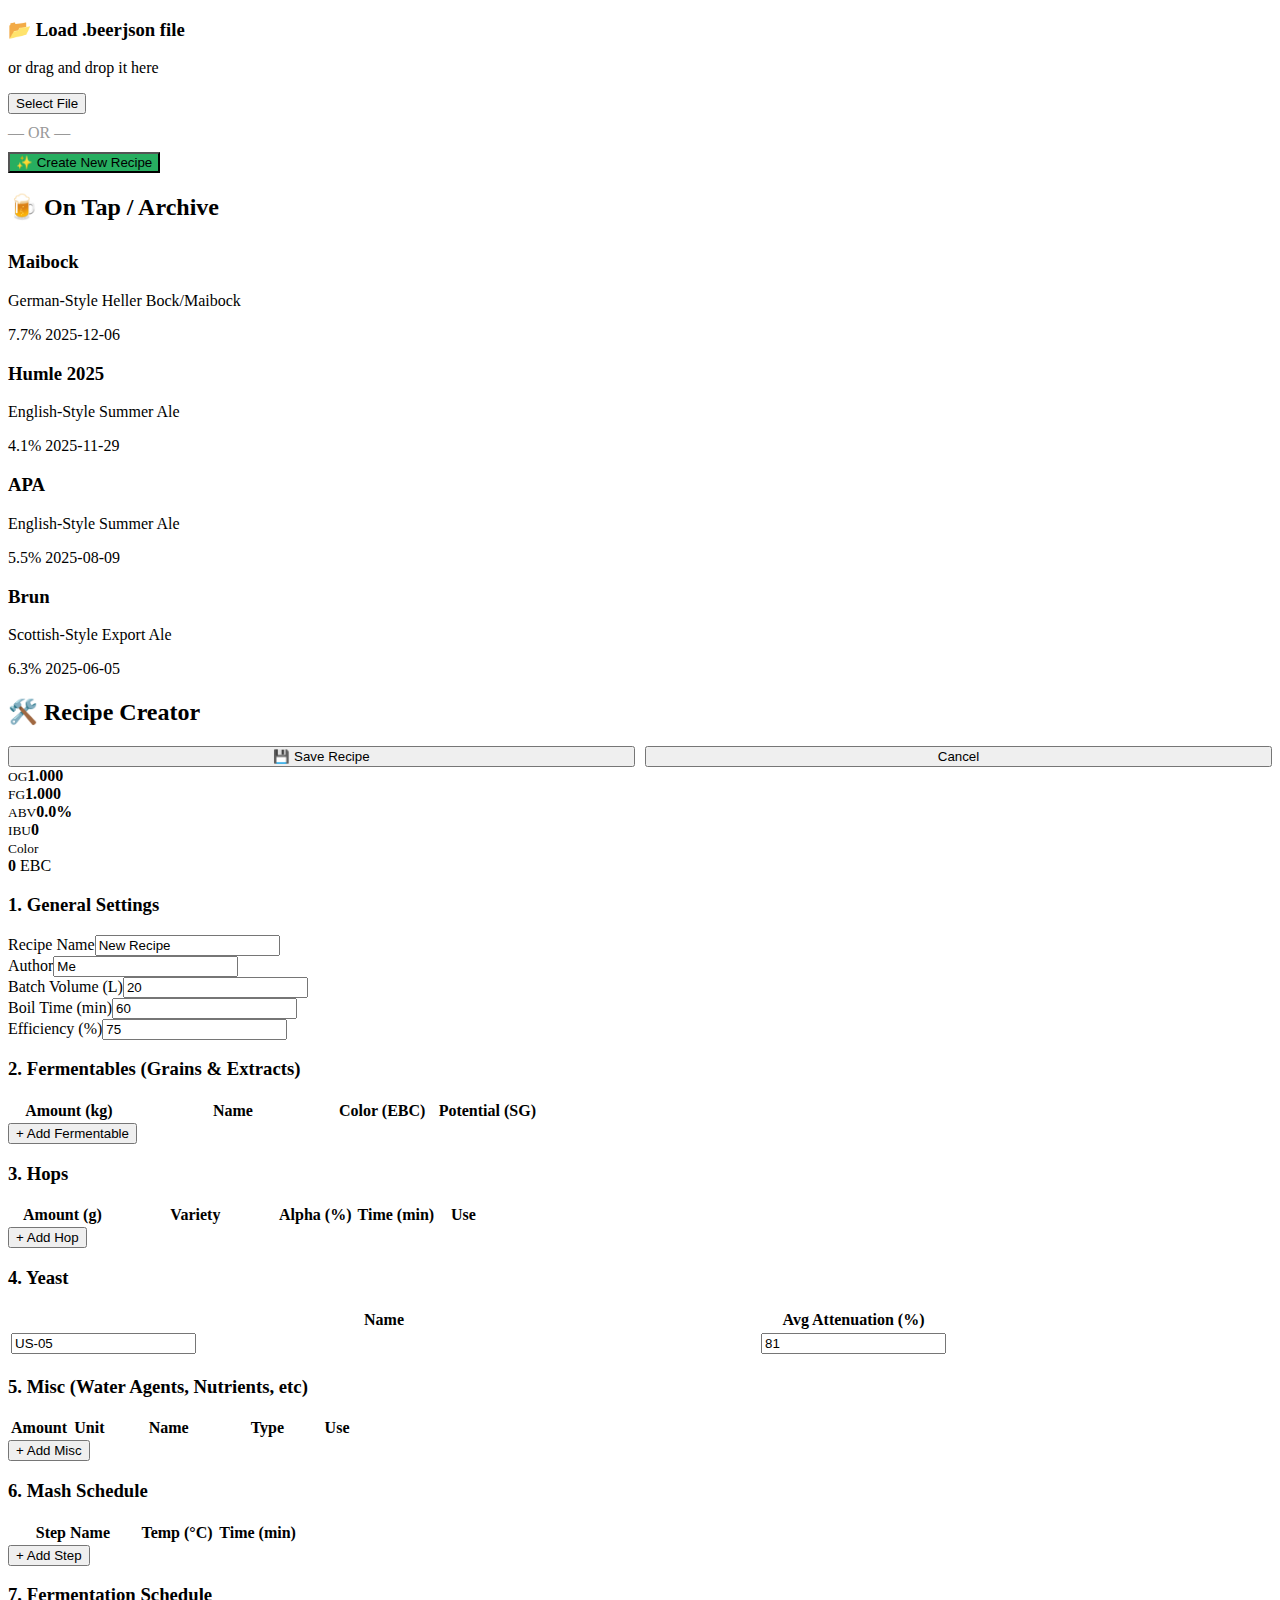
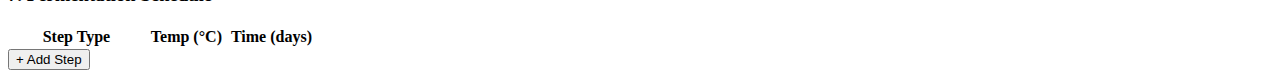
<file: index.html>
<!DOCTYPE html>
<html lang="en">
<head>
    <meta charset="UTF-8">
    <meta name="viewport" content="width=device-width, initial-scale=1.0">
    <title>My Home Brewery</title>
    <link rel="stylesheet" href="style.css">
</head>
<body>

<div class="container">
        
    <div class="upload-area">
        <h3>📂 Load .beerjson file</h3>
        <p>or drag and drop it here</p>
        <input type="file" id="fileInput" accept=".json,.beerjson" style="display:none">
        <button class="btn-primary" onclick="document.getElementById('fileInput').click()">Select File</button>
        <p style="margin: 10px 0; color: #999;">— OR —</p>
        <button class="btn-primary" style="background-color: #27ae60;" onclick="initRecipeBuilder()">✨ Create New Recipe</button>
    </div>
    
    <div id="beerLibrary">
        <h2 style="border-bottom: 2px solid var(--primary); padding-bottom:10px;">🍺 On Tap / Archive</h2>
        <div id="beerListContainer" class="beer-list">
            <p style="color:#777;">Loading library...</p>
        </div>
    </div>


    <div id="dashboard" style="display:none;">
        <button class="back-button" onclick="showLibrary()">← Back to Beer Menu</button>
        <header>
            <div>
                <h1 id="recipeName">Batch Name</h1>
                <div class="batch-meta">
                    <span id="batchNo"></span> | <span id="brewerName"></span>
                </div>
            </div>
            <div style="text-align: right;">
                <div id="brewDate" style="font-weight: bold;"></div>
                <div id="statusBadge"></div>
                <div class="header-actions">
                    <button id="btnStartBatch" class="btn-primary" onclick="toggleBatchMode()">Start Brew Day</button>
                </div>
            </div>
        </header>

        <div class="stats-grid">
            <div class="stat-card">
                <div class="stat-value" id="val-abv">--</div>
                <div class="stat-label">ABV %</div>
            </div>
            <div class="stat-card">
                <div class="stat-value" id="val-og">--</div>
                <div class="stat-label">OG</div>
            </div>
            <div class="stat-card">
                <div class="stat-value" id="val-fg">--</div>
                <div class="stat-label">FG</div>
            </div>
            <div class="stat-card">
                <div class="stat-value" id="val-ibu">--</div>
                <div class="stat-label">IBU</div>
            </div>
            
            <div class="stat-card">
                <div class="stat-value">
                    <span id="val-color-dot" style="display:inline-block; width:18px; height:18px; border-radius:50%; border:1px solid #ddd; vertical-align:middle; margin-right:5px;"></span>
                    <span id="val-color">--</span>
                </div>
                <div class="stat-label">Color (EBC)</div>
            </div>

            <div class="stat-card">
                <div class="stat-value" id="val-vol">--</div>
                <div class="stat-label">Batch Size (L)</div>
            </div>
             <div class="stat-card">
                <div class="stat-value" id="val-eff">--</div>
                <div class="stat-label">Efficiency</div>
            </div>
        </div>

        <div class="section-card" id="mashSection" style="display:none;">
            <h2>🌡️ Mash Schedule</h2>
            <table>
                <thead>
                    <tr>
                        <th>Step Name</th>
                        <th>Temperature</th>
                        <th>Time</th>
                    </tr>
                </thead>
                <tbody id="mashList"></tbody>
            </table>
        </div>

        <div class="section-card">
            <h2>🌾 Fermentables</h2>
            <table>
                <thead>
                    <tr>
                        <th>Amount</th>
                        <th>Name</th>
                        <th>Type</th>
                        <th>Color</th>
                    </tr>
                </thead>
                <tbody id="fermentablesList"></tbody>
            </table>
        </div>

        <div class="section-card">
            <h2>🌿 Hops</h2>
            <table>
                <thead>
                    <tr>
                        <th>Amount</th>
                        <th>Variety</th>
                        <th>Time</th>
                        <th>Use</th>
                        <th>IBU</th>
                    </tr>
                </thead>
                <tbody id="hopsList"></tbody>
            </table>
        </div>

        <div class="section-card">
            <h2>🧫 Yeast & Misc</h2>
            <table>
                <thead>
                    <tr>
                        <th>Amount</th>
                        <th>Name</th>
                        <th>Type</th>
                    </tr>
                </thead>
                <tbody id="yeastList"></tbody>
            </table>
        </div>

        <div class="section-card" id="fermSection" style="display:none;">
            <h2>🦠 Fermentation Schedule</h2>
            <table>
                <thead>
                    <tr>
                        <th>Step Type</th>
                        <th>Temperature</th>
                        <th>Time</th>
                    </tr>
                </thead>
                <tbody id="fermList"></tbody>
            </table>
        </div>

        <div class="section-card">
            <h2>📝 Notes</h2>
            <div id="notesContent"></div>
        </div>

        <div id="batchForm" class="batch-form">
                <h2>📝 Brew Day Log</h2>
                
                <div class="form-section">
                    <h3>1. Preparation</h3>
                    <div class="form-grid">
                        <div class="form-group">
                            <label>Batch Number</label>
                            <input type="number" id="inputBatchNo">
                        </div>
                        <div class="form-group">
                            <label>Brew Date</label>
                            <input type="date" id="inputDate">
                        </div>
                        <div class="form-group">
                            <label>Brewer</label>
                            <input type="text" id="inputBrewer">
                        </div>
                        <div class="form-group">
                            <label>Status</label>
                            <select id="inputStatus" style="padding: 8px; border-radius: 4px; border: 1px solid #ccc;">
                                <option value="Planning">Planning</option>
                                <option value="Brewing">Brewing</option>
                                <option value="Fermenting">Fermenting</option>
                                <option value="Conditioning">Conditioning</option>
                                <option value="Completed">Completed</option>
                                <option value="Archived">Archived</option>
                            </select>
                        </div>
                    </div>
                </div>

                <div class="form-section">
                    <h3>2. Mash & Boil</h3>
                    <div class="form-grid">
                        <div class="form-group">
                            <label>Pre-Boil Volume (L)</label>
                            <input type="number" step="0.1" id="inputPreBoilVol" oninput="calculateMashEfficiency()">
                            <span class="helper-text" id="targetPreBoilVol">Target: --</span>
                        </div>
                        <div class="form-group">
                            <label>Pre-Boil Gravity (SG)</label>
                            <input type="number" step="0.001" id="inputPreBoilG" placeholder="e.g. 1.045" oninput="calculateMashEfficiency()">
                            <span class="helper-text" id="targetPreBoilG">Target: --</span>
                        </div>
                        
                        <div class="form-group">
                            <label>Calculated Mash Efficiency (%)</label>
                            <input type="number" step="0.1" id="inputMashEff" style="background-color: #f0f4c3; font-weight: bold;">
                            <span class="helper-text" id="targetMashEff">Target: --</span>
                        </div>

                        <div class="form-group">
                            <label>Post-Boil Volume (L)</label>
                            <input type="number" step="0.1" id="inputPostBoilVol">
                            <span class="helper-text" id="targetPostBoilVol">Target: --</span>
                        </div>
                    </div>
                </div>

                <div class="form-section">
                    <h3>3. Into Fermenter</h3>
                    <div class="form-grid">
                        <div class="form-group">
                            <label>Original Gravity (OG)</label>
                            <input type="number" step="0.001" id="inputOG" oninput="calculateStats()">
                            <span class="helper-text" id="targetOG">Target: --</span>
                        </div>
                        <div class="form-group">
                            <label>Volume into Fermenter (L)</label>
                            <input type="number" step="0.1" id="inputVol">
                            <span class="helper-text" id="targetVol">Target: --</span>
                        </div>
                    </div>
                </div>

                <div class="form-section">
                    <h3>4. Results (Post-Fermentation)</h3>
                    <div class="form-grid">
                        <div class="form-group">
                            <label>Final Gravity (FG)</label>
                            <input type="number" step="0.001" id="inputFG" oninput="calculateStats()">
                            <span class="helper-text" id="targetFG">Target: --</span>
                        </div>
                        <div class="form-group">
                            <label>Packaged Volume (L)</label>
                            <input type="number" step="0.1" id="inputPkgVol">
                            <span class="helper-text" id="targetPkgVol">Target: --</span>
                        </div>

                        <div class="form-group">
                            <label>Calculated ABV (%)</label>
                            <input type="text" id="inputABV" readonly style="background-color: #f9f9f9; font-weight:bold;">
                        </div>
                        <div class="form-group">
                            <label>Measured Attenuation (%)</label>
                            <input type="text" id="inputAtt" readonly style="background-color: #f9f9f9;">
                        </div>
                    </div>
                </div>

                <div class="form-section">
                    <div class="form-group">
                        <label>Day Notes</label>
                        <textarea id="inputNotes" rows="4" placeholder="How did the brew day go?"></textarea>
                    </div>
                </div>

                <div style="text-align: center; margin-top: 20px;">
                    <button class="btn-primary" onclick="saveBatchFile()" style="width: 100%; padding: 15px; font-size: 1.2em; background-color: #27ae60;">
                        💾 Save Batch (.beerjson)
                    </button>
                </div>

            </div>
        </div>

    </div>
    <div id="recipeBuilder">
        <div class="builder-header">
            <h2>🛠️ Recipe Creator</h2>
            <div>
                <button class="btn-primary" onclick="saveBuiltRecipe()">💾 Save Recipe</button>
                <button class="btn-remove" onclick="cancelBuilder()">Cancel</button>
            </div>
        </div>

        <div class="builder-stats-bar">
            <div class="builder-stat-box"><small>OG</small><strong id="liveOG">1.000</strong></div>
            <div class="builder-stat-box"><small>FG</small><strong id="liveFG">1.000</strong></div>
            <div class="builder-stat-box"><small>ABV</small><strong id="liveABV">0.0%</strong></div>
            <div class="builder-stat-box"><small>IBU</small><strong id="liveIBU">0</strong></div>
            <div class="builder-stat-box">
                <small>Color</small>
                <div>
                    <span id="liveColorPreview" class="color-preview"></span>
                    <strong id="liveColor">0</strong> EBC
                </div>
            </div>
        </div>

        <div class="form-section">
            <h3>1. General Settings</h3>
            <div class="form-grid">
                <div class="form-group"><label>Recipe Name</label><input type="text" id="buildName" value="New Recipe"></div>
                <div class="form-group"><label>Author</label><input type="text" id="buildAuthor" value="Me"></div>
                <div class="form-group"><label>Batch Volume (L)</label><input type="number" id="buildBatchSize" value="20" oninput="recalc()"></div>
                <div class="form-group"><label>Boil Time (min)</label><input type="number" id="buildBoilTime" value="60" oninput="recalc()"></div>
                <div class="form-group"><label>Efficiency (%)</label><input type="number" id="buildEff" value="75" oninput="recalc()"></div>
            </div>
        </div>

        <div class="form-section">
            <h3>2. Fermentables (Grains & Extracts)</h3>
            <table class="ingredient-table">
                <thead>
                    <tr>
                        <th width="20%">Amount (kg)</th>
                        <th width="35%">Name</th>
                        <th width="15%">Color (EBC)</th>
                        <th width="20%">Potential (SG)</th>
                        <th width="10%"></th>
                    </tr>
                </thead>
                <tbody id="buildGrainList"></tbody>
            </table>
            <button class="btn-add" onclick="addGrainRow()">+ Add Fermentable</button>
        </div>

        <div class="form-section">
            <h3>3. Hops</h3>
            <table class="ingredient-table">
                <thead>
                    <tr>
                        <th width="20%">Amount (g)</th>
                        <th width="30%">Variety</th>
                        <th width="15%">Alpha (%)</th>
                        <th width="15%">Time (min)</th>
                        <th width="10%">Use</th>
                        <th width="10%"></th>
                    </tr>
                </thead>
                <tbody id="buildHopList"></tbody>
            </table>
            <button class="btn-add" onclick="addHopRow()">+ Add Hop</button>
        </div>

        <div class="form-section">
            <h3>4. Yeast</h3>
            <table class="ingredient-table">
                <thead>
                    <tr>
                        <th>Name</th>
                        <th width="20%">Avg Attenuation (%)</th>
                    </tr>
                </thead>
                <tbody>
                    <tr>
                        <td><input type="text" id="buildYeastName" value="US-05"></td>
                        <td><input type="number" id="buildYeastAtt" value="81" oninput="recalc()"></td>
                    </tr>
                </tbody>
            </table>
        </div>

        <div class="form-section">
            <h3>5. Misc (Water Agents, Nutrients, etc)</h3>
            <table class="ingredient-table">
                <thead>
                    <tr>
                        <th width="15%">Amount</th>
                        <th width="10%">Unit</th>
                        <th width="30%">Name</th>
                        <th width="20%">Type</th>
                        <th width="15%">Use</th>
                        <th width="10%"></th>
                    </tr>
                </thead>
                <tbody id="buildMiscList"></tbody>
            </table>
            <button class="btn-add" onclick="addMiscRow()">+ Add Misc</button>
        </div>

        <div class="form-section">
            <h3>6. Mash Schedule</h3>
            <table class="ingredient-table">
                <thead>
                    <tr>
                        <th width="40%">Step Name</th>
                        <th width="25%">Temp (°C)</th>
                        <th width="25%">Time (min)</th>
                        <th width="10%"></th>
                    </tr>
                </thead>
                <tbody id="buildMashList"></tbody>
            </table>
            <button class="btn-add" onclick="addMashStepRow()">+ Add Step</button>
        </div>

        <div class="form-section">
            <h3>7. Fermentation Schedule</h3>
            <table class="ingredient-table">
                <thead>
                    <tr>
                        <th width="40%">Step Type</th>
                        <th width="25%">Temp (°C)</th>
                        <th width="25%">Time (days)</th>
                        <th width="10%"></th>
                    </tr>
                </thead>
                <tbody id="buildFermStepList"></tbody>
            </table>
            <button class="btn-add" onclick="addFermStepRow()">+ Add Step</button>
        </div>
    </div>
</div>

<script src="script.js"></script>

</body>
</html>
</file>
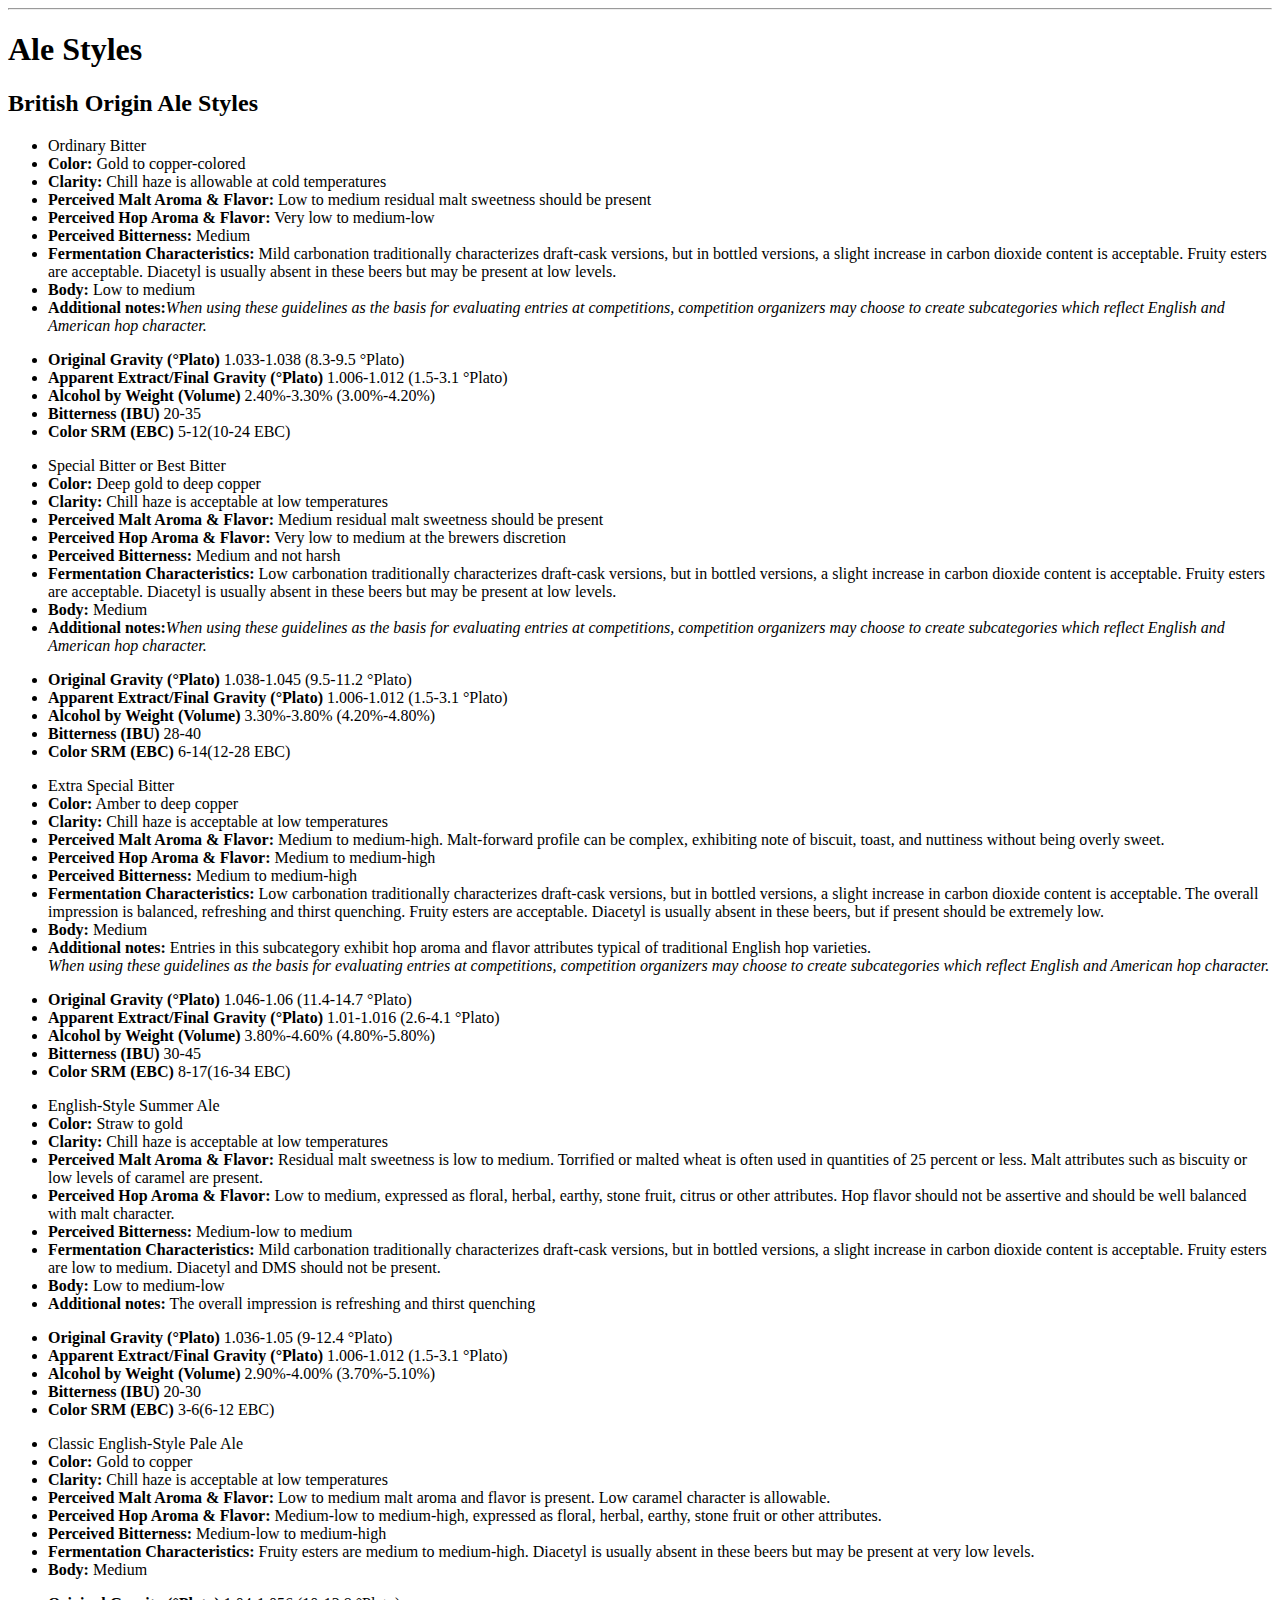
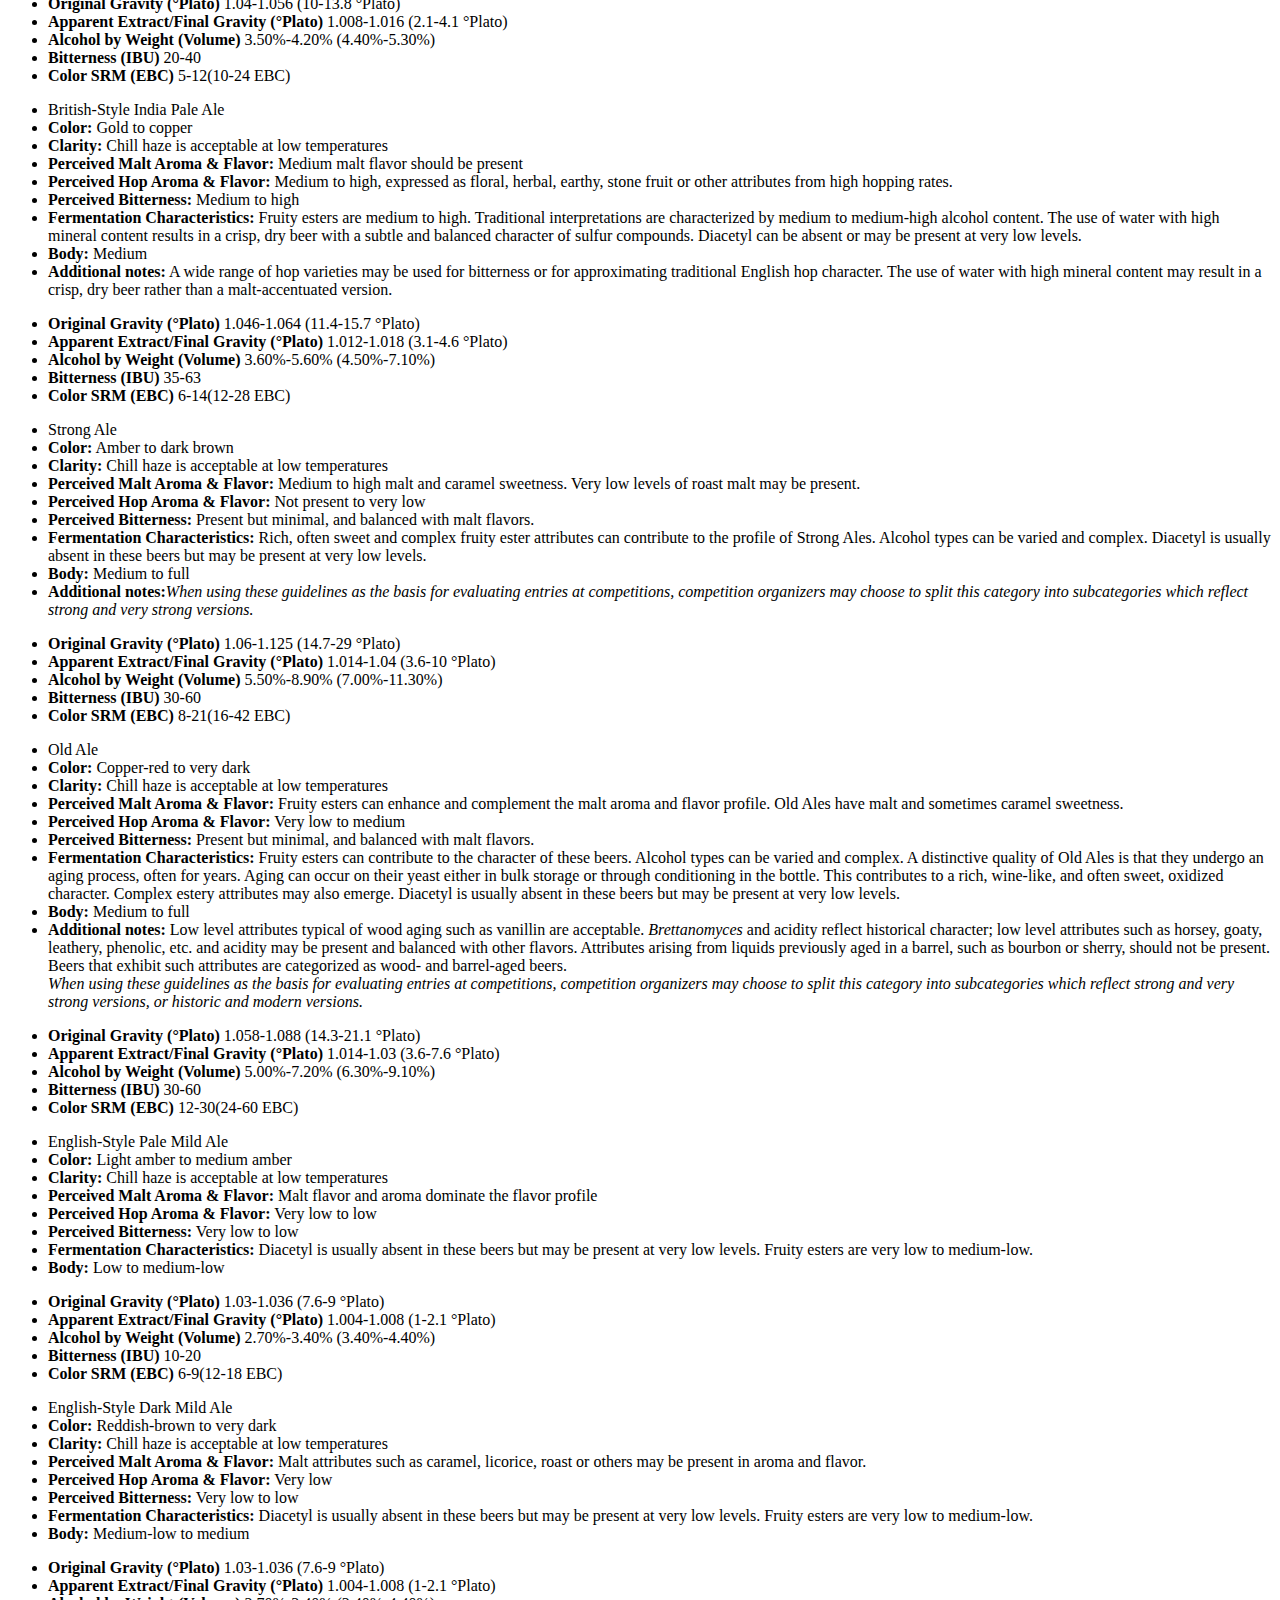
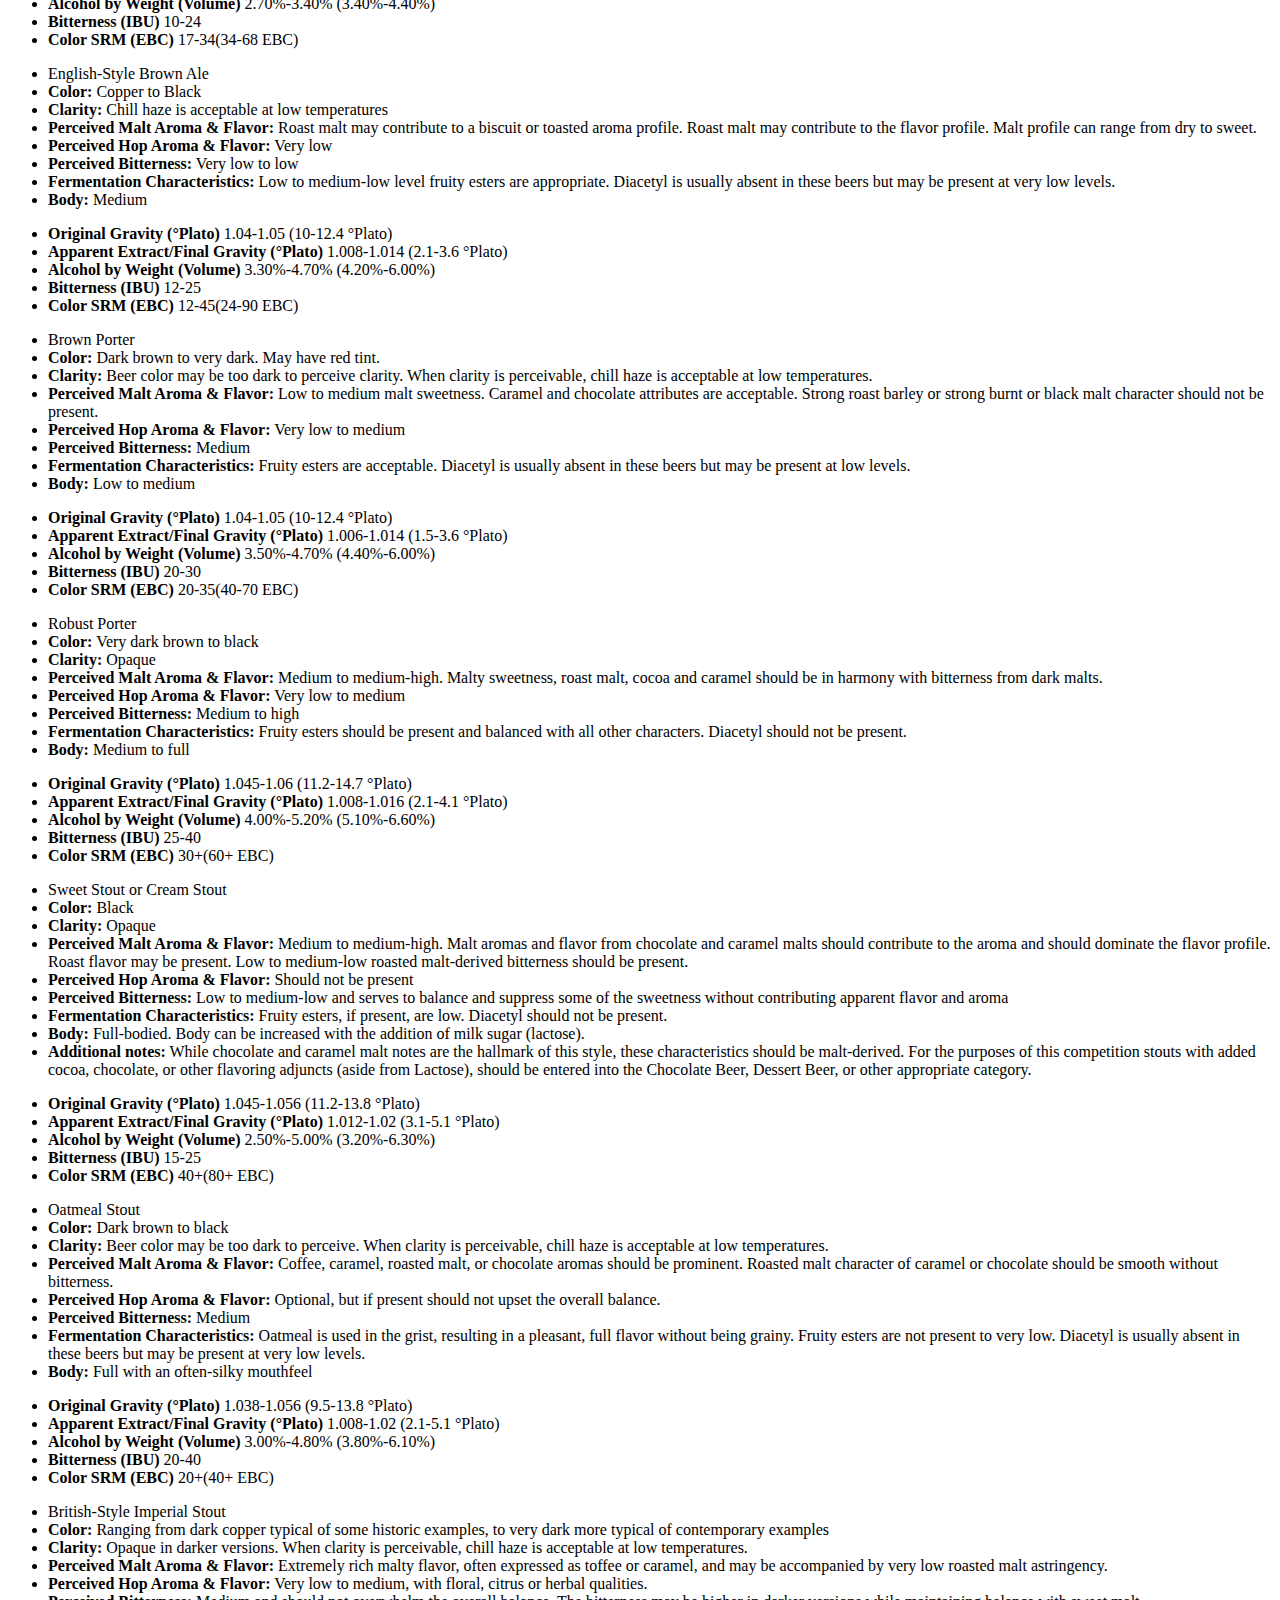
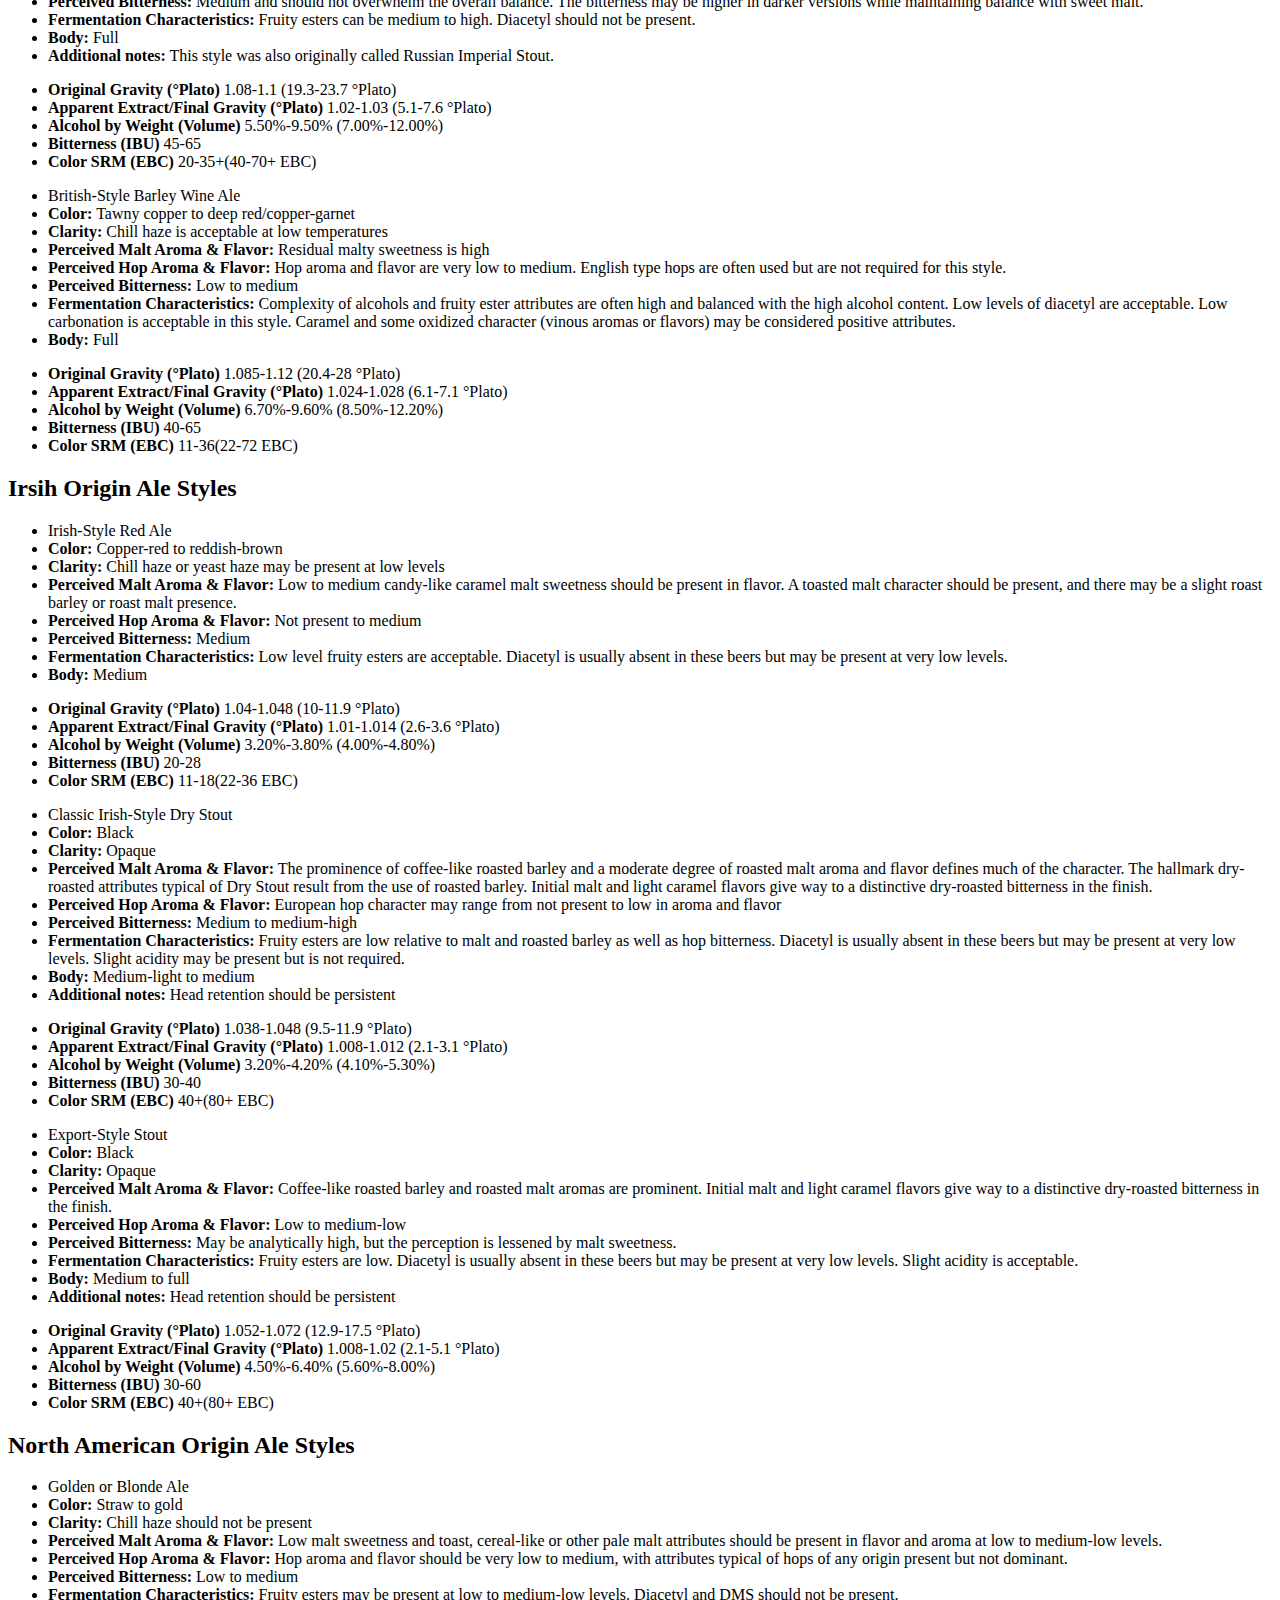
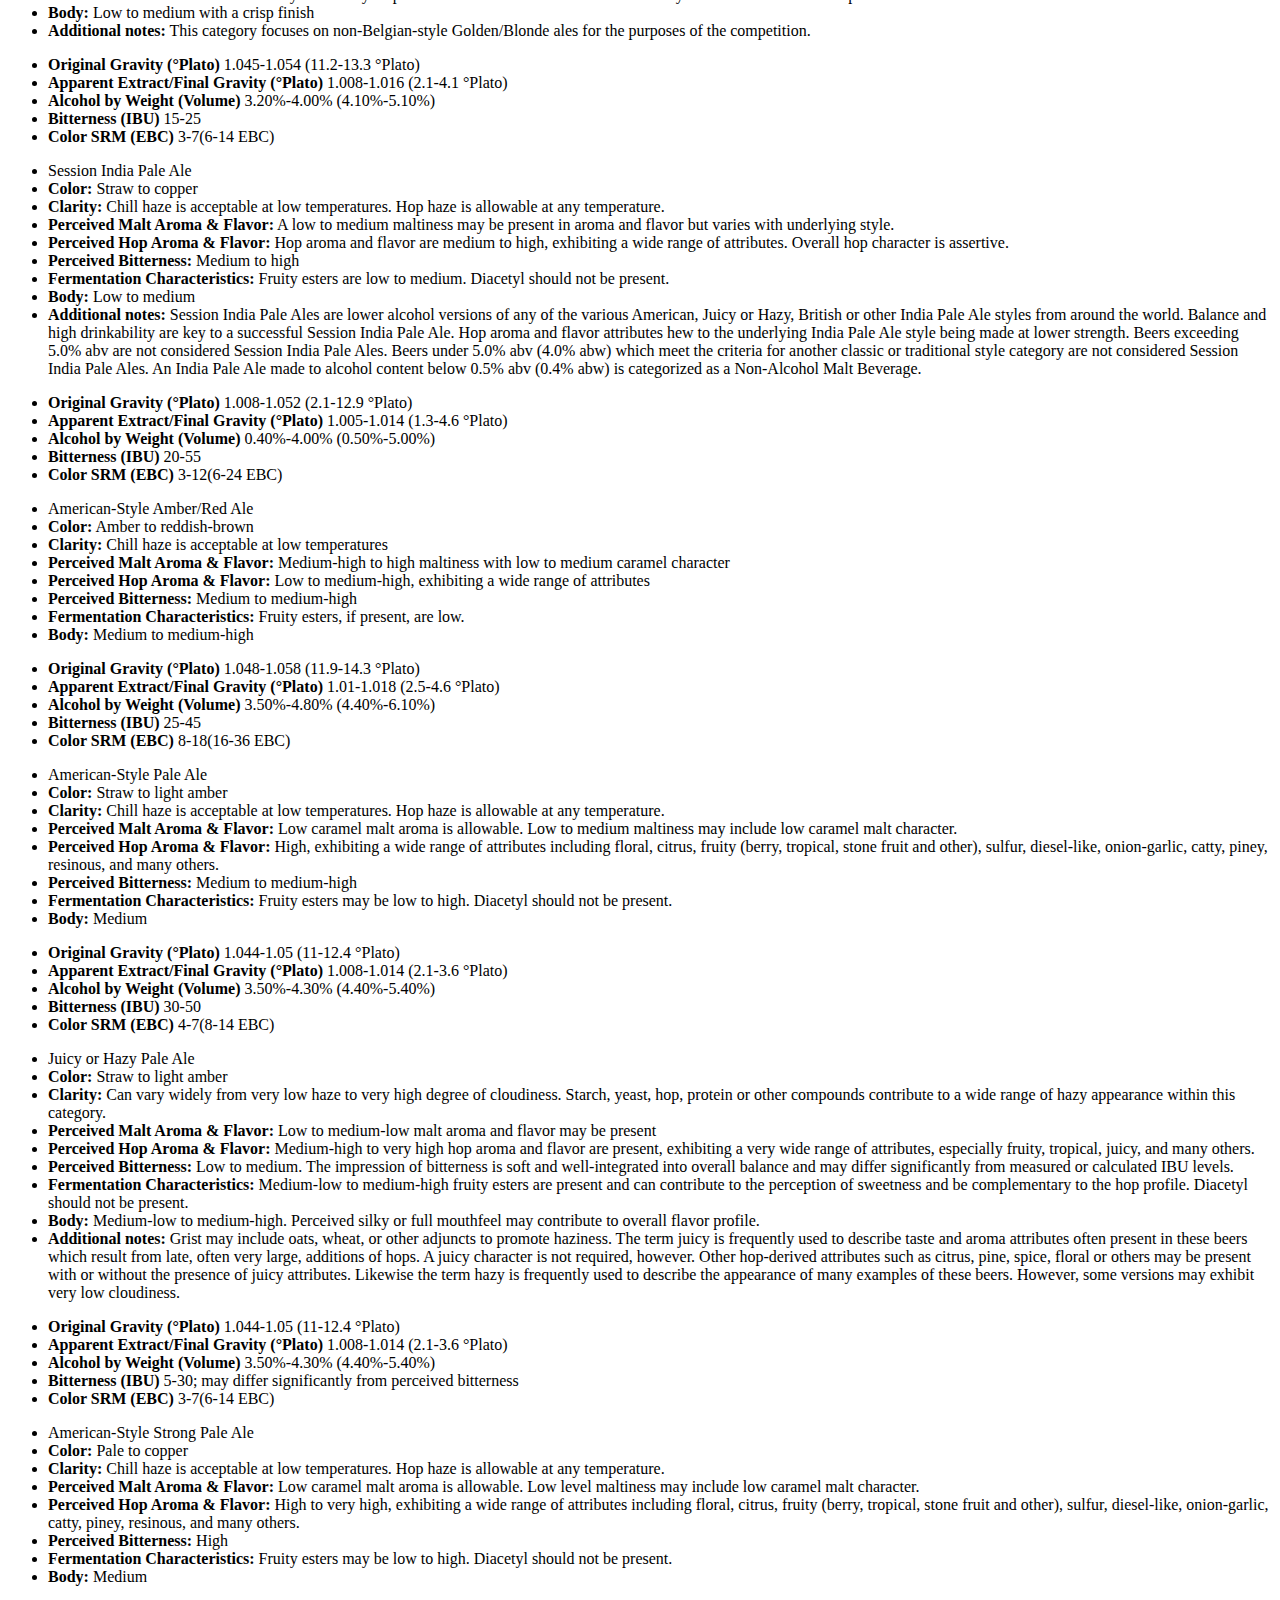
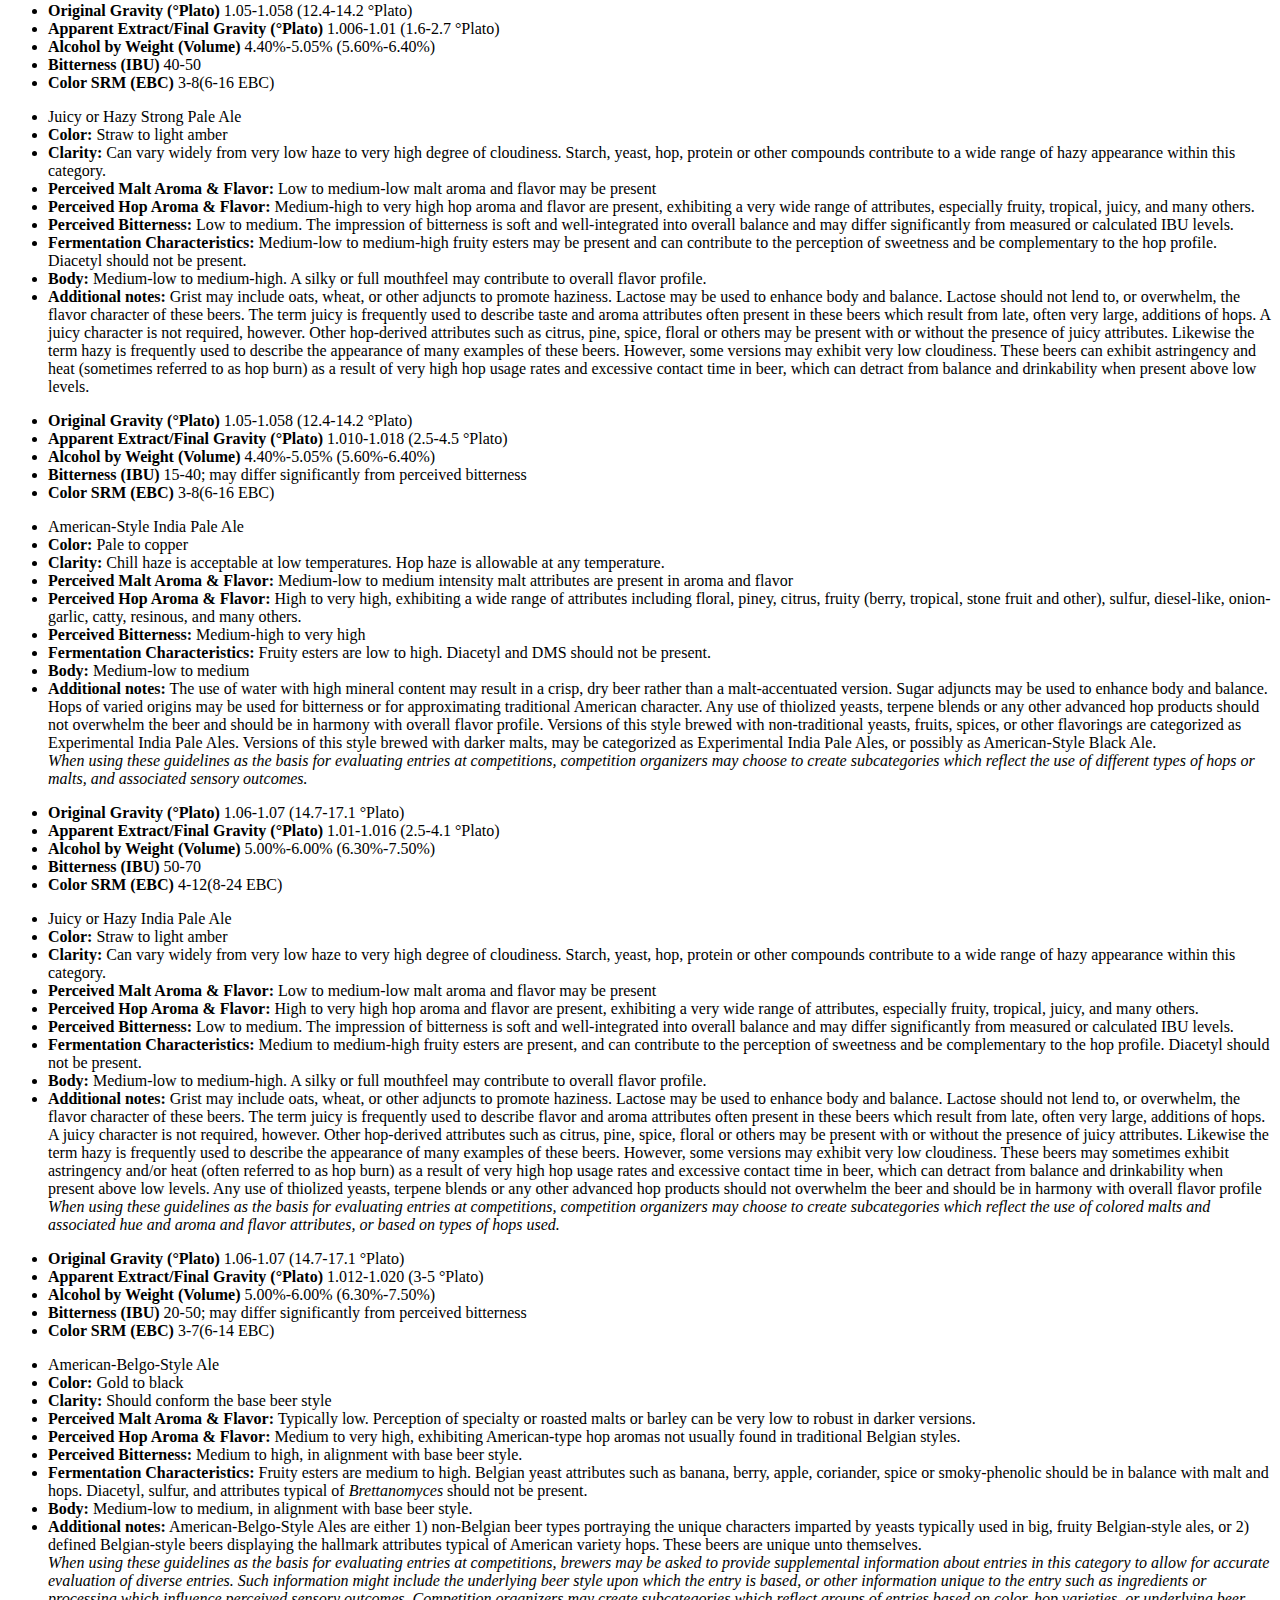
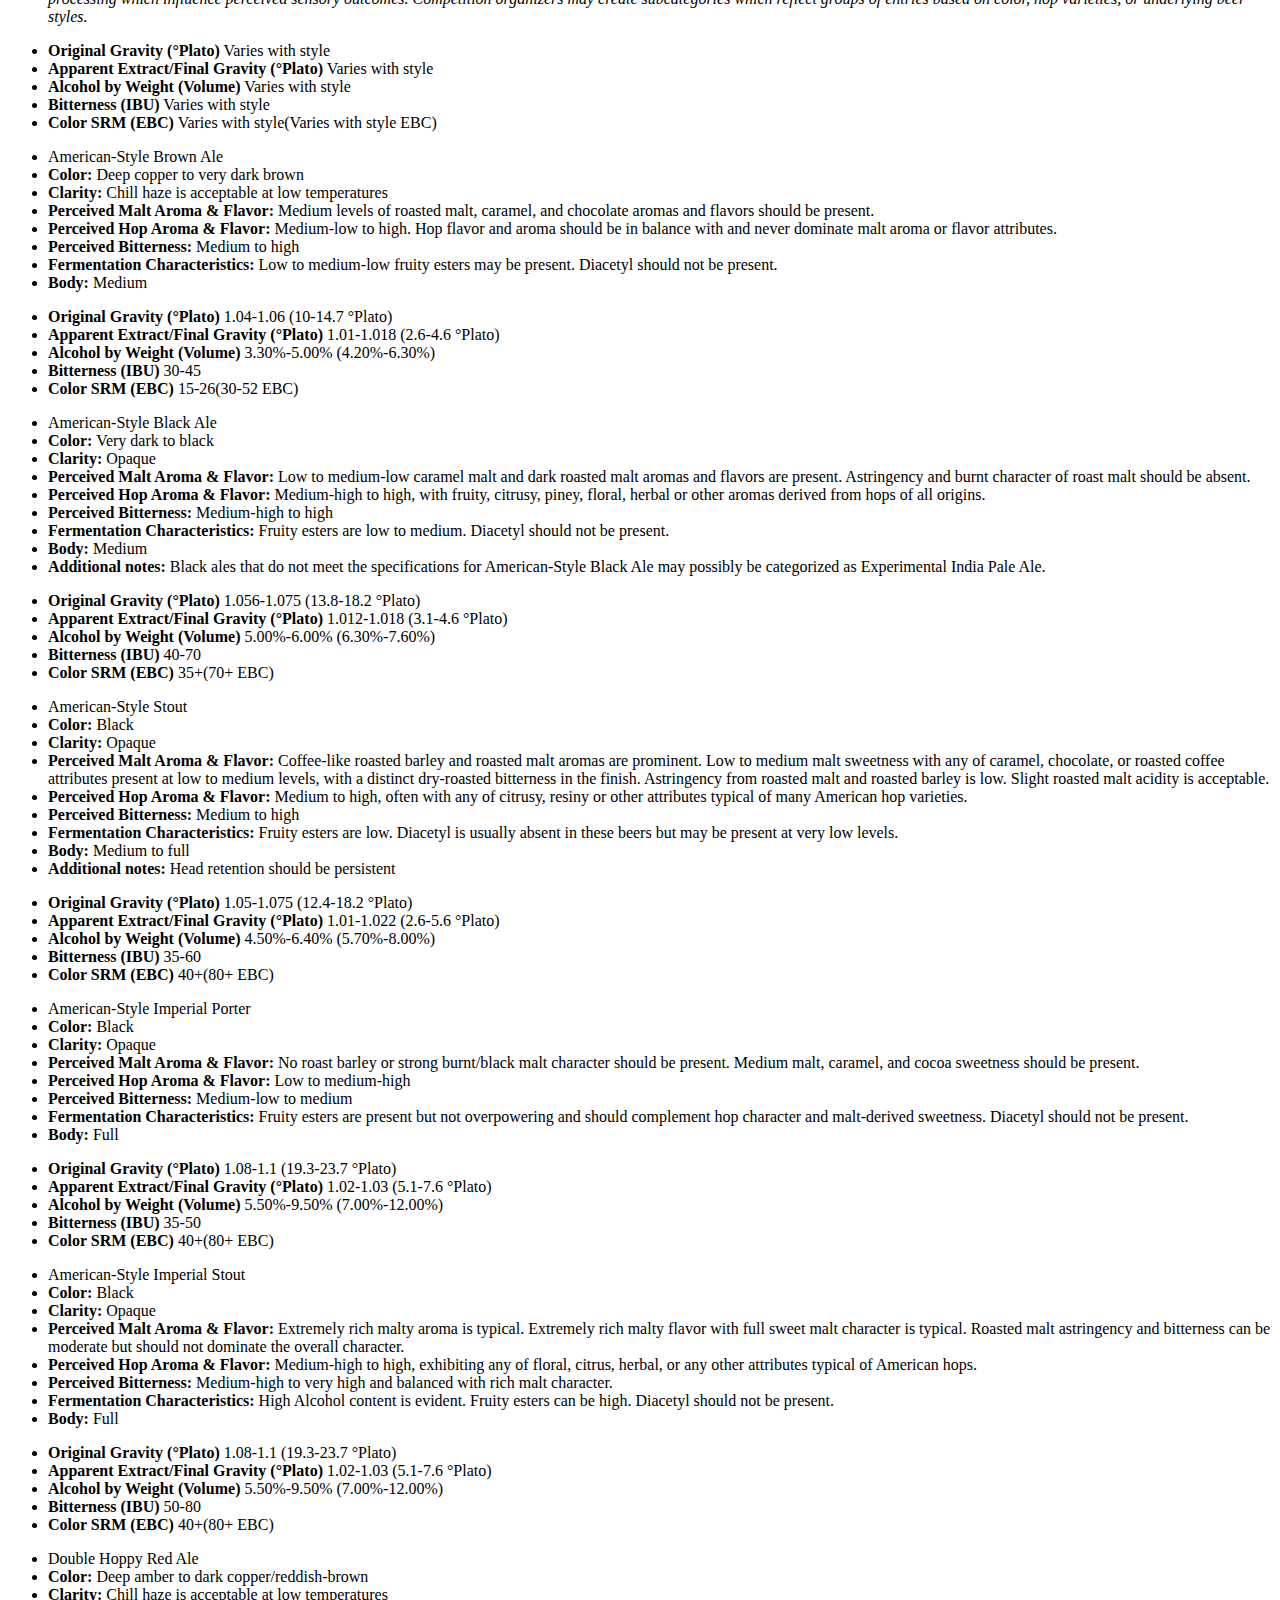
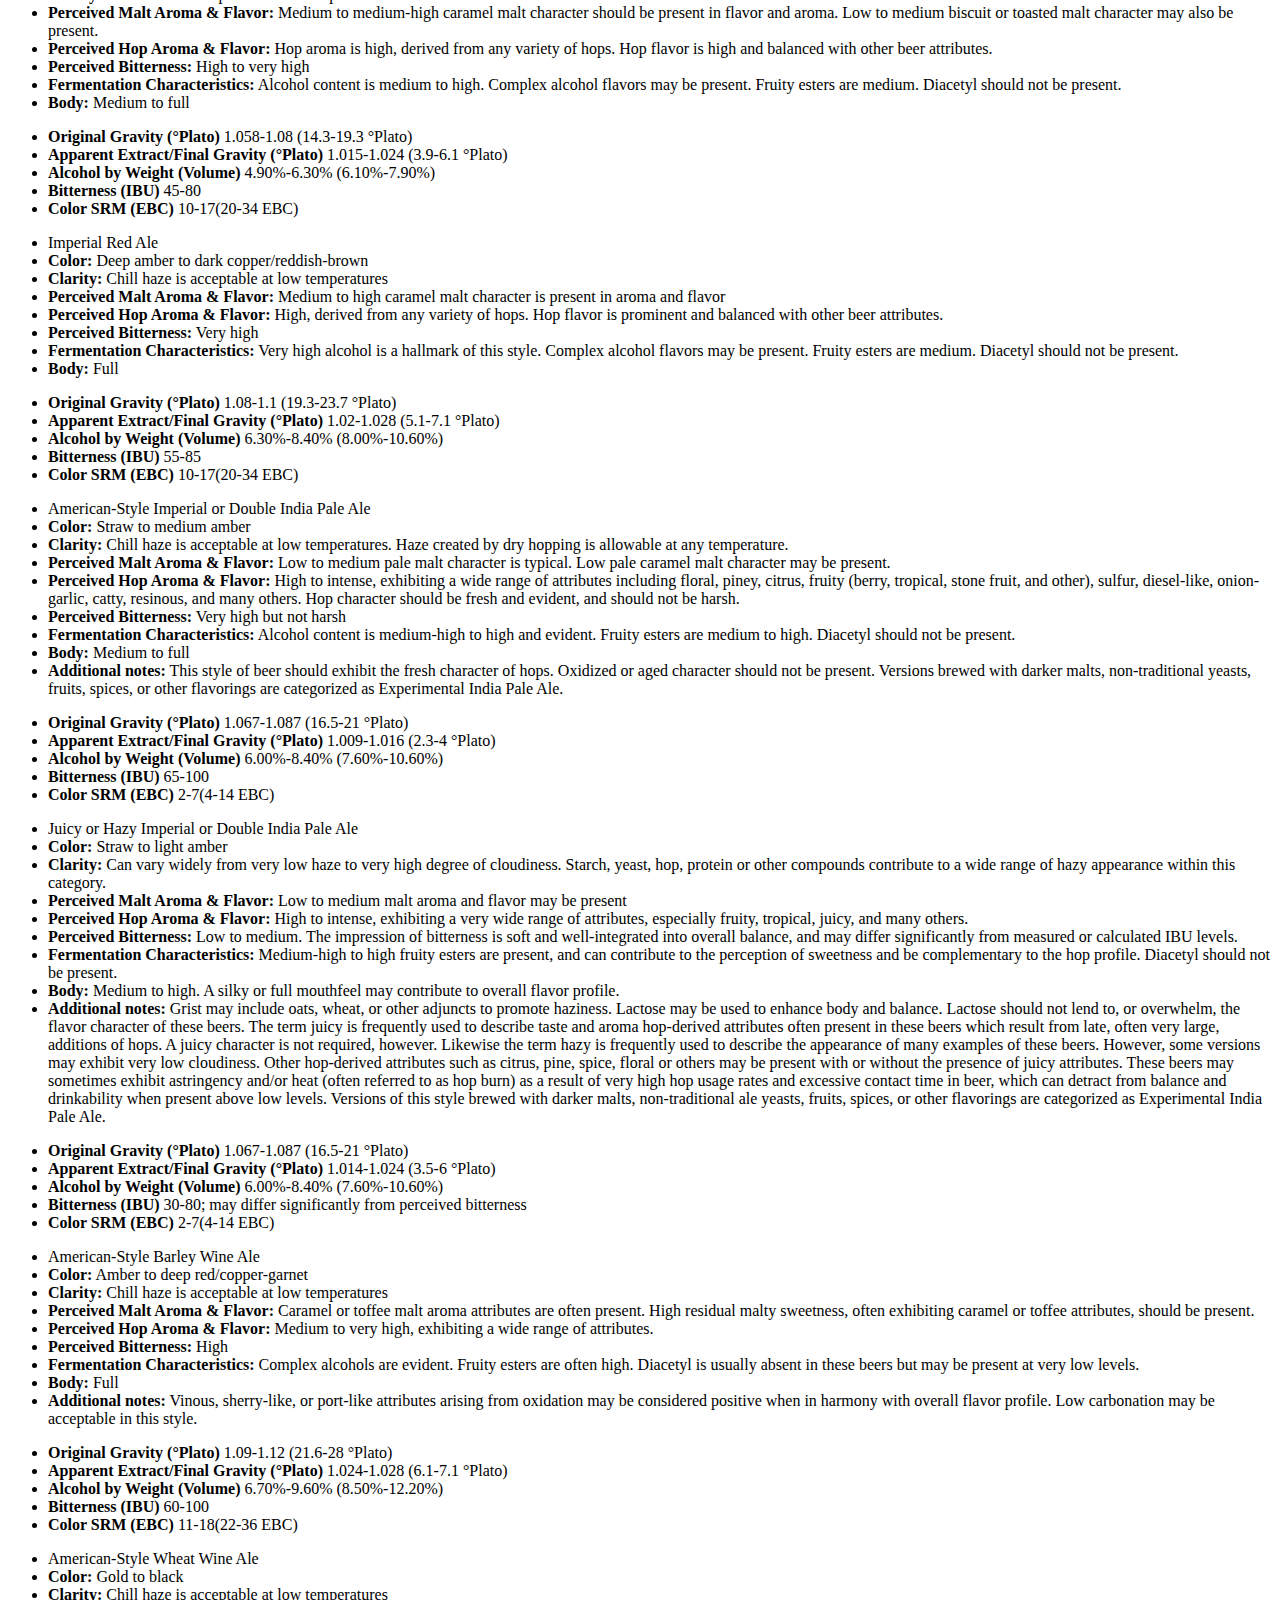
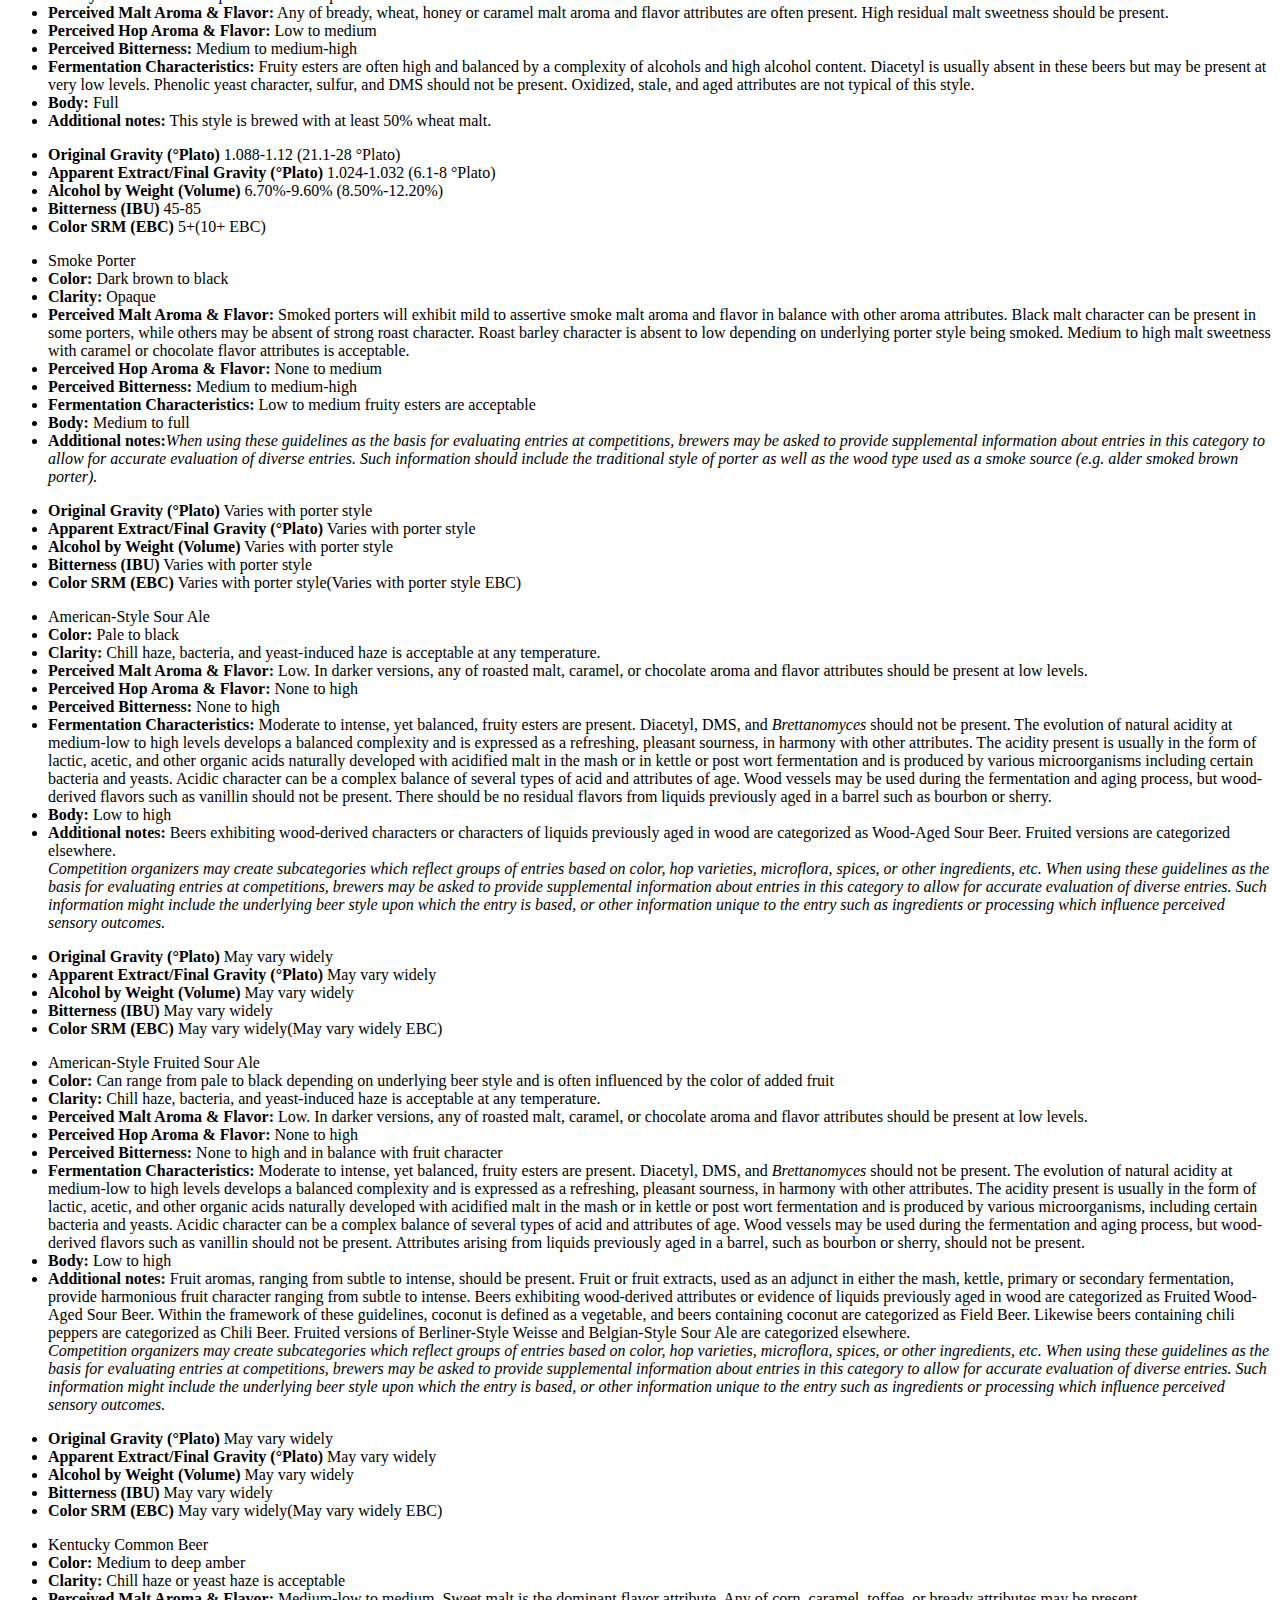
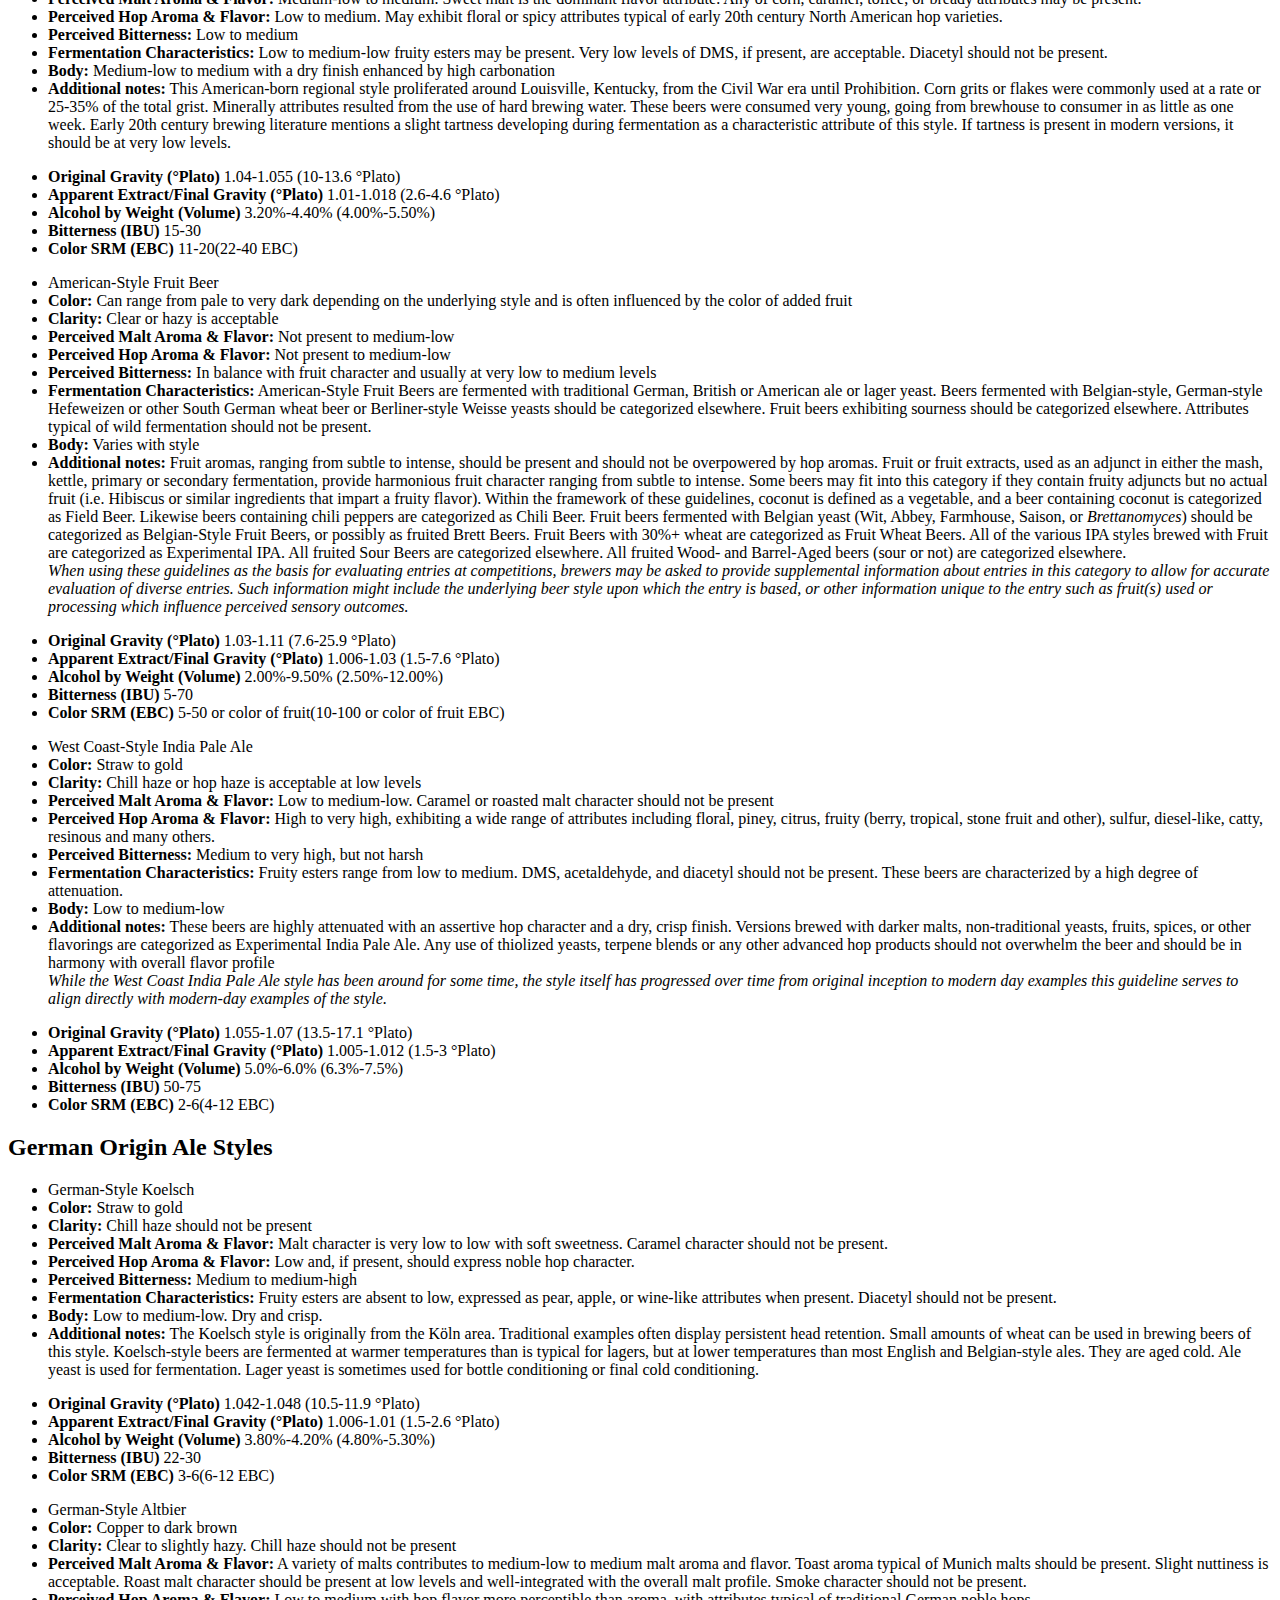
<file: ba_styles.html>
<!DOCTYPE html>
<html lang="en">
<head>
    <meta charset="UTF-8">
    <meta name="viewport" content="width=device-width, initial-scale=1.0">
    <link rel="stylesheet" href="style.css">
</head>
<body>
<div class="container">
    <hr class="wider">
    <h1 class="center-content">Ale Styles</h1>
    <div class="beer-style-group">
    <h2 class="origin block-heading">British Origin Ale Styles</h2>
    <div class="beer-style">
        <ul class="list-with-heading" id="941">
                <li>Ordinary Bitter</li>
                <li><strong>Color:</strong> Gold to copper-colored</li>
                <li><strong>Clarity:</strong> Chill haze is allowable at cold temperatures</li>
                <li><strong>Perceived Malt Aroma &amp; Flavor:</strong> Low to medium residual malt sweetness should be present		</li>
                <li><strong>Perceived Hop Aroma &amp; Flavor:</strong> Very low to medium-low		</li>
                <li><strong>Perceived Bitterness:</strong> Medium</li>
                <li><strong>Fermentation Characteristics:</strong> Mild carbonation traditionally characterizes draft-cask versions, but in bottled versions, a slight increase in carbon dioxide content is acceptable. Fruity esters are acceptable. Diacetyl is usually absent in these beers but may be present at low levels.</li>
                <li><strong>Body:</strong> Low to medium</li>
                <li><strong>Additional notes:</strong><em>When using these guidelines as the basis for evaluating entries at competitions, competition organizers may choose to create subcategories which reflect English and American hop character.</em></li>
        </ul>
        <ul class="horizontal wider">
                <li><strong>Original Gravity (°Plato)</strong> 1.033-1.038 (8.3-9.5 °Plato)</li>
                <li><strong>Apparent Extract/Final Gravity (°Plato)</strong> 1.006-1.012 (1.5-3.1 °Plato)</li>
                <li><strong>Alcohol by Weight (Volume)</strong> 2.40%-3.30% (3.00%-4.20%)</li>
                <li><strong>Bitterness (IBU)</strong> 20-35</li>
                <li><strong>Color SRM (EBC)</strong> 5-12(10-24 EBC)</li>
        </ul>
    </div>

    <div class="beer-style">
        <ul class="list-with-heading" id="972">
                <li>Special Bitter or Best Bitter</li>
                <li><strong>Color:</strong> Deep gold to deep copper</li>
                <li><strong>Clarity:</strong> Chill haze is acceptable at low temperatures</li>
                <li><strong>Perceived Malt Aroma &amp; Flavor:</strong> Medium residual malt sweetness should be present		</li>
                <li><strong>Perceived Hop Aroma &amp; Flavor:</strong> Very low to medium at the brewers discretion		</li>
                <li><strong>Perceived Bitterness:</strong> Medium and not harsh</li>
                <li><strong>Fermentation Characteristics:</strong> Low carbonation traditionally characterizes draft-cask versions, but in bottled versions, a slight increase in carbon dioxide content is acceptable. Fruity esters are acceptable. Diacetyl is usually absent in these beers but may be present at low levels.</li>
                <li><strong>Body:</strong> Medium</li>
                <li><strong>Additional notes:</strong><em>When using these guidelines as the basis for evaluating entries at competitions, competition organizers may choose to create subcategories which reflect English and American hop character.</em></li>
        </ul>
        <ul class="horizontal wider">
                <li><strong>Original Gravity (°Plato)</strong> 1.038-1.045 (9.5-11.2 °Plato)</li>
                <li><strong>Apparent Extract/Final Gravity (°Plato)</strong> 1.006-1.012 (1.5-3.1 °Plato)</li>
                <li><strong>Alcohol by Weight (Volume)</strong> 3.30%-3.80% (4.20%-4.80%)</li>
                <li><strong>Bitterness (IBU)</strong> 28-40</li>
                <li><strong>Color SRM (EBC)</strong> 6-14(12-28 EBC)</li>
        </ul>
    </div>

    <div class="beer-style">
        <ul class="list-with-heading" id="892">
                <li>Extra Special Bitter</li>
                <li><strong>Color:</strong> Amber to deep copper</li>
                <li><strong>Clarity:</strong> Chill haze is acceptable at low temperatures</li>
                <li><strong>Perceived Malt Aroma &amp; Flavor:</strong> Medium to medium-high. Malt-forward profile can be complex, exhibiting note of biscuit, toast, and nuttiness without being overly sweet.	</li>
                <li><strong>Perceived Hop Aroma &amp; Flavor:</strong> Medium to medium-high			</li>
                <li><strong>Perceived Bitterness:</strong> Medium to medium-high</li>
                <li><strong>Fermentation Characteristics:</strong> Low carbonation traditionally characterizes draft-cask versions, but in bottled versions, a slight increase in carbon dioxide content is acceptable. The overall impression is balanced, refreshing and thirst quenching. Fruity esters are acceptable. Diacetyl is usually absent in these beers, but if present should be extremely low. </li>
                <li><strong>Body:</strong> Medium</li>
                <li>    <strong>Additional notes:</strong>    Entries in this subcategory exhibit hop aroma and flavor attributes typical of traditional English hop varieties.<br>	<em>When using these guidelines as the basis for evaluating entries at competitions, competition organizers may choose to create subcategories which reflect English and American hop character.</em></li>
        </ul>
        <ul class="horizontal wider">
                <li><strong>Original Gravity (°Plato)</strong> 1.046-1.06 (11.4-14.7 °Plato)</li>
                <li><strong>Apparent Extract/Final Gravity (°Plato)</strong> 1.01-1.016 (2.6-4.1 °Plato)</li>
                <li><strong>Alcohol by Weight (Volume)</strong> 3.80%-4.60% (4.80%-5.80%)</li>
                <li><strong>Bitterness (IBU)</strong> 30-45</li>
                <li><strong>Color SRM (EBC)</strong> 8-17(16-34 EBC)</li>
        </ul>
    </div>

    <div class="beer-style">
        <ul class="list-with-heading" id="886">
                <li>English-Style Summer Ale</li>
                <li><strong>Color:</strong> Straw to gold</li>
                <li><strong>Clarity:</strong> Chill haze is acceptable at low temperatures</li>
                <li><strong>Perceived Malt Aroma &amp; Flavor:</strong> Residual malt sweetness is low to medium. Torrified or malted wheat is often used in quantities of 25 percent or less. Malt attributes such as biscuity or low levels of caramel are present.		</li>
                <li><strong>Perceived Hop Aroma &amp; Flavor:</strong> Low to medium, expressed as floral, herbal, earthy, stone fruit, citrus or other attributes. Hop flavor should not be assertive and should be well balanced with malt character.		</li>
                <li><strong>Perceived Bitterness:</strong> Medium-low to medium</li>
                <li><strong>Fermentation Characteristics:</strong> Mild carbonation traditionally characterizes draft-cask versions, but in bottled versions, a slight increase in carbon dioxide content is acceptable. Fruity esters are low to medium. Diacetyl and DMS should not be present.</li>
                <li><strong>Body:</strong> Low to medium-low</li>
                <li>    <strong>Additional notes:</strong>    The overall impression is refreshing and thirst quenching	</li>
        </ul>
        <ul class="horizontal wider">
                <li><strong>Original Gravity (°Plato)</strong> 1.036-1.05 (9-12.4 °Plato)</li>
                <li><strong>Apparent Extract/Final Gravity (°Plato)</strong> 1.006-1.012 (1.5-3.1 °Plato)</li>
                <li><strong>Alcohol by Weight (Volume)</strong> 2.90%-4.00% (3.70%-5.10%)</li>
                <li><strong>Bitterness (IBU)</strong> 20-30</li>
                <li><strong>Color SRM (EBC)</strong> 3-6(6-12 EBC)</li>
        </ul>
    </div>

    <div class="beer-style">
        <ul class="list-with-heading" id="805">
                <li>Classic English-Style Pale Ale</li>
                <li><strong>Color:</strong> Gold to copper</li>
                <li><strong>Clarity:</strong> Chill haze is acceptable at low temperatures</li>
                <li><strong>Perceived Malt Aroma &amp; Flavor:</strong> Low to medium malt aroma and flavor is present. Low caramel character is allowable.	</li>
                <li><strong>Perceived Hop Aroma &amp; Flavor:</strong> Medium-low to medium-high, expressed as floral, herbal, earthy, stone fruit or other attributes.	</li>
                <li><strong>Perceived Bitterness:</strong> Medium-low to medium-high</li>
                <li><strong>Fermentation Characteristics:</strong> Fruity esters are medium to medium-high. Diacetyl is usually absent in these beers but may be present at very low levels.</li>
                <li><strong>Body:</strong> Medium</li>
        </ul>
        <ul class="horizontal wider">
                <li><strong>Original Gravity (°Plato)</strong> 1.04-1.056 (10-13.8 °Plato)</li>
                <li><strong>Apparent Extract/Final Gravity (°Plato)</strong> 1.008-1.016 (2.1-4.1 °Plato)</li>
                <li><strong>Alcohol by Weight (Volume)</strong> 3.50%-4.20% (4.40%-5.30%)</li>
                <li><strong>Bitterness (IBU)</strong> 20-40</li>
                <li><strong>Color SRM (EBC)</strong> 5-12(10-24 EBC)</li>
        </ul>
    </div>

    <div class="beer-style">
        <ul class="list-with-heading" id="863">
                <li>British-Style India Pale Ale</li>
                <li><strong>Color:</strong> Gold to copper</li>
                <li><strong>Clarity:</strong> Chill haze is acceptable at low temperatures</li>
                <li><strong>Perceived Malt Aroma &amp; Flavor:</strong> Medium malt flavor should be present		</li>
                <li><strong>Perceived Hop Aroma &amp; Flavor:</strong> Medium to high, expressed as floral, herbal, earthy, stone fruit or other attributes from high hopping rates.				</li>
                <li><strong>Perceived Bitterness:</strong> Medium to high</li>
                <li><strong>Fermentation Characteristics:</strong> Fruity esters are medium to high. Traditional interpretations are characterized by medium to medium-high alcohol content. The use of water with high mineral content results in a crisp, dry beer with a subtle and balanced character of sulfur compounds. Diacetyl can be absent or may be present at very low levels.</li>
                <li><strong>Body:</strong> Medium</li>
                <li>    <strong>Additional notes:</strong>    A wide range of hop varieties may be used for bitterness or for approximating traditional English hop character. The use of water with high mineral content may result in a crisp, dry beer rather than a malt-accentuated version.	</li>
        </ul>
        <ul class="horizontal wider">
                <li><strong>Original Gravity (°Plato)</strong> 1.046-1.064 (11.4-15.7 °Plato)</li>
                <li><strong>Apparent Extract/Final Gravity (°Plato)</strong> 1.012-1.018 (3.1-4.6 °Plato)</li>
                <li><strong>Alcohol by Weight (Volume)</strong> 3.60%-5.60% (4.50%-7.10%)</li>
                <li><strong>Bitterness (IBU)</strong> 35-63</li>
                <li><strong>Color SRM (EBC)</strong> 6-14(12-28 EBC)</li>
        </ul>
    </div>

    <div class="beer-style">
        <ul class="list-with-heading" id="976">
                <li>Strong Ale</li>
                <li><strong>Color:</strong> Amber to dark brown</li>
                <li><strong>Clarity:</strong> Chill haze is acceptable at low temperatures</li>
                <li><strong>Perceived Malt Aroma &amp; Flavor:</strong> Medium to high malt and caramel sweetness. Very low levels of roast malt may be present.</li>
                <li><strong>Perceived Hop Aroma &amp; Flavor:</strong> Not present to very low</li>
                <li><strong>Perceived Bitterness:</strong> Present but minimal, and balanced with malt flavors.</li>
                <li><strong>Fermentation Characteristics:</strong> Rich, often sweet and complex fruity ester attributes can contribute to the profile of Strong Ales. Alcohol types can be varied and complex. Diacetyl is usually absent in these beers but may be present at very low levels.</li>
                <li><strong>Body:</strong> Medium to full</li>
                <li>    <strong>Additional notes:</strong><em>When using these guidelines as the basis for evaluating entries at competitions, competition organizers may choose to split this category into subcategories which reflect strong and very strong versions.</em></li>
        </ul>
        <ul class="horizontal wider">
                <li><strong>Original Gravity (°Plato)</strong> 1.06-1.125 (14.7-29 °Plato)</li>
                <li><strong>Apparent Extract/Final Gravity (°Plato)</strong> 1.014-1.04 (3.6-10 °Plato)</li>
                <li><strong>Alcohol by Weight (Volume)</strong> 5.50%-8.90% (7.00%-11.30%)</li>
                <li><strong>Bitterness (IBU)</strong> 30-60</li>
                <li><strong>Color SRM (EBC)</strong> 8-21(16-42 EBC)</li>
        </ul>
    </div>

    <div class="beer-style">
        <ul class="list-with-heading" id="940">
                <li>Old Ale</li>
                <li><strong>Color:</strong> Copper-red to very dark</li>
                <li><strong>Clarity:</strong> Chill haze is acceptable at low temperatures</li>
                <li><strong>Perceived Malt Aroma &amp; Flavor:</strong> Fruity esters can enhance and complement the malt aroma and flavor profile. Old Ales have malt and sometimes caramel sweetness.				</li>
                <li><strong>Perceived Hop Aroma &amp; Flavor:</strong> Very low to medium				</li>
                <li><strong>Perceived Bitterness:</strong> Present but minimal, and balanced with malt flavors.</li>
                <li><strong>Fermentation Characteristics:</strong> Fruity esters can contribute to the character of these beers. Alcohol types can be varied and complex. A distinctive quality of Old Ales is that they undergo an aging process, often for years. Aging can occur on their yeast either in bulk storage or through conditioning in the bottle. This contributes to a rich, wine-like, and often sweet, oxidized character. Complex estery attributes may also emerge. Diacetyl is usually absent in these beers but may be present at very low levels.</li>
                <li><strong>Body:</strong> Medium to full</li>
                <li>    <strong>Additional notes:</strong>    Low level attributes typical of wood aging such as vanillin are acceptable. <i>Brettanomyces</i> and acidity reflect historical character; low level attributes such as horsey, goaty, leathery, phenolic, etc. and acidity may be present and balanced with other flavors. Attributes arising from liquids previously aged in a barrel, such as bourbon or sherry, should not be present. Beers that exhibit such attributes are categorized as wood- and barrel-aged beers.<br>	<em>When using these guidelines as the basis for evaluating entries at competitions, competition organizers may choose to split this category into subcategories which reflect strong and very strong versions, or historic and modern versions.</em></li>
        </ul>
        <ul class="horizontal wider">
                <li><strong>Original Gravity (°Plato)</strong> 1.058-1.088 (14.3-21.1 °Plato)</li>
                <li><strong>Apparent Extract/Final Gravity (°Plato)</strong> 1.014-1.03 (3.6-7.6 °Plato)</li>
                <li><strong>Alcohol by Weight (Volume)</strong> 5.00%-7.20% (6.30%-9.10%)</li>
                <li><strong>Bitterness (IBU)</strong> 30-60</li>
                <li><strong>Color SRM (EBC)</strong> 12-30(24-60 EBC)</li>
        </ul>
    </div>

    <div class="beer-style">
        <ul class="list-with-heading" id="885">
                <li>English-Style Pale Mild Ale</li>
                <li><strong>Color:</strong> Light amber to medium amber</li>
                <li><strong>Clarity:</strong> Chill haze is acceptable at low temperatures</li>
                <li><strong>Perceived Malt Aroma &amp; Flavor:</strong> Malt flavor and aroma dominate the flavor profile			</li>
                <li><strong>Perceived Hop Aroma &amp; Flavor:</strong> Very low to low			</li>
                <li><strong>Perceived Bitterness:</strong> Very low to low</li>
                <li><strong>Fermentation Characteristics:</strong> Diacetyl is usually absent in these beers but may be present at very low levels. Fruity esters are very low to medium-low.</li>
                <li><strong>Body:</strong> Low to medium-low</li>
        </ul>
        <ul class="horizontal wider">
                <li><strong>Original Gravity (°Plato)</strong> 1.03-1.036 (7.6-9 °Plato)</li>
                <li><strong>Apparent Extract/Final Gravity (°Plato)</strong> 1.004-1.008 (1-2.1 °Plato)</li>
                <li><strong>Alcohol by Weight (Volume)</strong> 2.70%-3.40% (3.40%-4.40%)</li>
                <li><strong>Bitterness (IBU)</strong> 10-20</li>
                <li><strong>Color SRM (EBC)</strong> 6-9(12-18 EBC)</li>
        </ul>
    </div>

    <div class="beer-style">
        <ul class="list-with-heading" id="884">
                <li>English-Style Dark Mild Ale</li>
                <li><strong>Color:</strong> Reddish-brown to very dark</li>
                <li><strong>Clarity:</strong> Chill haze is acceptable at low temperatures</li>
                <li><strong>Perceived Malt Aroma &amp; Flavor:</strong> Malt attributes such as caramel, licorice, roast or others may be present in aroma and flavor.			</li>
                <li><strong>Perceived Hop Aroma &amp; Flavor:</strong> Very low</li>
                <li><strong>Perceived Bitterness:</strong> Very low to low</li>
                <li><strong>Fermentation Characteristics:</strong> Diacetyl is usually absent in these beers but may be present at very low levels. Fruity esters are very low to medium-low.</li>
                <li><strong>Body:</strong> Medium-low to medium</li>
        </ul>
        <ul class="horizontal wider">
                <li><strong>Original Gravity (°Plato)</strong> 1.03-1.036 (7.6-9 °Plato)</li>
                <li><strong>Apparent Extract/Final Gravity (°Plato)</strong> 1.004-1.008 (1-2.1 °Plato)</li>
                <li><strong>Alcohol by Weight (Volume)</strong> 2.70%-3.40% (3.40%-4.40%)</li>
                <li><strong>Bitterness (IBU)</strong> 10-24</li>
                <li><strong>Color SRM (EBC)</strong> 17-34(34-68 EBC)</li>
        </ul>
    </div>

    <div class="beer-style">
        <ul class="list-with-heading" id="883">
                <li>English-Style Brown Ale</li>
                <li><strong>Color:</strong> Copper to Black</li>
                <li><strong>Clarity:</strong> Chill haze is acceptable at low temperatures</li>
                <li><strong>Perceived Malt Aroma &amp; Flavor:</strong> Roast malt may contribute to a biscuit or toasted aroma profile. Roast malt may contribute to the flavor profile. Malt profile can range from dry to sweet.			</li>
                <li><strong>Perceived Hop Aroma &amp; Flavor:</strong> Very low			</li>
                <li><strong>Perceived Bitterness:</strong> Very low to low</li>
                <li><strong>Fermentation Characteristics:</strong> Low to medium-low level fruity esters are appropriate. Diacetyl is usually absent in these beers but may be present at very low levels.</li>
                <li><strong>Body:</strong> Medium</li>
        </ul>
        <ul class="horizontal wider">
                <li><strong>Original Gravity (°Plato)</strong> 1.04-1.05 (10-12.4 °Plato)</li>
                <li><strong>Apparent Extract/Final Gravity (°Plato)</strong> 1.008-1.014 (2.1-3.6 °Plato)</li>
                <li><strong>Alcohol by Weight (Volume)</strong> 3.30%-4.70% (4.20%-6.00%)</li>
                <li><strong>Bitterness (IBU)</strong> 12-25</li>
                <li><strong>Color SRM (EBC)</strong> 12-45(24-90 EBC)</li>
        </ul>
    </div>

    <div class="beer-style">
        <ul class="list-with-heading" id="864">
                <li>Brown Porter</li>
                <li><strong>Color:</strong> Dark brown to very dark. May have red tint.</li>
                <li><strong>Clarity:</strong> Beer color may be too dark to perceive clarity. When clarity is perceivable, chill haze is acceptable at low temperatures.</li>
                <li><strong>Perceived Malt Aroma &amp; Flavor:</strong> Low to medium malt sweetness. Caramel and chocolate attributes are acceptable. Strong roast barley or strong burnt or black malt character should not be present.</li>
                <li><strong>Perceived Hop Aroma &amp; Flavor:</strong> Very low to medium</li>
                <li><strong>Perceived Bitterness:</strong> Medium</li>
                <li><strong>Fermentation Characteristics:</strong> Fruity esters are acceptable. Diacetyl is usually absent in these beers but may be present at low levels.</li>
                <li><strong>Body:</strong> Low to medium</li>
        </ul>
        <ul class="horizontal wider">
                <li><strong>Original Gravity (°Plato)</strong> 1.04-1.05 (10-12.4 °Plato)</li>
                <li><strong>Apparent Extract/Final Gravity (°Plato)</strong> 1.006-1.014 (1.5-3.6 °Plato)</li>
                <li><strong>Alcohol by Weight (Volume)</strong> 3.50%-4.70% (4.40%-6.00%)</li>
                <li><strong>Bitterness (IBU)</strong> 20-30</li>
                <li><strong>Color SRM (EBC)</strong> 20-35(40-70 EBC)</li>
        </ul>
    </div>

    <div class="beer-style">
        <ul class="list-with-heading" id="957">
                <li>Robust Porter</li>
                <li><strong>Color:</strong> Very dark brown to black</li>
                <li><strong>Clarity:</strong> Opaque</li>
                <li><strong>Perceived Malt Aroma &amp; Flavor:</strong> Medium to medium-high. Malty sweetness, roast malt, cocoa and caramel should be in harmony with bitterness from dark malts.</li>
                <li><strong>Perceived Hop Aroma &amp; Flavor:</strong> Very low to medium</li>
                <li><strong>Perceived Bitterness:</strong> Medium to high</li>
                <li><strong>Fermentation Characteristics:</strong> Fruity esters should be present and balanced with all other characters. Diacetyl should not be present.</li>
                <li><strong>Body:</strong> Medium to full</li>
        </ul>
        <ul class="horizontal wider">
                <li><strong>Original Gravity (°Plato)</strong> 1.045-1.06 (11.2-14.7 °Plato)</li>
                <li><strong>Apparent Extract/Final Gravity (°Plato)</strong> 1.008-1.016 (2.1-4.1 °Plato)</li>
                <li><strong>Alcohol by Weight (Volume)</strong> 4.00%-5.20% (5.10%-6.60%)</li>
                <li><strong>Bitterness (IBU)</strong> 25-40</li>
                <li><strong>Color SRM (EBC)</strong> 30+(60+ EBC)</li>
        </ul>
    </div>

    <div class="beer-style">
        <ul class="list-with-heading" id="978">
                <li>Sweet Stout or Cream Stout</li>
                <li><strong>Color:</strong> Black</li>
                <li><strong>Clarity:</strong> Opaque</li>
                <li><strong>Perceived Malt Aroma &amp; Flavor:</strong> Medium to medium-high. Malt aromas and flavor from chocolate and caramel malts should contribute to the aroma and should dominate the flavor profile. Roast flavor may be present. Low to medium-low roasted malt-derived bitterness should be present.				</li>
                <li><strong>Perceived Hop Aroma &amp; Flavor:</strong> Should not be present				</li>
                <li><strong>Perceived Bitterness:</strong> Low to medium-low and serves to balance and suppress some of the sweetness without contributing apparent flavor and aroma</li>
                <li><strong>Fermentation Characteristics:</strong> Fruity esters, if present, are low. Diacetyl should not be present.</li>
                <li><strong>Body:</strong> Full-bodied. Body can be increased with the addition of milk sugar (lactose).</li>
                <li>    <strong>Additional notes:</strong>    While chocolate and caramel malt notes are the hallmark of this style, these characteristics should be malt-derived. For the purposes of this competition stouts with added cocoa, chocolate, or other flavoring adjuncts (aside from Lactose), should be entered into the Chocolate Beer, Dessert Beer, or other appropriate category. 	</li>
        </ul>
        <ul class="horizontal wider">
                <li><strong>Original Gravity (°Plato)</strong> 1.045-1.056 (11.2-13.8 °Plato)</li>
                <li><strong>Apparent Extract/Final Gravity (°Plato)</strong> 1.012-1.02 (3.1-5.1 °Plato)</li>
                <li><strong>Alcohol by Weight (Volume)</strong> 2.50%-5.00% (3.20%-6.30%)</li>
                <li><strong>Bitterness (IBU)</strong> 15-25</li>
                <li><strong>Color SRM (EBC)</strong> 40+(80+ EBC)</li>
        </ul>
    </div>

    <div class="beer-style">
        <ul class="list-with-heading" id="939">
                <li>Oatmeal Stout</li>
                <li><strong>Color:</strong> Dark brown to black</li>
                <li><strong>Clarity:</strong> Beer color may be too dark to perceive. When clarity is perceivable, chill haze is acceptable at low temperatures.</li>
                <li><strong>Perceived Malt Aroma &amp; Flavor:</strong> Coffee, caramel, roasted malt, or chocolate aromas should be prominent. Roasted malt character of caramel or chocolate should be smooth without bitterness.			</li>
                <li><strong>Perceived Hop Aroma &amp; Flavor:</strong> Optional, but if present should not upset the overall balance.			</li>
                <li><strong>Perceived Bitterness:</strong> Medium</li>
                <li><strong>Fermentation Characteristics:</strong> Oatmeal is used in the grist, resulting in a pleasant, full flavor without being grainy. Fruity esters are not present to very low. Diacetyl is usually absent in these beers but may be present at very low levels.</li>
                <li><strong>Body:</strong> Full with an often-silky mouthfeel</li>
        </ul>
        <ul class="horizontal wider">
                <li><strong>Original Gravity (°Plato)</strong> 1.038-1.056 (9.5-13.8 °Plato)</li>
                <li><strong>Apparent Extract/Final Gravity (°Plato)</strong> 1.008-1.02 (2.1-5.1 °Plato)</li>
                <li><strong>Alcohol by Weight (Volume)</strong> 3.00%-4.80% (3.80%-6.10%)</li>
                <li><strong>Bitterness (IBU)</strong> 20-40</li>
                <li><strong>Color SRM (EBC)</strong> 20+(40+ EBC)</li>
        </ul>
    </div>

    <div class="beer-style">
        <ul class="list-with-heading" id="862">
                <li>British-Style Imperial Stout</li>
                <li><strong>Color:</strong> Ranging from dark copper typical of some historic examples, to very dark more typical of contemporary examples</li>
                <li><strong>Clarity:</strong> Opaque in darker versions. When clarity is perceivable, chill haze is acceptable at low temperatures.</li>
                <li><strong>Perceived Malt Aroma &amp; Flavor:</strong> Extremely rich malty flavor, often expressed as toffee or caramel, and may be accompanied by very low roasted malt astringency.</li>
                <li><strong>Perceived Hop Aroma &amp; Flavor:</strong> Very low to medium, with floral, citrus or herbal qualities.</li>
                <li><strong>Perceived Bitterness:</strong> Medium and should not overwhelm the overall balance. The bitterness may be higher in darker versions while maintaining balance with sweet malt.</li>
                <li><strong>Fermentation Characteristics:</strong> Fruity esters can be medium to high. Diacetyl should not be present.</li>
                <li><strong>Body:</strong> Full</li>
                <li>    <strong>Additional notes:</strong>    This style was also originally called Russian Imperial Stout.	</li>
        </ul>
        <ul class="horizontal wider">
                <li><strong>Original Gravity (°Plato)</strong> 1.08-1.1 (19.3-23.7 °Plato)</li>
                <li><strong>Apparent Extract/Final Gravity (°Plato)</strong> 1.02-1.03 (5.1-7.6 °Plato)</li>
                <li><strong>Alcohol by Weight (Volume)</strong> 5.50%-9.50% (7.00%-12.00%)</li>
                <li><strong>Bitterness (IBU)</strong> 45-65</li>
                <li><strong>Color SRM (EBC)</strong> 20-35+(40-70+ EBC)</li>
        </ul>
    </div>

    <div class="beer-style">
        <ul class="list-with-heading" id="861">
                <li>British-Style Barley Wine Ale</li>
                <li><strong>Color:</strong> Tawny copper to deep red/copper-garnet</li>
                <li><strong>Clarity:</strong> Chill haze is acceptable at low temperatures</li>
                <li><strong>Perceived Malt Aroma &amp; Flavor:</strong> Residual malty sweetness is high	</li>
                <li><strong>Perceived Hop Aroma &amp; Flavor:</strong> Hop aroma and flavor are very low to medium. English type hops are often used but are not required for this style.	</li>
                <li><strong>Perceived Bitterness:</strong> Low to medium</li>
                <li><strong>Fermentation Characteristics:</strong> Complexity of alcohols and fruity ester attributes are often high and balanced with the high alcohol content. Low levels of diacetyl are acceptable. Low carbonation is acceptable in this style.  Caramel and some oxidized character (vinous aromas or flavors) may be considered positive attributes.</li>
                <li><strong>Body:</strong> Full</li>
        </ul>
        <ul class="horizontal wider">
                <li><strong>Original Gravity (°Plato)</strong> 1.085-1.12 (20.4-28 °Plato)</li>
                <li><strong>Apparent Extract/Final Gravity (°Plato)</strong> 1.024-1.028 (6.1-7.1 °Plato)</li>
                <li><strong>Alcohol by Weight (Volume)</strong> 6.70%-9.60% (8.50%-12.20%)</li>
                <li><strong>Bitterness (IBU)</strong> 40-65</li>
                <li><strong>Color SRM (EBC)</strong> 11-36(22-72 EBC)</li>
        </ul>
    </div>


    <h2 class="origin block-heading">Irsih Origin Ale Styles</h2>
    <div class="beer-style">
        <ul class="list-with-heading" id="921">
                <li>Irish-Style Red Ale</li>
                <li><strong>Color:</strong> Copper-red to reddish-brown</li>
                <li><strong>Clarity:</strong> Chill haze or yeast haze may be present at low levels</li>
                <li><strong>Perceived Malt Aroma &amp; Flavor:</strong> Low to medium candy-like caramel malt sweetness should be present in flavor. A toasted malt character should be present, and there may be a slight roast barley or roast malt presence.			</li>
                <li><strong>Perceived Hop Aroma &amp; Flavor:</strong> Not present to medium			</li>
                <li><strong>Perceived Bitterness:</strong> Medium</li>
                <li><strong>Fermentation Characteristics:</strong> Low level fruity esters are acceptable. Diacetyl is usually absent in these beers but may be present at very low levels.</li>
                <li><strong>Body:</strong> Medium</li>
        </ul>
        <ul class="horizontal wider">
                <li><strong>Original Gravity (°Plato)</strong> 1.04-1.048 (10-11.9 °Plato)</li>
                <li><strong>Apparent Extract/Final Gravity (°Plato)</strong> 1.01-1.014 (2.6-3.6 °Plato)</li>
                <li><strong>Alcohol by Weight (Volume)</strong> 3.20%-3.80% (4.00%-4.80%)</li>
                <li><strong>Bitterness (IBU)</strong> 20-28</li>
                <li><strong>Color SRM (EBC)</strong> 11-18(22-36 EBC)</li>
        </ul>
    </div>

    <div class="beer-style">
        <ul class="list-with-heading" id="870">
                <li>Classic Irish-Style Dry Stout</li>
                <li><strong>Color:</strong> Black</li>
                <li><strong>Clarity:</strong> Opaque</li>
                <li><strong>Perceived Malt Aroma &amp; Flavor:</strong> The prominence of coffee-like roasted barley and a moderate degree of roasted malt aroma and flavor defines much of the character. The hallmark dry-roasted attributes typical of Dry Stout result from the use of roasted barley. Initial malt and light caramel flavors give way to a distinctive dry-roasted bitterness in the finish.</li>
                <li><strong>Perceived Hop Aroma &amp; Flavor:</strong> European hop character may range from not present to low in aroma and flavor</li>
                <li><strong>Perceived Bitterness:</strong> Medium to medium-high</li>
                <li><strong>Fermentation Characteristics:</strong> Fruity esters are low relative to malt and roasted barley as well as hop bitterness. Diacetyl is usually absent in these beers but may be present at very low levels. Slight acidity may be present but is not required.</li>
                <li><strong>Body:</strong> Medium-light to medium</li>
                <li>    <strong>Additional notes:</strong>    Head retention should be persistent	</li>
        </ul>
        <ul class="horizontal wider">
                <li><strong>Original Gravity (°Plato)</strong> 1.038-1.048 (9.5-11.9 °Plato)</li>
                <li><strong>Apparent Extract/Final Gravity (°Plato)</strong> 1.008-1.012 (2.1-3.1 °Plato)</li>
                <li><strong>Alcohol by Weight (Volume)</strong> 3.20%-4.20% (4.10%-5.30%)</li>
                <li><strong>Bitterness (IBU)</strong> 30-40</li>
                <li><strong>Color SRM (EBC)</strong> 40+(80+ EBC)</li>
        </ul>
    </div>

    <div class="beer-style">
        <ul class="list-with-heading" id="891">
                <li>Export-Style Stout</li>
                <li><strong>Color:</strong> Black</li>
                <li><strong>Clarity:</strong> Opaque</li>
                <li><strong>Perceived Malt Aroma &amp; Flavor:</strong> Coffee-like roasted barley and roasted malt aromas are prominent. Initial malt and light caramel flavors give way to a distinctive dry-roasted bitterness in the finish.			</li>
                <li><strong>Perceived Hop Aroma &amp; Flavor:</strong> Low to medium-low			</li>
                <li><strong>Perceived Bitterness:</strong> May be analytically high, but the perception is lessened by malt sweetness.</li>
                <li><strong>Fermentation Characteristics:</strong> Fruity esters are low. Diacetyl is usually absent in these beers but may be present at very low levels. Slight acidity is acceptable.</li>
                <li><strong>Body:</strong> Medium to full</li>
                <li>    <strong>Additional notes:</strong>    Head retention should be persistent	</li>
        </ul>
        <ul class="horizontal wider">
                <li><strong>Original Gravity (°Plato)</strong> 1.052-1.072 (12.9-17.5 °Plato)</li>
                <li><strong>Apparent Extract/Final Gravity (°Plato)</strong> 1.008-1.02 (2.1-5.1 °Plato)</li>
                <li><strong>Alcohol by Weight (Volume)</strong> 4.50%-6.40% (5.60%-8.00%)</li>
                <li><strong>Bitterness (IBU)</strong> 30-60</li>
                <li><strong>Color SRM (EBC)</strong> 40+(80+ EBC)</li>
        </ul>
    </div>


    <h2 class="origin block-heading">North American Origin Ale Styles</h2>
    <div class="beer-style">
        <ul class="list-with-heading" id="914">
                <li>Golden or Blonde Ale</li>
                <li><strong>Color:</strong> Straw to gold</li>
                <li><strong>Clarity:</strong> Chill haze should not be present</li>
                <li><strong>Perceived Malt Aroma &amp; Flavor:</strong> Low malt sweetness and toast, cereal-like or other pale malt attributes should be present in flavor and aroma at low to medium-low levels.			</li>
                <li><strong>Perceived Hop Aroma &amp; Flavor:</strong> Hop aroma and flavor should be very low to medium, with attributes typical of hops of any origin present but not dominant.			</li>
                <li><strong>Perceived Bitterness:</strong> Low to medium</li>
                <li><strong>Fermentation Characteristics:</strong> Fruity esters may be present at low to medium-low levels. Diacetyl and DMS should not be present.</li>
                <li><strong>Body:</strong> Low to medium with a crisp finish</li>
                <li>    <strong>Additional notes:</strong>    This category focuses on non-Belgian-style Golden/Blonde ales for the purposes of the competition. 	</li>
        </ul>
        <ul class="horizontal wider">
                <li><strong>Original Gravity (°Plato)</strong> 1.045-1.054 (11.2-13.3 °Plato)</li>
                <li><strong>Apparent Extract/Final Gravity (°Plato)</strong> 1.008-1.016 (2.1-4.1 °Plato)</li>
                <li><strong>Alcohol by Weight (Volume)</strong> 3.20%-4.00% (4.10%-5.10%)</li>
                <li><strong>Bitterness (IBU)</strong> 15-25</li>
                <li><strong>Color SRM (EBC)</strong> 3-7(6-14 EBC)</li>
        </ul>
    </div>

    <div class="beer-style">
        <ul class="list-with-heading" id="964">
                <li>Session India Pale Ale</li>
                <li><strong>Color:</strong> Straw to copper</li>
                <li><strong>Clarity:</strong> Chill haze is acceptable at low temperatures. Hop haze is allowable at any temperature.</li>
                <li><strong>Perceived Malt Aroma &amp; Flavor:</strong> A low to medium maltiness may be present in aroma and flavor but varies with underlying style.	</li>
                <li><strong>Perceived Hop Aroma &amp; Flavor:</strong> Hop aroma and flavor are medium to high, exhibiting a wide range of attributes. Overall hop character is assertive.	</li>
                <li><strong>Perceived Bitterness:</strong> Medium to high</li>
                <li><strong>Fermentation Characteristics:</strong> Fruity esters are low to medium. Diacetyl should not be present.</li>
                <li><strong>Body:</strong> Low to medium</li>
                <li>    <strong>Additional notes:</strong>    Session India Pale Ales are lower alcohol versions of any of the various American, Juicy or Hazy, British or other India Pale Ale styles from around the world. Balance and high drinkability are key to a successful Session India Pale Ale. Hop aroma and flavor attributes hew to the underlying India Pale Ale style being made at lower strength. Beers exceeding 5.0% abv are not considered Session India Pale Ales. Beers under 5.0% abv (4.0% abw) which meet the criteria for another classic or traditional style category are not considered Session India Pale Ales. An India Pale Ale made to alcohol content below 0.5% abv (0.4% abw) is categorized as a Non-Alcohol Malt Beverage.	</li>
        </ul>
        <ul class="horizontal wider">
                <li><strong>Original Gravity (°Plato)</strong> 1.008-1.052 (2.1-12.9 °Plato)</li>
                <li><strong>Apparent Extract/Final Gravity (°Plato)</strong> 1.005-1.014 (1.3-4.6 °Plato)</li>
                <li><strong>Alcohol by Weight (Volume)</strong> 0.40%-4.00% (0.50%-5.00%)</li>
                <li><strong>Bitterness (IBU)</strong> 20-55</li>
                <li><strong>Color SRM (EBC)</strong> 3-12(6-24 EBC)</li>
        </ul>
    </div>

    <div class="beer-style">
        <ul class="list-with-heading" id="812">
                <li>American-Style Amber/Red Ale</li>
                <li><strong>Color:</strong> Amber to reddish-brown</li>
                <li><strong>Clarity:</strong> Chill haze is acceptable at low temperatures</li>
                <li><strong>Perceived Malt Aroma &amp; Flavor:</strong> Medium-high to high maltiness with low to medium caramel character</li>
                <li><strong>Perceived Hop Aroma &amp; Flavor:</strong> Low to medium-high, exhibiting a wide range of attributes</li>
                <li><strong>Perceived Bitterness:</strong> Medium to medium-high</li>
                <li><strong>Fermentation Characteristics:</strong> Fruity esters, if present, are low. </li>
                <li><strong>Body:</strong> Medium to medium-high</li>
        </ul>
        <ul class="horizontal wider">
                <li><strong>Original Gravity (°Plato)</strong> 1.048-1.058 (11.9-14.3 °Plato)</li>
                <li><strong>Apparent Extract/Final Gravity (°Plato)</strong> 1.01-1.018 (2.5-4.6 °Plato)</li>
                <li><strong>Alcohol by Weight (Volume)</strong> 3.50%-4.80% (4.40%-6.10%)</li>
                <li><strong>Bitterness (IBU)</strong> 25-45</li>
                <li><strong>Color SRM (EBC)</strong> 8-18(16-36 EBC)</li>
        </ul>
    </div>

    <div class="beer-style">
        <ul class="list-with-heading" id="830">
                <li>American-Style Pale Ale</li>
                <li><strong>Color:</strong> Straw to light amber</li>
                <li><strong>Clarity:</strong> Chill haze is acceptable at low temperatures. Hop haze is allowable at any temperature.</li>
                <li><strong>Perceived Malt Aroma &amp; Flavor:</strong> Low caramel malt aroma is allowable. Low to medium maltiness may include low caramel malt character.	</li>
                <li><strong>Perceived Hop Aroma &amp; Flavor:</strong> High, exhibiting a wide range of attributes including floral, citrus, fruity (berry, tropical, stone fruit and other), sulfur, diesel-like, onion-garlic, catty, piney, resinous, and many others.	</li>
                <li><strong>Perceived Bitterness:</strong> Medium to medium-high</li>
                <li><strong>Fermentation Characteristics:</strong> Fruity esters may be low to high. Diacetyl should not be present.</li>
                <li><strong>Body:</strong> Medium</li>
        </ul>
        <ul class="horizontal wider">
                <li><strong>Original Gravity (°Plato)</strong> 1.044-1.05 (11-12.4 °Plato)</li>
                <li><strong>Apparent Extract/Final Gravity (°Plato)</strong> 1.008-1.014 (2.1-3.6 °Plato)</li>
                <li><strong>Alcohol by Weight (Volume)</strong> 3.50%-4.30% (4.40%-5.40%)</li>
                <li><strong>Bitterness (IBU)</strong> 30-50</li>
                <li><strong>Color SRM (EBC)</strong> 4-7(8-14 EBC)</li>
        </ul>
    </div>

    <div class="beer-style">
        <ul class="list-with-heading" id="925">
                <li>Juicy or Hazy Pale Ale</li>
                <li><strong>Color:</strong> Straw to light amber</li>
                <li><strong>Clarity:</strong> Can vary widely from very low haze to very high degree of cloudiness. Starch, yeast, hop, protein or other compounds contribute to a wide range of hazy appearance within this category.</li>
                <li><strong>Perceived Malt Aroma &amp; Flavor:</strong> Low to medium-low malt aroma and flavor may be present	</li>
                <li><strong>Perceived Hop Aroma &amp; Flavor:</strong> Medium-high to very high hop aroma and flavor are present, exhibiting a very wide range of attributes, especially fruity, tropical, juicy, and many others.				</li>
                <li><strong>Perceived Bitterness:</strong> Low to medium. The impression of bitterness is soft and well-integrated into overall balance and may differ significantly from measured or calculated IBU levels.</li>
                <li><strong>Fermentation Characteristics:</strong> Medium-low to medium-high fruity esters are present and can contribute to the perception of sweetness and be complementary to the hop profile. Diacetyl should not be present.</li>
                <li><strong>Body:</strong> Medium-low to medium-high. Perceived silky or full mouthfeel may contribute to overall flavor profile.</li>
                <li>    <strong>Additional notes:</strong>    Grist may include oats, wheat, or other adjuncts to promote haziness. The term juicy is frequently used to describe taste and aroma attributes often present in these beers which result from late, often very large, additions of hops. A juicy character is not required, however. Other hop-derived attributes such as citrus, pine, spice, floral or others may be present with or without the presence of juicy attributes. Likewise the term hazy is frequently used to describe the appearance of many examples of these beers. However, some versions may exhibit very low cloudiness.	</li>
        </ul>
        <ul class="horizontal wider">
                <li><strong>Original Gravity (°Plato)</strong> 1.044-1.05 (11-12.4 °Plato)</li>
                <li><strong>Apparent Extract/Final Gravity (°Plato)</strong> 1.008-1.014 (2.1-3.6 °Plato)</li>
                <li><strong>Alcohol by Weight (Volume)</strong> 3.50%-4.30% (4.40%-5.40%)</li>
                <li><strong>Bitterness (IBU)</strong> 5-30; may differ significantly from perceived bitterness</li>
                <li><strong>Color SRM (EBC)</strong> 3-7(6-14 EBC)</li>
        </ul>
    </div>

    <div class="beer-style">
        <ul class="list-with-heading" id="834">
                <li>American-Style Strong Pale Ale</li>
                <li><strong>Color:</strong> Pale to copper</li>
                <li><strong>Clarity:</strong> Chill haze is acceptable at low temperatures. Hop haze is allowable at any temperature.</li>
                <li><strong>Perceived Malt Aroma &amp; Flavor:</strong> Low caramel malt aroma is allowable. Low level maltiness may include low caramel malt character.		</li>
                <li><strong>Perceived Hop Aroma &amp; Flavor:</strong> High to very high, exhibiting a wide range of attributes including floral, citrus, fruity (berry, tropical, stone fruit and other), sulfur, diesel-like, onion-garlic, catty, piney, resinous, and many others.				</li>
                <li><strong>Perceived Bitterness:</strong> High</li>
                <li><strong>Fermentation Characteristics:</strong> Fruity esters may be low to high. Diacetyl should not be present.</li>
                <li><strong>Body:</strong> Medium</li>
        </ul>
        <ul class="horizontal wider">
                <li><strong>Original Gravity (°Plato)</strong> 1.05-1.058 (12.4-14.2 °Plato)</li>
                <li><strong>Apparent Extract/Final Gravity (°Plato)</strong> 1.006-1.01 (1.6-2.7 °Plato)</li>
                <li><strong>Alcohol by Weight (Volume)</strong> 4.40%-5.05% (5.60%-6.40%)</li>
                <li><strong>Bitterness (IBU)</strong> 40-50</li>
                <li><strong>Color SRM (EBC)</strong> 3-8(6-16 EBC)</li>
        </ul>
    </div>

    <div class="beer-style">
        <ul class="list-with-heading" id="926">
                <li>Juicy or Hazy Strong Pale Ale</li>
                <li><strong>Color:</strong> Straw to light amber</li>
                <li><strong>Clarity:</strong> Can vary widely from very low haze to very high degree of cloudiness. Starch, yeast, hop, protein or other compounds contribute to a wide range of hazy appearance within this category.</li>
                <li><strong>Perceived Malt Aroma &amp; Flavor:</strong> Low to medium-low malt aroma and flavor may be present		</li>
                <li><strong>Perceived Hop Aroma &amp; Flavor:</strong> Medium-high to very high hop aroma and flavor are present, exhibiting a very wide range of attributes, especially fruity, tropical, juicy, and many others.				</li>
                <li><strong>Perceived Bitterness:</strong> Low to medium. The impression of bitterness is soft and well-integrated into overall balance and may differ significantly from measured or calculated IBU levels.</li>
                <li><strong>Fermentation Characteristics:</strong> Medium-low to medium-high fruity esters may be present and can contribute to the perception of sweetness and be complementary to the hop profile. Diacetyl should not be present.</li>
                <li><strong>Body:</strong> Medium-low to medium-high. A silky or full mouthfeel may contribute to overall flavor profile.</li>
                <li>    <strong>Additional notes:</strong>    Grist may include oats, wheat, or other adjuncts to promote haziness. Lactose may be used to enhance body and balance. Lactose should not lend to, or overwhelm, the flavor character of these beers. The term juicy is frequently used to describe taste and aroma attributes often present in these beers which result from late, often very large, additions of hops. A juicy character is not required, however. Other hop-derived attributes such as citrus, pine, spice, floral or others may be present with or without the presence of juicy attributes. Likewise the term hazy is frequently used to describe the appearance of many examples of these beers. However, some versions may exhibit very low cloudiness. These beers can exhibit astringency and heat (sometimes referred to as hop burn) as a result of very high hop usage rates and excessive contact time in beer, which can detract from balance and drinkability when present above low levels.	</li>
        </ul>
        <ul class="horizontal wider">
                <li><strong>Original Gravity (°Plato)</strong> 1.05-1.058 (12.4-14.2 °Plato)</li>
                <li><strong>Apparent Extract/Final Gravity (°Plato)</strong> 1.010-1.018 (2.5-4.5 °Plato)</li>
                <li><strong>Alcohol by Weight (Volume)</strong> 4.40%-5.05% (5.60%-6.40%)</li>
                <li><strong>Bitterness (IBU)</strong> 15-40; may differ significantly from perceived bitterness</li>
                <li><strong>Color SRM (EBC)</strong> 3-8(6-16 EBC)</li>
        </ul>
    </div>

    <div class="beer-style">
        <ul class="list-with-heading" id="824">
                <li>American-Style India Pale Ale</li>
                <li><strong>Color:</strong> Pale to copper</li>
                <li><strong>Clarity:</strong> Chill haze is acceptable at low temperatures. Hop haze is allowable at any temperature.</li>
                <li><strong>Perceived Malt Aroma &amp; Flavor:</strong> Medium-low to medium intensity malt attributes are present in aroma and flavor			</li>
                <li><strong>Perceived Hop Aroma &amp; Flavor:</strong> High to very high, exhibiting a wide range of attributes including floral, piney, citrus, fruity (berry, tropical, stone fruit and other), sulfur, diesel-like, onion-garlic, catty, resinous, and many others.			</li>
                <li><strong>Perceived Bitterness:</strong> Medium-high to very high</li>
                <li><strong>Fermentation Characteristics:</strong> Fruity esters are low to high. Diacetyl and DMS should not be present.</li>
                <li><strong>Body:</strong> Medium-low to medium</li>
                <li>    <strong>Additional notes:</strong>    The use of water with high mineral content may result in a crisp, dry beer rather than a malt-accentuated version. Sugar adjuncts may be used to enhance body and balance. Hops of varied origins may be used for bitterness or for approximating traditional American character. Any use of thiolized yeasts, terpene blends or any other advanced hop products should not overwhelm the beer and should be in harmony with overall flavor profile. Versions of this style brewed with non-traditional yeasts, fruits, spices, or other flavorings are categorized as Experimental India Pale Ales. Versions of this style brewed with darker malts, may be categorized as Experimental India Pale Ales, or possibly as American-Style Black Ale.<br>	<em>When using these guidelines as the basis for evaluating entries at competitions, competition organizers may choose to create subcategories which reflect the use of different types of hops or malts, and associated sensory outcomes.</em></li>
        </ul>
        <ul class="horizontal wider">
                <li><strong>Original Gravity (°Plato)</strong> 1.06-1.07 (14.7-17.1 °Plato)</li>
                <li><strong>Apparent Extract/Final Gravity (°Plato)</strong> 1.01-1.016 (2.5-4.1 °Plato)</li>
                <li><strong>Alcohol by Weight (Volume)</strong> 5.00%-6.00% (6.30%-7.50%)</li>
                <li><strong>Bitterness (IBU)</strong> 50-70</li>
                <li><strong>Color SRM (EBC)</strong> 4-12(8-24 EBC)</li>
        </ul>
    </div>

    <div class="beer-style">
        <ul class="list-with-heading" id="924">
                <li>Juicy or Hazy India Pale Ale</li>
                <li><strong>Color:</strong> Straw to light amber</li>
                <li><strong>Clarity:</strong> Can vary widely from very low haze to very high degree of cloudiness. Starch, yeast, hop, protein or other compounds contribute to a wide range of hazy appearance within this category.</li>
                <li><strong>Perceived Malt Aroma &amp; Flavor:</strong> Low to medium-low malt aroma and flavor may be present				</li>
                <li><strong>Perceived Hop Aroma &amp; Flavor:</strong> High to very high hop aroma and flavor are present, exhibiting a very wide range of attributes, especially fruity, tropical, juicy, and many others.				</li>
                <li><strong>Perceived Bitterness:</strong> Low to medium. The impression of bitterness is soft and well-integrated into overall balance and may differ significantly from measured or calculated IBU levels.</li>
                <li><strong>Fermentation Characteristics:</strong> Medium to medium-high fruity esters are present, and can contribute to the perception of sweetness and be complementary to the hop profile. Diacetyl should not be present.</li>
                <li><strong>Body:</strong> Medium-low to medium-high. A silky or full mouthfeel may contribute to overall flavor profile.</li>
                <li>    <strong>Additional notes:</strong>    Grist may include oats, wheat, or other adjuncts to promote haziness. Lactose may be used to enhance body and balance. Lactose should not lend to, or overwhelm, the flavor character of these beers. The term juicy is frequently used to describe flavor and aroma attributes often present in these beers which result from late, often very large, additions of hops. A juicy character is not required, however. Other hop-derived attributes such as citrus, pine, spice, floral or others may be present with or without the presence of juicy attributes. Likewise the term hazy is frequently used to describe the appearance of many examples of these beers. However, some versions may exhibit very low cloudiness. These beers may sometimes exhibit astringency and/or heat (often referred to as hop burn) as a result of very high hop usage rates and excessive contact time in beer, which can detract from balance and drinkability when present above low levels. Any use of thiolized yeasts, terpene blends or any other advanced hop products should not overwhelm the beer and should be in harmony with overall flavor profile<br>	<em>When using these guidelines as the basis for evaluating entries at competitions, competition organizers may choose to create subcategories which reflect the use of colored malts and associated hue and aroma and flavor attributes, or based on types of hops used.</em></li>
        </ul>
        <ul class="horizontal wider">
                <li><strong>Original Gravity (°Plato)</strong> 1.06-1.07 (14.7-17.1 °Plato)</li>
                <li><strong>Apparent Extract/Final Gravity (°Plato)</strong> 1.012-1.020 (3-5 °Plato)</li>
                <li><strong>Alcohol by Weight (Volume)</strong> 5.00%-6.00% (6.30%-7.50%)</li>
                <li><strong>Bitterness (IBU)</strong> 20-50; may differ significantly from perceived bitterness</li>
                <li><strong>Color SRM (EBC)</strong> 3-7(6-14 EBC)</li>
        </ul>
    </div>

    <div class="beer-style">
        <ul class="list-with-heading" id="810">
                <li>American-Belgo-Style Ale</li>
                <li><strong>Color:</strong> Gold to black</li>
                <li><strong>Clarity:</strong> Should conform the base beer style</li>
                <li><strong>Perceived Malt Aroma &amp; Flavor:</strong> Typically low. Perception of specialty or roasted malts or barley can be very low to robust in darker versions.		</li>
                <li><strong>Perceived Hop Aroma &amp; Flavor:</strong> Medium to very high, exhibiting American-type hop aromas not usually found in traditional Belgian styles.		</li>
                <li><strong>Perceived Bitterness:</strong> Medium to high, in alignment with base beer style.</li>
                <li><strong>Fermentation Characteristics:</strong> Fruity esters are medium to high. Belgian yeast attributes such as banana, berry, apple, coriander, spice or smoky-phenolic should be in balance with malt and hops. Diacetyl, sulfur, and attributes typical of <i>Brettanomyces</i> should not be present.</li>
                <li><strong>Body:</strong> Medium-low to medium, in alignment with base beer style.</li>
                <li>    <strong>Additional notes:</strong>    American-Belgo-Style Ales are either 1) non-Belgian beer types portraying the unique characters imparted by yeasts typically used in big, fruity Belgian-style ales, or 2) defined Belgian-style beers displaying the hallmark attributes typical of American variety hops. These beers are unique unto themselves.<br>	<em>When using these guidelines as the basis for evaluating entries at competitions, brewers may be asked to provide supplemental information about entries in this category to allow for accurate evaluation of diverse entries. Such information might include the underlying beer style upon which the entry is based, or other information unique to the entry such as ingredients or processing which influence perceived sensory outcomes. Competition organizers may create subcategories which reflect groups of entries based on color, hop varieties, or underlying beer styles.</em></li>
        </ul>
        <ul class="horizontal wider">
                <li><strong>Original Gravity (°Plato)</strong> Varies with style </li>
                <li><strong>Apparent Extract/Final Gravity (°Plato)</strong> Varies with style </li>
                <li><strong>Alcohol by Weight (Volume)</strong> Varies with style </li>
                <li><strong>Bitterness (IBU)</strong> Varies with style</li>
                <li><strong>Color SRM (EBC)</strong> Varies with style(Varies with style EBC)</li>
        </ul>
    </div>

    <div class="beer-style">
        <ul class="list-with-heading" id="815">
                <li>American-Style Brown Ale</li>
                <li><strong>Color:</strong> Deep copper to very dark brown</li>
                <li><strong>Clarity:</strong> Chill haze is acceptable at low temperatures</li>
                <li><strong>Perceived Malt Aroma &amp; Flavor:</strong> Medium levels of roasted malt, caramel, and chocolate aromas and flavors should be present.	</li>
                <li><strong>Perceived Hop Aroma &amp; Flavor:</strong> Medium-low to high. Hop flavor and aroma should be in balance with and never dominate malt aroma or flavor attributes.			</li>
                <li><strong>Perceived Bitterness:</strong> Medium to high</li>
                <li><strong>Fermentation Characteristics:</strong> Low to medium-low fruity esters may be present. Diacetyl should not be present.</li>
                <li><strong>Body:</strong> Medium</li>
        </ul>
        <ul class="horizontal wider">
                <li><strong>Original Gravity (°Plato)</strong> 1.04-1.06 (10-14.7 °Plato)</li>
                <li><strong>Apparent Extract/Final Gravity (°Plato)</strong> 1.01-1.018 (2.6-4.6 °Plato)</li>
                <li><strong>Alcohol by Weight (Volume)</strong> 3.30%-5.00% (4.20%-6.30%)</li>
                <li><strong>Bitterness (IBU)</strong> 30-45</li>
                <li><strong>Color SRM (EBC)</strong> 15-26(30-52 EBC)</li>
        </ul>
    </div>

    <div class="beer-style">
        <ul class="list-with-heading" id="814">
                <li>American-Style Black Ale</li>
                <li><strong>Color:</strong> Very dark to black</li>
                <li><strong>Clarity:</strong> Opaque</li>
                <li><strong>Perceived Malt Aroma &amp; Flavor:</strong> Low to medium-low caramel malt and dark roasted malt aromas and flavors are present. Astringency and burnt character of roast malt should be absent.</li>
                <li><strong>Perceived Hop Aroma &amp; Flavor:</strong> Medium-high to high, with fruity, citrusy, piney, floral, herbal or other aromas derived from hops of all origins.</li>
                <li><strong>Perceived Bitterness:</strong> Medium-high to high</li>
                <li><strong>Fermentation Characteristics:</strong> Fruity esters are low to medium. Diacetyl should not be present.</li>
                <li><strong>Body:</strong> Medium</li>
                <li>    <strong>Additional notes:</strong>    Black ales that do not meet the specifications for American-Style Black Ale may possibly be categorized as Experimental India Pale Ale.	</li>
        </ul>
        <ul class="horizontal wider">
                <li><strong>Original Gravity (°Plato)</strong> 1.056-1.075 (13.8-18.2 °Plato)</li>
                <li><strong>Apparent Extract/Final Gravity (°Plato)</strong> 1.012-1.018 (3.1-4.6 °Plato)</li>
                <li><strong>Alcohol by Weight (Volume)</strong> 5.00%-6.00% (6.30%-7.60%)</li>
                <li><strong>Bitterness (IBU)</strong> 40-70</li>
                <li><strong>Color SRM (EBC)</strong> 35+(70+ EBC)</li>
        </ul>
    </div>

    <div class="beer-style">
        <ul class="list-with-heading" id="833">
                <li>American-Style Stout</li>
                <li><strong>Color:</strong> Black</li>
                <li><strong>Clarity:</strong> Opaque</li>
                <li><strong>Perceived Malt Aroma &amp; Flavor:</strong> Coffee-like roasted barley and roasted malt aromas are prominent. Low to medium malt sweetness with any of caramel, chocolate, or roasted coffee attributes present at low to medium levels, with a distinct dry-roasted bitterness in the finish. Astringency from roasted malt and roasted barley is low. Slight roasted malt acidity is acceptable.	</li>
                <li><strong>Perceived Hop Aroma &amp; Flavor:</strong> Medium to high, often with any of citrusy, resiny or other attributes typical of many American hop varieties.			</li>
                <li><strong>Perceived Bitterness:</strong> Medium to high</li>
                <li><strong>Fermentation Characteristics:</strong> Fruity esters are low. Diacetyl is usually absent in these beers but may be present at very low levels.</li>
                <li><strong>Body:</strong> Medium to full</li>
                <li>    <strong>Additional notes:</strong>    Head retention should be persistent	</li>
        </ul>
        <ul class="horizontal wider">
                <li><strong>Original Gravity (°Plato)</strong> 1.05-1.075 (12.4-18.2 °Plato)</li>
                <li><strong>Apparent Extract/Final Gravity (°Plato)</strong> 1.01-1.022 (2.6-5.6 °Plato)</li>
                <li><strong>Alcohol by Weight (Volume)</strong> 4.50%-6.40% (5.70%-8.00%)</li>
                <li><strong>Bitterness (IBU)</strong> 35-60</li>
                <li><strong>Color SRM (EBC)</strong> 40+(80+ EBC)</li>
        </ul>
    </div>

    <div class="beer-style">
        <ul class="list-with-heading" id="822">
                <li>American-Style Imperial Porter</li>
                <li><strong>Color:</strong> Black</li>
                <li><strong>Clarity:</strong> Opaque</li>
                <li><strong>Perceived Malt Aroma &amp; Flavor:</strong> No roast barley or strong burnt/black malt character should be present. Medium malt, caramel, and cocoa sweetness should be present.		</li>
                <li><strong>Perceived Hop Aroma &amp; Flavor:</strong> Low to medium-high			</li>
                <li><strong>Perceived Bitterness:</strong> Medium-low to medium</li>
                <li><strong>Fermentation Characteristics:</strong> Fruity esters are present but not overpowering and should complement hop character and malt-derived sweetness. Diacetyl should not be present.</li>
                <li><strong>Body:</strong> Full</li>
        </ul>
        <ul class="horizontal wider">
                <li><strong>Original Gravity (°Plato)</strong> 1.08-1.1 (19.3-23.7 °Plato)</li>
                <li><strong>Apparent Extract/Final Gravity (°Plato)</strong> 1.02-1.03 (5.1-7.6 °Plato)</li>
                <li><strong>Alcohol by Weight (Volume)</strong> 5.50%-9.50% (7.00%-12.00%)</li>
                <li><strong>Bitterness (IBU)</strong> 35-50</li>
                <li><strong>Color SRM (EBC)</strong> 40+(80+ EBC)</li>
        </ul>
    </div>

    <div class="beer-style">
        <ul class="list-with-heading" id="823">
                <li>American-Style Imperial Stout</li>
                <li><strong>Color:</strong> Black</li>
                <li><strong>Clarity:</strong> Opaque</li>
                <li><strong>Perceived Malt Aroma &amp; Flavor:</strong> Extremely rich malty aroma is typical. Extremely rich malty flavor with full sweet malt character is typical. Roasted malt astringency and bitterness can be moderate but should not dominate the overall character.	</li>
                <li><strong>Perceived Hop Aroma &amp; Flavor:</strong> Medium-high to high, exhibiting any of floral, citrus, herbal, or any other attributes typical of American hops.</li>
                <li><strong>Perceived Bitterness:</strong> Medium-high to very high and balanced with rich malt character.</li>
                <li><strong>Fermentation Characteristics:</strong> High Alcohol content is evident. Fruity esters can be high. Diacetyl should not be present.</li>
                <li><strong>Body:</strong> Full</li>
        </ul>
        <ul class="horizontal wider">
                <li><strong>Original Gravity (°Plato)</strong> 1.08-1.1 (19.3-23.7 °Plato)</li>
                <li><strong>Apparent Extract/Final Gravity (°Plato)</strong> 1.02-1.03 (5.1-7.6 °Plato)</li>
                <li><strong>Alcohol by Weight (Volume)</strong> 5.50%-9.50% (7.00%-12.00%)</li>
                <li><strong>Bitterness (IBU)</strong> 50-80</li>
                <li><strong>Color SRM (EBC)</strong> 40+(80+ EBC)</li>
        </ul>
    </div>

    <div class="beer-style">
        <ul class="list-with-heading" id="881">
                <li>Double Hoppy Red Ale</li>
                <li><strong>Color:</strong> Deep amber to dark copper/reddish-brown</li>
                <li><strong>Clarity:</strong> Chill haze is acceptable at low temperatures</li>
                <li><strong>Perceived Malt Aroma &amp; Flavor:</strong> Medium to medium-high caramel malt character should be present in flavor and aroma. Low to medium biscuit or toasted malt character may also be present.			</li>
                <li><strong>Perceived Hop Aroma &amp; Flavor:</strong> Hop aroma is high, derived from any variety of hops. Hop flavor is high and balanced with other beer attributes.			</li>
                <li><strong>Perceived Bitterness:</strong> High to very high</li>
                <li><strong>Fermentation Characteristics:</strong> Alcohol content is medium to high. Complex alcohol flavors may be present. Fruity esters are medium. Diacetyl should not be present.</li>
                <li><strong>Body:</strong> Medium to full</li>
        </ul>
        <ul class="horizontal wider">
                <li><strong>Original Gravity (°Plato)</strong> 1.058-1.08 (14.3-19.3 °Plato)</li>
                <li><strong>Apparent Extract/Final Gravity (°Plato)</strong> 1.015-1.024 (3.9-6.1 °Plato)</li>
                <li><strong>Alcohol by Weight (Volume)</strong> 4.90%-6.30% (6.10%-7.90%)</li>
                <li><strong>Bitterness (IBU)</strong> 45-80</li>
                <li><strong>Color SRM (EBC)</strong> 10-17(20-34 EBC)</li>
        </ul>
    </div>

    <div class="beer-style">
        <ul class="list-with-heading" id="918">
                <li>Imperial Red Ale</li>
                <li><strong>Color:</strong> Deep amber to dark copper/reddish-brown</li>
                <li><strong>Clarity:</strong> Chill haze is acceptable at low temperatures</li>
                <li><strong>Perceived Malt Aroma &amp; Flavor:</strong> Medium to high caramel malt character is present in aroma and flavor	</li>
                <li><strong>Perceived Hop Aroma &amp; Flavor:</strong> High, derived from any variety of hops. Hop flavor is prominent and balanced with other beer attributes.	</li>
                <li><strong>Perceived Bitterness:</strong> Very high</li>
                <li><strong>Fermentation Characteristics:</strong> Very high alcohol is a hallmark of this style. Complex alcohol flavors may be present. Fruity esters are medium. Diacetyl should not be present.</li>
                <li><strong>Body:</strong> Full</li>
        </ul>
        <ul class="horizontal wider">
                <li><strong>Original Gravity (°Plato)</strong> 1.08-1.1 (19.3-23.7 °Plato)</li>
                <li><strong>Apparent Extract/Final Gravity (°Plato)</strong> 1.02-1.028 (5.1-7.1 °Plato)</li>
                <li><strong>Alcohol by Weight (Volume)</strong> 6.30%-8.40% (8.00%-10.60%)</li>
                <li><strong>Bitterness (IBU)</strong> 55-85</li>
                <li><strong>Color SRM (EBC)</strong> 10-17(20-34 EBC)</li>
        </ul>
    </div>

    <div class="beer-style">
        <ul class="list-with-heading" id="821">
                <li>American-Style Imperial or Double India Pale Ale</li>
                <li><strong>Color:</strong> Straw to medium amber</li>
                <li><strong>Clarity:</strong> Chill haze is acceptable at low temperatures. Haze created by dry hopping is allowable at any temperature.</li>
                <li><strong>Perceived Malt Aroma &amp; Flavor:</strong> Low to medium pale malt character is typical. Low pale caramel malt character may be present.			</li>
                <li><strong>Perceived Hop Aroma &amp; Flavor:</strong> High to intense, exhibiting a wide range of attributes including floral, piney, citrus, fruity (berry, tropical, stone fruit, and other), sulfur, diesel-like, onion-garlic, catty, resinous, and many others. Hop character should be fresh and evident, and should not be harsh.			</li>
                <li><strong>Perceived Bitterness:</strong> Very high but not harsh</li>
                <li><strong>Fermentation Characteristics:</strong> Alcohol content is medium-high to high and evident. Fruity esters are medium to high. Diacetyl should not be present.</li>
                <li><strong>Body:</strong> Medium to full</li>
                <li>    <strong>Additional notes:</strong>    This style of beer should exhibit the fresh character of hops. Oxidized or aged character should not be present. Versions brewed with darker malts, non-traditional yeasts, fruits, spices, or other flavorings are categorized as Experimental India Pale Ale.	</li>
        </ul>
        <ul class="horizontal wider">
                <li><strong>Original Gravity (°Plato)</strong> 1.067-1.087 (16.5-21 °Plato)</li>
                <li><strong>Apparent Extract/Final Gravity (°Plato)</strong> 1.009-1.016 (2.3-4 °Plato)</li>
                <li><strong>Alcohol by Weight (Volume)</strong> 6.00%-8.40% (7.60%-10.60%)</li>
                <li><strong>Bitterness (IBU)</strong> 65-100</li>
                <li><strong>Color SRM (EBC)</strong> 2-7(4-14 EBC)</li>
        </ul>
    </div>

    <div class="beer-style">
        <ul class="list-with-heading" id="923">
                <li>Juicy or Hazy Imperial or Double India Pale Ale</li>
                <li><strong>Color:</strong> Straw to light amber</li>
                <li><strong>Clarity:</strong> Can vary widely from very low haze to very high degree of cloudiness. Starch, yeast, hop, protein or other compounds contribute to a wide range of hazy appearance within this category.</li>
                <li><strong>Perceived Malt Aroma &amp; Flavor:</strong> Low to medium malt aroma and flavor may be present</li>
                <li><strong>Perceived Hop Aroma &amp; Flavor:</strong> High to intense, exhibiting a very wide range of attributes, especially fruity, tropical, juicy, and many others.	</li>
                <li><strong>Perceived Bitterness:</strong> Low to medium. The impression of bitterness is soft and well-integrated into overall balance, and may differ significantly from measured or calculated IBU levels.</li>
                <li><strong>Fermentation Characteristics:</strong> Medium-high to high fruity esters are present, and can contribute to the perception of sweetness and be complementary to the hop profile. Diacetyl should not be present.</li>
                <li><strong>Body:</strong> Medium to high. A silky or full mouthfeel may contribute to overall flavor profile.</li>
                <li>    <strong>Additional notes:</strong>    Grist may include oats, wheat, or other adjuncts to promote haziness. Lactose may be used to enhance body and balance. Lactose should not lend to, or overwhelm, the flavor character of these beers. The term juicy is frequently used to describe taste and aroma hop-derived attributes often present in these beers which result from late, often very large, additions of hops. A juicy character is not required, however. Likewise the term hazy is frequently used to describe the appearance of many examples of these beers. However, some versions may exhibit very low cloudiness. Other hop-derived attributes such as citrus, pine, spice, floral or others may be present with or without the presence of juicy attributes. These beers may sometimes exhibit astringency and/or heat (often referred to as hop burn) as a result of very high hop usage rates and excessive contact time in beer, which can detract from balance and drinkability when present above low levels. Versions of this style brewed with darker malts, non-traditional ale yeasts, fruits, spices, or other flavorings are categorized as Experimental India Pale Ale.	</li>
        </ul>
        <ul class="horizontal wider">
                <li><strong>Original Gravity (°Plato)</strong> 1.067-1.087 (16.5-21 °Plato)</li>
                <li><strong>Apparent Extract/Final Gravity (°Plato)</strong> 1.014-1.024 (3.5-6 °Plato)</li>
                <li><strong>Alcohol by Weight (Volume)</strong> 6.00%-8.40% (7.60%-10.60%)</li>
                <li><strong>Bitterness (IBU)</strong> 30-80; may differ significantly from perceived bitterness</li>
                <li><strong>Color SRM (EBC)</strong> 2-7(4-14 EBC)</li>
        </ul>
    </div>

    <div class="beer-style">
        <ul class="list-with-heading" id="813">
                <li>American-Style Barley Wine Ale</li>
                <li><strong>Color:</strong> Amber to deep red/copper-garnet</li>
                <li><strong>Clarity:</strong> Chill haze is acceptable at low temperatures</li>
                <li><strong>Perceived Malt Aroma &amp; Flavor:</strong> Caramel or toffee malt aroma attributes are often present. High residual malty sweetness, often exhibiting caramel or toffee attributes, should be present.	</li>
                <li><strong>Perceived Hop Aroma &amp; Flavor:</strong> Medium to very high, exhibiting a wide range of attributes.			</li>
                <li><strong>Perceived Bitterness:</strong> High</li>
                <li><strong>Fermentation Characteristics:</strong> Complex alcohols are evident. Fruity esters are often high. Diacetyl is usually absent in these beers but may be present at very low levels.</li>
                <li><strong>Body:</strong> Full</li>
                <li>    <strong>Additional notes:</strong>    Vinous, sherry-like, or port-like attributes arising from oxidation may be considered positive when in harmony with overall flavor profile. Low carbonation may be acceptable in this style. 	</li>
        </ul>
        <ul class="horizontal wider">
                <li><strong>Original Gravity (°Plato)</strong> 1.09-1.12 (21.6-28 °Plato)</li>
                <li><strong>Apparent Extract/Final Gravity (°Plato)</strong> 1.024-1.028 (6.1-7.1 °Plato)</li>
                <li><strong>Alcohol by Weight (Volume)</strong> 6.70%-9.60% (8.50%-12.20%)</li>
                <li><strong>Bitterness (IBU)</strong> 60-100</li>
                <li><strong>Color SRM (EBC)</strong> 11-18(22-36 EBC)</li>
        </ul>
    </div>

    <div class="beer-style">
        <ul class="list-with-heading" id="835">
                <li>American-Style Wheat Wine Ale</li>
                <li><strong>Color:</strong> Gold to black</li>
                <li><strong>Clarity:</strong> Chill haze is acceptable at low temperatures</li>
                <li><strong>Perceived Malt Aroma &amp; Flavor:</strong> Any of bready, wheat, honey or caramel malt aroma and flavor attributes are often present. High residual malt sweetness should be present.	</li>
                <li><strong>Perceived Hop Aroma &amp; Flavor:</strong> Low to medium	</li>
                <li><strong>Perceived Bitterness:</strong> Medium to medium-high</li>
                <li><strong>Fermentation Characteristics:</strong> Fruity esters are often high and balanced by a complexity of alcohols and high alcohol content. Diacetyl is usually absent in these beers but may be present at very low levels. Phenolic yeast character, sulfur, and DMS should not be present. Oxidized, stale, and aged attributes are not typical of this style.</li>
                <li><strong>Body:</strong> Full</li>
                <li>    <strong>Additional notes:</strong>    This style is brewed with at least 50% wheat malt.	</li>
        </ul>
        <ul class="horizontal wider">
                <li><strong>Original Gravity (°Plato)</strong> 1.088-1.12 (21.1-28 °Plato)</li>
                <li><strong>Apparent Extract/Final Gravity (°Plato)</strong> 1.024-1.032 (6.1-8 °Plato)</li>
                <li><strong>Alcohol by Weight (Volume)</strong> 6.70%-9.60% (8.50%-12.20%)</li>
                <li><strong>Bitterness (IBU)</strong> 45-85</li>
                <li><strong>Color SRM (EBC)</strong> 5+(10+ EBC)</li>
        </ul>
    </div>

    <div class="beer-style">
        <ul class="list-with-heading" id="966">
                <li>Smoke Porter</li>
                <li><strong>Color:</strong> Dark brown to black</li>
                <li><strong>Clarity:</strong> Opaque</li>
                <li><strong>Perceived Malt Aroma &amp; Flavor:</strong> Smoked porters will exhibit mild to assertive smoke malt aroma and flavor in balance with other aroma attributes. Black malt character can be present in some porters, while others may be absent of strong roast character. Roast barley character is absent to low depending on underlying porter style being smoked. Medium to high malt sweetness with caramel or chocolate flavor attributes is acceptable.</li>
                <li><strong>Perceived Hop Aroma &amp; Flavor:</strong> None to medium		</li>
                <li><strong>Perceived Bitterness:</strong> Medium to medium-high</li>
                <li><strong>Fermentation Characteristics:</strong> Low to medium fruity esters are acceptable</li>
                <li><strong>Body:</strong> Medium to full</li>
                <li>    <strong>Additional notes:</strong><em>When using these guidelines as the basis for evaluating entries at competitions, brewers may be asked to provide supplemental information about entries in this category to allow for accurate evaluation of diverse entries. Such information should include the traditional style of porter as well as the wood type used as a smoke source (e.g. alder smoked brown porter).</em></li>
        </ul>
        <ul class="horizontal wider">
                <li><strong>Original Gravity (°Plato)</strong> Varies with porter style </li>
                <li><strong>Apparent Extract/Final Gravity (°Plato)</strong> Varies with porter style </li>
                <li><strong>Alcohol by Weight (Volume)</strong> Varies with porter style </li>
                <li><strong>Bitterness (IBU)</strong> Varies with porter style</li>
                <li><strong>Color SRM (EBC)</strong> Varies with porter style(Varies with porter style EBC)</li>
        </ul>
    </div>

    <div class="beer-style">
        <ul class="list-with-heading" id="832">
                <li>American-Style Sour Ale</li>
                <li><strong>Color:</strong> Pale to black</li>
                <li><strong>Clarity:</strong> Chill haze, bacteria, and yeast-induced haze is acceptable at any temperature.</li>
                <li><strong>Perceived Malt Aroma &amp; Flavor:</strong> Low. In darker versions, any of roasted malt, caramel, or chocolate aroma and flavor attributes should be present at low levels.</li>
                <li><strong>Perceived Hop Aroma &amp; Flavor:</strong> None to high	</li>
                <li><strong>Perceived Bitterness:</strong> None to high</li>
                <li><strong>Fermentation Characteristics:</strong> Moderate to intense, yet balanced, fruity esters are present. Diacetyl, DMS, and <i>Brettanomyces</i> should not be present. The evolution of natural acidity at medium-low to high levels develops a balanced complexity and is expressed as a refreshing, pleasant sourness, in harmony with other attributes. The acidity present is usually in the form of lactic, acetic, and other organic acids naturally developed with acidified malt in the mash or in kettle or post wort fermentation and is produced by various microorganisms including certain bacteria and yeasts. Acidic character can be a complex balance of several types of acid and attributes of age. Wood vessels may be used during the fermentation and aging process, but wood-derived flavors such as vanillin should not be present. There should be no residual flavors from liquids previously aged in a barrel such as bourbon or sherry.</li>
                <li><strong>Body:</strong> Low to high</li>
                <li>    <strong>Additional notes:</strong>    Beers exhibiting wood-derived characters or characters of liquids previously aged in wood are categorized as Wood-Aged Sour Beer. Fruited versions are categorized elsewhere.<br>	<em>Competition organizers may create subcategories which reflect groups of entries based on color, hop varieties, microflora, spices, or other ingredients, etc. When using these guidelines as the basis for evaluating entries at competitions, brewers may be asked to provide supplemental information about entries in this category to allow for accurate evaluation of diverse entries. Such information might include the underlying beer style upon which the entry is based, or other information unique to the entry such as ingredients or processing which influence perceived sensory outcomes.</em></li>
        </ul>
        <ul class="horizontal wider">
                <li><strong>Original Gravity (°Plato)</strong> May vary widely </li>
                <li><strong>Apparent Extract/Final Gravity (°Plato)</strong> May vary widely </li>
                <li><strong>Alcohol by Weight (Volume)</strong> May vary widely </li>
                <li><strong>Bitterness (IBU)</strong> May vary widely</li>
                <li><strong>Color SRM (EBC)</strong> May vary widely(May vary widely EBC)</li>
        </ul>
    </div>

    <div class="beer-style">
        <ul class="list-with-heading" id="820">
                <li>American-Style Fruited Sour Ale</li>
                <li><strong>Color:</strong> Can range from pale to black depending on underlying beer style and is often influenced by the color of added fruit</li>
                <li><strong>Clarity:</strong> Chill haze, bacteria, and yeast-induced haze is acceptable at any temperature.</li>
                <li><strong>Perceived Malt Aroma &amp; Flavor:</strong> Low. In darker versions, any of roasted malt, caramel, or chocolate aroma and flavor attributes should be present at low levels.</li>
                <li><strong>Perceived Hop Aroma &amp; Flavor:</strong> None to high	</li>
                <li><strong>Perceived Bitterness:</strong> None to high and in balance with fruit character</li>
                <li><strong>Fermentation Characteristics:</strong> Moderate to intense, yet balanced, fruity esters are present. Diacetyl, DMS, and <i>Brettanomyces</i> should not be present. The evolution of natural acidity at medium-low to high levels develops a balanced complexity and is expressed as a refreshing, pleasant sourness, in harmony with other attributes. The acidity present is usually in the form of lactic, acetic, and other organic acids naturally developed with acidified malt in the mash or in kettle or post wort fermentation and is produced by various microorganisms, including certain bacteria and yeasts. Acidic character can be a complex balance of several types of acid and attributes of age. Wood vessels may be used during the fermentation and aging process, but wood-derived flavors such as vanillin should not be present. Attributes arising from liquids previously aged in a barrel, such as bourbon or sherry, should not be present.</li>
                <li><strong>Body:</strong> Low to high</li>
                <li>    <strong>Additional notes:</strong>    Fruit aromas, ranging from subtle to intense, should be present. Fruit or fruit extracts, used as an adjunct in either the mash, kettle, primary or secondary fermentation, provide harmonious fruit character ranging from subtle to intense. Beers exhibiting wood-derived attributes or evidence of liquids previously aged in wood are categorized as Fruited Wood-Aged Sour Beer. Within the framework of these guidelines, coconut is defined as a vegetable, and beers containing coconut are categorized as Field Beer. Likewise beers containing chili peppers are categorized as Chili Beer. Fruited versions of Berliner-Style Weisse and Belgian-Style Sour Ale are categorized elsewhere.<br>	<em>Competition organizers may create subcategories which reflect groups of entries based on color, hop varieties, microflora, spices, or other ingredients, etc. When using these guidelines as the basis for evaluating entries at competitions, brewers may be asked to provide supplemental information about entries in this category to allow for accurate evaluation of diverse entries. Such information might include the underlying beer style upon which the entry is based, or other information unique to the entry such as ingredients or processing which influence perceived sensory outcomes.</em></li>
        </ul>
        <ul class="horizontal wider">
                <li><strong>Original Gravity (°Plato)</strong> May vary widely </li>
                <li><strong>Apparent Extract/Final Gravity (°Plato)</strong> May vary widely </li>
                <li><strong>Alcohol by Weight (Volume)</strong> May vary widely </li>
                <li><strong>Bitterness (IBU)</strong> May vary widely</li>
                <li><strong>Color SRM (EBC)</strong> May vary widely(May vary widely EBC)</li>
        </ul>
    </div>

    <div class="beer-style">
        <ul class="list-with-heading" id="929">
                <li>Kentucky Common Beer</li>
                <li><strong>Color:</strong> Medium to deep amber</li>
                <li><strong>Clarity:</strong> Chill haze or yeast haze is acceptable</li>
                <li><strong>Perceived Malt Aroma &amp; Flavor:</strong> Medium-low to medium. Sweet malt is the dominant flavor attribute. Any of corn, caramel, toffee, or bready attributes may be present.			</li>
                <li><strong>Perceived Hop Aroma &amp; Flavor:</strong> Low to medium. May exhibit floral or spicy attributes typical of early 20th century North American hop varieties.			</li>
                <li><strong>Perceived Bitterness:</strong> Low to medium</li>
                <li><strong>Fermentation Characteristics:</strong> Low to medium-low fruity esters may be present. Very low levels of DMS, if present, are acceptable. Diacetyl should not be present.</li>
                <li><strong>Body:</strong> Medium-low to medium with a dry finish enhanced by high carbonation</li>
                <li>    <strong>Additional notes:</strong>    This American-born regional style proliferated around Louisville, Kentucky, from the Civil War era until Prohibition. Corn grits or flakes were commonly used at a rate or 25-35% of the total grist. Minerally attributes resulted from the use of hard brewing water. These beers were consumed very young, going from brewhouse to consumer in as little as one week. Early 20th century brewing literature mentions a slight tartness developing during fermentation as a characteristic attribute of this style. If tartness is present in modern versions, it should be at very low levels.	</li>
        </ul>
        <ul class="horizontal wider">
                <li><strong>Original Gravity (°Plato)</strong> 1.04-1.055 (10-13.6 °Plato)</li>
                <li><strong>Apparent Extract/Final Gravity (°Plato)</strong> 1.01-1.018 (2.6-4.6 °Plato)</li>
                <li><strong>Alcohol by Weight (Volume)</strong> 3.20%-4.40% (4.00%-5.50%)</li>
                <li><strong>Bitterness (IBU)</strong> 15-30</li>
                <li><strong>Color SRM (EBC)</strong> 11-20(22-40 EBC)</li>
        </ul>
    </div>

    <div class="beer-style">
        <ul class="list-with-heading" id="819">
                <li>American-Style Fruit Beer</li>
                <li><strong>Color:</strong> Can range from pale to very dark depending on the underlying style and is often influenced by the color of added fruit</li>
                <li><strong>Clarity:</strong> Clear or hazy is acceptable</li>
                <li><strong>Perceived Malt Aroma &amp; Flavor:</strong> Not present to medium-low		</li>
                <li><strong>Perceived Hop Aroma &amp; Flavor:</strong> Not present to medium-low		</li>
                <li><strong>Perceived Bitterness:</strong> In balance with fruit character and usually at very low to medium levels</li>
                <li><strong>Fermentation Characteristics:</strong> American-Style Fruit Beers are fermented with traditional German, British or American ale or lager yeast. Beers fermented with Belgian-style, German-style Hefeweizen or other South German wheat beer or Berliner-style Weisse yeasts should be categorized elsewhere. Fruit beers exhibiting sourness should be categorized elsewhere. Attributes typical of wild fermentation should not be present.</li>
                <li><strong>Body:</strong> Varies with style</li>
                <li>    <strong>Additional notes:</strong>    Fruit aromas, ranging from subtle to intense, should be present and should not be overpowered by hop aromas. Fruit or fruit extracts, used as an adjunct in either the mash, kettle, primary or secondary fermentation, provide harmonious fruit character ranging from subtle to intense. Some beers may fit into this category if they contain fruity adjuncts but no actual fruit (i.e. Hibiscus or similar ingredients that impart a fruity flavor). Within the framework of these guidelines, coconut is defined as a vegetable, and a beer containing coconut is categorized as Field Beer. Likewise beers containing chili peppers are categorized as Chili Beer. Fruit beers fermented with Belgian yeast (Wit, Abbey, Farmhouse, Saison, or <i>Brettanomyces</i>) should be categorized as Belgian-Style Fruit Beers, or possibly as fruited Brett Beers. Fruit Beers with 30%+ wheat are categorized as Fruit Wheat Beers. All of the various IPA styles brewed with Fruit are categorized as Experimental IPA. All fruited Sour Beers are categorized elsewhere. All fruited Wood- and Barrel-Aged beers (sour or not) are categorized elsewhere. <br>	<em>When using these guidelines as the basis for evaluating entries at competitions, brewers may be asked to provide supplemental information about entries in this category to allow for accurate evaluation of diverse entries. Such information might include the underlying beer style upon which the entry is based, or other information unique to the entry such as fruit(s) used or processing which influence perceived sensory outcomes.</em></li>
        </ul>
        <ul class="horizontal wider">
                <li><strong>Original Gravity (°Plato)</strong> 1.03-1.11 (7.6-25.9 °Plato)</li>
                <li><strong>Apparent Extract/Final Gravity (°Plato)</strong> 1.006-1.03 (1.5-7.6 °Plato)</li>
                <li><strong>Alcohol by Weight (Volume)</strong> 2.00%-9.50% (2.50%-12.00%)</li>
                <li><strong>Bitterness (IBU)</strong> 5-70</li>
                <li><strong>Color SRM (EBC)</strong> 5-50 or color of fruit(10-100 or color of fruit EBC)</li>
        </ul>
    </div>

    <div class="beer-style">
        <ul class="list-with-heading" id="982">
                <li>West Coast-Style India Pale Ale</li>
                <li><strong>Color:</strong> Straw to gold</li>
                <li><strong>Clarity:</strong> Chill haze or hop haze is acceptable at low levels</li>
                <li><strong>Perceived Malt Aroma &amp; Flavor:</strong> Low to medium-low. Caramel or roasted malt character should not be present	</li>
                <li><strong>Perceived Hop Aroma &amp; Flavor:</strong> High to very high, exhibiting a wide range of attributes including floral, piney, citrus, fruity (berry, tropical, stone fruit and other), sulfur, diesel-like, catty, resinous and many others.	</li>
                <li><strong>Perceived Bitterness:</strong> Medium to very high, but not harsh</li>
                <li><strong>Fermentation Characteristics:</strong> Fruity esters range from low to medium. DMS, acetaldehyde, and diacetyl should not be present. These beers are characterized by a high degree of attenuation.</li>
                <li><strong>Body:</strong> Low to medium-low</li>
                <li>    <strong>Additional notes:</strong>    These beers are highly attenuated with an assertive hop character and a dry, crisp finish. Versions brewed with darker malts, non-traditional yeasts, fruits, spices, or other flavorings are categorized as Experimental India Pale Ale. Any use of thiolized yeasts, terpene blends or any other advanced hop products should not overwhelm the beer and should be in harmony with overall flavor profile<br>	<em>While the West Coast India Pale Ale style has been around for some time, the style itself has progressed over time from original inception to modern day examples  this guideline serves to align directly with modern-day examples of the style.</em></li>
        </ul>
        <ul class="horizontal wider">
                <li><strong>Original Gravity (°Plato)</strong> 1.055-1.07 (13.5-17.1 °Plato)</li>
                <li><strong>Apparent Extract/Final Gravity (°Plato)</strong> 1.005-1.012 (1.5-3 °Plato)</li>
                <li><strong>Alcohol by Weight (Volume)</strong> 5.0%-6.0% (6.3%-7.5%)</li>
                <li><strong>Bitterness (IBU)</strong> 50-75</li>
                <li><strong>Color SRM (EBC)</strong> 2-6(4-12 EBC)</li>
        </ul>
    </div>


    <h2 class="origin block-heading">German Origin Ale Styles</h2>
    <div class="beer-style">
        <ul class="list-with-heading" id="904">
                <li>German-Style Koelsch</li>
                <li><strong>Color:</strong> Straw to gold</li>
                <li><strong>Clarity:</strong> Chill haze should not be present</li>
                <li><strong>Perceived Malt Aroma &amp; Flavor:</strong> Malt character is very low to low with soft sweetness. Caramel character should not be present.				</li>
                <li><strong>Perceived Hop Aroma &amp; Flavor:</strong> Low and, if present, should express noble hop character.</li>
                <li><strong>Perceived Bitterness:</strong> Medium to medium-high</li>
                <li><strong>Fermentation Characteristics:</strong> Fruity esters are absent to low, expressed as pear, apple, or wine-like attributes when present. Diacetyl should not be present.</li>
                <li><strong>Body:</strong> Low to medium-low. Dry and crisp.</li>
                <li>    <strong>Additional notes:</strong>    The Koelsch style is originally from the Köln area. Traditional examples often display persistent head retention. Small amounts of wheat can be used in brewing beers of this style. Koelsch-style beers are fermented at warmer temperatures than is typical for lagers, but at lower temperatures than most English and Belgian-style ales. They are aged cold. Ale yeast is used for fermentation. Lager yeast is sometimes used for bottle conditioning or final cold conditioning.	</li>
        </ul>
        <ul class="horizontal wider">
                <li><strong>Original Gravity (°Plato)</strong> 1.042-1.048 (10.5-11.9 °Plato)</li>
                <li><strong>Apparent Extract/Final Gravity (°Plato)</strong> 1.006-1.01 (1.5-2.6 °Plato)</li>
                <li><strong>Alcohol by Weight (Volume)</strong> 3.80%-4.20% (4.80%-5.30%)</li>
                <li><strong>Bitterness (IBU)</strong> 22-30</li>
                <li><strong>Color SRM (EBC)</strong> 3-6(6-12 EBC)</li>
        </ul>
    </div>

    <div class="beer-style">
        <ul class="list-with-heading" id="900">
                <li>German-Style Altbier</li>
                <li><strong>Color:</strong> Copper to dark brown</li>
                <li><strong>Clarity:</strong> Clear to slightly hazy. Chill haze should not be present</li>
                <li><strong>Perceived Malt Aroma &amp; Flavor:</strong> A variety of malts contributes to medium-low to medium malt aroma and flavor. Toast aroma typical of Munich malts should be present. Slight nuttiness is acceptable. Roast malt character should be present at low levels and well-integrated with the overall malt profile. Smoke character should not be present.		</li>
                <li><strong>Perceived Hop Aroma &amp; Flavor:</strong> Low to medium with hop flavor more perceptible than aroma, with attributes typical of traditional German noble hops.		</li>
                <li><strong>Perceived Bitterness:</strong> Medium to high, producing a clean dry finish.</li>
                <li><strong>Fermentation Characteristics:</strong> Fruity esters are absent to low, with attributes expressed subtly as citrus, pear, dark cherry or plum. A slight sulfur aroma is acceptable. Diacetyl should not be present.</li>
                <li><strong>Body:</strong> Medium-low to medium.</li>
                <li>    <strong>Additional notes:</strong>    The Altbier style is originally from the Dusseldorf area. The overall impression is clean, crisp and flavorful with a dry finish.	</li>
        </ul>
        <ul class="horizontal wider">
                <li><strong>Original Gravity (°Plato)</strong> 1.044-1.052 (11-12.9 °Plato)</li>
                <li><strong>Apparent Extract/Final Gravity (°Plato)</strong> 1.008-1.014 (2.1-3.6 °Plato)</li>
                <li><strong>Alcohol by Weight (Volume)</strong> 3.60%-4.40% (4.60%-5.60%)</li>
                <li><strong>Bitterness (IBU)</strong> 25-52</li>
                <li><strong>Color SRM (EBC)</strong> 11-19(22-38 EBC)</li>
        </ul>
    </div>

    <div class="beer-style">
        <ul class="list-with-heading" id="857">
                <li>Berliner-Style Weisse</li>
                <li><strong>Color:</strong> Straw to pale. These are the lightest of all the German wheat beers.</li>
                <li><strong>Clarity:</strong> May appear hazy or cloudy from yeast or chill haze</li>
                <li><strong>Perceived Malt Aroma &amp; Flavor:</strong> Malt sweetness is absent</li>
                <li><strong>Perceived Hop Aroma &amp; Flavor:</strong> Not present</li>
                <li><strong>Perceived Bitterness:</strong> Not present to very low</li>
                <li><strong>Fermentation Characteristics:</strong> Fruity esters are low to medium. Diacetyl should not be present. <i>Brettanomyces</i> character may be absent or present at low to medium levels and, if present, may be expressed as any of horsey, goaty, leathery, phenolic, fruity, or acidic aroma and flavor attributes. The unique combination of yeast and lactic acid bacteria fermentation yields a beer that is acidic and highly attenuated.</li>
                <li><strong>Body:</strong> Very low</li>
                <li>    <strong>Additional notes:</strong>    Carbonation is high. Traditionally, some Berliners were brewed or served with fruit, spices, or syrups. Some more contemporary versions have been brewed with other ingredients such as darker malts. Any such versions will take on corresponding hues, and may exhibit flavor and aroma attributes typical of such ingredients.<br>	<em>When using these guidelines as the basis for evaluating entries at competitions, brewers may be asked to provide supplemental information about entries in this category to allow for accurate evaluation of diverse entries. Competition organizers may create subcategories which reflect groups of entries based on the addition of fruit, spice or specialty malt, or other ingredients or processes. Fruited or flavored entries would be accompanied by a very brief description of the fruit/flavor used by the brewer. </em></li>
        </ul>
        <ul class="horizontal wider">
                <li><strong>Original Gravity (°Plato)</strong> 1.028-1.044 (7.1-11 °Plato)</li>
                <li><strong>Apparent Extract/Final Gravity (°Plato)</strong> 1.004-1.006 (1-1.5 °Plato)</li>
                <li><strong>Alcohol by Weight (Volume)</strong> 2.20%-4.00% (2.80%-5.00%)</li>
                <li><strong>Bitterness (IBU)</strong> 3-6</li>
                <li><strong>Color SRM (EBC)</strong> 2-4(4-8 EBC)</li>
        </ul>
    </div>

    <div class="beer-style">
        <ul class="list-with-heading" id="930">
                <li>Leipzig-Style Gose</li>
                <li><strong>Color:</strong> Straw to light amber</li>
                <li><strong>Clarity:</strong> Clear to hazy. Haze may or may not be from yeast.</li>
                <li><strong>Perceived Malt Aroma &amp; Flavor:</strong> Malt sweetness and attributes are not present to very low</li>
                <li><strong>Perceived Hop Aroma &amp; Flavor:</strong> Not present</li>
                <li><strong>Perceived Bitterness:</strong> Not present to low</li>
                <li><strong>Fermentation Characteristics:</strong> Medium to high lactic acid character should be present and expressed as a sharp, refreshing sourness. These beers are not excessively aged.</li>
                <li><strong>Body:</strong> Low to medium-low</li>
                <li>    <strong>Additional notes:</strong>    These beers typically contain malted barley and unmalted wheat, with some versions also containing oats. Salt (table salt) and coriander may be present in low amounts. A Gose brewed with fruit(s), spices (other than salt or coriander), darker malts or other ingredients is categorized as Contemporary-Style Gose. Carbonation is high to very high. Effervescent.<br>	<em>When using these guidelines as the basis for evaluating entries at competitions, brewers may be asked to provide supplemental information about entries in this category to allow for accurate evaluation of diverse entries. Such information might include whether coriander, salt, or <i>Brettanomyces</i> is used, and other information about the brewing process.</em></li>
        </ul>
        <ul class="horizontal wider">
                <li><strong>Original Gravity (°Plato)</strong> 1.036-1.056 (9-13.8 °Plato)</li>
                <li><strong>Apparent Extract/Final Gravity (°Plato)</strong> 1.008-1.012 (2.1-3.1 °Plato)</li>
                <li><strong>Alcohol by Weight (Volume)</strong> 3.50%-4.30% (4.40%-5.40%)</li>
                <li><strong>Bitterness (IBU)</strong> 5-15</li>
                <li><strong>Color SRM (EBC)</strong> 2-7(4-14 EBC)</li>
        </ul>
    </div>

    <div class="beer-style">
        <ul class="list-with-heading" id="877">
                <li>Contemporary-Style Gose</li>
                <li><strong>Color:</strong> Usually straw to medium amber and can take on the color of added fruits or other ingredients such as darker malts.</li>
                <li><strong>Clarity:</strong> Clear to hazy. Haze may or may not result from yeast</li>
                <li><strong>Perceived Malt Aroma &amp; Flavor:</strong> Malt aroma and flavor is not present to very low			</li>
                <li><strong>Perceived Hop Aroma &amp; Flavor:</strong> Very low to low			</li>
                <li><strong>Perceived Bitterness:</strong> Not present to medium</li>
                <li><strong>Fermentation Characteristics:</strong> Horsey, leathery, or earthy aromas contributed by <i>Brettanomyces</i> yeasts may be present but at low levels as these beers do not undergo prolonged aging. Contemporary Gose may be fermented with pure beer yeast strains, or with yeast mixed with bacteria. Alternatively, they may be spontaneously fermented. Low to medium lactic acid character is present in all examples expressed as a sharp, refreshing sourness.</li>
                <li><strong>Body:</strong> Low to medium-low</li>
                <li>    <strong>Additional notes:</strong>    Contemporary-Style Gose may be brewed with malted or unmalted barley, wheat, and oats. Contemporary examples may also contain other grains. As in traditional examples, low level salt (table salt) and coriander additions may or may not be present in Contemporary Gose. Attributes from the use of a wide variety of herbs, spices, flowers, fruits, or other ingredients not found in traditional Leipzig-Style Gose may also be present and in harmony with overall flavor profile.<br>	<em>When using these guidelines as the basis for evaluating entries at competitions, brewers may be asked to provide supplemental information about entries in this category to allow for accurate evaluation of diverse entries. Such information might include any herbs, spices, fruit, or other added ingredients, and information about the brewing process.</em></li>
        </ul>
        <ul class="horizontal wider">
                <li><strong>Original Gravity (°Plato)</strong> 1.036-1.056 (9-13.8 °Plato)</li>
                <li><strong>Apparent Extract/Final Gravity (°Plato)</strong> 1.008-1.012 (2.1-3.1 °Plato)</li>
                <li><strong>Alcohol by Weight (Volume)</strong> 3.50%-4.30% (4.40%-5.40%)</li>
                <li><strong>Bitterness (IBU)</strong> 5-30</li>
                <li><strong>Color SRM (EBC)</strong> 3-9(6-18 EBC)</li>
        </ul>
    </div>

    <div class="beer-style">
        <ul class="list-with-heading" id="969">
                <li>South German-Style Hefeweizen</li>
                <li><strong>Color:</strong> Straw to amber</li>
                <li><strong>Clarity:</strong> If served with yeast, appearance may be very cloudy.</li>
                <li><strong>Perceived Malt Aroma &amp; Flavor:</strong> Very low to medium-low		</li>
                <li><strong>Perceived Hop Aroma &amp; Flavor:</strong> Not present to very low		</li>
                <li><strong>Perceived Bitterness:</strong> Very low</li>
                <li><strong>Fermentation Characteristics:</strong> Medium-low to medium-high fruity and phenolic attributes are hallmarks of this style. Phenolic attributes such as clove, nutmeg, smoke, and vanilla are present. Banana ester aroma and flavor should be present at low to medium-high levels. Diacetyl should not be present.</li>
                <li><strong>Body:</strong> Medium to full</li>
                <li>    <strong>Additional notes:</strong>    Beers in this style are made with at least 50 percent malted wheat, and are very highly carbonated. These beers are typically (though not always) roused during pouring, and when yeast is present, they will have a yeasty flavor and a characteristically fuller, creamier mouthfeel.	</li>
        </ul>
        <ul class="horizontal wider">
                <li><strong>Original Gravity (°Plato)</strong> 1.047-1.056 (11.7-13.8 °Plato)</li>
                <li><strong>Apparent Extract/Final Gravity (°Plato)</strong> 1.008-1.016 (2.1-4.1 °Plato)</li>
                <li><strong>Alcohol by Weight (Volume)</strong> 3.90%-4.40% (4.90%-5.60%)</li>
                <li><strong>Bitterness (IBU)</strong> 10-15</li>
                <li><strong>Color SRM (EBC)</strong> 3-9(6-18 EBC)</li>
        </ul>
    </div>

    <div class="beer-style">
        <ul class="list-with-heading" id="970">
                <li>South German-Style Kristal Weizen</li>
                <li><strong>Color:</strong> Straw to amber</li>
                <li><strong>Clarity:</strong> Clear with no chill haze present. Because the beer is filtered, no yeast should be present.</li>
                <li><strong>Perceived Malt Aroma &amp; Flavor:</strong> Malt sweetness is very low to medium-low			</li>
                <li><strong>Perceived Hop Aroma &amp; Flavor:</strong> Not present to very low			</li>
                <li><strong>Perceived Bitterness:</strong> Very low</li>
                <li><strong>Fermentation Characteristics:</strong> The aroma and flavor are very similar to Hefeweizen with the caveat that fruity and phenolic characters are not combined with the yeasty flavor and fuller-bodied mouthfeel of yeast. The phenolic characteristics are often described as clove-like or nutmeg-like and can be smoky or even vanilla-like. A Banana-like ester aroma and flavor is often present. Diacetyl should not be present. Kristal Weizen is well attenuated and very highly carbonated.</li>
                <li><strong>Body:</strong> Medium to full</li>
                <li>    <strong>Additional notes:</strong>    Beers in this style are made with at least 50 percent malted wheat. They have no yeast flavor, and exhibit a cleaner, drier mouthfeel than counterparts served with yeast.	</li>
        </ul>
        <ul class="horizontal wider">
                <li><strong>Original Gravity (°Plato)</strong> 1.047-1.056 (11.7-13.8 °Plato)</li>
                <li><strong>Apparent Extract/Final Gravity (°Plato)</strong> 1.008-1.016 (2.1-4.1 °Plato)</li>
                <li><strong>Alcohol by Weight (Volume)</strong> 3.90%-4.40% (4.90%-5.60%)</li>
                <li><strong>Bitterness (IBU)</strong> 10-15</li>
                <li><strong>Color SRM (EBC)</strong> 3-9(6-18 EBC)</li>
        </ul>
    </div>

    <div class="beer-style">
        <ul class="list-with-heading" id="906">
                <li>German-Style Leichtes Weizen</li>
                <li><strong>Color:</strong> Straw to copper-amber</li>
                <li><strong>Clarity:</strong> If served with yeast, appearance may be very cloudy.</li>
                <li><strong>Perceived Malt Aroma &amp; Flavor:</strong> Very low to medium-low				</li>
                <li><strong>Perceived Hop Aroma &amp; Flavor:</strong> Not present to very low				</li>
                <li><strong>Perceived Bitterness:</strong> Very low</li>
                <li><strong>Fermentation Characteristics:</strong> The phenolic and estery aromas typical of Weissbiers should be present but less pronounced in this style. The overall flavor profile is less complex than Hefeweizen due to a lower alcohol content and there is less yeasty flavor. Diacetyl should not be present.</li>
                <li><strong>Body:</strong> Low with a lighter mouthfeel than Hefeweizen. The German word leicht means light, and as such these beers are light versions of Hefeweizen.</li>
                <li>    <strong>Additional notes:</strong>    Beers in this style are made with at least 50 percent wheat malt. They are often roused during pouring, and, when yeast is present, will have a yeasty flavor and a fuller mouthfeel.	</li>
        </ul>
        <ul class="horizontal wider">
                <li><strong>Original Gravity (°Plato)</strong> 1.028-1.044 (7.1-11 °Plato)</li>
                <li><strong>Apparent Extract/Final Gravity (°Plato)</strong> 1.004-1.008 (1-2.1 °Plato)</li>
                <li><strong>Alcohol by Weight (Volume)</strong> 2.00%-2.80% (2.50%-3.50%)</li>
                <li><strong>Bitterness (IBU)</strong> 10-15</li>
                <li><strong>Color SRM (EBC)</strong> 3.5-15(7-30 EBC)</li>
        </ul>
    </div>

    <div class="beer-style">
        <ul class="list-with-heading" id="967">
                <li>South German-Style Bernsteinfarbenes Weizen</li>
                <li><strong>Color:</strong> Amber to light brown. The German word Bernsteinfarben means amber colored.</li>
                <li><strong>Clarity:</strong> If served with yeast, appearance may be very cloudy.</li>
                <li><strong>Perceived Malt Aroma &amp; Flavor:</strong> Distinct sweet maltiness and caramel or bread-like character arises from the use of medium-colored malts.				</li>
                <li><strong>Perceived Hop Aroma &amp; Flavor:</strong> Not present				</li>
                <li><strong>Perceived Bitterness:</strong> Low</li>
                <li><strong>Fermentation Characteristics:</strong> The phenolic and estery aromas and flavors typical of Weissbiers are present but less pronounced in Bernsteinfarbenes Weissbiers. These beers should be well attenuated and very highly carbonated. Diacetyl should not be present.</li>
                <li><strong>Body:</strong> Medium to full</li>
                <li>    <strong>Additional notes:</strong>    Beers in this style are made with at least 50 percent wheat malt. It is often roused during pouring, and, when yeast is present, will have a yeasty flavor and a fuller mouthfeel.	</li>
        </ul>
        <ul class="horizontal wider">
                <li><strong>Original Gravity (°Plato)</strong> 1.048-1.056 (11.9-13.8 °Plato)</li>
                <li><strong>Apparent Extract/Final Gravity (°Plato)</strong> 1.008-1.016 (2.1-4.1 °Plato)</li>
                <li><strong>Alcohol by Weight (Volume)</strong> 3.80%-4.30% (4.80%-5.40%)</li>
                <li><strong>Bitterness (IBU)</strong> 10-15</li>
                <li><strong>Color SRM (EBC)</strong> 9-13(18-26 EBC)</li>
        </ul>
    </div>

    <div class="beer-style">
        <ul class="list-with-heading" id="968">
                <li>South German-Style Dunkel Weizen</li>
                <li><strong>Color:</strong> Copper-brown to very dark</li>
                <li><strong>Clarity:</strong> If served with yeast, appearance may be very cloudy</li>
                <li><strong>Perceived Malt Aroma &amp; Flavor:</strong> Distinct sweet maltiness and a chocolate-like character from dark or roasted malts exemplify beer in this style. Dark barley malts are frequently used along with dark Cara or color malts.	</li>
                <li><strong>Perceived Hop Aroma &amp; Flavor:</strong> Not present				</li>
                <li><strong>Perceived Bitterness:</strong> Low</li>
                <li><strong>Fermentation Characteristics:</strong> The phenolic and estery aromas and flavors typical of Weissbiers are present but less pronounced in Dunkel Weissbiers. Dunkel Weissbiers should be well attenuated and very highly carbonated. Diacetyl should not be present</li>
                <li><strong>Body:</strong> Medium to full</li>
                <li>    <strong>Additional notes:</strong>    Beers in this style are made with at least 50 percent wheat malt. They are often roused during pouring, and, when yeast is present, will have a yeasty flavor and a characteristically fuller mouthfeel.	</li>
        </ul>
        <ul class="horizontal wider">
                <li><strong>Original Gravity (°Plato)</strong> 1.048-1.056 (11.9-13.8 °Plato)</li>
                <li><strong>Apparent Extract/Final Gravity (°Plato)</strong> 1.008-1.016 (2.1-4.1 °Plato)</li>
                <li><strong>Alcohol by Weight (Volume)</strong> 3.80%-4.30% (4.80%-5.40%)</li>
                <li><strong>Bitterness (IBU)</strong> 10-15</li>
                <li><strong>Color SRM (EBC)</strong> 10-25(20-50 EBC)</li>
        </ul>
    </div>

    <div class="beer-style">
        <ul class="list-with-heading" id="971">
                <li>South German-Style Weizenbock</li>
                <li><strong>Color:</strong> Gold to very dark</li>
                <li><strong>Clarity:</strong> If served with yeast, appearance may be very cloudy.</li>
                <li><strong>Perceived Malt Aroma &amp; Flavor:</strong> Medium malty sweetness should be present. If dark, a mild roast malt character should emerge in the flavor and, to a lesser degree, in the aroma.</li>
                <li><strong>Perceived Hop Aroma &amp; Flavor:</strong> Not present</li>
                <li><strong>Perceived Bitterness:</strong> Low</li>
                <li><strong>Fermentation Characteristics:</strong> Balanced, clove-like phenolic and fruity ester banana notes produce a well-rounded flavor and aroma. Diacetyl should not be present. Carbonation should be high.</li>
                <li><strong>Body:</strong> Medium to full</li>
                <li>    <strong>Additional notes:</strong>    Beers in this style are made with at least 50 percent wheat malt. They are often roused during pouring, and, when yeast is present, will have a yeasty flavor and a fuller mouthfeel.	</li>
        </ul>
        <ul class="horizontal wider">
                <li><strong>Original Gravity (°Plato)</strong> 1.066-1.08 (16.1-19.3 °Plato)</li>
                <li><strong>Apparent Extract/Final Gravity (°Plato)</strong> 1.016-1.028 (4.1-7.1 °Plato)</li>
                <li><strong>Alcohol by Weight (Volume)</strong> 5.50%-7.50% (7.00%-9.50%)</li>
                <li><strong>Bitterness (IBU)</strong> 15-35</li>
                <li><strong>Color SRM (EBC)</strong> 4.5-30(9-60 EBC)</li>
        </ul>
    </div>

    <div class="beer-style">
        <ul class="list-with-heading" id="910">
                <li>German-Style Rye Ale</li>
                <li><strong>Color:</strong> Pale to very dark, with darker versions ranging from dark amber to dark brown.</li>
                <li><strong>Clarity:</strong> Chill haze is acceptable in versions packaged and served without yeast. In versions served with yeast, appearance may range from hazy to very cloudy.</li>
                <li><strong>Perceived Malt Aroma &amp; Flavor:</strong> In darker versions, malt aromas and flavors can optionally include low level roasted malt characters expressed as cocoa-chocolate, caramel, toffee, or biscuit attributes. Malt sweetness can vary from low to medium. Low level of roast malt astringency is acceptable when balanced with low to medium malt sweetness.</li>
                <li><strong>Perceived Hop Aroma &amp; Flavor:</strong> Not present	</li>
                <li><strong>Perceived Bitterness:</strong> Very low to low</li>
                <li><strong>Fermentation Characteristics:</strong> Low to medium bananalike or other fruity ester aromas and flavors are typical. Clove-like or other phenolic aromas and flavors should also be present. No yeast aroma should be present in versions without yeast. Versions packaged and served without yeast will not have yeast flavor or full mouthfeel typical of beers with yeast. Versions with yeast will have low to medium yeast aroma and flavor and a full mouthfeel, but the yeast character should not overpower the balance of rye and barley malts, esters, and phenolics.</li>
                <li><strong>Body:</strong> Low to medium</li>
                <li>    <strong>Additional notes:</strong>    Grist should include at least 50 percent rye malt. Versions with yeast are often roused during pouring. When yeast is present, the beer should have a yeasty flavor and a fuller mouthfeel.	</li>
        </ul>
        <ul class="horizontal wider">
                <li><strong>Original Gravity (°Plato)</strong> 1.047-1.056 (11.7-13.8 °Plato)</li>
                <li><strong>Apparent Extract/Final Gravity (°Plato)</strong> 1.008-1.016 (2.1-4.1 °Plato)</li>
                <li><strong>Alcohol by Weight (Volume)</strong> 3.90%-4.40% (4.90%-5.60%)</li>
                <li><strong>Bitterness (IBU)</strong> 10-15</li>
                <li><strong>Color SRM (EBC)</strong> 4-25(8-50 EBC)</li>
        </ul>
    </div>

    <div class="beer-style">
        <ul class="list-with-heading" id="842">
                <li>Bamberg-Style Weiss Rauchbier</li>
                <li><strong>Color:</strong> Pale to chestnut brown</li>
                <li><strong>Clarity:</strong> If served with yeast, appearance may be very cloudy.</li>
                <li><strong>Perceived Malt Aroma &amp; Flavor:</strong> In darker versions, a detectable degree of roast malt may be present without being aggressive. Smoky malt aroma and flavor, ranging from low to high, should be present. Smoke character should be smooth, not harshly phenolic, suggesting a mild sweetness.	</li>
                <li><strong>Perceived Hop Aroma &amp; Flavor:</strong> Not present				</li>
                <li><strong>Perceived Bitterness:</strong> Low</li>
                <li><strong>Fermentation Characteristics:</strong> The aroma and flavor of a Weiss Rauchbier with yeast should be fruity and phenolic. The phenolic characteristics are often described as clove, nutmeg, vanilla, and smoke. Banana esters are often present at low to medium-high levels. No diacetyl should be perceived. Weissbiers are well attenuated and very highly carbonated.</li>
                <li><strong>Body:</strong> Medium to full</li>
                <li>    <strong>Additional notes:</strong>    Beers in this style are made with at least 50 percent wheat malt. They are often roused during pouring, and, when yeast is present, will have a yeasty flavor and a fuller mouthfeel.	</li>
        </ul>
        <ul class="horizontal wider">
                <li><strong>Original Gravity (°Plato)</strong> 1.047-1.056 (11.7-13.8 °Plato)</li>
                <li><strong>Apparent Extract/Final Gravity (°Plato)</strong> 1.008-1.016 (2.1-4.1 °Plato)</li>
                <li><strong>Alcohol by Weight (Volume)</strong> 3.90%-4.40% (4.90%-5.60%)</li>
                <li><strong>Bitterness (IBU)</strong> 10-15</li>
                <li><strong>Color SRM (EBC)</strong> 4-18(8-36 EBC)</li>
        </ul>
    </div>


    <h2 class="origin block-heading">Belgian and French Origin Ale Styles</h2>
    <div class="beer-style">
        <ul class="list-with-heading" id="854">
                <li>Belgian-Style Table Beer</li>
                <li><strong>Color:</strong> Gold to black. Caramel color is sometimes added to adjust color.</li>
                <li><strong>Clarity:</strong> Beer color may be too dark to perceive. When clarity is perceivable, chill haze is acceptable at low temperatures.</li>
                <li><strong>Perceived Malt Aroma &amp; Flavor:</strong> Mild malt character may be present				</li>
                <li><strong>Perceived Hop Aroma &amp; Flavor:</strong> Not present to very low				</li>
                <li><strong>Perceived Bitterness:</strong> Very low to low</li>
                <li><strong>Fermentation Characteristics:</strong> Diacetyl should not be present. Traditional versions do not use artificial sweeteners nor are they excessively sweet. More modern versions can incorporate sweeteners such as sugar and saccharin added post fermentation for additional sweetness and to increase smoothness.</li>
                <li><strong>Body:</strong> Low</li>
                <li>    <strong>Additional notes:</strong>    These beers may contain malted barley, wheat, and rye as well as unmalted wheat, rye, oats, and corn. Though not common, flavorings such as coriander or orange and lemon peel are sometimes added, but are barely perceptible. The mouthfeel is light to moderate, and sometimes boosted with unfermented sugars/malt sugars. Low carbonation and aftertaste are typical.	</li>
        </ul>
        <ul class="horizontal wider">
                <li><strong>Original Gravity (°Plato)</strong> 1.008-1.023 (2.1-5.8 °Plato)</li>
                <li><strong>Apparent Extract/Final Gravity (°Plato)</strong> 1.002-1.008 (0.5-2.1 °Plato)</li>
                <li><strong>Alcohol by Weight (Volume)</strong> 0.40%-1.60% (0.50%-2.00%)</li>
                <li><strong>Bitterness (IBU)</strong> 5-15</li>
                <li><strong>Color SRM (EBC)</strong> 5-50(10-100 EBC)</li>
        </ul>
    </div>

    <div class="beer-style">
        <ul class="list-with-heading" id="850">
                <li>Belgian-Style Session Ale</li>
                <li><strong>Color:</strong> May vary widely</li>
                <li><strong>Clarity:</strong> Chill haze is acceptable at low temperatures</li>
                <li><strong>Perceived Malt Aroma &amp; Flavor:</strong> Very low to low, exhibiting a wide range of malt-derived attributes				</li>
                <li><strong>Perceived Hop Aroma &amp; Flavor:</strong> Very low to low, exhibiting a wide range of hop-derived attributes				</li>
                <li><strong>Perceived Bitterness:</strong> Very low to low but sufficient to balance other attributes</li>
                <li><strong>Fermentation Characteristics:</strong> Phenolic spiciness may be absent or may be present at low levels. Fruity-ester complexity may range from low to medium, in harmony with malt and other attributes. Diacetyl should not be present.</li>
                <li><strong>Body:</strong> Very low to low</li>
                <li>    <strong>Additional notes:</strong>    Beers in this category recognize the uniqueness and traditions of Belgian brewing, but do not hew to any other Belgian-style categories defined in these guidelines. The most notable characteristic that these beers share is a modest alcohol content ranging from 2.1%  5% abv. These beers can be lower gravity formulations of their own, or can be produced from second run wort from the production of higher gravity beers. Balance is a key component when assessing these beers. Wood-aged or fruited versions will exhibit attributes of wood-aging or fruit(s) in harmony with overall flavor profile.<br>	<em>When using these guidelines as the basis for evaluating entries at competitions, brewers may be asked to provide supplemental information about entries in this category to allow for accurate evaluation of diverse entries. Such information might include an underlying Belgian beer style not otherwise defined in these guidelines or other information unique to the entry such as ingredients (fruit(s), etc.) or processing (wood-aging, etc.) which influence perceived sensory outcomes.</em></li>
        </ul>
        <ul class="horizontal wider">
                <li><strong>Original Gravity (°Plato)</strong> 1.018-1.04 (4.5-10 °Plato)</li>
                <li><strong>Apparent Extract/Final Gravity (°Plato)</strong> 1.002-1.01 (0.5-2.6 °Plato)</li>
                <li><strong>Alcohol by Weight (Volume)</strong> 1.70%-4.00% (2.10%-5.00%)</li>
                <li><strong>Bitterness (IBU)</strong> 5-35</li>
                <li><strong>Color SRM (EBC)</strong> May vary widely</li>
        </ul>
    </div>

    <div class="beer-style">
        <ul class="list-with-heading" id="851">
                <li>Belgian-Style Speciale Belge</li>
                <li><strong>Color:</strong> Gold to amber</li>
                <li><strong>Clarity:</strong> Chill haze is acceptable at low temperatures</li>
                <li><strong>Perceived Malt Aroma &amp; Flavor:</strong> Malt aroma should present with caramel or lightly toasted malt attributes and should integrate with fermentation profile.</li>
                <li><strong>Perceived Hop Aroma &amp; Flavor:</strong> Very low to medium. Noble-type hops are commonly used.</li>
                <li><strong>Perceived Bitterness:</strong> Low to medium</li>
                <li><strong>Fermentation Characteristics:</strong> Medium fruity esters are typically present. Yeast-derived phenolic spicy flavors and aromas may be present at low to medium-low levels. Diacetyl should not be present.</li>
                <li><strong>Body:</strong> Low to medium</li>
        </ul>
        <ul class="horizontal wider">
                <li><strong>Original Gravity (°Plato)</strong> 1.04-1.054 (10-13.3 °Plato)</li>
                <li><strong>Apparent Extract/Final Gravity (°Plato)</strong> 1.008-1.014 (2.1-3.6 °Plato)</li>
                <li><strong>Alcohol by Weight (Volume)</strong> 3.94%-4.90% (5.00%-6.20%)</li>
                <li><strong>Bitterness (IBU)</strong> 20-30</li>
                <li><strong>Color SRM (EBC)</strong> 4-12(8-24 EBC)</li>
        </ul>
    </div>

    <div class="beer-style">
        <ul class="list-with-heading" id="843">
                <li>Belgian-Style Blonde Ale</li>
                <li><strong>Color:</strong> Straw to light amber</li>
                <li><strong>Clarity:</strong> Chill haze is acceptable at low temperatures</li>
                <li><strong>Perceived Malt Aroma &amp; Flavor:</strong> Low to medium</li>
                <li><strong>Perceived Hop Aroma &amp; Flavor:</strong> Very low to medium. Noble-type hops are commonly used.	</li>
                <li><strong>Perceived Bitterness:</strong> Very low to medium-low</li>
                <li><strong>Fermentation Characteristics:</strong> Medium to medium-high fruity esters are balanced with low to medium level malt attributes. Low level yeast-derived phenolic spiciness may be present. Diacetyl and acidic character should not be present.</li>
                <li><strong>Body:</strong> Low to medium</li>
        </ul>
        <ul class="horizontal wider">
                <li><strong>Original Gravity (°Plato)</strong> 1.054-1.068 (13.3-16.6 °Plato)</li>
                <li><strong>Apparent Extract/Final Gravity (°Plato)</strong> 1.01-1.014 (2.6-3.6 °Plato)</li>
                <li><strong>Alcohol by Weight (Volume)</strong> 5.00%-6.20% (6.30%-7.90%)</li>
                <li><strong>Bitterness (IBU)</strong> 15-40</li>
                <li><strong>Color SRM (EBC)</strong> 2-7(4-14 EBC)</li>
        </ul>
    </div>

    <div class="beer-style">
        <ul class="list-with-heading" id="852">
                <li>Belgian-Style Strong Blonde Ale</li>
                <li><strong>Color:</strong> Straw to light amber</li>
                <li><strong>Clarity:</strong> Chill haze is acceptable at low temperatures</li>
                <li><strong>Perceived Malt Aroma &amp; Flavor:</strong> Malt character is low to medium. A complex fruitiness is often present.</li>
                <li><strong>Perceived Hop Aroma &amp; Flavor:</strong> Medium-low to medium-high</li>
                <li><strong>Perceived Bitterness:</strong> Medium-low to medium-high</li>
                <li><strong>Fermentation Characteristics:</strong> Medium to medium-high fruity esters are present. Yeast-derived phenolic spicy flavors and aromas may be present at low to medium-low levels. Fusel alcohols should remain in balance and not overwhelm overall aroma and flavor. Diacetyl should not be present.</li>
                <li><strong>Body:</strong> Low to medium</li>
                <li>    <strong>Additional notes:</strong>    These beers are often brewed with light-colored Belgian candy sugar. Herbs and spices are sometimes used to delicately flavor these strong ales. These beers can be malty in overall impression or dry and highly attenuated. They can have a deceptively high alcohol character and a relatively light body for beers of high alcoholic strength. Some versions may be equally high in alcohol with a more medium in body.	</li>
        </ul>
        <ul class="horizontal wider">
                <li><strong>Original Gravity (°Plato)</strong> 1.064-1.096 (15.7-22.9 °Plato)</li>
                <li><strong>Apparent Extract/Final Gravity (°Plato)</strong> 1.008-1.018 (2.0-4.5 °Plato)</li>
                <li><strong>Alcohol by Weight (Volume)</strong> 5.60%-8.80% (7.10%-11.20%)</li>
                <li><strong>Bitterness (IBU)</strong> 20-50</li>
                <li><strong>Color SRM (EBC)</strong> 2-7(4-14 EBC)</li>
        </ul>
    </div>

    <div class="beer-style">
        <ul class="list-with-heading" id="853">
                <li>Belgian-Style Strong Dark Ale</li>
                <li><strong>Color:</strong> Amber to very dark</li>
                <li><strong>Clarity:</strong> Chill haze is acceptable at low temperatures</li>
                <li><strong>Perceived Malt Aroma &amp; Flavor:</strong> Medium to high malt aroma and complex fruity aromas are distinctive. Medium to high malt intensity can be rich, creamy, and sweet. Fruity complexity along with soft roasted malt flavor adds distinct character.	</li>
                <li><strong>Perceived Hop Aroma &amp; Flavor:</strong> Low to medium	</li>
                <li><strong>Perceived Bitterness:</strong> Low to medium</li>
                <li><strong>Fermentation Characteristics:</strong> Yeast-derived phenolic spicy flavors and aromas may be present at low to medium-low levels. Complex low to medium-high intensity fruity esters are present and in harmony with malt and other attributes. Fusel alcohols must remain in balance and not overwhelm the overall aroma and flavor. </li>
                <li><strong>Body:</strong> Medium to full</li>
                <li>    <strong>Additional notes:</strong>    These beers are often (though not always) brewed with dark Belgian candy sugar. Herbs and spices are sometimes used to delicately flavor these strong ales. These beers are typically well attenuated with a deceptive alcoholic strength.	</li>
        </ul>
        <ul class="horizontal wider">
                <li><strong>Original Gravity (°Plato)</strong> 1.064-1.096 (15.7-22.9 °Plato)</li>
                <li><strong>Apparent Extract/Final Gravity (°Plato)</strong> 1.012-1.018 (3.1-4.5 °Plato)</li>
                <li><strong>Alcohol by Weight (Volume)</strong> 5.60%-8.80% (7.10%-11.20%)</li>
                <li><strong>Bitterness (IBU)</strong> 20-50</li>
                <li><strong>Color SRM (EBC)</strong> 8-40(16-80 EBC)</li>
        </ul>
    </div>

    <div class="beer-style">
        <ul class="list-with-heading" id="844">
                <li>Belgian-Style Dubbel</li>
                <li><strong>Color:</strong> Brown to very dark</li>
                <li><strong>Clarity:</strong> Chill haze is acceptable at low temperatures. Slight yeast haze may be present in bottle conditioned versions.</li>
                <li><strong>Perceived Malt Aroma &amp; Flavor:</strong> Any of cocoa, dark or dried fruit, or caramel aroma attributes should be present along with malty sweetness. Very low level of roasted aroma and flavor is acceptable.		</li>
                <li><strong>Perceived Hop Aroma &amp; Flavor:</strong> Absent, or low if present.				</li>
                <li><strong>Perceived Bitterness:</strong> Medium-low to medium</li>
                <li><strong>Fermentation Characteristics:</strong> Fruity esters are present at low to medium levels. Clove-like phenolic flavor and aroma may be present at low to medium-low levels. Diacetyl character should not be present.</li>
                <li><strong>Body:</strong> Low to medium</li>
                <li>    <strong>Additional notes:</strong>    Head should be dense and mousse-like. Herbs or spices such as coriander or others may be used in subtle amounts to enhance overall aroma or flavor, or may be absent.	</li>
        </ul>
        <ul class="horizontal wider">
                <li><strong>Original Gravity (°Plato)</strong> 1.06-1.075 (14.7-18.2 °Plato)</li>
                <li><strong>Apparent Extract/Final Gravity (°Plato)</strong> 1.012-1.016 (3.1-4.1 °Plato)</li>
                <li><strong>Alcohol by Weight (Volume)</strong> 5.00%-6.00% (6.30%-7.60%)</li>
                <li><strong>Bitterness (IBU)</strong> 20-40</li>
                <li><strong>Color SRM (EBC)</strong> 16-36(32-72 EBC)</li>
        </ul>
    </div>

    <div class="beer-style">
        <ul class="list-with-heading" id="855">
                <li>Belgian-Style Tripel</li>
                <li><strong>Color:</strong> Pale to light amber</li>
                <li><strong>Clarity:</strong> Chill haze is acceptable at low temperatures. Traditional Tripels are bottle conditioned and may exhibit slight yeast haze. However, yeast should not be intentionally roused.</li>
                <li><strong>Perceived Malt Aroma &amp; Flavor:</strong> Medium-low to medium malt aroma and sweetness from very pale malts should be present. There should be no roasted or dark malt character.</li>
                <li><strong>Perceived Hop Aroma &amp; Flavor:</strong> Low to medium noble-type hop aroma		</li>
                <li><strong>Perceived Bitterness:</strong> Low to medium-high</li>
                <li><strong>Fermentation Characteristics:</strong> A complex, sometimes mildly spicy, aroma and flavor characterize this style. Clove-like phenolic aroma and flavor may be present but at very low levels. Fruity esters should be present but in balance with the other aromas and flavors. Pear and banana esters are common. Traditional Tripels are well-attenuated. Fusel alcohols should remain in balance and not overwhelm the overall aroma and flavor. Warming alcohol strength and flavor should be present, but in balance with flavor.</li>
                <li><strong>Body:</strong> Medium</li>
                <li>    <strong>Additional notes:</strong>    Head should be dense and mousse-like. Herbs or spices such as coriander or others may be used in subtle amounts to enhance overall aroma or flavor, or may be absent. Brewing sugar is used to lighten the body. Hop/malt/alcohol character should be balanced. The overall beer flavor may finish sweet, though any sweet finish should be light due to alcohol content, not residual sugar. 	</li>
        </ul>
        <ul class="horizontal wider">
                <li><strong>Original Gravity (°Plato)</strong> 1.063-1.092 (15.5-22 °Plato)</li>
                <li><strong>Apparent Extract/Final Gravity (°Plato)</strong> 1.008-1.014 (2.1-3.5 °Plato)</li>
                <li><strong>Alcohol by Weight (Volume)</strong> 5.60%-8.00% (7.10%-10.10%)</li>
                <li><strong>Bitterness (IBU)</strong> 20-50</li>
                <li><strong>Color SRM (EBC)</strong> 4-9(8-17.5 EBC)</li>
        </ul>
    </div>

    <div class="beer-style">
        <ul class="list-with-heading" id="849">
                <li>Belgian-Style Quadrupel</li>
                <li><strong>Color:</strong> Amber to dark brown</li>
                <li><strong>Clarity:</strong> Chill haze is acceptable at low temperatures</li>
                <li><strong>Perceived Malt Aroma &amp; Flavor:</strong> Caramel, dark sugar and malty sweet flavors and aromas can be intense, but not cloying, and should complement fruitiness.	</li>
                <li><strong>Perceived Hop Aroma &amp; Flavor:</strong> Not present to very low</li>
                <li><strong>Perceived Bitterness:</strong> Low to medium</li>
                <li><strong>Fermentation Characteristics:</strong> Perception of alcohol can be strong. Complex fruity attributes reminiscent of any of raisins, dates, figs, grapes, or plums are often present and may be accompanied by wine-like attributes at low levels. Clove-like phenolic flavor and aroma may be present at low to medium-low levels. Noticeable ester profile. Fusel alcohols should remain in balance and not overwhelm overall aroma and flavor. Diacetyl and DMS should not be present.</li>
                <li><strong>Body:</strong> Full with creamy mouthfeel</li>
                <li>    <strong>Additional notes:</strong>    Head should be dense and mousse-like. Quadrupels are well attenuated and are characterized by an intense alcohol presence balanced by other flavors, aromas and bitterness. They are well balanced with savoring/sipping-type drinkability. 	</li>
        </ul>
        <ul class="horizontal wider">
                <li><strong>Original Gravity (°Plato)</strong> 1.092-1.12 (22-28 °Plato)</li>
                <li><strong>Apparent Extract/Final Gravity (°Plato)</strong> 1.014-1.02 (3.6-5.1 °Plato)</li>
                <li><strong>Alcohol by Weight (Volume)</strong> 8.00%-11.20% (10.00%-14.20%)</li>
                <li><strong>Bitterness (IBU)</strong> 25-50</li>
                <li><strong>Color SRM (EBC)</strong> 16-36(32-72 EBC)</li>
        </ul>
    </div>

    <div class="beer-style">
        <ul class="list-with-heading" id="856">
                <li>Belgian-Style Witbier</li>
                <li><strong>Color:</strong> Straw to pale</li>
                <li><strong>Clarity:</strong> Unfiltered starch and yeast haze should be visible. Wits are traditionally bottle conditioned and served cloudy.</li>
                <li><strong>Perceived Malt Aroma &amp; Flavor:</strong> Low, but with a noticeable wheat character	</li>
                <li><strong>Perceived Hop Aroma &amp; Flavor:</strong> Hop aroma is not present to low. Hop flavor is not present.		</li>
                <li><strong>Perceived Bitterness:</strong> Low, from noble-type hops.</li>
                <li><strong>Fermentation Characteristics:</strong> Low to medium fruity esters are present. Mild phenolic spiciness and yeast flavors may be present. Mild acidity is appropriate. Diacetyl should not be present. </li>
                <li><strong>Body:</strong> Medium, with a degree of creaminess from wheat starch and/or oats.</li>
                <li>    <strong>Additional notes:</strong>    Witbiers are brewed with malted barley, unmalted wheat and sometimes oats. Since the 1960s, they are brewed with coriander and orange peel; modern versions sometimes feature other spices or citrus peel types. If present, characteristics of added spice should be balanced and not overpower other flavor attributes.	</li>
        </ul>
        <ul class="horizontal wider">
                <li><strong>Original Gravity (°Plato)</strong> 1.038-1.05 (9.5-12.4 °Plato)</li>
                <li><strong>Apparent Extract/Final Gravity (°Plato)</strong> 1.008-1.014 (2.0-3.5 °Plato)</li>
                <li><strong>Alcohol by Weight (Volume)</strong> 3.15%-4.35% (4.00%-5.50%)</li>
                <li><strong>Bitterness (IBU)</strong> 10-17</li>
                <li><strong>Color SRM (EBC)</strong> 2-4(4-8 EBC)</li>
        </ul>
    </div>

    <div class="beer-style">
        <ul class="list-with-heading" id="869">
                <li>Classic French &amp; Belgian-Style Saison</li>
                <li><strong>Color:</strong> Straw to amber</li>
                <li><strong>Clarity:</strong> Chill haze or slight yeast haze is acceptable</li>
                <li><strong>Perceived Malt Aroma &amp; Flavor:</strong> Low, but providing foundation for the overall balance. If used, specialty grains (malted or unmalted wheat, spelt, etc.) may have a noticeable character.		</li>
                <li><strong>Perceived Hop Aroma &amp; Flavor:</strong> Medium to high and characterized by any of floral, herbal, spicy, woody or other attributes typical of traditional European-type hops.</li>
                <li><strong>Perceived Bitterness:</strong> Medium-low to high, but not assertive.</li>
                <li><strong>Fermentation Characteristics:</strong> Fruity esters are medium to medium-high. Low to medium-low level phenolics may or may not be present. If present, phenolics should not be harsh or dominant and should be in harmony with ester profile and hops with spice-like or other attributes. Fruity and spicy attributes derived from Belgian yeast are common. Diacetyl should not be present. In more traditional versions, <i>Brettanomyces</i> yeast-derived aroma and flavor attributes including any of slightly acidic, fruity, horsey, goaty, or leather-like, may be present. These beers are well attenuated and often bottle conditioned contributing some yeast character and sometimes high carbonation. </li>
                <li><strong>Body:</strong> Very low to low</li>
                <li>    <strong>Additional notes:</strong>    Classic saisons are well attenuated, should have a refreshing character, high drinkability and be well balanced. Versions which exhibit sensory attributes typical of wood-aging are characterized as Specialty Saison.	</li>
        </ul>
        <ul class="horizontal wider">
                <li><strong>Original Gravity (°Plato)</strong> 1.040-1.060 (10-14.7 °Plato)</li>
                <li><strong>Apparent Extract/Final Gravity (°Plato)</strong> 1.004-1.008 (1.0-2.0 °Plato)</li>
                <li><strong>Alcohol by Weight (Volume)</strong> 3.55%-5.13% (4.50%-6.50%)</li>
                <li><strong>Bitterness (IBU)</strong> 20-38</li>
                <li><strong>Color SRM (EBC)</strong> 2-15(4-30 EBC)</li>
        </ul>
    </div>

    <div class="beer-style">
        <ul class="list-with-heading" id="975">
                <li>Specialty Saison</li>
                <li><strong>Color:</strong> Straw to dark brown; may take on hue of fruit(s), darker malts, or other ingredients</li>
                <li><strong>Clarity:</strong> Chill haze or slight yeast haze is acceptable</li>
                <li><strong>Perceived Malt Aroma &amp; Flavor:</strong> Typically low to medium-low, but may vary in beers made with specialty malts.</li>
                <li><strong>Perceived Hop Aroma &amp; Flavor:</strong> Low to medium-high</li>
                <li><strong>Perceived Bitterness:</strong> Medium to medium-high</li>
                <li><strong>Fermentation Characteristics:</strong> Fruity esters are medium to high. Diacetyl should not be present. Complex alcohols, herbs, spices, low <i>Brettanomyces</i> attributes including slightly acidic, fruity, horsey, goaty and leather-like, as well as clove-like and smoky phenolics may be present but should stay in balance. Herb or spice flavors may be present. A low level of sour acidic flavor is acceptable when in balance with other components. Because these beers are often bottle conditioned, they may display some yeast character and high carbonation.</li>
                <li><strong>Body:</strong> Low to medium</li>
                <li>    <strong>Additional notes:</strong>    Specialty Saison represents a very wide family of beers which deviate substantially from Classic Saison in appearance and sensory outcomes. Such beers may be brewed with dark malts, fruit(s), spice(s), or a wide range of ingredients. Ingredients including spices, herbs, flowers, fruits, vegetables, fermentable sugars and carbohydrates, special yeasts of all types, wood-aging, etc. may contribute unique attributes to these beers. Earthy aromas are acceptable. Color, body, malt character, esters, alcohol level, and hop character should harmonize with attributes from special ingredients. Versions of Saison which exhibit sensory attributes typical of wood-aging are categorized as Specialty Saison.<br>	<em>When using these guidelines as the basis for evaluating entries at competitions, brewers may be asked to provide supplemental information about entries in this category to allow for accurate evaluation of diverse entries. Such information might include the underlying beer style upon which the entry is based, or other information unique to the entry such as ingredients such as malts and grains, hop varieties, microflora, fruit, spices, or other ingredients, etc. or processing (wood-aging for example) which influence perceived sensory outcomes.</em></li>
        </ul>
        <ul class="horizontal wider">
                <li><strong>Original Gravity (°Plato)</strong> 1.04-1.08 (10-19.3 °Plato)</li>
                <li><strong>Apparent Extract/Final Gravity (°Plato)</strong> 1.005-1.014 (1.2-3.5 °Plato)</li>
                <li><strong>Alcohol by Weight (Volume)</strong> 4.00%-7.40% (5.00%-9.30%)</li>
                <li><strong>Bitterness (IBU)</strong> 20-40</li>
                <li><strong>Color SRM (EBC)</strong> 3-20(6-40 EBC)</li>
        </ul>
    </div>

    <div class="beer-style">
        <ul class="list-with-heading" id="895">
                <li>French-Style Bière de Garde</li>
                <li><strong>Color:</strong> Gold to chestnut brown/red</li>
                <li><strong>Clarity:</strong> Chill haze is acceptable. These beers are often bottle conditioned so slight yeast haze is acceptable.</li>
                <li><strong>Perceived Malt Aroma &amp; Flavor:</strong> These beers are characterized by a toasted malt aroma and flavor, and a slight malt sweetness.				</li>
                <li><strong>Perceived Hop Aroma &amp; Flavor:</strong> Low to medium from noble-type hops				</li>
                <li><strong>Perceived Bitterness:</strong> Low to medium</li>
                <li><strong>Fermentation Characteristics:</strong> Fruity ester aromas are medium to high. Whereas fruity ester flavors are low to medium. Diacetyl should not be present. Historical Bière de Garde examples may have low levels of <i>Brettanomyces</i> yeast-derived flavors including any of slightly acidic, fruity, horsey, goaty, or leather-like attributes. Beer displaying more pronounced levels of <i>Brettanomyces</i> derived attributes is categorized as Brett Beer. Alcohol may be evident in higher strength beers.</li>
                <li><strong>Body:</strong> Low to medium</li>
                <li>    <strong>Additional notes:</strong>    Earthy aromas are acceptable.	</li>
        </ul>
        <ul class="horizontal wider">
                <li><strong>Original Gravity (°Plato)</strong> 1.060-1.080 (14.7-19.3 °Plato)</li>
                <li><strong>Apparent Extract/Final Gravity (°Plato)</strong> 1.010-1.016 (2.5-4.0 °Plato)</li>
                <li><strong>Alcohol by Weight (Volume)</strong> 3.50%-6.30% (4.40%-8.00%)</li>
                <li><strong>Bitterness (IBU)</strong> 20-30</li>
                <li><strong>Color SRM (EBC)</strong> 4-16(8-32 EBC)</li>
        </ul>
    </div>

    <div class="beer-style">
        <ul class="list-with-heading" id="845">
                <li>Belgian-Style Flanders Oud Bruin or Oud Red Ale</li>
                <li><strong>Color:</strong> Copper to very dark. SRM/EBC color values can be misleading because the red spectrum of color is not accurately assessed by these measurement systems.</li>
                <li><strong>Clarity:</strong> Chill haze is acceptable at low temperatures. Bottle conditioned versions may appear cloudy when served.</li>
                <li><strong>Perceived Malt Aroma &amp; Flavor:</strong> Roasted malt aromas and flavors including cocoa are acceptable at low levels. Biscuit and light caramel aromas and flavors are typical. A low to medium level of malt sweetness if often present and should be balanced by acidity from <i>Lactobacillus</i>.	</li>
                <li><strong>Perceived Hop Aroma &amp; Flavor:</strong> Not present	</li>
                <li><strong>Perceived Bitterness:</strong> Very low to medium-low, though acidity and wood-aging (if used) may mask higher bitterness levels.</li>
                <li><strong>Fermentation Characteristics:</strong> <i>Brettanomyces</i>-produced aromas and flavors should be present in Oud Reds and may be present in Oud Bruins. Fruity esters expressed as cherry or green apple attributes are apparent. Very slight levels of ethyl acetate (red apple) my be present. Overall flavor of Oud Bruin is fundamentally characterized by medium low to high lactic sourness. Many versions express very low to medium acetic sourness and aroma; acetic sourness may also be absent.  </li>
                <li><strong>Body:</strong> Low to medium-low with a refreshing mouthfeel</li>
                <li>    <strong>Additional notes:</strong>    These beers showcase a pleasant, complex, vinous character and a refreshing acidity. Oaky or woody flavors may be pleasantly integrated. Flavors of distilled spirits associated with used barrels should not be present. These beers are often a blend of old and young beer to create the brewers intended flavor balance.	</li>
        </ul>
        <ul class="horizontal wider">
                <li><strong>Original Gravity (°Plato)</strong> 1.044-1.056 (11-13.8 °Plato)</li>
                <li><strong>Apparent Extract/Final Gravity (°Plato)</strong> 1.008-1.016 (2.1-4.1 °Plato)</li>
                <li><strong>Alcohol by Weight (Volume)</strong> 3.80%-5.20% (4.80%-6.60%)</li>
                <li><strong>Bitterness (IBU)</strong> 5-18</li>
                <li><strong>Color SRM (EBC)</strong> 12-25(24-50 EBC)</li>
        </ul>
    </div>

    <div class="beer-style">
        <ul class="list-with-heading" id="848">
                <li>Belgian-Style Lambic</li>
                <li><strong>Color:</strong> Gold to medium amber</li>
                <li><strong>Clarity:</strong> Cloudiness is acceptable</li>
                <li><strong>Perceived Malt Aroma &amp; Flavor:</strong> Sweet malt character should not be present</li>
                <li><strong>Perceived Hop Aroma &amp; Flavor:</strong> Not present to very low, and can include floral or other attributes. Hop character is often achieved by using stale or aged hops.	</li>
                <li><strong>Perceived Bitterness:</strong> Very low</li>
                <li><strong>Fermentation Characteristics:</strong> Characteristic horsey, goaty, leathery and phenolic aromas and flavors derived from <i>Brettanomyces</i> yeast are often present at moderate levels. High to very high fruity esters are present. Traditionally, Lambics are unblended and spontaneously fermented. They express high to very high levels of fruity esters from <i>Brettanomyces</i> and other yeasts, as well as bacteria and wild yeast-derived sourness. Their primary sour character should be lactic. A slight amount of acetic sourness may sometimes be present but should never be harsh or overwhelming. Some modern versions are fermented with the addition of cultured yeast and bacteria. Carbonation can range from absent to very low. Wood-derived flavors may range from low to medium. Wood-vanillin, if present, should be low.</li>
                <li><strong>Body:</strong> Low with dry mouthfeel</li>
                <li>    <strong>Additional notes:</strong>    Lambics originating in the Brussels area of Belgium are often simply called Lambic. Versions of this beer style made outside of the Brussels area cannot be called true Lambics. These versions are said to be Belgian-Style Lambic and may be made to resemble many of the beers of true origin. Historically, traditional Lambic is dry and very well-attenuated, exhibiting no residual sweetness either from malt, sugar, or other sweeteners. Sweet modern versions may be created through the addition of sugars or other sweeteners, in which case sweetness should be restrained and balanced by complexity and acidity. Traditionally, Lambics are brewed with unmalted wheat and malted barley. A pleasant lactic acidity should be present. Acetic acid character, if present, should be minimal.	</li>
        </ul>
        <ul class="horizontal wider">
                <li><strong>Original Gravity (°Plato)</strong> 1.044-1.065 (11-16 °Plato)</li>
                <li><strong>Apparent Extract/Final Gravity (°Plato)</strong> 1-1.01 (0-2.6 °Plato)</li>
                <li><strong>Alcohol by Weight (Volume)</strong> 4.00%-6.00% (5.00%-7.60%)</li>
                <li><strong>Bitterness (IBU)</strong> 11-23</li>
                <li><strong>Color SRM (EBC)</strong> 6-13(12-26 EBC)</li>
        </ul>
    </div>

    <div class="beer-style">
        <ul class="list-with-heading" id="979">
                <li>Traditional Belgian-Style Gueuze</li>
                <li><strong>Color:</strong> Gold to medium amber</li>
                <li><strong>Clarity:</strong> Appearance can range from clear to low-medium cloudiness arising from yeast, as Gueuze is traditionally bottle conditioned.</li>
                <li><strong>Perceived Malt Aroma &amp; Flavor:</strong> Sweet malt character is not present	</li>
                <li><strong>Perceived Hop Aroma &amp; Flavor:</strong> Not present to very low and can include floral or other attributes.			</li>
                <li><strong>Perceived Bitterness:</strong> Very low</li>
                <li><strong>Fermentation Characteristics:</strong> Gueuze represents blends of aged and newly fermenting young Lambics. These unflavored blended and secondary fermented beers may range from very dry or mildly sweet in modern versions. They are characterized by intense fruity ester, sour, and acidic attributes which only result from spontaneous fermentation. Diacetyl should not be present. Characteristic horsey, goaty, leathery and phenolic aromas and flavors derived from <i>Brettanomyces</i> yeast are often present at moderate levels. Wood-derived flavors may range from low to medium. Wood-vanillin, if present, should be low. Carbonation can range from medium to high.</li>
                <li><strong>Body:</strong> Typically low with dry mouthfeel. Highly complex flavor profile can lend an impression of fullness.</li>
                <li>    <strong>Additional notes:</strong>    Gueuze originating in the Brussels area of Belgium, are often simply called Gueuze. Versions of this beer style made outside of the Brussels area are said to be Belgian-Style Gueuze. The Belgian-style versions are made to resemble many of the beers of true origin. Historically, traditional Gueuze is dry and well-attenuated, exhibiting no residual sweetness either from malt, sugar, or other sweeteners. Traditionally, Gueuze is brewed with unmalted wheat, malted barley, and stale, aged hops. A pleasant lactic acidity should be present. Acetic acid, if present, should be minimal. 	</li>
        </ul>
        <ul class="horizontal wider">
                <li><strong>Original Gravity (°Plato)</strong> 1.044-1.065 (11-16 °Plato)</li>
                <li><strong>Apparent Extract/Final Gravity (°Plato)</strong> 1-1.01 (0-2.6 °Plato)</li>
                <li><strong>Alcohol by Weight (Volume)</strong> 4.00%-6.40% (5.00%-8.00%)</li>
                <li><strong>Bitterness (IBU)</strong> 11-23</li>
                <li><strong>Color SRM (EBC)</strong> 6-13(12-26 EBC)</li>
        </ul>
    </div>

    <div class="beer-style">
        <ul class="list-with-heading" id="876">
                <li>Contemporary Belgian-Style Spontaneous Fermented Ale</li>
                <li><strong>Color:</strong> Gold to very dark</li>
                <li><strong>Clarity:</strong> Cloudiness is acceptable, as these beers are frequently bottle conditioned.</li>
                <li><strong>Perceived Malt Aroma &amp; Flavor:</strong> Sweet malt character is not present. Some versions may exhibit attributes typical of specialty malts.		</li>
                <li><strong>Perceived Hop Aroma &amp; Flavor:</strong> Not present to low and can include earthy, floral or other attributes typical of aged or unaged hops.				</li>
                <li><strong>Perceived Bitterness:</strong> Very low</li>
                <li><strong>Fermentation Characteristics:</strong> These blended and secondary fermented beers may be very dry or mildly sweet. They are characterized by intense fruity ester, sour, and acidic attributes which only result from spontaneous fermentation. Diacetyl should not be present. Characteristic horsey, goaty, leathery, and phenolic aromas and flavors derived from <i>Brettanomyces</i> yeast are often present at moderate levels. Aged beer is often blended with young beer to create this special style. Vanillin and other wood-derived flavors may range from absent to present at up to low-medium levels. Carbonation can be none (flat) to high.</li>
                <li><strong>Body:</strong> Very low with dry mouthfeel</li>
                <li>    <strong>Additional notes:</strong>    Contemporary Belgian-Style Spontaneous Fermented Ales takes its inspiration from the Traditional Gueuze whose origin is the Brussels area of Belgium. But these beers incorporate specialty malts, spice(s), fruit(s), or many other diverse ingredients and processes that influence the hue, aroma and flavor outcomes of the finished beers such that they differ significantly from traditional examples.<br>	<em>When using these guidelines as the basis for evaluating entries at competitions, brewers may be asked to provide supplemental information about entries in this category to allow for accurate evaluation of diverse entries. Such information might include the underlying beer style upon which the entry is based, or other information unique to the entry such as non-traditional malts, sweeteners, fruit(s), spice(s) or any other ingredients or processing which influence perceived sensory outcomes.</em></li>
        </ul>
        <ul class="horizontal wider">
                <li><strong>Original Gravity (°Plato)</strong> 1.044-1.072 (11-17.5 °Plato)</li>
                <li><strong>Apparent Extract/Final Gravity (°Plato)</strong> 1.004-1.016 (1-4.1 °Plato)</li>
                <li><strong>Alcohol by Weight (Volume)</strong> 4.00%-7.00% (5.00%-8.90%)</li>
                <li><strong>Bitterness (IBU)</strong> 11-23</li>
                <li><strong>Color SRM (EBC)</strong> 6-40(12-80 EBC)</li>
        </ul>
    </div>

    <div class="beer-style">
        <ul class="list-with-heading" id="303">
                <li>Other Belgian-Style Ale</li>
                <li><strong>Color:</strong> May vary widely</li>
                <li><strong>Clarity:</strong> Chill haze is acceptable at low temperatures</li>
                <li><strong>Perceived Malt Aroma &amp; Flavor:</strong> Malt perception may vary widely			</li>
                <li><strong>Perceived Hop Aroma &amp; Flavor:</strong> May vary widely	</li>
                <li><strong>Perceived Bitterness:</strong> May vary widely</li>
                <li><strong>Fermentation Characteristics:</strong> Phenolic spiciness may be absent or may be present at low levels. Fruity-ester complexity may range from low to medium, in harmony with malt and other attributes. Diacetyl should not be present.</li>
                <li><strong>Body:</strong> Varies with style</li>
                <li>    <strong>Additional notes:</strong>    Beers in this category recognize the uniqueness and traditions of Belgian brewing, but do not hew to any other Belgian-style categories defined elsewhere in these guidelines. Balance is a key component when assessing these beers. Wood and barrel-aged versions which exhibit sensory attributes of wood-aging are categorized here. Fruited versions are categorized as Belgian-style fruit beers.
    <br>	<em>When using these guidelines as the basis for evaluating entries at competitions, brewers may be asked to provide supplemental information about entries in this category to allow for accurate evaluation of diverse entries. Such information might include an underlying Belgian beer style not otherwise defined in these guidelines or other information unique to the entry such as ingredients or processing (dry hopping, wood-aging, etc.) which influence perceived sensory outcomes.</em></li>
        </ul>
        <ul class="horizontal wider">
                <li><strong>Original Gravity (°Plato)</strong> Varies with style </li>
                <li><strong>Apparent Extract/Final Gravity (°Plato)</strong> Varies with style </li>
                <li><strong>Alcohol by Weight (Volume)</strong> &gt;4.0% </li>
                <li><strong>Bitterness (IBU)</strong> Varies with style</li>
                <li><strong>Color SRM (EBC)</strong> Varies with style</li>
        </ul>
    </div>

    <div class="beer-style">
        <ul class="list-with-heading" id="846">
                <li>Belgian-Style Fruit Beer</li>
                <li><strong>Color:</strong> Can range from pale to dark depending on underlying Belgian style, and is often influenced by the color of added fruit</li>
                <li><strong>Clarity:</strong> Clear to hazy beer is acceptable</li>
                <li><strong>Perceived Malt Aroma &amp; Flavor:</strong> Can vary from not perceived to medium-high			</li>
                <li><strong>Perceived Hop Aroma &amp; Flavor:</strong> Low to medium			</li>
                <li><strong>Perceived Bitterness:</strong> Varies with underlying Belgian style</li>
                <li><strong>Fermentation Characteristics:</strong> Acidic bacterial fermentation attributes may be absent or may be present; if present, such attributes contribute to acidity and enhance fruity balance.</li>
                <li><strong>Body:</strong> Varies with style</li>
                <li>    <strong>Additional notes:</strong>    Fruit aromas, ranging from subtle to intense, should be present and should not be overpowered by hop aromas. Belgian-Style Fruit Beers are fermented with traditional Belgian yeast, (Wit, Abbey, Farmhouse, etc.). Fruit or fruit extracts, used as adjuncts in either the mash, kettle, primary or secondary fermentation, provide harmonious fruit character ranging from subtle to intense. Classifying these beers can be complex. Within the framework of these guidelines, coconut is defined as a vegetable, and a beer containing coconut is categorized as Field Beer. Likewise a beer containing chili peppers is categorized as Chili Beer. Because wood vessels may be used for fermentation or aging, attributes typical of wood-aging such as vanillin, or from liquids previously aged in wood may be present. Fruited Belgian-style beers which exhibit <i>Brettanomyces</i> may be categorized in this style. However, a fruited Saison exhibiting Brett character should be categorized as a Specialty Saison. A fruited version of a Brett Beer is categorized as Fruited Brett Beer when such a Brett-containing beer is not based on an existing underlying Belgian beer style. A Lambic-Style fruit beer should be categorized as a Belgian-Style Fruit Lambic. Fruited Belgian-Style beers brewed with additional adjuncts could fall in this category or perhaps as Experimental Beers. Fruit beers fermented with German, British or American ale or lager yeast should be categorized as American-Style Fruit Beers or as Fruit Wheat Beers.<br>	<em>When using these guidelines as the basis for evaluating entries at competitions, brewers may be asked to provide supplemental information about entries in this category to allow for accurate evaluation of diverse entries. Such information might include the underlying beer style upon which the entry is based, or other information unique to the entry such as fruit(s) used or processing (wood-aging for example) which influence perceived sensory outcomes.</em></li>
        </ul>
        <ul class="horizontal wider">
                <li><strong>Original Gravity (°Plato)</strong> 1.03-1.11 (7.6-25.9 °Plato)</li>
                <li><strong>Apparent Extract/Final Gravity (°Plato)</strong> 1.006-1.03 (1.5-7.6 °Plato)</li>
                <li><strong>Alcohol by Weight (Volume)</strong> 2.00%-9.50% (2.50%-12.00%)</li>
                <li><strong>Bitterness (IBU)</strong> 5-30</li>
                <li><strong>Color SRM (EBC)</strong> 5-50(10-100 EBC)</li>
        </ul>
    </div>


    <h2 class="origin block-heading">Other Origin Ale Styles</h2>
    <div class="beer-style">
        <ul class="list-with-heading" id="915">
                <li>Grodziskie</li>
                <li><strong>Color:</strong> Straw to gold</li>
                <li><strong>Clarity:</strong> Some chill haze is acceptable at low temperatures</li>
                <li><strong>Perceived Malt Aroma &amp; Flavor:</strong> Oak-smoked wheat malt comprises the entire grain bill. Low to medium-low grainy wheat malt character may be present. Smoked wheat malt aromas and flavors are medium-low to medium.				</li>
                <li><strong>Perceived Hop Aroma &amp; Flavor:</strong> Aroma and flavor of noble hops ranges from low to medium-low. Should be slightly lower or equal to intensity of smoke aroma.				</li>
                <li><strong>Perceived Bitterness:</strong> Medium-low to medium-high</li>
                <li><strong>Fermentation Characteristics:</strong> Very low pear-like fruity esters are acceptable. Very low levels of sulfur are optional. Diacetyl and DMS should not be present. An overall crisp flavor is achieved by managing fermentation temperatures. Sourness should not be present.</li>
                <li><strong>Body:</strong> Low</li>
                <li>    <strong>Additional notes:</strong>    Grodziskie (sometimes referred to as Graetzer in German) is an ale style of Polish origin is low-gravity, light-bodied, wheat ale with a note of oak smoke in aroma and flavor and clean hop bitterness. Historic versions were often bottle conditioned and highly carbonated.	</li>
        </ul>
        <ul class="horizontal wider">
                <li><strong>Original Gravity (°Plato)</strong> 1.031-1.034 (7.7-8.5 °Plato)</li>
                <li><strong>Apparent Extract/Final Gravity (°Plato)</strong> 1.009-1.012 (2.5-3 °Plato)</li>
                <li><strong>Alcohol by Weight (Volume)</strong> 1.97%-2.60% (2.50%-3.30%)</li>
                <li><strong>Bitterness (IBU)</strong> 20-30</li>
                <li><strong>Color SRM (EBC)</strong> 3-6(6-12 EBC)</li>
        </ul>
    </div>

    <div class="beer-style">
        <ul class="list-with-heading" id="808">
                <li>Adambier</li>
                <li><strong>Color:</strong> Light brown to very dark</li>
                <li><strong>Clarity:</strong> Beer color may be too dark to perceive clarity. When clarity is perceivable, chill haze is absent.</li>
                <li><strong>Perceived Malt Aroma &amp; Flavor:</strong> Toast and caramel malt aroma and flavor may be present. Astringency from highly roasted malt should not be present.			</li>
                <li><strong>Perceived Hop Aroma &amp; Flavor:</strong> Low, with attributes typical of traditional non-hybrid European hop varieties.</li>
                <li><strong>Perceived Bitterness:</strong> Low to medium</li>
                <li><strong>Fermentation Characteristics:</strong> A cool ale fermentation is typically used. Extensive aging and acidification can mask malt and hop character to varying degrees. Aging in barrels may contribute some level of <i>Brettanomyces</i> and lactic character.</li>
                <li><strong>Body:</strong> Medium to full</li>
                <li>    <strong>Additional notes:</strong>    The style originated in Dortmund and is a strong, dark, hoppy ale which may or may not be sour. It may also be extensively aged in wooden barrels. Traditional versions may have a low or medium-low degree of smokiness. Adambier may or may not use wheat in its formulation. Smoke character may be absent in contemporary versions. Fruited versions of this style which exhibit attributes of wood-aging should be categorized as fruited Wood- and Barrel-Aged Sour Beers. Fruited versions of this style which do not exhibit attributes of wood-aging should be categorized as Fruit Wheat Beers.	</li>
        </ul>
        <ul class="horizontal wider">
                <li><strong>Original Gravity (°Plato)</strong> 1.07-1.09 (17.1-21.6 °Plato)</li>
                <li><strong>Apparent Extract/Final Gravity (°Plato)</strong> 1.01-1.02 (2.6-5.1 °Plato)</li>
                <li><strong>Alcohol by Weight (Volume)</strong> 7.10%-8.70% (9.00%-11.00%)</li>
                <li><strong>Bitterness (IBU)</strong> 30-50</li>
                <li><strong>Color SRM (EBC)</strong> 15-35(30-70 EBC)</li>
        </ul>
    </div>

    <div class="beer-style">
        <ul class="list-with-heading" id="882">
                <li>Dutch-Style Kuit, Kuyt or Koyt</li>
                <li><strong>Color:</strong> Gold to copper</li>
                <li><strong>Clarity:</strong> Chill haze and other haze is acceptable</li>
                <li><strong>Perceived Malt Aroma &amp; Flavor:</strong> The aroma is grainy or grainy-bready. A distinctive aroma and flavor profile arises from the use of at least 45 percent oat malt, and at least 20 percent wheat malt. Pale malt makes up the remainder of the grain bill.		</li>
                <li><strong>Perceived Hop Aroma &amp; Flavor:</strong> Very low to low from noble hops or other traditional European varieties				</li>
                <li><strong>Perceived Bitterness:</strong> Medium-low to medium</li>
                <li><strong>Fermentation Characteristics:</strong> Esters may be present at low levels. Diacetyl is usually absent in these beers but may be present at very low levels. Acidity and sweet corn-like DMS should not be present.</li>
                <li><strong>Body:</strong> Low to medium</li>
                <li>    <strong>Additional notes:</strong>    This style of beer was popular in the Netherlands from 1400-1550.	</li>
        </ul>
        <ul class="horizontal wider">
                <li><strong>Original Gravity (°Plato)</strong> 1.05-1.08 (12.4-19.3 °Plato)</li>
                <li><strong>Apparent Extract/Final Gravity (°Plato)</strong> 1.006-1.015 (1.5-3.7 °Plato)</li>
                <li><strong>Alcohol by Weight (Volume)</strong> 3.80%-6.30% (4.70%-7.90%)</li>
                <li><strong>Bitterness (IBU)</strong> 25-35</li>
                <li><strong>Color SRM (EBC)</strong> 5-12.5(10-25 EBC)</li>
        </ul>
    </div>

    <div class="beer-style">
        <ul class="list-with-heading" id="919">
                <li>International-Style Pale Ale</li>
                <li><strong>Color:</strong> Gold to copper</li>
                <li><strong>Clarity:</strong> Chill haze is acceptable at low temperatures</li>
                <li><strong>Perceived Malt Aroma &amp; Flavor:</strong> Very low to medium malt flavor and aroma should be present. Low caramel malt aroma and flavor may be present.			</li>
                <li><strong>Perceived Hop Aroma &amp; Flavor:</strong> Hop aroma is low to high. Hop flavor is very low to high. Hop character can vary widely, exhibiting diverse hop aroma and flavor attributes.		</li>
                <li><strong>Perceived Bitterness:</strong> Medium to high</li>
                <li><strong>Fermentation Characteristics:</strong> Fruity esters are low to high. Diacetyl is usually absent in these beers but may be present at very low levels. DMS should not be present.</li>
                <li><strong>Body:</strong> Low to medium</li>
                <li>    <strong>Additional notes:</strong>    Pale Ales from around the world may vary considerably from the other pale ale styles defined elsewhere within this document. Pale ales that fit well into other Pale Ale categories (i.e. American, Australian, New Zealand Pale Ale, etc.) should be entered there. Overall impression is a well-integrated, easy drinking, refreshing ale with distinctive hop aroma and flavor attributes including any of floral, herbal, fruity, tropical, pine, or many others. Diacetyl is usually absent in these beers but may be present at very low levels. DMS should not be present.	</li>
        </ul>
        <ul class="horizontal wider">
                <li><strong>Original Gravity (°Plato)</strong> 1.04-1.06 (10-14.7 °Plato)</li>
                <li><strong>Apparent Extract/Final Gravity (°Plato)</strong> 1.006-1.014 (1.5-3.6 °Plato)</li>
                <li><strong>Alcohol by Weight (Volume)</strong> 3.50%-5.20% (4.40%-6.60%)</li>
                <li><strong>Bitterness (IBU)</strong> 20-42</li>
                <li><strong>Color SRM (EBC)</strong> 5-12(10-24 EBC)</li>
        </ul>
    </div>

    <div class="beer-style">
        <ul class="list-with-heading" id="868">
                <li>Classic Australian-Style Pale Ale</li>
                <li><strong>Color:</strong> Straw to copper</li>
                <li><strong>Clarity:</strong> Chill or yeast haze is acceptable at low levels</li>
                <li><strong>Perceived Malt Aroma &amp; Flavor:</strong> Low malt sweetness and other malt attributes are present</li>
                <li><strong>Perceived Hop Aroma &amp; Flavor:</strong> Low to medium	</li>
                <li><strong>Perceived Bitterness:</strong> Low to medium</li>
                <li><strong>Fermentation Characteristics:</strong> Perceivable fruity esters should be present, and are a defining character of this beer style, balanced by low to medium hop aroma. Overall flavor impression is mild. Clean yeasty, bready character may be present. Yeast in suspension if present may impact overall perception of bitterness. Diacetyl is usually absent in these beers but may be present at very low levels. DMS should not be present.</li>
                <li><strong>Body:</strong> Low to medium with a dry finish</li>
        </ul>
        <ul class="horizontal wider">
                <li><strong>Original Gravity (°Plato)</strong> 1.04-1.052 (10-13 °Plato)</li>
                <li><strong>Apparent Extract/Final Gravity (°Plato)</strong> 1.004-1.01 (1-2.5 °Plato)</li>
                <li><strong>Alcohol by Weight (Volume)</strong> 3.20%-4.70% (4.00%-6.00%)</li>
                <li><strong>Bitterness (IBU)</strong> 15-35</li>
                <li><strong>Color SRM (EBC)</strong> 3-10(6-20 EBC)</li>
        </ul>
    </div>

    <div class="beer-style">
        <ul class="list-with-heading" id="837">
                <li>Australian-Style Pale Ale</li>
                <li><strong>Color:</strong> Straw to medium amber</li>
                <li><strong>Clarity:</strong> Any of yeast, chill, or hop haze may be present in this style at low levels but are not essential</li>
                <li><strong>Perceived Malt Aroma &amp; Flavor:</strong> Very low to medium		</li>
                <li><strong>Perceived Hop Aroma &amp; Flavor:</strong> Medium-low to medium-high, exhibiting attributes typical of modern hop varieties including any of tropical fruit, mango, passionfruit, or stone fruit	</li>
                <li><strong>Perceived Bitterness:</strong> Low to medium-high</li>
                <li><strong>Fermentation Characteristics:</strong> Very low to low fruity esters are acceptable but not essential.</li>
                <li><strong>Body:</strong> Low to medium-low with a dry finish</li>
                <li>    <strong>Additional notes:</strong>    Overall impression is a well-integrated easy drinking, refreshing pale ale style with distinctive fruity, tropical, herbal and many other hop aromas and flavours. Diacetyl is usually absent in these beers but may be present at very low levels. DMS should not be present.	</li>
        </ul>
        <ul class="horizontal wider">
                <li><strong>Original Gravity (°Plato)</strong> 1.04-1.052 (10-13 °Plato)</li>
                <li><strong>Apparent Extract/Final Gravity (°Plato)</strong> 1.006-1.01 (1.5-2.5 °Plato)</li>
                <li><strong>Alcohol by Weight (Volume)</strong> 3.20%-4.70% (4.00%-6.00%)</li>
                <li><strong>Bitterness (IBU)</strong> 15-40</li>
                <li><strong>Color SRM (EBC)</strong> 3-9(6-18 EBC)</li>
        </ul>
    </div>

    <div class="beer-style">
        <ul class="list-with-heading" id="937">
                <li>New Zealand-Style Pale Ale</li>
                <li><strong>Color:</strong> Straw to medium amber</li>
                <li><strong>Clarity:</strong> Any of yeast, chill, or hop haze may be present in at low levels but are not essential</li>
                <li><strong>Perceived Malt Aroma &amp; Flavor:</strong> Very low to medium</li>
                <li><strong>Perceived Hop Aroma &amp; Flavor:</strong> Medium to medium-high, exhibiting attributes including any of tropical fruit, passionfruit, stone fruit, cut grass, or diesel</li>
                <li><strong>Perceived Bitterness:</strong> Low to medium-high</li>
                <li><strong>Fermentation Characteristics:</strong> Low to medium fruity esters are acceptable but not essential.</li>
                <li><strong>Body:</strong> Medium-low to medium with a dry finish</li>
                <li>    <strong>Additional notes:</strong>    Overall impression is a well-integrated easy drinking, refreshing pale ale style with distinctive fruity hop aromas and flavors. Diacetyl is absent in these beers. DMS should not be present.	</li>
        </ul>
        <ul class="horizontal wider">
                <li><strong>Original Gravity (°Plato)</strong> 1.04-1.052 (10-13 °Plato)</li>
                <li><strong>Apparent Extract/Final Gravity (°Plato)</strong> 1.006-1.01 (1.5-2.5 °Plato)</li>
                <li><strong>Alcohol by Weight (Volume)</strong> 3.20%-4.70% (4.00%-6.00%)</li>
                <li><strong>Bitterness (IBU)</strong> 15-40</li>
                <li><strong>Color SRM (EBC)</strong> 3-9(6-18 EBC)</li>
        </ul>
    </div>

    <div class="beer-style">
        <ul class="list-with-heading" id="936">
                <li>New Zealand-Style India Pale Ale</li>
                <li><strong>Color:</strong> Straw to gold</li>
                <li><strong>Clarity:</strong> Chill haze is acceptable at low temperatures. Hop haze is allowable at any temperature.</li>
                <li><strong>Perceived Malt Aroma &amp; Flavor:</strong> Low to medium intensity malt attributes are present in aroma and flavor			</li>
                <li><strong>Perceived Hop Aroma &amp; Flavor:</strong> High to intense, exhibiting attributes such as floral, fruity (tropical, stone fruit, and other), sulfur/diesel-like, citrusy, and grassy			</li>
                <li><strong>Perceived Bitterness:</strong> Medium-high to very high</li>
                <li><strong>Fermentation Characteristics:</strong> Fruity esters are low to high, acceptable but not essential.</li>
                <li><strong>Body:</strong> Medium-low to medium with a dry finish</li>
                <li>    <strong>Additional notes:</strong>    Diacetyl and DMS should not be present. The use of water with high mineral content may result in a crisp, dry beer rather than a malt-accentuated version. Hop attributes are dominant and balanced with malt character.	</li>
        </ul>
        <ul class="horizontal wider">
                <li><strong>Original Gravity (°Plato)</strong> 1.06-1.07 (14.7-17.1 °Plato)</li>
                <li><strong>Apparent Extract/Final Gravity (°Plato)</strong> 1.01-1.016 (2.5-4.1 °Plato)</li>
                <li><strong>Alcohol by Weight (Volume)</strong> 5.00%-6.00% (6.30%-7.50%)</li>
                <li><strong>Bitterness (IBU)</strong> 50-70</li>
                <li><strong>Color SRM (EBC)</strong> 3-8(6-16 EBC)</li>
        </ul>
    </div>

    <div class="beer-style">
        <ul class="list-with-heading" id="894">
                <li>Finnish-Style Sahti</li>
                <li><strong>Color:</strong> Pale to copper</li>
                <li><strong>Clarity:</strong> Chill haze, yeast haze and general turbidity is acceptable.</li>
                <li><strong>Perceived Malt Aroma &amp; Flavor:</strong> Malt aroma is medium-low to medium. Malt flavor is medium to high with malt sweetness present.</li>
                <li><strong>Perceived Hop Aroma &amp; Flavor:</strong> Not present to very low</li>
                <li><strong>Perceived Bitterness:</strong> Very low</li>
                <li><strong>Fermentation Characteristics:</strong> These beers can vary significantly in character. Fruity ester and yeasty aromas are medium to high. Diacetyl should not be present. Bread/bakers yeast is traditionally used for fermentation and may produce flavors and aromas of complex alcohols, clove-like phenolics and banana fruitiness.</li>
                <li><strong>Body:</strong> Medium to full</li>
                <li>    <strong>Additional notes:</strong>    Juniper aroma and flavor may or may not be present due to the use of juniper boughs/branches and/or berries in the brewing process.	</li>
        </ul>
        <ul class="horizontal wider">
                <li><strong>Original Gravity (°Plato)</strong> 1.06-1.09 (14.7-21.6 °Plato)</li>
                <li><strong>Apparent Extract/Final Gravity (°Plato)</strong> 1.016-1.04 (4-10 °Plato)</li>
                <li><strong>Alcohol by Weight (Volume)</strong> 5.60%-6.80% (7.00%-8.50%)</li>
                <li><strong>Bitterness (IBU)</strong> 3-16</li>
                <li><strong>Color SRM (EBC)</strong> 4-12(8-24 EBC)</li>
        </ul>
    </div>

    <div class="beer-style">
        <ul class="list-with-heading" id="977">
                <li>Swedish-Style Gotlandsdricke</li>
                <li><strong>Color:</strong> Pale to copper</li>
                <li><strong>Clarity:</strong> Chill haze or yeast haze is acceptable</li>
                <li><strong>Perceived Malt Aroma &amp; Flavor:</strong> Medium-low to medium. Birchwood smoke character, derived from the malting process, should be present.	</li>
                <li><strong>Perceived Hop Aroma &amp; Flavor:</strong> Not present to very low		</li>
                <li><strong>Perceived Bitterness:</strong> Very low to medium-low</li>
                <li><strong>Fermentation Characteristics:</strong> Bread/bakers yeast is traditionally used for fermentation and contributes to unique character of these beers. Fruity ester and yeasty aromas are medium to high. Diacetyl should not be present.</li>
                <li><strong>Body:</strong> Medium to full</li>
                <li>    <strong>Additional notes:</strong>    Juniper aroma and flavor should be present due to the use of juniper boughs/branches and berries in the brewing process. These beers are characterized by juniper and birchwood smoked malt.	</li>
        </ul>
        <ul class="horizontal wider">
                <li><strong>Original Gravity (°Plato)</strong> 1.04-1.05 (10-12.4 °Plato)</li>
                <li><strong>Apparent Extract/Final Gravity (°Plato)</strong> 1.01-1.014 (2.5-3.5 °Plato)</li>
                <li><strong>Alcohol by Weight (Volume)</strong> 4.40%-5.20% (5.50%-6.50%)</li>
                <li><strong>Bitterness (IBU)</strong> 15-25</li>
                <li><strong>Color SRM (EBC)</strong> 4-12(8-24 EBC)</li>
        </ul>
    </div>

    <div class="beer-style">
        <ul class="list-with-heading" id="859">
                <li>Breslau-Style Schoeps</li>
                <li><strong>Color:</strong> Straw to black</li>
                <li><strong>Clarity:</strong> Chill haze is acceptable at low temperatures. Hue may be too dark to perceive clarity in some versions.</li>
                <li><strong>Perceived Malt Aroma &amp; Flavor:</strong> Malt sweetness is medium to medium-high with a pronounced malt character. A high proportion of pale or dark wheat malt (as much as 80 percent) is used to brew these beers as well as Pilsener and other pale, toasted, or dark specialty malts. Paler versions may have bready, aromatic biscuit malt attributes. Darker versions may exhibit roast malt bitterness at low levels, and toasted or nutty malt attributes. Caramel-like malt attributes are not present.				</li>
                <li><strong>Perceived Hop Aroma &amp; Flavor:</strong> Very low		</li>
                <li><strong>Perceived Bitterness:</strong> Medium-low to medium</li>
                <li><strong>Fermentation Characteristics:</strong> Fruity esters may be present as these beers are fermented with ale yeast as opposed to wheat beer yeast. Diacetyl and phenolic aromas and flavors should not be present.</li>
                <li><strong>Body:</strong> Full</li>
                <li>    <strong>Additional notes:</strong>    Traditional German wheat beer yeast is not used in this style of beer.<br>	<em>When using these guidelines as the basis for evaluating entries at competitions, competition organizers may choose to create subcategories which reflect pale and dark versions.</em></li>
        </ul>
        <ul class="horizontal wider">
                <li><strong>Original Gravity (°Plato)</strong> 1.067-1.072 (16.5-17.5 °Plato)</li>
                <li><strong>Apparent Extract/Final Gravity (°Plato)</strong> 1.016-1.024 (4.5-6.1 °Plato)</li>
                <li><strong>Alcohol by Weight (Volume)</strong> 4.80%-5.60% (6.00%-7.00%)</li>
                <li><strong>Bitterness (IBU)</strong> 20-30</li>
                <li><strong>Color SRM (EBC)</strong> 2-40+(4-80+ EBC)</li>
        </ul>
    </div>


    <h2 class="origin block-heading">Scottish Origin Ale Styles</h2>
    <div class="beer-style">
        <ul class="list-with-heading" id="962">
                <li>Scottish-Style Light Ale</li>
                <li><strong>Color:</strong> Gold to light brown</li>
                <li><strong>Clarity:</strong> Chill haze is acceptable at low temperatures</li>
                <li><strong>Perceived Malt Aroma &amp; Flavor:</strong> Malty, caramel aroma may be present. A low to medium-low, soft and chewy caramel malt flavor should be present.</li>
                <li><strong>Perceived Hop Aroma &amp; Flavor:</strong> Should not be present</li>
                <li><strong>Perceived Bitterness:</strong> Low</li>
                <li><strong>Fermentation Characteristics:</strong> Yeast attributes such as diacetyl and sulfur are acceptable at very low levels. Bottled versions may contain higher amounts of carbon dioxide than is typical for lightly carbonated draft versions. Fruity esters, if present, are low.</li>
                <li><strong>Body:</strong> Low</li>
                <li>    <strong>Additional notes:</strong>    These beers differ significantly from Scotch Ale, especially regarding original gravity, alcohol content, and malt attributes. While there are conflicting theories as to whether traditional Scottish Light Ale exhibited peat smoke character, the current marketplace offers many examples with peat smoke character present at low to medium-low levels. Peat smoke attributes may be absent or present at low to medium-low levels. Versions exhibiting higher levels of smoke character are categorized as Smoke Beer.<br>	<em>When using these guidelines as the basis for evaluating entries at competitions, competition organizers may create subcategories which reflect groups of entries based on presence or absence of peat smoke-derived attributes.</em></li>
        </ul>
        <ul class="horizontal wider">
                <li><strong>Original Gravity (°Plato)</strong> 1.03-1.035 (7.6-8.8 °Plato)</li>
                <li><strong>Apparent Extract/Final Gravity (°Plato)</strong> 1.006-1.01 (1.5-2.6 °Plato)</li>
                <li><strong>Alcohol by Weight (Volume)</strong> 2.20%-2.80% (2.80%-3.50%)</li>
                <li><strong>Bitterness (IBU)</strong> 9-20</li>
                <li><strong>Color SRM (EBC)</strong> 6-15(12-30 EBC)</li>
        </ul>
    </div>

    <div class="beer-style">
        <ul class="list-with-heading" id="961">
                <li>Scottish-Style Heavy Ale</li>
                <li><strong>Color:</strong> Amber to dark brown</li>
                <li><strong>Clarity:</strong> Chill haze is acceptable at low temperatures</li>
                <li><strong>Perceived Malt Aroma &amp; Flavor:</strong> Malty, caramel aroma is present. The style exhibits a medium degree of sweet malt and caramel. The overall impression is smooth and balanced.                </li>
                <li><strong>Perceived Hop Aroma &amp; Flavor:</strong> Should not be present			</li>
                <li><strong>Perceived Bitterness:</strong> Perceptible but low</li>
                <li><strong>Fermentation Characteristics:</strong> Yeast attributes such as diacetyl and sulfur are acceptable at very low levels. Bottled versions may contain higher amounts of carbon dioxide than is typical for lightly carbonated draft versions. Fruity esters, if present, are low.</li>
                <li><strong>Body:</strong> Medium with a soft chewy character</li>
                <li>    <strong>Additional notes:</strong>    These beers differ significantly from Scotch Ale, especially regarding original gravity, alcohol content, and malt attributes. While there are conflicting theories as to whether traditional Scottish Heavy Ale exhibited peat smoke character, the current marketplace offers many examples with peat smoke character present at low to medium-low levels. Peat smoke attributes may be absent or present at low to medium-low levels. Versions exhibiting higher levels of smoke character are categorized as Smoke Beer.<br>	<em>When using these guidelines as the basis for evaluating entries at competitions, competition organizers may create subcategories which reflect groups of entries based on presence or absence of peat smoke-derived attributes.</em></li>
        </ul>
        <ul class="horizontal wider">
                <li><strong>Original Gravity (°Plato)</strong> 1.035-1.04 (8.8-10 °Plato)</li>
                <li><strong>Apparent Extract/Final Gravity (°Plato)</strong> 1.01-1.014 (2.6-3.6 °Plato)</li>
                <li><strong>Alcohol by Weight (Volume)</strong> 2.80%-3.20% (3.50%-4.10%)</li>
                <li><strong>Bitterness (IBU)</strong> 12-20</li>
                <li><strong>Color SRM (EBC)</strong> 8-30(16-60 EBC)</li>
        </ul>
    </div>

    <div class="beer-style">
        <ul class="list-with-heading" id="960">
                <li>Scottish-Style Export Ale</li>
                <li><strong>Color:</strong> Medium amber to dark chestnut brown</li>
                <li><strong>Clarity:</strong> Chill haze is acceptable at low temperatures</li>
                <li><strong>Perceived Malt Aroma &amp; Flavor:</strong> Sweet malt and caramel aromas and flavors define the character of a Scottish Export</li>
                <li><strong>Perceived Hop Aroma &amp; Flavor:</strong> Should not be present</li>
                <li><strong>Perceived Bitterness:</strong> Low to medium</li>
                <li><strong>Fermentation Characteristics:</strong> Fruity esters, if present, are low. Yeast attributes such as diacetyl and sulfur are acceptable at very low levels. Bottled versions may contain higher amounts of carbon dioxide than is typical for lightly carbonated draft versions.</li>
                <li><strong>Body:</strong> Medium</li>
                <li>    <strong>Additional notes:</strong>    These beers differ significantly from Scotch Ale, especially regarding original gravity, alcohol content, and malt attributes. While there are conflicting theories as to whether traditional Scottish Export Ale exhibited peat smoke character, the current marketplace offers many examples with peat smoke character present at low to medium-low levels. Peat smoke attributes may be absent or present at low to medium-low levels. Versions exhibiting higher levels of smoke character are categorized as Smoke Beer.<br>	<em>When using these guidelines as the basis for evaluating entries at competitions, competition organizers may create subcategories which reflect groups of entries based on presence or absence of peat smoke-derived attributes.</em></li>
        </ul>
        <ul class="horizontal wider">
                <li><strong>Original Gravity (°Plato)</strong> 1.04-1.05 (10-12.4 °Plato)</li>
                <li><strong>Apparent Extract/Final Gravity (°Plato)</strong> 1.01-1.018 (2.6-4.6 °Plato)</li>
                <li><strong>Alcohol by Weight (Volume)</strong> 3.20%-4.70% (4.10%-6.00%)</li>
                <li><strong>Bitterness (IBU)</strong> 15-25</li>
                <li><strong>Color SRM (EBC)</strong> 9-19(18-38 EBC)</li>
        </ul>
    </div>

    <div class="beer-style">
        <ul class="list-with-heading" id="959">
                <li>Scotch Ale or Wee Heavy</li>
                <li><strong>Color:</strong> Light reddish-brown to very dark</li>
                <li><strong>Clarity:</strong> Chill haze is acceptable at low temperatures</li>
                <li><strong>Perceived Malt Aroma &amp; Flavor:</strong> Scotch Ales are aggressively malty with a rich and dominant sweet malt aroma and flavor. A caramel character is often part of the profile. Dark roasted malt flavors may be present at low levels.				</li>
                <li><strong>Perceived Hop Aroma &amp; Flavor:</strong> Not present to very low				</li>
                <li><strong>Perceived Bitterness:</strong> Not present to very low</li>
                <li><strong>Fermentation Characteristics:</strong> Fruity esters, if present, are generally at low levels. Diacetyl is usually absent in these beers but may be present at low levels.</li>
                <li><strong>Body:</strong> Full</li>
                <li>    <strong>Additional notes:</strong>    Pleasant, low-level oxidation is acceptable in Scotch Ales. Examples exhibiting more prevalent oxidation are categorized as Aged Beer.<br>	<em>While there are conflicting theories as to whether traditional Scotch Ales exhibited peat smoke character, the current marketplace offers many examples with peat smoke character present at low to medium levels. Peat smoke attributes may be absent or present at low to medium levels. Versions exhibiting higher levels of smoke character are categorized as Smoke Beer. When using these guidelines as the basis for evaluating entries at competitions, competition organizers may create subcategories which reflect groups of entries based on presence or absence of peat smoke-derived attributes.</em></li>
        </ul>
        <ul class="horizontal wider">
                <li><strong>Original Gravity (°Plato)</strong> 1.072-1.085 (17.5-20.4 °Plato)</li>
                <li><strong>Apparent Extract/Final Gravity (°Plato)</strong> 1.016-1.028 (4.1-7.1 °Plato)</li>
                <li><strong>Alcohol by Weight (Volume)</strong> 5.20%-6.70% (6.60%-8.50%)</li>
                <li><strong>Bitterness (IBU)</strong> 25-35</li>
                <li><strong>Color SRM (EBC)</strong> 15-30(30-60 EBC)</li>
        </ul>
    </div>


    </div>
    <hr class="wider">
    <h1 class="center-content">Lager Styles</h1>
    <div class="beer-style-group">
    <h2 class="origin block-heading">European Origin Lager Styles</h2>
    <div class="beer-style">
        <ul class="list-with-heading" id="858">
                <li>Czech-Style Pale Lager</li>
                <li><strong>Color:</strong> Straw to gold</li>
                <li><strong>Clarity:</strong> Appearance should be clear. Unfiltered versions may exhibit slight turbidity.</li>
                <li><strong>Perceived Malt Aroma &amp; Flavor:</strong> A slightly sweet and toasted, biscuity, bready malt aroma and flavor is present.	</li>
                <li><strong>Perceived Hop Aroma &amp; Flavor:</strong> Medium-low to medium, derived from late kettle hopping with noble-type hops.	</li>
                <li><strong>Perceived Bitterness:</strong> Medium</li>
                <li><strong>Fermentation Characteristics:</strong> Esters are usually not present, but if present should be extremely low, at the limit of perception. Diacetyl may be allowable at very low levels (almost undetectable) and may accentuate malt character. Low levels of sulfur compounds may be present. DMS and acetaldehyde should not be present. 
    </li>
                <li><strong>Body:</strong> Medium</li>
                <li>    <strong>Additional notes:</strong>    The upper limit of original gravity of versions brewed in Czech Republic is 12.99 °Plato or 1.052 specific gravity. Many versions may exhibit flavor contributions typical of decoction mashing. 	</li>
        </ul>
        <ul class="horizontal wider">
                <li><strong>Original Gravity (°Plato)</strong> 1.044-1.052 (11-12.99 °Plato)</li>
                <li><strong>Apparent Extract/Final Gravity (°Plato)</strong> 1.009-1.014 (2.2-3.5 °Plato)</li>
                <li><strong>Alcohol by Weight (Volume)</strong> 3.63%-4.03% (4.60%-5.10%)</li>
                <li><strong>Bitterness (IBU)</strong> 22-40</li>
                <li><strong>Color SRM (EBC)</strong> 4-7(8-14 EBC)</li>
        </ul>
    </div>

    <div class="beer-style">
        <ul class="list-with-heading" id="981">
                <li>Vienna-Style Lager</li>
                <li><strong>Color:</strong> Deep Gold to reddish-brown</li>
                <li><strong>Clarity:</strong> Appearance should be clear. Chill haze should not be present</li>
                <li><strong>Perceived Malt Aroma &amp; Flavor:</strong> Characterized by malty aroma and light malt sweetness, which should have a lightly toasted and/or caramel malt character.		</li>
                <li><strong>Perceived Hop Aroma &amp; Flavor:</strong> Very low to low, derived from noble-type hops.</li>
                <li><strong>Perceived Bitterness:</strong> Low to medium-low, clean, and crisp.</li>
                <li><strong>Fermentation Characteristics:</strong> DMS, diacetyl, and fruity esters should not be present.</li>
                <li><strong>Body:</strong> Medium Low to Low</li>
        </ul>
        <ul class="horizontal wider">
                <li><strong>Original Gravity (°Plato)</strong> 1.046-1.056 (11.4-13.8 °Plato)</li>
                <li><strong>Apparent Extract/Final Gravity (°Plato)</strong> 1.008-1.018 (2.1-4.9 °Plato)</li>
                <li><strong>Alcohol by Weight (Volume)</strong> 3.80%-4.30% (4.80%-5.40%)</li>
                <li><strong>Bitterness (IBU)</strong> 20-26</li>
                <li><strong>Color SRM (EBC)</strong> 6-18(12-36 EBC)</li>
        </ul>
    </div>

    <div class="beer-style">
        <ul class="list-with-heading" id="838">
                <li>Baltic-Style Porter</li>
                <li><strong>Color:</strong> Black</li>
                <li><strong>Clarity:</strong> Opaque. When clarity is perceivable, chill haze should not be present.</li>
                <li><strong>Perceived Malt Aroma &amp; Flavor:</strong> Malt sweetness is medium-low to medium-high. Distinctive malt aromas and flavors of caramelized sugars, dark sugars, and dried fruits are present. Roast malt attributes may be present at low levels, but any bitterness or astringency should be in harmony with other flavor aspects.		</li>
                <li><strong>Perceived Hop Aroma &amp; Flavor:</strong> Very low. Floral hop aroma can complement aromatics.			</li>
                <li><strong>Perceived Bitterness:</strong> Low to medium-low</li>
                <li><strong>Fermentation Characteristics:</strong> Due to its alcoholic strength, there may be very low to low levels of complex alcohol aromas and flavors, and higher levels of fruitiness suggestive of berries, grapes, or plums, but not banana. Fruity esters, DMS, and diacetyl should not be present.</li>
                <li><strong>Body:</strong> Medium to full</li>
                <li>    <strong>Additional notes:</strong>    Baltic Porter is brewed with lager yeast and fermented and lagered cold producing a smooth beer. A low level of oxidation, if harmonious with other flavor components, is acceptable.	</li>
        </ul>
        <ul class="horizontal wider">
                <li><strong>Original Gravity (°Plato)</strong> 1.072-1.092 (17.5-22 °Plato)</li>
                <li><strong>Apparent Extract/Final Gravity (°Plato)</strong> 1.016-1.022 (4.1-5.6 °Plato)</li>
                <li><strong>Alcohol by Weight (Volume)</strong> 6.00%-7.40% (7.60%-9.30%)</li>
                <li><strong>Bitterness (IBU)</strong> 35-40</li>
                <li><strong>Color SRM (EBC)</strong> 30+(60+ EBC)</li>
        </ul>
    </div>

    <div class="beer-style">
        <ul class="list-with-heading" id="1000">
                <li>Czech-Style Amber Lager</li>
                <li><strong>Color:</strong> Dark amber to reddish-brown</li>
                <li><strong>Clarity:</strong> Appearance should be clear. Chill haze should not be present</li>
                <li><strong>Perceived Malt Aroma &amp; Flavor:</strong> Medium to medium-high complex malt flavor and aroma with biscuit, cracker, toast and/or light caramel flavors present			</li>
                <li><strong>Perceived Hop Aroma &amp; Flavor:</strong> Low to medium with attributes typical of noble-type hops			</li>
                <li><strong>Perceived Bitterness:</strong> Medium-low to medium</li>
                <li><strong>Fermentation Characteristics:</strong> Fruity esters may be present, but if present should be very low. Diacetyl may be allowable at very low levels (almost undetectable)</li>
                <li><strong>Body:</strong> Medium to medium-full</li>
                <li>    <strong>Additional notes:</strong>    The upper limit of original gravity of versions brewed in Czech Republic is 14.9 °Plato or 1.060 specific gravity. Very low levels of diacetyl, if present, are acceptable and may accent malt character. Low levels of sulfur compounds may be present. DMS and acetaldehyde should not be present. Many versions may exhibit flavor contributions typical of decoction mashing.	</li>
        </ul>
        <ul class="horizontal wider">
                <li><strong>Original Gravity (°Plato)</strong> 1.044-1.06 (11-14.9 °Plato)</li>
                <li><strong>Apparent Extract/Final Gravity (°Plato)</strong> 1.009-1.017 (2.2-4.2 °Plato)</li>
                <li><strong>Alcohol by Weight (Volume)</strong> 3.50%-4.60% (4.40%-5.80%)</li>
                <li><strong>Bitterness (IBU)</strong> 20-35</li>
                <li><strong>Color SRM (EBC)</strong> 10-17(20-35 EBC)</li>
        </ul>
    </div>

    <div class="beer-style">
        <ul class="list-with-heading" id="1001">
                <li>Czech-Style Dark Lager</li>
                <li><strong>Color:</strong> Reddish-brown to black</li>
                <li><strong>Clarity:</strong> Appearance should be clear. Chill haze should not be present</li>
                <li><strong>Perceived Malt Aroma &amp; Flavor:</strong> Medium to medium-high with a slightly rich complex malt character and may include aromas and flavors of crystal malt, bread/toast, caramel/caramel malts, chocolate. Roast malt character may be low to medium-high.			</li>
                <li><strong>Perceived Hop Aroma &amp; Flavor:</strong> Very low to low with attributes typical of noble-type hops				</li>
                <li><strong>Perceived Bitterness:</strong> Low to medium-high</li>
                <li><strong>Fermentation Characteristics:</strong> Fruity esters may be present, but if present should be very low. Diacetyl may be allowable at very low levels (almost undetectable)</li>
                <li><strong>Body:</strong> Medium to medium-full</li>
                <li>    <strong>Additional notes:</strong>    The upper limit of original gravity of versions brewed in Czech Republic is 14.99 °Plato or 1.060 specific gravity. Very low levels of diacetyl, if present, are acceptable and may accent malt character. Low levels of sulfur compounds may be present. DMS and acetaldehyde should not be present. Many versions may exhibit flavor contributions typical of decoction mashing	</li>
        </ul>
        <ul class="horizontal wider">
                <li><strong>Original Gravity (°Plato)</strong> 1.044-1.06 (11-14.99 °Plato)</li>
                <li><strong>Apparent Extract/Final Gravity (°Plato)</strong> 1.009-1.015 (2.2-3.8 °Plato)</li>
                <li><strong>Alcohol by Weight (Volume)</strong> 3.40%-4.60% (4.40%-5.80%)</li>
                <li><strong>Bitterness (IBU)</strong> 18-35</li>
                <li><strong>Color SRM (EBC)</strong> 35+(68+ EBC)</li>
        </ul>
    </div>

    <div class="beer-style">
        <ul class="list-with-heading" id="922">
                <li>Italian-Style Pilsener</li>
                <li><strong>Color:</strong> Straw to Gold</li>
                <li><strong>Clarity:</strong> Appearance should be clear. Chill haze should not be present</li>
                <li><strong>Perceived Malt Aroma &amp; Flavor:</strong> A malty sweet aroma and flavor should be present at low levels. Light biscuity attributes may be present.			</li>
                <li><strong>Perceived Hop Aroma &amp; Flavor:</strong> Hop aroma and flavor is pronounced and aromatic, derived from late hopping and dry hopping   with noble-type hops. Floral, herbal, peppery, or other attributes may be present.			</li>
                <li><strong>Perceived Bitterness:</strong> Medium to high</li>
                <li><strong>Fermentation Characteristics:</strong> Fruity-ester and DMS should not be present. These are well attenuated beers</li>
                <li><strong>Body:</strong>  Medium-low to Medium</li>
                <li>    <strong>Additional notes:</strong>    The head should be dense, pure white, and persistent. Hop character is assertive, crisp and aromatic.	</li>
        </ul>
        <ul class="horizontal wider">
                <li><strong>Original Gravity (°Plato)</strong> 1.044-1.052 (11-12.9 °Plato)</li>
                <li><strong>Apparent Extract/Final Gravity (°Plato)</strong> 1.006-1.013 (1.5-3.3 °Plato)</li>
                <li><strong>Alcohol by Weight (Volume)</strong> 3.6%-4.2% (4.5%-5.3%)</li>
                <li><strong>Bitterness (IBU)</strong> 25-50</li>
                <li><strong>Color SRM (EBC)</strong> 3-4(6-8 EBC)</li>
        </ul>
    </div>


    <h2 class="origin block-heading">North American Origin Lager Styles</h2>
    <div class="beer-style">
        <ul class="list-with-heading" id="826">
                <li>American-Style Lager</li>
                <li><strong>Color:</strong> Straw to gold</li>
                <li><strong>Clarity:</strong> Chill haze should not be present</li>
                <li><strong>Perceived Malt Aroma &amp; Flavor:</strong> Malt sweetness is very low to low		</li>
                <li><strong>Perceived Hop Aroma &amp; Flavor:</strong> Not present to very low		</li>
                <li><strong>Perceived Bitterness:</strong> Not present to very low</li>
                <li><strong>Fermentation Characteristics:</strong> Fruity esters are usually absent, but may be present at very low levels. Diacetyl, acetaldehyde, and DMS should not be present.</li>
                <li><strong>Body:</strong> Low</li>
                <li>    <strong>Additional notes:</strong>    Corn, rice, or other grain or sugar adjuncts are often used. American Lagers are very clean and crisp, and aggressively carbonated.	</li>
        </ul>
        <ul class="horizontal wider">
                <li><strong>Original Gravity (°Plato)</strong> 1.04-1.048 (10-11.9 °Plato)</li>
                <li><strong>Apparent Extract/Final Gravity (°Plato)</strong> 1.006-1.012 (1.5-3 °Plato)</li>
                <li><strong>Alcohol by Weight (Volume)</strong> 3.20%-4.00% (4.10%-5.10%)</li>
                <li><strong>Bitterness (IBU)</strong> 5-15</li>
                <li><strong>Color SRM (EBC)</strong> 2-4(4-8 EBC)</li>
        </ul>
    </div>

    <div class="beer-style">
        <ul class="list-with-heading" id="873">
                <li>Contemporary American-Style Lager</li>
                <li><strong>Color:</strong> Straw to gold</li>
                <li><strong>Clarity:</strong> Chill haze should not be present</li>
                <li><strong>Perceived Malt Aroma &amp; Flavor:</strong> Malt sweetness and aroma are very low to low			</li>
                <li><strong>Perceived Hop Aroma &amp; Flavor:</strong> Very low to low			</li>
                <li><strong>Perceived Bitterness:</strong> Very low to low</li>
                <li><strong>Fermentation Characteristics:</strong> Fruity esters are usually absent but may be present at very low levels. Diacetyl, acetaldehyde, and DMS should not be present.</li>
                <li><strong>Body:</strong> Low</li>
                <li>    <strong>Additional notes:</strong>    Corn, rice, or other grain or sugar adjuncts are often used, but all-malt formulations are also made. Contemporary American Lagers typically exhibit increased hop aroma and flavor compared to traditional versions, are clean and crisp, and aggressively carbonated.	</li>
        </ul>
        <ul class="horizontal wider">
                <li><strong>Original Gravity (°Plato)</strong> 1.04-1.048 (10-11.9 °Plato)</li>
                <li><strong>Apparent Extract/Final Gravity (°Plato)</strong> 1.006-1.012 (1.5-3 °Plato)</li>
                <li><strong>Alcohol by Weight (Volume)</strong> 3.20%-4.00% (4.10%-5.10%)</li>
                <li><strong>Bitterness (IBU)</strong> 5-16</li>
                <li><strong>Color SRM (EBC)</strong> 2-4(4-8 EBC)</li>
        </ul>
    </div>

    <div class="beer-style">
        <ul class="list-with-heading" id="827">
                <li>American-Style Light Lager</li>
                <li><strong>Color:</strong> Very light to pale</li>
                <li><strong>Clarity:</strong> Chill haze should not be present</li>
                <li><strong>Perceived Malt Aroma &amp; Flavor:</strong> Very low	</li>
                <li><strong>Perceived Hop Aroma &amp; Flavor:</strong> Absent to very low	</li>
                <li><strong>Perceived Bitterness:</strong> Absent to very low</li>
                <li><strong>Fermentation Characteristics:</strong> Fruity esters are usually absent but may be present at very low levels. Diacetyl, acetaldehyde, and DMS should not be present. These beers are characterized by an extremely high degree of attenuation. Final gravity is often less than 1.000 (0.0 ºPlato).</li>
                <li><strong>Body:</strong> Low with dry mouthfeel</li>
                <li>    <strong>Additional notes:</strong>    Corn, rice or other grain or sugar adjuncts are often used. These beers are high in carbonation. Flavor attributes typical of beer are usually very low when present. Calories should not exceed 125 per 12-ounce serving. Low carb beers should have a maximum carbohydrate level of 3.0 gm per 12 oz. (355 ml).	</li>
        </ul>
        <ul class="horizontal wider">
                <li><strong>Original Gravity (°Plato)</strong> 1.024-1.04 (6.1-10 °Plato)</li>
                <li><strong>Apparent Extract/Final Gravity (°Plato)</strong> 0.992-1.008 (-2.1  2.1 °Plato)</li>
                <li><strong>Alcohol by Weight (Volume)</strong> 2.80%-3.50% (3.50%-4.40%)</li>
                <li><strong>Bitterness (IBU)</strong> 4-10</li>
                <li><strong>Color SRM (EBC)</strong> 1.5-4(3-8 EBC)</li>
        </ul>
    </div>

    <div class="beer-style">
        <ul class="list-with-heading" id="874">
                <li>Contemporary American-Style Light Lager</li>
                <li><strong>Color:</strong> Very light to medium amber. The word Light refers to light body and reduced calories rather than color.</li>
                <li><strong>Clarity:</strong> Chill haze should not be present</li>
                <li><strong>Perceived Malt Aroma &amp; Flavor:</strong> Very low but present		</li>
                <li><strong>Perceived Hop Aroma &amp; Flavor:</strong> Low to Medium Low and can exhibit wide range of hop profiles				</li>
                <li><strong>Perceived Bitterness:</strong> Very low to low</li>
                <li><strong>Fermentation Characteristics:</strong> Fruity esters are usually absent but may be present at very low levels. Diacetyl, acetaldehyde, and DMS should not be present. These beers are characterized by an extremely high degree of attenuation. Final gravity is often less than 1.000 (0.0 ºPlato).</li>
                <li><strong>Body:</strong> Low to medium-low, often with dry mouthfeel</li>
                <li>    <strong>Additional notes:</strong>    Corn, rice, or other grain or sugar adjuncts are often used but all-malt formulations are also made. These beers are high in carbonation. Hop attributes, though subtle, are more evident than in traditional American-Style Light Lager. Calories should not exceed 125 per 12-ounce serving. Low carb beers should have a maximum carbohydrate level of 3.0 gm per 12 oz. (355 ml)	</li>
        </ul>
        <ul class="horizontal wider">
                <li><strong>Original Gravity (°Plato)</strong> 1.024-1.04 (6.1-10 °Plato)</li>
                <li><strong>Apparent Extract/Final Gravity (°Plato)</strong> 0.992-1.008 (minus 2.1-2.1 °Plato)</li>
                <li><strong>Alcohol by Weight (Volume)</strong> 2.80%-3.50% (3.50%-4.40%)</li>
                <li><strong>Bitterness (IBU)</strong> 5-20</li>
                <li><strong>Color SRM (EBC)</strong> 1.5-12(3-24 EBC)</li>
        </ul>
    </div>

    <div class="beer-style">
        <ul class="list-with-heading" id="831">
                <li>American-Style Pilsener</li>
                <li><strong>Color:</strong> Straw to gold</li>
                <li><strong>Clarity:</strong> Appearance should be clear. Chill haze should not be present</li>
                <li><strong>Perceived Malt Aroma &amp; Flavor:</strong> Medium-low to medium</li>
                <li><strong>Perceived Hop Aroma &amp; Flavor:</strong> Medium to high, exhibiting attributes typical of noble-type hops</li>
                <li><strong>Perceived Bitterness:</strong> Medium to medium-high</li>
                <li><strong>Fermentation Characteristics:</strong> DMS, acetaldehyde, fruity esters, and diacetyl should not be present.</li>
                <li><strong>Body:</strong> Medium-low to medium</li>
                <li>    <strong>Additional notes:</strong>    Finish should exhibit low to medium-low body with a clean, crisp malt character evident at low levels. Up to 25% corn or rice in the grist should be used. Beers in this category hew to American-style lagers typical of the pre-Prohibition era.	</li>
        </ul>
        <ul class="horizontal wider">
                <li><strong>Original Gravity (°Plato)</strong> 1.045-1.06 (11.2-14.7 °Plato)</li>
                <li><strong>Apparent Extract/Final Gravity (°Plato)</strong> 1.012-1.018 (3.1-4.6 °Plato)</li>
                <li><strong>Alcohol by Weight (Volume)</strong> 3.90%-4.70% (4.90%-6.00%)</li>
                <li><strong>Bitterness (IBU)</strong> 25-40</li>
                <li><strong>Color SRM (EBC)</strong> 3-6(6-12 EBC)</li>
        </ul>
    </div>

    <div class="beer-style">
        <ul class="list-with-heading" id="875">
                <li>Contemporary American-Style Pilsener</li>
                <li><strong>Color:</strong> Straw to gold</li>
                <li><strong>Clarity:</strong> Appearance should be clear. Chill haze should not be present</li>
                <li><strong>Perceived Malt Aroma &amp; Flavor:</strong> Medium-low to medium	</li>
                <li><strong>Perceived Hop Aroma &amp; Flavor:</strong> Medium to high. While traditional versions exhibit attributes typical of noble-type hops, contemporary versions will exhibit attributes typical of a wide range of hop varieties.</li>
                <li><strong>Perceived Bitterness:</strong> Medium to medium-high</li>
                <li><strong>Fermentation Characteristics:</strong> DMS, acetaldehyde, fruity esters, and diacetyl should not be present.</li>
                <li><strong>Body:</strong> Medium-low to medium</li>
                <li>    <strong>Additional notes:</strong>    All-malt grists are commonly used; up to 25% corn or rice may be incorporated in the grist. Beers in this category diverge from American-style lagers typical of the pre-Prohibition era by virtue of a wide range of hop aroma and flavor attributes.	</li>
        </ul>
        <ul class="horizontal wider">
                <li><strong>Original Gravity (°Plato)</strong> 1.045-1.053 (11.2-13 °Plato)</li>
                <li><strong>Apparent Extract/Final Gravity (°Plato)</strong> 1.01-1.018 (2.5-4.6 °Plato)</li>
                <li><strong>Alcohol by Weight (Volume)</strong> 3.90%-4.70% (4.90%-6.00%)</li>
                <li><strong>Bitterness (IBU)</strong> 25-50</li>
                <li><strong>Color SRM (EBC)</strong> 3-6(6-12 EBC)</li>
        </ul>
    </div>

    <div class="beer-style">
        <ul class="list-with-heading" id="825">
                <li>American-Style India Pale Lager</li>
                <li><strong>Color:</strong> Straw to gold</li>
                <li><strong>Clarity:</strong> Hop haze is allowable. Chill haze should not be present</li>
                <li><strong>Perceived Malt Aroma &amp; Flavor:</strong> Very low to medium, and may exhibit bready, cracker-like, or other attributes typical of pale malts	</li>
                <li><strong>Perceived Hop Aroma &amp; Flavor:</strong> High to very high with attributes typical of hops of any origin	</li>
                <li><strong>Perceived Bitterness:</strong> Medium-high to to very high, but not harsh</li>
                <li><strong>Fermentation Characteristics:</strong> Fruity esters range from absent to medium-low. DMS, acetaldehyde, and diacetyl should not be present.</li>
                <li><strong>Body:</strong> low to medium</li>
                <li>    <strong>Additional notes:</strong>    This style of beer should exhibit the fresh character of hops. Some versions may be brewed with corn, rice, or other adjunct grains, and may exhibit attributes typical of those adjuncts.	</li>
        </ul>
        <ul class="horizontal wider">
                <li><strong>Original Gravity (°Plato)</strong> 1.05-1.065 (12.4-15.9 °Plato)</li>
                <li><strong>Apparent Extract/Final Gravity (°Plato)</strong> 1.006-1.016 (1.5-4.1 °Plato)</li>
                <li><strong>Alcohol by Weight (Volume)</strong> 4.40%-6.30% (5.60%-7.90%)</li>
                <li><strong>Bitterness (IBU)</strong> 50-70</li>
                <li><strong>Color SRM (EBC)</strong> 2.5-6(5-12 EBC)</li>
        </ul>
    </div>

    <div class="beer-style">
        <ul class="list-with-heading" id="829">
                <li>American-Style Malt Liquor</li>
                <li><strong>Color:</strong> Straw to gold</li>
                <li><strong>Clarity:</strong> Appearance should be clear. Chill haze should not be present</li>
                <li><strong>Perceived Malt Aroma &amp; Flavor:</strong> Some malt sweetness is present</li>
                <li><strong>Perceived Hop Aroma &amp; Flavor:</strong> Not present</li>
                <li><strong>Perceived Bitterness:</strong> Very low</li>
                <li><strong>Fermentation Characteristics:</strong> Fruity esters and complex alcohol aromas and flavors are acceptable at low levels. Alcohol should not be solvent-like. DMS, diacetyl, and acetaldehyde should not be present.</li>
                <li><strong>Body:</strong> Low to medium-low</li>
                <li>    <strong>Additional notes:</strong>    Beers of this style are varied in character. Some malt liquors are only slightly stronger than American lagers, while others approach bock strength.	</li>
        </ul>
        <ul class="horizontal wider">
                <li><strong>Original Gravity (°Plato)</strong> 1.05-1.06 (12.4-14.7 °Plato)</li>
                <li><strong>Apparent Extract/Final Gravity (°Plato)</strong> 1.004-1.01 (1-2.6 °Plato)</li>
                <li><strong>Alcohol by Weight (Volume)</strong> 5.00%-6.00% (6.30%-7.60%)</li>
                <li><strong>Bitterness (IBU)</strong> 12-23</li>
                <li><strong>Color SRM (EBC)</strong> 2-6(4-12 EBC)</li>
        </ul>
    </div>

    <div class="beer-style">
        <ul class="list-with-heading" id="811">
                <li>American-Style Amber Lager</li>
                <li><strong>Color:</strong> Gold to copper</li>
                <li><strong>Clarity:</strong> Appearance should be clear. Chill haze should not be present</li>
                <li><strong>Perceived Malt Aroma &amp; Flavor:</strong> Low to medium-low caramel or toasted malt aromas and flavors should be present	</li>
                <li><strong>Perceived Hop Aroma &amp; Flavor:</strong> Very low to medium-high	</li>
                <li><strong>Perceived Bitterness:</strong> Very low to medium-high</li>
                <li><strong>Fermentation Characteristics:</strong> Fruity esters and diacetyl should not be present</li>
                <li><strong>Body:</strong> Medium</li>
        </ul>
        <ul class="horizontal wider">
                <li><strong>Original Gravity (°Plato)</strong> 1.042-1.056 (10.5-13.8 °Plato)</li>
                <li><strong>Apparent Extract/Final Gravity (°Plato)</strong> 1.01-1.018 (2.6-4.6 °Plato)</li>
                <li><strong>Alcohol by Weight (Volume)</strong> 3.80%-4.30% (4.80%-5.40%)</li>
                <li><strong>Bitterness (IBU)</strong> 18-30</li>
                <li><strong>Color SRM (EBC)</strong> 6-14(12-28 EBC)</li>
        </ul>
    </div>

    <div class="beer-style">
        <ul class="list-with-heading" id="828">
                <li>American-Style Maerzen/Oktoberfest</li>
                <li><strong>Color:</strong> Pale to reddish brown</li>
                <li><strong>Clarity:</strong> Chill haze should not be present</li>
                <li><strong>Perceived Malt Aroma &amp; Flavor:</strong> Sweet maltiness should be present, expressed as a light toasted character. Bready or biscuity malt aroma and flavor is acceptable. Low level caramel attributes are acceptable.	</li>
                <li><strong>Perceived Hop Aroma &amp; Flavor:</strong> Low to medium-low exhibiting herbal, grass-like, spicy, floral, or citrus attributes	</li>
                <li><strong>Perceived Bitterness:</strong> Medium-low to medium</li>
                <li><strong>Fermentation Characteristics:</strong> Fruity esters and diacetyl should not be present</li>
                <li><strong>Body:</strong> Medium</li>
                <li>    <strong>Additional notes:</strong>    This American version of a classic German beer is distinguished by a more pronounced hop character.	</li>
        </ul>
        <ul class="horizontal wider">
                <li><strong>Original Gravity (°Plato)</strong> 1.05-1.06 (12.4-14.7 °Plato)</li>
                <li><strong>Apparent Extract/Final Gravity (°Plato)</strong> 1.012-1.02 (3.1-5.1 °Plato)</li>
                <li><strong>Alcohol by Weight (Volume)</strong> 4.00%-4.70% (5.10%-6.00%)</li>
                <li><strong>Bitterness (IBU)</strong> 20-30</li>
                <li><strong>Color SRM (EBC)</strong> 4-15(8-30 EBC)</li>
        </ul>
    </div>

    <div class="beer-style">
        <ul class="list-with-heading" id="817">
                <li>American-Style Dark Lager</li>
                <li><strong>Color:</strong> Light brown to very dark</li>
                <li><strong>Clarity:</strong> Appearance should be clear. Chill haze should not be present</li>
                <li><strong>Perceived Malt Aroma &amp; Flavor:</strong> Low to medium malt aroma and flavor may include low levels of caramel, chocolate or roast</li>
                <li><strong>Perceived Hop Aroma &amp; Flavor:</strong> very low to medium</li>
                <li><strong>Perceived Bitterness:</strong> Very low to medium and dissipates quickly.</li>
                <li><strong>Fermentation Characteristics:</strong> Fruity esters, DMS and diacetyl should not be present.</li>
                <li><strong>Body:</strong> low to medium-low</li>
        </ul>
        <ul class="horizontal wider">
                <li><strong>Original Gravity (°Plato)</strong> 1.04-1.05 (10-12.4 °Plato)</li>
                <li><strong>Apparent Extract/Final Gravity (°Plato)</strong> 1.008-1.012 (2.1-3.1 °Plato)</li>
                <li><strong>Alcohol by Weight (Volume)</strong> 3.20%-4.40% (4.10%-5.60%)</li>
                <li><strong>Bitterness (IBU)</strong> 14-24</li>
                <li><strong>Color SRM (EBC)</strong> 14-40(28-50 EBC)</li>
        </ul>
    </div>

    <div class="beer-style">
        <ul class="list-with-heading" id="1002">
                <li>Mexican-Style Light Lager</li>
                <li><strong>Color:</strong> Straw to pale gold</li>
                <li><strong>Clarity:</strong> Appearance should be clear; Chill haze should not be present</li>
                <li><strong>Perceived Malt Aroma &amp; Flavor:</strong> Low to medium-low pale malt sweetness and aroma may be present. May have adjunct flavors from corn and/or rice		</li>
                <li><strong>Perceived Hop Aroma &amp; Flavor:</strong> Very low to low with attributes typical of noble-type hops</li>
                <li><strong>Perceived Bitterness:</strong> Very low to low</li>
                <li><strong>Fermentation Characteristics:</strong> Clean fermentation profile; low fruity esters may be present; sulfur may be present in very low levels. Diacetyl should not be present</li>
                <li><strong>Body:</strong> Very light to light body with dry finish</li>
                <li>    <strong>Additional notes:</strong>    Clean pale lagers often made with 2-row pilsner malt and may contain corn and/or rice to lighten body. Medium to medium-high carbonation and low final gravity produce a light-bodied beer that finishes dry	</li>
        </ul>
        <ul class="horizontal wider">
                <li><strong>Original Gravity (°Plato)</strong> 1.026-1.044 (6.5-11 °Plato)</li>
                <li><strong>Apparent Extract/Final Gravity (°Plato)</strong> 1.003-1.01 (0.77-2.5 °Plato)</li>
                <li><strong>Alcohol by Weight (Volume)</strong> 2.50%-3.40% (3.20%-4.20%)</li>
                <li><strong>Bitterness (IBU)</strong> 8-17</li>
                <li><strong>Color SRM (EBC)</strong> 2-3(4-6 EBC)</li>
        </ul>
    </div>

    <div class="beer-style">
        <ul class="list-with-heading" id="1003">
                <li>Mexican-Style Pale Lager</li>
                <li><strong>Color:</strong> Pale to deep gold</li>
                <li><strong>Clarity:</strong> Appearance should be clear; Chill haze should not be present</li>
                <li><strong>Perceived Malt Aroma &amp; Flavor:</strong> Low to medium-low pale malt sweetness and aroma may be present. May have adjunct flavors and aromas from corn and/or rice</li>
                <li><strong>Perceived Hop Aroma &amp; Flavor:</strong> Low with attributes typical of noble-type hops			</li>
                <li><strong>Perceived Bitterness:</strong> Low to medium-low</li>
                <li><strong>Fermentation Characteristics:</strong> Clean fermentation profile; low fruity esters may be present; sulfur may be present in very low levels. Diacetyl should not be present</li>
                <li><strong>Body:</strong> Low to medium-low with dry finish</li>
                <li>    <strong>Additional notes:</strong>    Clean pale lagers often made with 2-row pilsner malt and may contain corn and/or rice to lighten body. Head retention may be medium to medium low and low noble-hop character is slightly more noticeable than that of its light counterpart	</li>
        </ul>
        <ul class="horizontal wider">
                <li><strong>Original Gravity (°Plato)</strong> 1.045-1.05 (11.1-12.4 °Plato)</li>
                <li><strong>Apparent Extract/Final Gravity (°Plato)</strong> 1.008-1.012 (2-3.1 °Plato)</li>
                <li><strong>Alcohol by Weight (Volume)</strong> 3.50%-4.00% (4.50%-5.00%)</li>
                <li><strong>Bitterness (IBU)</strong> 15-22</li>
                <li><strong>Color SRM (EBC)</strong> 3-5(6-10 EBC)</li>
        </ul>
    </div>

    <div class="beer-style">
        <ul class="list-with-heading" id="1004">
                <li>Mexican-Style Amber Lager</li>
                <li><strong>Color:</strong> Light amber to copper</li>
                <li><strong>Clarity:</strong> Appearance should be clear with white head of foam; Chill haze should not be present</li>
                <li><strong>Perceived Malt Aroma &amp; Flavor:</strong> Medium-low to medium-high caramel and bready malt aroma and flavor; light roast and light corn and/or rice flavors may be present				</li>
                <li><strong>Perceived Hop Aroma &amp; Flavor:</strong> None to low with attributes typical of noble-type hops			</li>
                <li><strong>Perceived Bitterness:</strong> Very Low to low</li>
                <li><strong>Fermentation Characteristics:</strong> Clean fermentation profile; low fruity esters may be present; sulfur may be present in very low levels. Diacetyl should not be present</li>
                <li><strong>Body:</strong> Light to medium-light body with light creaminess</li>
                <li>    <strong>Additional notes:</strong>    Addition of specialty malts may provide caramel or lightly toasted complexity to malt profile. The presence of corn and/or rice to lighten body may be noticeable. Medium to medium-high carbonation with dry finish makes these beers very refreshing	</li>
        </ul>
        <ul class="horizontal wider">
                <li><strong>Original Gravity (°Plato)</strong> 1.045-1.052 (11.1-12.9 °Plato)</li>
                <li><strong>Apparent Extract/Final Gravity (°Plato)</strong> 1.01-1.012 (2.5-3.1 °Plato)</li>
                <li><strong>Alcohol by Weight (Volume)</strong> 3.10%-4.40% (4.00%-5.50%)</li>
                <li><strong>Bitterness (IBU)</strong> 12-25</li>
                <li><strong>Color SRM (EBC)</strong> 7-15(13-30 EBC)</li>
        </ul>
    </div>

    <div class="beer-style">
        <ul class="list-with-heading" id="1006">
                <li>Mexican-Style Dark Lager</li>
                <li><strong>Color:</strong> Dark copper to dark brown with ruby or garnet highlights</li>
                <li><strong>Clarity:</strong> Appearance should be clear with creamy, beige to light brown foam. Chill haze should not be present</li>
                <li><strong>Perceived Malt Aroma &amp; Flavor:</strong> Medium to medium high complex bready toast malt aroma and sweetness from addition of darker specialty malts; light caramel, toast, nutty and/or toffee flavors may be present; Low aromas and flavors from corn and/or rice may be present	</li>
                <li><strong>Perceived Hop Aroma &amp; Flavor:</strong> None to low with attributes typical of noble-type hops	</li>
                <li><strong>Perceived Bitterness:</strong> Very low to low</li>
                <li><strong>Fermentation Characteristics:</strong> Clean fermentation profile; low fruity esters may be present; sulfur may be present in very low levels. Diacetyl should not be present</li>
                <li><strong>Body:</strong> Medium to medium-full body with dry finish</li>
                <li>    <strong>Additional notes:</strong>    Grain bill may contain Munich and/or Vienna type base malts. May also contain corn and/or rice. Small amounts of toasted and crystal malts and/or dextrin may be added for color and slight sweetness. 	</li>
        </ul>
        <ul class="horizontal wider">
                <li><strong>Original Gravity (°Plato)</strong> 1.048-1.053 (11.9-13.1 °Plato)</li>
                <li><strong>Apparent Extract/Final Gravity (°Plato)</strong> 1.009-1.012 (2.3-3.1 °Plato)</li>
                <li><strong>Alcohol by Weight (Volume)</strong> 3.50%-4.60% (4.50%-5.80%)</li>
                <li><strong>Bitterness (IBU)</strong> 12-28</li>
                <li><strong>Color SRM (EBC)</strong> 16-30(31-59 EBC)</li>
        </ul>
    </div>

    <div class="beer-style">
        <ul class="list-with-heading" id="1007">
                <li>West Coast-Style Pilsener</li>
                <li><strong>Color:</strong> Straw to gold</li>
                <li><strong>Clarity:</strong> Hop haze or chill haze is allowable at low levels</li>
                <li><strong>Perceived Malt Aroma &amp; Flavor:</strong> Low to medium. May include pilsner malt attributes such as bready, toasty, or cracker-like</li>
                <li><strong>Perceived Hop Aroma &amp; Flavor:</strong> Medium-high to very high, exhibiting a wide range of attributes including floral, piney, citrus, fruity (berry, tropical, stone fruit, and other), sulfur, dank, diesel-like, catty, resinous, and many others				</li>
                <li><strong>Perceived Bitterness:</strong> Medium to high</li>
                <li><strong>Fermentation Characteristics:</strong> Fruity esters range from absent to medium-low; DMS, acetaldehyde, and diacetyl should not be present. Light sulfur character that enhances hop expression is allowable</li>
                <li><strong>Body:</strong> Low to medium. In balance to support high dry hop rates</li>
                <li>    <strong>Additional notes:</strong>    This style of beer should balance the fresh, assertive expression of Pacific Northwest and Southern Hemisphere hops with the drinkability found in a Pilsner. Kettle hops can be either European/noble-type hops or modern IPA hops, though the pronounced hop expression showcases modern IPA hops. Crispness and drinkability are at the forefront of the style, but body and structure are needed to balance a significant dry hop load. Beers dry hopped with European/noble-type hops should be classified as Italian-Style Pilsner	</li>
        </ul>
        <ul class="horizontal wider">
                <li><strong>Original Gravity (°Plato)</strong> 1.05-1.057 (12.5-14 °Plato)</li>
                <li><strong>Apparent Extract/Final Gravity (°Plato)</strong> 1.005-1.012 (1.5-3 °Plato)</li>
                <li><strong>Alcohol by Weight (Volume)</strong> 3.90%-4.70% (5.00%-6.00%)</li>
                <li><strong>Bitterness (IBU)</strong> 30-50</li>
                <li><strong>Color SRM (EBC)</strong> 2.5-6.5(4-13 EBC)</li>
        </ul>
    </div>


    <h2 class="origin block-heading">Other Origin Lager Styles</h2>
    <div class="beer-style">
        <ul class="list-with-heading" id="836">
                <li>International Light Lager</li>
                <li><strong>Color:</strong> Straw to gold</li>
                <li><strong>Clarity:</strong> Chill haze should not be present</li>
                <li><strong>Perceived Malt Aroma &amp; Flavor:</strong> Malt sweetness is absent	</li>
                <li><strong>Perceived Hop Aroma &amp; Flavor:</strong> Not present to very low	</li>
                <li><strong>Perceived Bitterness:</strong> Very low</li>
                <li><strong>Fermentation Characteristics:</strong> Sugar adjuncts are often used to lighten the body and flavor, sometimes contributing to very low to low fruity esters such as apple or pear. DMS, diacetyl, and acetaldehyde should not be present.</li>
                <li><strong>Body:</strong> Low</li>
                <li>    <strong>Additional notes:</strong>    Sugar, corn, rice, and other cereal grains or carbohydrates sources are used as adjuncts.	</li>
        </ul>
        <ul class="horizontal wider">
                <li><strong>Original Gravity (°Plato)</strong> 1.038-1.046 (9.5-11.4 °Plato)</li>
                <li><strong>Apparent Extract/Final Gravity (°Plato)</strong> 1.006-1.01 (1.5-2.6 °Plato)</li>
                <li><strong>Alcohol by Weight (Volume)</strong> 3.20%-4.00% (4.10%-5.10%)</li>
                <li><strong>Bitterness (IBU)</strong> 9-18</li>
                <li><strong>Color SRM (EBC)</strong> 2-5(4-10 EBC)</li>
        </ul>
    </div>

    <div class="beer-style">
        <ul class="list-with-heading" id="920">
                <li>International-Style Pilsener</li>
                <li><strong>Color:</strong> Straw to gold</li>
                <li><strong>Clarity:</strong> Appearance should be clear. Chill haze should not be present</li>
                <li><strong>Perceived Malt Aroma &amp; Flavor:</strong> A malty sweet aroma and flavor may be present at low levels, along with adjunct flavors from corn, rice, wheat or other grains.                 		</li>
                <li><strong>Perceived Hop Aroma &amp; Flavor:</strong> Low to medium		</li>
                <li><strong>Perceived Bitterness:</strong> Low to medium</li>
                <li><strong>Fermentation Characteristics:</strong> Very low levels of DMS aroma and flavor are acceptable. Fruity esters and isoamyl acetate may be allowable in minimal levels (at the edge of perception). Acetaldehyde, and diacetyl should not be present.</li>
                <li><strong>Body:</strong> Low to medium</li>
                <li>    <strong>Additional notes:</strong>    These beers are often brewed with rice, corn, wheat, or other grains and may exhibit flavor profiles of those specific adjuncts used. Sugar adjuncts may also be used.         	</li>
        </ul>
        <ul class="horizontal wider">
                <li><strong>Original Gravity (°Plato)</strong> 1.04-1.052 (10-12.9 °Plato)</li>
                <li><strong>Apparent Extract/Final Gravity (°Plato)</strong> 1.008-1.014 (2.1-3.6 °Plato)</li>
                <li><strong>Alcohol by Weight (Volume)</strong> 3.60%-4.20% (4.60%-5.30%)</li>
                <li><strong>Bitterness (IBU)</strong> 15-40</li>
                <li><strong>Color SRM (EBC)</strong> 3-6(6-12 EBC)</li>
        </ul>
    </div>

    <div class="beer-style">
        <ul class="list-with-heading" id="947">
                <li>Rice Lager</li>
                <li><strong>Color:</strong> Pale straw to gold</li>
                <li><strong>Clarity:</strong> Appearance should be clear. Chill haze should not be present</li>
                <li><strong>Perceived Malt Aroma &amp; Flavor:</strong> A subtle malty sweet aroma and flavor may be present at low levels. Very mild fusel or ester-derived sweetness from the use of rice may be present. Rice character may range from clean and neutral to expressive including nutty, savory, or aromatic notes depending on variety of rice used.	</li>
                <li><strong>Perceived Hop Aroma &amp; Flavor:</strong> Low to medium and in harmony with malt profile. Hops should not dominate	</li>
                <li><strong>Perceived Bitterness:</strong> Low to medium</li>
                <li><strong>Fermentation Characteristics:</strong> Clean, neutral fermentation profile. Very low fruity esters may be present. Acetaldehyde, DMS or diacetyl should not be present.</li>
                <li><strong>Body:</strong> Low to medium</li>
                <li>    <strong>Additional notes:</strong>    These beers are brewed with 15% or more rice. Rice expression may vary in the beer, from neutral to very expressive and may exhibit flavor and aroma profiles of the specific rice varietal used, as well as a clean, dry finish. Hops should be integrated and not pronounced. Beers featuring a dominant hop or dryhop profile are classified into other hoppy lager categories. <br>	<em>To allow for accurate judging, the brewer must provide additional information about the entry. This information must list the classic style on which the entry is based and the non-tradtional ingredient(s) used. Beer entries not accompanied by this information will be at a disadvantage during judging</em></li>
        </ul>
        <ul class="horizontal wider">
                <li><strong>Original Gravity (°Plato)</strong> 1.040-1.052 (10-12.9 °Plato)</li>
                <li><strong>Apparent Extract/Final Gravity (°Plato)</strong> 1.004-1.008 (1.00-2.05 °Plato)</li>
                <li><strong>Alcohol by Weight (Volume)</strong> 3.15%-4.75% (4.0%-6.0%)</li>
                <li><strong>Bitterness (IBU)</strong> 15-30</li>
                <li><strong>Color SRM (EBC)</strong> 2-6(4-12 EBC)</li>
        </ul>
    </div>


    <h2 class="origin block-heading">German Origin Lager Styles</h2>
    <div class="beer-style">
        <ul class="list-with-heading" id="905">
                <li>German-Style Leichtbier</li>
                <li><strong>Color:</strong> Straw to pale</li>
                <li><strong>Clarity:</strong> Appearance should be clear. Chill haze should not be present</li>
                <li><strong>Perceived Malt Aroma &amp; Flavor:</strong> Low to medium	</li>
                <li><strong>Perceived Hop Aroma &amp; Flavor:</strong> Low to medium	</li>
                <li><strong>Perceived Bitterness:</strong> Medium</li>
                <li><strong>Fermentation Characteristics:</strong> Fruity esters and diacetyl should not be present. Very low levels of sulfur-related compounds are acceptable.</li>
                <li><strong>Body:</strong> Very low</li>
        </ul>
        <ul class="horizontal wider">
                <li><strong>Original Gravity (°Plato)</strong> 1.026-1.034 (6.6-8.5 °Plato)</li>
                <li><strong>Apparent Extract/Final Gravity (°Plato)</strong> 1.006-1.01 (1.5-2.6 °Plato)</li>
                <li><strong>Alcohol by Weight (Volume)</strong> 2.00%-2.90% (2.50%-3.70%)</li>
                <li><strong>Bitterness (IBU)</strong> 16-24</li>
                <li><strong>Color SRM (EBC)</strong> 2-4(4-8 EBC)</li>
        </ul>
    </div>

    <div class="beer-style">
        <ul class="list-with-heading" id="909">
                <li>German-Style Pilsener</li>
                <li><strong>Color:</strong> Straw to gold</li>
                <li><strong>Clarity:</strong> Appearance should be clear. Chill haze should not be present</li>
                <li><strong>Perceived Malt Aroma &amp; Flavor:</strong> A malty sweet aroma and flavor should be present at low levels. Light biscuity attributes may be present.			</li>
                <li><strong>Perceived Hop Aroma &amp; Flavor:</strong> Hop aroma and flavor is moderate and pronounced, derived from late hopping (not dry hopping) with noble-type hops. Floral, herbal, peppery, or other attributes may be present.				</li>
                <li><strong>Perceived Bitterness:</strong> Medium to high</li>
                <li><strong>Fermentation Characteristics:</strong> Fruity-ester and DMS should not be present. These are well attenuated beers.</li>
                <li><strong>Body:</strong> Low to medium-low</li>
                <li>    <strong>Additional notes:</strong>    The head should be dense, pure white, and persistent. Hop character is assertive and crisp.	</li>
        </ul>
        <ul class="horizontal wider">
                <li><strong>Original Gravity (°Plato)</strong> 1.044-1.052 (11-12.9 °Plato)</li>
                <li><strong>Apparent Extract/Final Gravity (°Plato)</strong> 1.006-1.012 (1.5-3.1 °Plato)</li>
                <li><strong>Alcohol by Weight (Volume)</strong> 3.60%-4.20% (4.60%-5.30%)</li>
                <li><strong>Bitterness (IBU)</strong> 25-50</li>
                <li><strong>Color SRM (EBC)</strong> 3-4(6-8 EBC)</li>
        </ul>
    </div>

    <div class="beer-style">
        <ul class="list-with-heading" id="935">
                <li>Munich-Style Helles</li>
                <li><strong>Color:</strong> Pale to gold</li>
                <li><strong>Clarity:</strong> Appearance should be clear. Chill haze should not be present</li>
                <li><strong>Perceived Malt Aroma &amp; Flavor:</strong> Malt aroma and flavor are pronounced. Low levels of yeast-produced sulfur aromas and flavors may be present. Malt character may contain light biscuit attributes. There should be no caramel character.				</li>
                <li><strong>Perceived Hop Aroma &amp; Flavor:</strong> Hop aroma is not present to low. Hop flavor is very low to low, derived from noble-type hops.				</li>
                <li><strong>Perceived Bitterness:</strong> Low, derived from European noble-type hops.</li>
                <li><strong>Fermentation Characteristics:</strong> Fruity esters and diacetyl should not be present. A very low level of DMS and/or sulfur attributes may be present (but not required) and in balance with other attributes.</li>
                <li><strong>Body:</strong> Low to Medium</li>
                <li>    <strong>Additional notes:</strong>    Many beer brands known as Austrian-Style Maerzen are nearly indistinguishable from Munich-Style Helles and are appropriately categorized here.	</li>
        </ul>
        <ul class="horizontal wider">
                <li><strong>Original Gravity (°Plato)</strong> 1.044-1.048 (11-11.9 °Plato)</li>
                <li><strong>Apparent Extract/Final Gravity (°Plato)</strong> 1.008-1.012 (2.1-3.1 °Plato)</li>
                <li><strong>Alcohol by Weight (Volume)</strong> 3.80%-4.40% (4.80%-5.60%)</li>
                <li><strong>Bitterness (IBU)</strong> 15-25</li>
                <li><strong>Color SRM (EBC)</strong> 2.5-5(5-10 EBC)</li>
        </ul>
    </div>

    <div class="beer-style">
        <ul class="list-with-heading" id="880">
                <li>Dortmunder/European-Style Export</li>
                <li><strong>Color:</strong> Straw to gold</li>
                <li><strong>Clarity:</strong> Appearance should be clear. Chill haze should not be present</li>
                <li><strong>Perceived Malt Aroma &amp; Flavor:</strong> Sweet bready and/or biscuity malt character should be low and should not be caramelly			</li>
                <li><strong>Perceived Hop Aroma &amp; Flavor:</strong> Very low to low, derived from noble-type hops.			</li>
                <li><strong>Perceived Bitterness:</strong> Medium</li>
                <li><strong>Fermentation Characteristics:</strong> Fruity esters and diacetyl should not be present.</li>
                <li><strong>Body:</strong> Medium</li>
                <li>    <strong>Additional notes:</strong>    Traditionally, German-style Export beers were brewed to higher gravity/higher alcohol than domestic beers to promote longer shelf-life in export markets.	</li>
        </ul>
        <ul class="horizontal wider">
                <li><strong>Original Gravity (°Plato)</strong> 1.05-1.057 (12.5-14 °Plato)</li>
                <li><strong>Apparent Extract/Final Gravity (°Plato)</strong> 1.01-1.014 (2.6-3.6 °Plato)</li>
                <li><strong>Alcohol by Weight (Volume)</strong> 4.00%-4.80% (5.10%-6.10%)</li>
                <li><strong>Bitterness (IBU)</strong> 23-30</li>
                <li><strong>Color SRM (EBC)</strong> 3-6(6-12 EBC)</li>
        </ul>
    </div>

    <div class="beer-style">
        <ul class="list-with-heading" id="806">
                <li>Franconian-Style Rotbier</li>
                <li><strong>Color:</strong> Amber to dark red</li>
                <li><strong>Clarity:</strong> Clear to slightly hazy for unfiltered versions. Chill haze should not be present.</li>
                <li><strong>Perceived Malt Aroma &amp; Flavor:</strong> Characterized by malty aroma and light malt sweetness, which should have a lightly toasted and/or caramel malt character.		</li>
                <li><strong>Perceived Hop Aroma &amp; Flavor:</strong> Low to medium-low, with attributes typical of noble-type hops.                 </li>
                <li><strong>Perceived Bitterness:</strong> Low to medium-low, producing a clean finish.</li>
                <li><strong>Fermentation Characteristics:</strong> DMS, diacetyl, fruity esters, and phenolic attributes should not be present.</li>
                <li><strong>Body:</strong> Medium</li>
        </ul>
        <ul class="horizontal wider">
                <li><strong>Original Gravity (°Plato)</strong> 1.046-1.056 (11.4-13.8 °Plato)</li>
                <li><strong>Apparent Extract/Final Gravity (°Plato)</strong> 1.012-1.018 (3.1-4.6 °Plato)</li>
                <li><strong>Alcohol by Weight (Volume)</strong> 3.80%-4.30% (4.80%-5.40%)</li>
                <li><strong>Bitterness (IBU)</strong> 22-28</li>
                <li><strong>Color SRM (EBC)</strong> 6-18(12-36 EBC)</li>
        </ul>
    </div>

    <div class="beer-style">
        <ul class="list-with-heading" id="907">
                <li>German-Style Maerzen</li>
                <li><strong>Color:</strong> Pale to reddish-brown</li>
                <li><strong>Clarity:</strong> Appearance should be clear. Chill haze should not be present</li>
                <li><strong>Perceived Malt Aroma &amp; Flavor:</strong> Bready or biscuity malt aroma and flavor should be present. Sweet maltiness is medium-low to medium and leads to a muted clean hop bitterness. Malt flavors should be of light toast rather than strong caramel. Low level caramel character is acceptable.	</li>
                <li><strong>Perceived Hop Aroma &amp; Flavor:</strong> Low with attributes typical of noble hop varieties	</li>
                <li><strong>Perceived Bitterness:</strong> Medium-low to medium</li>
                <li><strong>Fermentation Characteristics:</strong> Fruity esters and diacetyl should not be present</li>
                <li><strong>Body:</strong> Medium</li>
        </ul>
        <ul class="horizontal wider">
                <li><strong>Original Gravity (°Plato)</strong> 1.052-1.057 (13-14 °Plato)</li>
                <li><strong>Apparent Extract/Final Gravity (°Plato)</strong> 1.012-1.02 (3.1-5.1 °Plato)</li>
                <li><strong>Alcohol by Weight (Volume)</strong> 4.00%-4.70% (5.10%-6.00%)</li>
                <li><strong>Bitterness (IBU)</strong> 18-25</li>
                <li><strong>Color SRM (EBC)</strong> 4-15(8-30 EBC)</li>
        </ul>
    </div>

    <div class="beer-style">
        <ul class="list-with-heading" id="908">
                <li>German-Style Oktoberfest/Festbier</li>
                <li><strong>Color:</strong> Straw to deep gold</li>
                <li><strong>Clarity:</strong> Appearance should be clear. Chill haze should not be present</li>
                <li><strong>Perceived Malt Aroma &amp; Flavor:</strong> Clean, sweet, bready malt profile is low to medium-low		</li>
                <li><strong>Perceived Hop Aroma &amp; Flavor:</strong> Medium low to Medium			</li>
                <li><strong>Perceived Bitterness:</strong> Very low to low and in balance with low sweet maltiness</li>
                <li><strong>Fermentation Characteristics:</strong> Fruity esters and diacetyl should not be present</li>
                <li><strong>Body:</strong> Medium</li>
                <li>    <strong>Additional notes:</strong><em>In Germany, Oktoberfest beer is required to be at least 13.5° Plato</em></li>
        </ul>
        <ul class="horizontal wider">
                <li><strong>Original Gravity (°Plato)</strong> 1.054-1.057 (13.5-14 °Plato)</li>
                <li><strong>Apparent Extract/Final Gravity (°Plato)</strong> 1.01-1.014 (2.6-3.6 °Plato)</li>
                <li><strong>Alcohol by Weight (Volume)</strong> 4.00%-4.80% (5.10%-6.10%)</li>
                <li><strong>Bitterness (IBU)</strong> 23-29</li>
                <li><strong>Color SRM (EBC)</strong> 3-8(6-15 EBC)</li>
        </ul>
    </div>

    <div class="beer-style">
        <ul class="list-with-heading" id="934">
                <li>Munich-Style Dunkel</li>
                <li><strong>Color:</strong> Light brown to brown</li>
                <li><strong>Clarity:</strong> Appearance should be clear. Chill haze should not be present</li>
                <li><strong>Perceived Malt Aroma &amp; Flavor:</strong> Malt character is low to medium, with chocolate, bread, or biscuit aromas and flavors contributed by using dark Munich malt or other specialty malts. Because small amounts of roast malt may be used to enhance color, very low roast flavors, while allowable, should be minimal and should not dominate. </li>
                <li><strong>Perceived Hop Aroma &amp; Flavor:</strong> Very low to low, with attributes typical of noble-type hops.		</li>
                <li><strong>Perceived Bitterness:</strong> Medium-low to medium</li>
                <li><strong>Fermentation Characteristics:</strong> Fruity esters and diacetyl should not be present</li>
                <li><strong>Body:</strong> Low to medium-low</li>
                <li>    <strong>Additional notes:</strong>    Dunkels do not offer an overly sweet impression, but rather a balance between malt and dark malt sweetness and hop character.	</li>
        </ul>
        <ul class="horizontal wider">
                <li><strong>Original Gravity (°Plato)</strong> 1.048-1.056 (11.9-13.8 °Plato)</li>
                <li><strong>Apparent Extract/Final Gravity (°Plato)</strong> 1.014-1.018 (3.6-4.6 °Plato)</li>
                <li><strong>Alcohol by Weight (Volume)</strong> 3.80%-4.20% (4.80%-5.30%)</li>
                <li><strong>Bitterness (IBU)</strong> 16-25</li>
                <li><strong>Color SRM (EBC)</strong> 15-25(30-49 EBC)</li>
        </ul>
    </div>

    <div class="beer-style">
        <ul class="list-with-heading" id="887">
                <li>European-Style Dark Lager</li>
                <li><strong>Color:</strong> Light brown to black</li>
                <li><strong>Clarity:</strong> Appearance should be clear. Chill haze should not be present</li>
                <li><strong>Perceived Malt Aroma &amp; Flavor:</strong> Low to medium with chocolate, roast, and malt aromas and flavors present.			</li>
                <li><strong>Perceived Hop Aroma &amp; Flavor:</strong> Very low to low with attributes typical of noble-type hops.			</li>
                <li><strong>Perceived Bitterness:</strong> Medium-low to medium-high</li>
                <li><strong>Fermentation Characteristics:</strong> Fruity esters should not be present. In most examples diacetyl should not be present</li>
                <li><strong>Body:</strong> Low to medium-low</li>
                <li>    <strong>Additional notes:</strong>    These beers offer a fine balance of sweet maltiness and hop bitterness. 	</li>
        </ul>
        <ul class="horizontal wider">
                <li><strong>Original Gravity (°Plato)</strong> 1.048-1.056 (11.9-13.8 °Plato)</li>
                <li><strong>Apparent Extract/Final Gravity (°Plato)</strong> 1.014-1.018 (3.6-4.6 °Plato)</li>
                <li><strong>Alcohol by Weight (Volume)</strong> 3.80%-4.20% (4.80%-5.30%)</li>
                <li><strong>Bitterness (IBU)</strong> 20-35</li>
                <li><strong>Color SRM (EBC)</strong> 15-40(30-78 EBC)</li>
        </ul>
    </div>

    <div class="beer-style">
        <ul class="list-with-heading" id="911">
                <li>German-Style Schwarzbier</li>
                <li><strong>Color:</strong> Very dark brown to black, with a pale-colored head.</li>
                <li><strong>Clarity:</strong> Beer color may be too dark to perceive. When clarity is perceivable, chill haze should not be present.</li>
                <li><strong>Perceived Malt Aroma &amp; Flavor:</strong> Medium malt aroma displays a mild roasted malt character. Malt sweetness is low to medium and displays a mild roasted malt character without bitterness.	</li>
                <li><strong>Perceived Hop Aroma &amp; Flavor:</strong> Hop aroma and flavor is very low to low, derived from noble-type hops.	</li>
                <li><strong>Perceived Bitterness:</strong> Low to medium</li>
                <li><strong>Fermentation Characteristics:</strong> Fruity esters and diacetyl should not be present.</li>
                <li><strong>Body:</strong> Low to medium-low</li>
        </ul>
        <ul class="horizontal wider">
                <li><strong>Original Gravity (°Plato)</strong> 1.044-1.052 (11-12.9 °Plato)</li>
                <li><strong>Apparent Extract/Final Gravity (°Plato)</strong> 1.01-1.015 (2.6-3.8 °Plato)</li>
                <li><strong>Alcohol by Weight (Volume)</strong> 3.00%-3.90% (3.80%-4.90%)</li>
                <li><strong>Bitterness (IBU)</strong> 22-30</li>
                <li><strong>Color SRM (EBC)</strong> 25-40(50-80 EBC)</li>
        </ul>
    </div>

    <div class="beer-style">
        <ul class="list-with-heading" id="840">
                <li>Bamberg-Style Helles Rauchbier</li>
                <li><strong>Color:</strong> Light pale to gold</li>
                <li><strong>Clarity:</strong> Appearance should be clear. Chill haze should not be present</li>
                <li><strong>Perceived Malt Aroma &amp; Flavor:</strong> Malt character is prominent with malt aromas suggesting lightly toasted sweet, malted barley. Smoke beechwood character ranges from very low to medium. Smoky aroma should be not harshly phenolic. Sulfur may be present at low levels. There should be no caramel character. Smoke flavor may create a perception of mild sweetness.	</li>
                <li><strong>Perceived Hop Aroma &amp; Flavor:</strong> Hop aroma and flavor is very low to low, derived from noble-type hops.	</li>
                <li><strong>Perceived Bitterness:</strong> Low to medium</li>
                <li><strong>Fermentation Characteristics:</strong> Fruity esters and diacetyl should not be present. Very low levels of sulfur-related compounds are acceptable.</li>
                <li><strong>Body:</strong> Medium</li>
        </ul>
        <ul class="horizontal wider">
                <li><strong>Original Gravity (°Plato)</strong> 1.044-1.05 (11-12.4 °Plato)</li>
                <li><strong>Apparent Extract/Final Gravity (°Plato)</strong> 1.008-1.012 (2.1-3.1 °Plato)</li>
                <li><strong>Alcohol by Weight (Volume)</strong> 3.80%-4.40% (4.80%-5.60%)</li>
                <li><strong>Bitterness (IBU)</strong> 18-25</li>
                <li><strong>Color SRM (EBC)</strong> 4-5.5(8-11 EBC)</li>
        </ul>
    </div>

    <div class="beer-style">
        <ul class="list-with-heading" id="841">
                <li>Bamberg-Style Maerzen Rauchbier</li>
                <li><strong>Color:</strong> Pale to light brown</li>
                <li><strong>Clarity:</strong> Appearance should be clear. Chill haze should not be present</li>
                <li><strong>Perceived Malt Aroma &amp; Flavor:</strong> Sweet toasted malt aroma should be present. Medium-low to medium toasted malt sweetness should be present. Aroma and flavor of smoked beechwood ranges from very low to medium. Smoke flavors should be smooth, without harshness. Aroma should strike a balance between malt, hop, and smoke.			</li>
                <li><strong>Perceived Hop Aroma &amp; Flavor:</strong> Hop aroma and flavor is very low to low, derived from noble-type hops.			</li>
                <li><strong>Perceived Bitterness:</strong> Low to medium</li>
                <li><strong>Fermentation Characteristics:</strong> Fruity esters and diacetyl should not be present</li>
                <li><strong>Body:</strong> Full</li>
        </ul>
        <ul class="horizontal wider">
                <li><strong>Original Gravity (°Plato)</strong> 1.05-1.06 (12.4-14.7 °Plato)</li>
                <li><strong>Apparent Extract/Final Gravity (°Plato)</strong> 1.012-1.02 (3.1-5.1 °Plato)</li>
                <li><strong>Alcohol by Weight (Volume)</strong> 4.00%-4.70% (5.10%-6.00%)</li>
                <li><strong>Bitterness (IBU)</strong> 18-25</li>
                <li><strong>Color SRM (EBC)</strong> 4-15(8-30 EBC)</li>
        </ul>
    </div>

    <div class="beer-style">
        <ul class="list-with-heading" id="839">
                <li>Bamberg-Style Bock Rauchbier</li>
                <li><strong>Color:</strong> Dark brown to very dark</li>
                <li><strong>Clarity:</strong> Appearance should be clear. Chill haze should not be present</li>
                <li><strong>Perceived Malt Aroma &amp; Flavor:</strong> Medium to medium-high malt aroma and flavor should be present with very low to medium-high beechwood smoke aromas and flavors. Smoke flavors should be smooth, without harshness. Smoke flavor may create a perception of mild sweetness.			</li>
                <li><strong>Perceived Hop Aroma &amp; Flavor:</strong> Very low	</li>
                <li><strong>Perceived Bitterness:</strong> Medium, increasing proportionately with starting gravity.</li>
                <li><strong>Fermentation Characteristics:</strong> Fruity esters are usually absent, but if present should be very low. Diacetyl should not be present.</li>
                <li><strong>Body:</strong> Medium to full</li>
        </ul>
        <ul class="horizontal wider">
                <li><strong>Original Gravity (°Plato)</strong> 1.066-1.074 (16.1-18 °Plato)</li>
                <li><strong>Apparent Extract/Final Gravity (°Plato)</strong> 1.018-1.024 (4.6-6.1 °Plato)</li>
                <li><strong>Alcohol by Weight (Volume)</strong> 5.00%-6.00% (6.30%-7.60%)</li>
                <li><strong>Bitterness (IBU)</strong> 20-30</li>
                <li><strong>Color SRM (EBC)</strong> 20-30(40-60 EBC)</li>
        </ul>
    </div>

    <div class="beer-style">
        <ul class="list-with-heading" id="903">
                <li>German-Style Heller Bock/Maibock</li>
                <li><strong>Color:</strong> Pale to light amber. The German word helle means light-colored, thus Heller Bock is a pale beer.</li>
                <li><strong>Clarity:</strong> Appearance should be clear. Chill haze should not be present</li>
                <li><strong>Perceived Malt Aroma &amp; Flavor:</strong> Light toasty or bready aroma and flavor attributes are often present. Roast or heavy toast/caramel malt aromas and flavors should not be present.			</li>
                <li><strong>Perceived Hop Aroma &amp; Flavor:</strong> Low to medium-low, derived from noble-type hops.			</li>
                <li><strong>Perceived Bitterness:</strong> Low to medium-low</li>
                <li><strong>Fermentation Characteristics:</strong> Fruity esters, if present, should be low. Diacetyl should not be present.</li>
                <li><strong>Body:</strong> Medium to full</li>
        </ul>
        <ul class="horizontal wider">
                <li><strong>Original Gravity (°Plato)</strong> 1.066-1.074 (16.1-18 °Plato)</li>
                <li><strong>Apparent Extract/Final Gravity (°Plato)</strong> 1.012-1.02 (3.1-5.1 °Plato)</li>
                <li><strong>Alcohol by Weight (Volume)</strong> 5.00%-6.40% (6.30%-8.10%)</li>
                <li><strong>Bitterness (IBU)</strong> 20-38</li>
                <li><strong>Color SRM (EBC)</strong> 4-9(8-18 EBC)</li>
        </ul>
    </div>

    <div class="beer-style">
        <ul class="list-with-heading" id="980">
                <li>Traditional German-Style Bock</li>
                <li><strong>Color:</strong> Dark brown to very dark</li>
                <li><strong>Clarity:</strong> Appearance should be clear. Chill haze should not be present</li>
                <li><strong>Perceived Malt Aroma &amp; Flavor:</strong> Traditional Bocks are made with all malt and have high malt character with aromas of toasted or nutty malt, but not caramel. Traditional bocks display high malt sweetness. The malt flavor profile should display a balance of sweetness and toasted or nutty malt, but not caramel.		</li>
                <li><strong>Perceived Hop Aroma &amp; Flavor:</strong> Very low		</li>
                <li><strong>Perceived Bitterness:</strong> Medium, increasing proportionately with starting gravity.</li>
                <li><strong>Fermentation Characteristics:</strong> Fruity esters if present should be minimal. Diacetyl should not be present.</li>
                <li><strong>Body:</strong> Medium to full</li>
        </ul>
        <ul class="horizontal wider">
                <li><strong>Original Gravity (°Plato)</strong> 1.066-1.074 (16.1-18 °Plato)</li>
                <li><strong>Apparent Extract/Final Gravity (°Plato)</strong> 1.018-1.024 (4.6-6.1 °Plato)</li>
                <li><strong>Alcohol by Weight (Volume)</strong> 5.00%-6.00% (6.30%-7.60%)</li>
                <li><strong>Bitterness (IBU)</strong> 20-30</li>
                <li><strong>Color SRM (EBC)</strong> 20-30(40-60 EBC)</li>
        </ul>
    </div>

    <div class="beer-style">
        <ul class="list-with-heading" id="901">
                <li>German-Style Doppelbock</li>
                <li><strong>Color:</strong> Copper to dark brown</li>
                <li><strong>Clarity:</strong> Appearance should be clear. Chill haze should not be present</li>
                <li><strong>Perceived Malt Aroma &amp; Flavor:</strong> Pronounced aromas and flavors of toasted malted barley. Some caramel and toffee character can contribute to complexity in a secondary role. Dark fruit flavors such as prune and raisin may be present. Malty sweetness is pronounced but should not be cloying. There should be no astringency from roasted malts.</li>
                <li><strong>Perceived Hop Aroma &amp; Flavor:</strong> Hop aroma is absent. Hop flavor is low.</li>
                <li><strong>Perceived Bitterness:</strong> Low</li>
                <li><strong>Fermentation Characteristics:</strong> Alcoholic strength is high. Fruity esters are commonly perceived at low to moderate levels. Diacetyl should not be present.</li>
                <li><strong>Body:</strong> Full</li>
        </ul>
        <ul class="horizontal wider">
                <li><strong>Original Gravity (°Plato)</strong> 1.074-1.08 (18-19.3 °Plato)</li>
                <li><strong>Apparent Extract/Final Gravity (°Plato)</strong> 1.014-1.02 (3.6-5.1 °Plato)</li>
                <li><strong>Alcohol by Weight (Volume)</strong> 5.20%-6.20% (6.60%-7.90%)</li>
                <li><strong>Bitterness (IBU)</strong> 17-27</li>
                <li><strong>Color SRM (EBC)</strong> 12-30(24-60 EBC)</li>
        </ul>
    </div>

    <div class="beer-style">
        <ul class="list-with-heading" id="902">
                <li>German-Style Eisbock</li>
                <li><strong>Color:</strong> Light brown to black</li>
                <li><strong>Clarity:</strong> Appearance should be clear. Chill haze should not be present</li>
                <li><strong>Perceived Malt Aroma &amp; Flavor:</strong> Sweet malt character is very high. Dark fruit flavors such as prune and raisin may be present</li>
                <li><strong>Perceived Hop Aroma &amp; Flavor:</strong> Hop aroma and flavor is absent</li>
                <li><strong>Perceived Bitterness:</strong> Very low to low</li>
                <li><strong>Fermentation Characteristics:</strong> Alcohol may be present in aroma. Fruity esters may be evident, but not overpowering. Diacetyl should not be present. Alcoholic strength is very high.</li>
                <li><strong>Body:</strong> Very full</li>
                <li>    <strong>Additional notes:</strong>    This is a stronger version of Doppelbock. Traditionally, these beers were created by freezing a Doppelbock and removing the ice, thus concentrating the alcohol.	</li>
        </ul>
        <ul class="horizontal wider">
                <li><strong>Original Gravity (°Plato)</strong> 1.074-1.116 (18-27.2 °Plato)</li>
                <li><strong>Apparent Extract/Final Gravity (°Plato)</strong> N/A </li>
                <li><strong>Alcohol by Weight (Volume)</strong> 6.80%-11.30% (8.60%-14.30%)</li>
                <li><strong>Bitterness (IBU)</strong> 26-33</li>
                <li><strong>Color SRM (EBC)</strong> 15-50(30-100 EBC)</li>
        </ul>
    </div>


    </div>
    <hr class="wider">
    <h1 class="center-content">Hybrid/Mixed Lagers or Ale</h1>
    <div class="beer-style-group">
    <h2 class="origin block-heading">All Origin Hybrid/Mixed Lagers or Ale</h2>
    <div class="beer-style">
        <ul class="list-with-heading" id="847">
                <li>Belgian-Style Fruit Lambic</li>
                <li><strong>Color:</strong> Often influenced by the color of added fruit</li>
                <li><strong>Clarity:</strong> Cloudiness is acceptable</li>
                <li><strong>Perceived Malt Aroma &amp; Flavor:</strong> Malt sweetness should be absent, but sweetness of fruit or sweeteners may be low.	</li>
                <li><strong>Perceived Hop Aroma &amp; Flavor:</strong> Hop aroma and flavor is not present. Cheesy hop character should not be present.	</li>
                <li><strong>Perceived Bitterness:</strong> Very low</li>
                <li><strong>Fermentation Characteristics:</strong> Characteristic horsey, goaty, leathery, and phenolic aromas and flavors derived from <i>Brettanomyces</i> yeast are often present at moderate levels. Lactic sourness is an important part of the flavor profile, though sweetness may compromise the intensity. Fruit sourness may also be an important part of the profile. Acetic character, if present, should be minimal and well-integrated. These flavored Lambic beers may be very dry or mildly sweet. If sweetness is present, it should be in balance and not overwhelm other aspects of beer.</li>
                <li><strong>Body:</strong> Dry to full</li>
                <li>    <strong>Additional notes:</strong>    These beers, also known by the names Framboise, Kriek, Peche, Cassis, etc., are characterized by fruit aromas and flavors. Fruit Lambics, whose origin is the Brussels area of Belgium, are often simply called Fruit Lambic. Versions of this beer style made outside of the Brussels area are said to be Belgian-Style Fruit Lambics. The Belgian-style versions are made to resemble many of the beers of true origin. Historically, traditional Lambics are dry and well-attenuated, exhibiting no residual sweetness either from malt, sugar, fruit, or other sweeteners. Some versions often have a degree of sweetness contributed by fruit sugars, other sugars, or other sweeteners. See also Belgian-Style Lambic for additional background information. Vanillin and other wood-derived flavors may range from absent to present at up to low-medium levels, and, if present, are in harmony with attribute arising from fruit.<br>	<em>Competition organizers may create subcategories which reflect groups of entries based on color, fruit, or other ingredients. When using these guidelines as the basis for evaluating entries at competitions, brewers may be asked to provide supplemental information about entries in this category to allow for accurate evaluation of diverse entries. Such information might include the underlying lambic beer upon which the entry is based, or other information unique to the entry such as fruit ingredients or processing which influence perceived sensory outcomes.</em></li>
        </ul>
        <ul class="horizontal wider">
                <li><strong>Original Gravity (°Plato)</strong> 1.036-1.072 (9-17.5 °Plato)</li>
                <li><strong>Apparent Extract/Final Gravity (°Plato)</strong> 1.008-1.016 (2.1-4.1 °Plato)</li>
                <li><strong>Alcohol by Weight (Volume)</strong> 3.15-7.10% (4.0%-9.0%)</li>
                <li><strong>Bitterness (IBU)</strong> 10-15</li>
                <li><strong>Color SRM (EBC)</strong> Color takes on hue of fruit(Color takes on hue of fruit EBC)</li>
        </ul>
    </div>

    <div class="beer-style">
        <ul class="list-with-heading" id="963">
                <li>Session Beer</li>
                <li><strong>Color:</strong> The color should mimic the classic style upon which the beer is based</li>
                <li><strong>Clarity:</strong> Appearance may vary from brilliant to hazy to cloudy and should mimic the classic style upon which the beer is based</li>
                <li><strong>Perceived Malt Aroma &amp; Flavor:</strong> Malt attributes should mimic the classic style upon which the beer is based, but at lower overall intensity due to lower original gravity.				</li>
                <li><strong>Perceived Hop Aroma &amp; Flavor:</strong> Hop attributes should mimic the classic style upon which the beer is based, but at lower overall intensity in order to maintain the balance typical of that style.		</li>
                <li><strong>Perceived Bitterness:</strong> Should mimic the classic style upon which the beer is based, but at lower overall intensity in order to maintain the balance typical of that style.</li>
                <li><strong>Fermentation Characteristics:</strong> Varies with underlying style</li>
                <li><strong>Body:</strong> Varies with underlying style</li>
                <li>    <strong>Additional notes:</strong>    This category includes beers of any style that 1) are at or below 5.0% abv (4.0% abw) and 2) have an original gravity and alcohol content below the range of the classic style as defined in these guidelines. These beers exhibit lower original gravity and alcohol content than the classic style. Balance and drinkability are key to a successful session beer. A beer at or below 5.0% abv (4% abw) that adheres to the specifications of a classic style is not categorized as Session Beer. For example, low gravity beers such as Belgian-Style Table Beers, Belgian-Style Session Ales, or English-Style Mild Ales should be categorized within their appropriate categories. A beer below 0.5% abv (0.4% abw) is categorized as a Non-Alcohol Malt Beverage.<br>	<em>When using these guidelines as the basis for evaluating entries at competitions, organizers may wish to further subcategorize this category. Competition organizers may request that brewers provide actual percent alcohol by volume (abv) for their entries in this category.</em></li>
        </ul>
        <ul class="horizontal wider">
                <li><strong>Original Gravity (°Plato)</strong> 1.008-1.04 (2.1-10 °Plato)</li>
                <li><strong>Apparent Extract/Final Gravity (°Plato)</strong> 1.004-1.01 (1-2.6 °Plato)</li>
                <li><strong>Alcohol by Weight (Volume)</strong> 0.40%-4.00% (0.50%-5.00%)</li>
                <li><strong>Bitterness (IBU)</strong> 10-35</li>
                <li><strong>Color SRM (EBC)</strong> 2+(4+ EBC)</li>
        </ul>
    </div>

    <div class="beer-style">
        <ul class="list-with-heading" id="816">
                <li>American-Style Cream Ale</li>
                <li><strong>Color:</strong> Straw to gold</li>
                <li><strong>Clarity:</strong> Chill haze should be very low or not be present</li>
                <li><strong>Perceived Malt Aroma &amp; Flavor:</strong> The dominant flavor is of pale malt sweetness at medium-low to medium levels. Caramel malt attributes should be absent. Attributes typical of corn, rice or other malt-substitute adjuncts may be present at low levels.</li>
                <li><strong>Perceived Hop Aroma &amp; Flavor:</strong> Hop aroma and flavor is very low to low or may be absent			</li>
                <li><strong>Perceived Bitterness:</strong> Very low to low</li>
                <li><strong>Fermentation Characteristics:</strong> Low level fruity esters may be present. Sulfur and DMS are usually absent but may be present at extremely low levels. Diacetyl should not be present.</li>
                <li><strong>Body:</strong> Low</li>
                <li>    <strong>Additional notes:</strong>    These crisp and refreshing beers are fermented warm with ale or lager yeast and lagered cold.	</li>
        </ul>
        <ul class="horizontal wider">
                <li><strong>Original Gravity (°Plato)</strong> 1.044-1.052 (11-12.9 °Plato)</li>
                <li><strong>Apparent Extract/Final Gravity (°Plato)</strong> 1.004-1.01 (1-2.6 °Plato)</li>
                <li><strong>Alcohol by Weight (Volume)</strong> 3.40%-4.50% (4.30%-5.70%)</li>
                <li><strong>Bitterness (IBU)</strong> 10-22</li>
                <li><strong>Color SRM (EBC)</strong> 2-5(4-10 EBC)</li>
        </ul>
    </div>

    <div class="beer-style">
        <ul class="list-with-heading" id="865">
                <li>California Common Beer</li>
                <li><strong>Color:</strong> Light amber to medium amber</li>
                <li><strong>Clarity:</strong> Appearance should be clear. Chill haze should not be present</li>
                <li><strong>Perceived Malt Aroma &amp; Flavor:</strong> Medium level toasted or caramel malt attributes are present.</li>
                <li><strong>Perceived Hop Aroma &amp; Flavor:</strong> Low to medium-low			</li>
                <li><strong>Perceived Bitterness:</strong> Medium to medium-high</li>
                <li><strong>Fermentation Characteristics:</strong> Fruity esters are low to medium-low. Diacetyl should be absent.</li>
                <li><strong>Body:</strong> Medium</li>
                <li>    <strong>Additional notes:</strong>    California Common beers are brewed with lager yeasts but fermented at warm temperatures like ales	</li>
        </ul>
        <ul class="horizontal wider">
                <li><strong>Original Gravity (°Plato)</strong> 1.045-1.056 (11.2-13.8 °Plato)</li>
                <li><strong>Apparent Extract/Final Gravity (°Plato)</strong> 1.01-1.018 (2.6-4.6 °Plato)</li>
                <li><strong>Alcohol by Weight (Volume)</strong> 3.60%-4.50% (4.60%-5.70%)</li>
                <li><strong>Bitterness (IBU)</strong> 35-45</li>
                <li><strong>Color SRM (EBC)</strong> 8-15(16-30 EBC)</li>
        </ul>
    </div>

    <div class="beer-style">
        <ul class="list-with-heading" id="300">
                <li>American-Style Wheat Beer</li>
                <li><strong>Color:</strong> Straw to dark brown</li>
                <li><strong>Clarity:</strong> Clear to cloudy</li>
                <li><strong>Perceived Malt Aroma &amp; Flavor:</strong> Low to medium-low level pale malt attributes are present in paler versions. Medium-low to medium-high malt attributes such as cocoa, chocolate, caramel, toffee, or biscuit may be present in darker versions. Roast malt astringency is acceptable in darker versions when balanced with malt sweetness. 				</li>
                <li><strong>Perceived Hop Aroma &amp; Flavor:</strong> Low to high		</li>
                <li><strong>Perceived Bitterness:</strong> Low to medium</li>
                <li><strong>Fermentation Characteristics:</strong> low to medium fruity esters are present. Diacetyl and phenolic, clove-like attributes should not be present</li>
                <li><strong>Body:</strong> Very low to medium</li>
                <li>    <strong>Additional notes:</strong>    These beers can be fermented with either ale or lager yeast. The grist should include at least 30 percent malted wheat. Versions served with yeast may exhibit somewhat higher perceived bitterness and fuller mouthfeel. If present, yeast character and flavor can range from low to medium, and should be in harmony with malt and hop attributes, and not sharp.<br>	<em>When using these guidelines as the basis for evaluating entries at competitions, organizers may wish to further subcategorize this category based on the presence or absence of yeast, use of darker malts, etc.</em></li>
        </ul>
        <ul class="horizontal wider">
                <li><strong>Original Gravity (°Plato)</strong> 1.036-1.056 (9-13.8 °Plato)</li>
                <li><strong>Apparent Extract/Final Gravity (°Plato)</strong> 1.004-1.016 (1-4.1 °Plato)</li>
                <li><strong>Alcohol by Weight (Volume)</strong> 2.80%-4.40% (3.50%-5.60%)</li>
                <li><strong>Bitterness (IBU)</strong> 10-35</li>
                <li><strong>Color SRM (EBC)</strong> 2-22(4-44 EBC)</li>
        </ul>
    </div>

    <div class="beer-style">
        <ul class="list-with-heading" id="301">
                <li>Kellerbier or Zwickelbier</li>
                <li><strong>Color:</strong> Varies depending on the underlying European origin lager or ale style</li>
                <li><strong>Clarity:</strong> Typically slightly hazy to moderately cloudy, but may become clear through settling. A small amount of yeast haze is acceptable and traditional.</li>
                <li><strong>Perceived Malt Aroma &amp; Flavor:</strong> Varies depending on the underlying style	</li>
                <li><strong>Perceived Hop Aroma &amp; Flavor:</strong> Varies depending on underlying style. Low level attributes typical of late or dry hopping may be present in some versions.			</li>
                <li><strong>Perceived Bitterness:</strong> Varies depending on underlying style</li>
                <li><strong>Fermentation Characteristics:</strong> Low levels of sulfur and acetaldehyde or other volatiles normally scrubbed during fermentation, if present, can enhance the flavor of these beers. Low fruity esters may be present and may vary slightly from the underlying style due to age and the presence of yeast. Diacetyl is usually absent in these beers but may be present at low levels in keller versions of beer styles which can contain diacetyl when fully aged, such as Bohemian-Style Lager.</li>
                <li><strong>Body:</strong> Varies depending on underlying style</li>
                <li>    <strong>Additional notes:</strong>    Kellerbier or Zwickelbiers are unfiltered versions of lager or ale styles of European origin. These can include traditional Helles, Dunkel, Dortmunder, Vienna, Rotbier, Bohemian, European Dark, Koelsch, Alt, as well as less common traditional or contemporary European-origin lager and ale styles. Carbonation may be below levels typical of the underlying beer style, which may result in decreased head retention. These beers are typically unfiltered, but they may be filtered and then redosed with yeast. Whether filtered or unfiltered these beers are packaged and served with very low to moderate amounts of yeast.<br>	<em>When using these guidelines as the basis for evaluating entries at competitions, brewers may be asked to provide supplemental information about entries in this category to allow for accurate evaluation of diverse entries. Such information should include the underlying European-origin lager or ale style upon which the entry is based. Competition organizers may create subcategories which reflect groups of entries based on ale or lager yeast type or hue.</em></li>
        </ul>
        <ul class="horizontal wider">
                <li><strong>Original Gravity (°Plato)</strong> Varies with style </li>
                <li><strong>Apparent Extract/Final Gravity (°Plato)</strong> Varies with style </li>
                <li><strong>Alcohol by Weight (Volume)</strong> Varies with style </li>
                <li><strong>Bitterness (IBU)</strong> Varies with style</li>
                <li><strong>Color SRM (EBC)</strong> Varies with style</li>
        </ul>
    </div>

    <div class="beer-style">
        <ul class="list-with-heading" id="897">
                <li>Fruit Wheat Beer</li>
                <li><strong>Color:</strong> Generally straw to light amber and often influenced by the color of added fruit.</li>
                <li><strong>Clarity:</strong> Chill haze is acceptable. These beers may be served with or without yeast. When served with yeast, appearance is hazy to very cloudy.</li>
                <li><strong>Perceived Malt Aroma &amp; Flavor:</strong> Low to medium-low</li>
                <li><strong>Perceived Hop Aroma &amp; Flavor:</strong> Low to medium</li>
                <li><strong>Perceived Bitterness:</strong> Low to medium</li>
                <li><strong>Fermentation Characteristics:</strong> These beers can be fermented with either ale or lager yeast depending on the underlying wheat beer style. Low fruity esters are typical. Diacetyl should not be present. In versions served with yeast, yeasty aroma and flavor should be low to medium.</li>
                <li><strong>Body:</strong> Low to medium</li>
                <li>    <strong>Additional notes:</strong>    The grist should include more than 30% malted wheat. Fruit or fruit extracts contribute aroma and flavor expressing true fruit complexity. Often the fruit intensity may be more muted in Fruit Wheat Beers than in Fruit Beers so as to harmonize with wheat malt aroma &amp; flavor. Versions served with yeast should demonstrate a full yeasty mouthfeel. Fruited examples of wheat beer styles that are not commonly brewed with fruit and do not exhibit attributes of wood-aging should be categorized as Fruit Wheat Beers. These could include fruited versions of various wheat beer styles of European origin such as Weizens, Adambier or Grodziskie. Fruited wheat beers that exhibit sourness fall within various fruited sour beer categories. Such beers could deviate from parameters shown for those styles but should be suggestive of the underlying classic beer style with fruit added. Fruited versions of Berliner Weisse or Contemporary Gose fall within those categories as they are commonly brewed with fruit. Within the framework of these guidelines, coconut is defined as a vegetable, and a beer containing coconut is categorized as Field Beer. Likewise beers containing chili peppers are categorized as Chili Beer.<br>	<em>When using these guidelines as the basis for evaluating entries at competitions, brewers may be asked to provide supplemental information about entries in this category to allow for accurate evaluation of diverse entries. Such information might include the underlying beer style upon which the entry is based, or other information unique to the entry such as fruit(s) used or processing which influence perceived sensory outcomes.</em></li>
        </ul>
        <ul class="horizontal wider">
                <li><strong>Original Gravity (°Plato)</strong> 1.03-1.11 (7.6-25.9 °Plato)</li>
                <li><strong>Apparent Extract/Final Gravity (°Plato)</strong> 1.006-1.03 (1.5-7.6 °Plato)</li>
                <li><strong>Alcohol by Weight (Volume)</strong> 2.00%-9.50% (2.50%-12.00%)</li>
                <li><strong>Bitterness (IBU)</strong> 10-35</li>
                <li><strong>Color SRM (EBC)</strong> 2-10, or color of fruit(4-20, or color of fruit EBC)</li>
        </ul>
    </div>

    <div class="beer-style">
        <ul class="list-with-heading" id="893">
                <li>Field Beer</li>
                <li><strong>Color:</strong> Can range from pale to very dark depending on the underlying style and is often influenced by the color of added field ingredients (vegetables, nuts, etc.)</li>
                <li><strong>Clarity:</strong> Clear to hazy is acceptable</li>
                <li><strong>Perceived Malt Aroma &amp; Flavor:</strong> Very low to medium-high		</li>
                <li><strong>Perceived Hop Aroma &amp; Flavor:</strong> Very low to medium-high		</li>
                <li><strong>Perceived Bitterness:</strong> Very low to medium-high. Vegetable character should not be muted by hop character.</li>
                <li><strong>Fermentation Characteristics:</strong> Varies with underlying style</li>
                <li><strong>Body:</strong> Varies with underlying style</li>
                <li>    <strong>Additional notes:</strong>    Vegetable aromas, ranging from subtle to intense, should be present and should not be overpowered by hop aromas. Field Beers are any beers incorporating vegetables as flavor or carbohydrate adjuncts in either the mash, kettle, primary or secondary fermentation. The vegetable character should be in harmony with other attributes and can range from subtle to intense. Within the framework of these guidelines, beers with vegetables, nuts, mushrooms, cucumber and/or coconut are categorized as Field Beer. However, within the framework of these guidelines, India Pale Ales brewed with vegetables/nuts/coconut are categorized as Experimental India Pale Ale. All beers containing chili peppers are categorized as Chili Beer. <br>	<em>When using these guidelines as the basis for evaluating entries at competitions, brewers may be asked to provide supplemental information about entries in this category to allow for accurate evaluation of diverse entries. Such information might include the underlying beer style upon which the entry is based, or other information unique to the entry such as vegetable(s) used or processing which influence perceived sensory outcomes.</em></li>
        </ul>
        <ul class="horizontal wider">
                <li><strong>Original Gravity (°Plato)</strong> Varies with style </li>
                <li><strong>Apparent Extract/Final Gravity (°Plato)</strong> Varies with style </li>
                <li><strong>Alcohol by Weight (Volume)</strong> Varies with style </li>
                <li><strong>Bitterness (IBU)</strong> Varies with style</li>
                <li><strong>Color SRM (EBC)</strong> Varies with style(Varies with style EBC)</li>
        </ul>
    </div>

    <div class="beer-style">
        <ul class="list-with-heading" id="955">
                <li>Pumpkin Spice Beer</li>
                <li><strong>Color:</strong> Can vary from pale to very dark depending on the underlying style</li>
                <li><strong>Clarity:</strong> Clear to hazy is acceptable</li>
                <li><strong>Perceived Malt Aroma &amp; Flavor:</strong> Can vary from low to medium-high depending on the underlying style				</li>
                <li><strong>Perceived Hop Aroma &amp; Flavor:</strong> None to medium and, if present, in harmony with spice, pumpkin or squash, and other attributes.	</li>
                <li><strong>Perceived Bitterness:</strong> Low to medium-low</li>
                <li><strong>Fermentation Characteristics:</strong> Typical of underlying beer style</li>
                <li><strong>Body:</strong> Varies with underlying style</li>
                <li>    <strong>Additional notes:</strong>    These are any beers using pumpkins (<i>Cucurbita pepo</i>) or winter squash as an adjunct in either the mash, kettle, primary or secondary fermentation. Pumpkin or squash aromas and flavors may range from very subtle to intense. If spiced with other ingredients, those characteristics should be present and in balance. While cinnamon, allspice, clove, and nutmeg are common spices added to American-type pumpkin beers, other spices may be used. For example, a brewer could replicate a Wit-Pumpkin spiced beer by using orange peel and coriander.<br>	<em>When using these guidelines as the basis for evaluating entries at competitions, brewers may be asked to provide supplemental information about entries in this category to allow for accurate evaluation of diverse entries. Such information might include the underlying beer style upon which the entry is based, or other information unique to the entry such as spice(s) used, pumpkin or squash used, if any and related processing or other factors which influence perceived sensory outcomes.</em></li>
        </ul>
        <ul class="horizontal wider">
                <li><strong>Original Gravity (°Plato)</strong> 1.03-1.11 (7.6-25.9 °Plato)</li>
                <li><strong>Apparent Extract/Final Gravity (°Plato)</strong> 1.006-1.03 (1.5-7.6 °Plato)</li>
                <li><strong>Alcohol by Weight (Volume)</strong> 2.00%-9.50% (2.50%-12.00%)</li>
                <li><strong>Bitterness (IBU)</strong> 5-35</li>
                <li><strong>Color SRM (EBC)</strong> 5-50(10-100 EBC)</li>
        </ul>
    </div>

    <div class="beer-style">
        <ul class="list-with-heading" id="956">
                <li>Pumpkin/Squash Beer</li>
                <li><strong>Color:</strong> Can range from pale to very dark depending on the underlying style</li>
                <li><strong>Clarity:</strong> Clear to hazy is acceptable</li>
                <li><strong>Perceived Malt Aroma &amp; Flavor:</strong> Can vary from low to medium-high depending on the underlying style			</li>
                <li><strong>Perceived Hop Aroma &amp; Flavor:</strong> None to medium			</li>
                <li><strong>Perceived Bitterness:</strong> Low to medium-low</li>
                <li><strong>Fermentation Characteristics:</strong> Typical of underlying beer style</li>
                <li><strong>Body:</strong> Varies with underlying style</li>
                <li>    <strong>Additional notes:</strong>    Pumpkin/Squash beers are any beers incorporating pumpkins (<i>Cucurbita pepo</i>) or winter squash as an adjunct in either the mash, kettle, primary or secondary fermentation. Pumpkin or squash aromas and flavors, ranging from subtle to intense, should be present. Pumpkin/Squash beer is not spiced, but may have flavors associated with other beer styles such as smoked beer, fruit beer, sour beer, etc. Spice aromas and flavors should be absent. Versions exhibiting spice aromas or flavors are categorized as Pumpkin Spice Beer, as Herb and Spice beer, or possibly as Experimental beer.<br>	<em>When using these guidelines as the basis for evaluating entries at competitions, brewers may be asked to provide supplemental information about entries in this category to allow for accurate evaluation of diverse entries. Such information might include the underlying beer style upon which the entry is based, or other information unique to the entry such as pumpkin or squash used and related processing, or other factors which influence perceived sensory outcomes.</em></li>
        </ul>
        <ul class="horizontal wider">
                <li><strong>Original Gravity (°Plato)</strong> 1.03-1.11 (7.6-25.9 °Plato)</li>
                <li><strong>Apparent Extract/Final Gravity (°Plato)</strong> 1.006-1.03 (1.5-7.6 °Plato)</li>
                <li><strong>Alcohol by Weight (Volume)</strong> 2.00%-9.50% (2.50%-12.00%)</li>
                <li><strong>Bitterness (IBU)</strong> 5-35</li>
                <li><strong>Color SRM (EBC)</strong> 5-50(10-100 EBC)</li>
        </ul>
    </div>

    <div class="beer-style">
        <ul class="list-with-heading" id="867">
                <li>Chocolate or Cocoa Beer</li>
                <li><strong>Color:</strong> Can range from pale to very dark depending on the underlying style</li>
                <li><strong>Clarity:</strong> Clear to hazy is acceptable</li>
                <li><strong>Perceived Malt Aroma &amp; Flavor:</strong> Can vary with underlying style, but malt sweetness should always be in balance with cocoa flavors and aromas		</li>
                <li><strong>Perceived Hop Aroma &amp; Flavor:</strong> Hop aroma may vary based on underlying style and often may be lower than is designated for underlying style allowing chocolate to contribute to the flavor profile without becoming excessively bitter.		</li>
                <li><strong>Perceived Bitterness:</strong> Very low to medium-low</li>
                <li><strong>Fermentation Characteristics:</strong> Typical of underlying beer style. Attributes derived from chocolate or cocoa should be apparent in all such beers, ranging from subtle to intense, and in harmony with the overall flavor profile of the beer.</li>
                <li><strong>Body:</strong> Varies with underlying style</li>
                <li>    <strong>Additional notes:</strong>    Chocolate Beers are beers of any classic style which incorporate dark chocolate or cocoa in any form. Beers made with white chocolate do not typify this category; however, beers which clearly exhibit attributes typical of white chocolate could be categorized as chocolate beer. <br>	<em>When using these guidelines as the basis for evaluating entries at competitions, competition organizers may create categories which reflect groups of chocolate beers based on underlying beer style or other factors. Brewers may be asked to provide supplemental information about entries in this category to allow for accurate evaluation of diverse entries. Such information might include the underlying beer style upon which the entry is based, or other information unique to the entry such as type or form of chocolate used or other factors which influence perceived sensory outcomes.</em></li>
        </ul>
        <ul class="horizontal wider">
                <li><strong>Original Gravity (°Plato)</strong> Varies with style </li>
                <li><strong>Apparent Extract/Final Gravity (°Plato)</strong> Varies with style </li>
                <li><strong>Alcohol by Weight (Volume)</strong> Varies with style </li>
                <li><strong>Bitterness (IBU)</strong> Varies with style</li>
                <li><strong>Color SRM (EBC)</strong> Varies with style</li>
        </ul>
    </div>

    <div class="beer-style">
        <ul class="list-with-heading" id="871">
                <li>Coffee Beer</li>
                <li><strong>Color:</strong> Pale to black depending on the underlying style</li>
                <li><strong>Clarity:</strong> Clear to hazy is acceptable</li>
                <li><strong>Perceived Malt Aroma &amp; Flavor:</strong> Varies with underlying style to provide balance with coffee flavor and aroma				</li>
                <li><strong>Perceived Hop Aroma &amp; Flavor:</strong> Varies with underlying style				</li>
                <li><strong>Perceived Bitterness:</strong> Varies with underlying style</li>
                <li><strong>Fermentation Characteristics:</strong> Typical of underlying style</li>
                <li><strong>Body:</strong> Reflective of the underlying beer style</li>
                <li>    <strong>Additional notes:</strong>    Coffee beers incorporate coffee in any form. Coffee character should be apparent as the defining attribute of this category, ranging from subtle to intense, and should be in harmony with other attributes of the underlying beer. Other flavors arising from the use of flavored coffee may also be present. Coffee Stouts or Porters should be entered in the Coffee Stout or Porter category.<br>	<em>When using these guidelines as the basis for evaluating entries at competitions, competition organizers may create categories which reflect groups of coffee beers based on underlying beer style or other factors. Brewers may be asked to provide supplemental information about entries in this category to allow for accurate evaluation of diverse entries. Such information might include the underlying beer style upon which the entry is based, or other information unique to the entry such as type or form of coffee used or other factors which influence perceived sensory outcomes.</em></li>
        </ul>
        <ul class="horizontal wider">
                <li><strong>Original Gravity (°Plato)</strong> Varies with style </li>
                <li><strong>Apparent Extract/Final Gravity (°Plato)</strong> Varies with style </li>
                <li><strong>Alcohol by Weight (Volume)</strong> Varies with style </li>
                <li><strong>Bitterness (IBU)</strong> Varies with style</li>
                <li><strong>Color SRM (EBC)</strong> Varies with style</li>
        </ul>
    </div>

    <div class="beer-style">
        <ul class="list-with-heading" id="866">
                <li>Chili Pepper Beer</li>
                <li><strong>Color:</strong> Can range from pale to very dark depending on the underlying style</li>
                <li><strong>Clarity:</strong> Can range from clear to hazy depending on the underlying beer style</li>
                <li><strong>Perceived Malt Aroma &amp; Flavor:</strong> Can vary from very low to medium-high depending on the underlying style</li>
                <li><strong>Perceived Hop Aroma &amp; Flavor:</strong> Very low to very high	</li>
                <li><strong>Perceived Bitterness:</strong> Very low to medium-high</li>
                <li><strong>Fermentation Characteristics:</strong> Chili pepper aroma and flavor attributes should be harmonious with the underlying beer style. Chili pepper character may be expressed as vegetal, spicy, or hot on the palate.</li>
                <li><strong>Body:</strong> Representative of underlying style</li>
                <li>    <strong>Additional notes:</strong>    Chili Beer is any beer using chili peppers for flavor, aroma, or heat. Chili character can range from subtle to intense. Chili pepper aroma may or may not be present. Within the framework of these guidelines, all beers containing chili peppers are categorized as Chili Beers. Narrow exceptions are made in other categories where chili peppers are featured as part of a spice blend and/or are subtly blend as part of a wider flavor outcome. <b>A beer made with chili peppers which represents more than one style, such as a barrel aged sour beer or India Pale Ale made with chilis, for example, should nonetheless be categorized as Chili Beer rather than as Experimental Beer.</b><br>	<em>When using these guidelines as the basis for evaluating entries at competitions, brewers may be asked to provide supplemental information about entries in this category to allow for accurate evaluation of diverse entries. Such information might include the underlying beer style upon which the entry is based, or other information unique to the entry such as chili(s) used or processing which influence perceived sensory outcomes.</em></li>
        </ul>
        <ul class="horizontal wider">
                <li><strong>Original Gravity (°Plato)</strong> Varies with style </li>
                <li><strong>Apparent Extract/Final Gravity (°Plato)</strong> Varies with style </li>
                <li><strong>Alcohol by Weight (Volume)</strong> Varies with style </li>
                <li><strong>Bitterness (IBU)</strong> Varies with style</li>
                <li><strong>Color SRM (EBC)</strong> Varies with style(Varies with style EBC)</li>
        </ul>
    </div>

    <div class="beer-style">
        <ul class="list-with-heading" id="916">
                <li>Herb and Spice Beer</li>
                <li><strong>Color:</strong> Varies depending on underlying style</li>
                <li><strong>Clarity:</strong> Clear to hazy is acceptable</li>
                <li><strong>Perceived Malt Aroma &amp; Flavor:</strong> Varies depending on intention of brewer, underlying beer style, and intensity of herb or spice aroma attributes		</li>
                <li><strong>Perceived Hop Aroma &amp; Flavor:</strong> Not essential but may be present and may be more assertive than herb-spice character		</li>
                <li><strong>Perceived Bitterness:</strong> Very low to medium-low. Reduced hop bitterness tends to accentuate herb/spice character.</li>
                <li><strong>Fermentation Characteristics:</strong> Aromas and flavors of individual spices may not always be identifiable</li>
                <li><strong>Body:</strong> Varies with underlying style</li>
                <li>    <strong>Additional notes:</strong>    Herb and Spice beer is any beer brewed with herbs or spices derived from leaves, roots, seeds, fruits, vegetables, flowers, etc. and which exhibits herbal or spicy attributes. Herb or spice character can range from subtle to intense. Classifying these beers can be complex. Beers which exhibit herbal or spicy character are considered Herb and Spice Beer. Beers brewed with chili peppers are categorized as Chili Beer. Beers brewed with pumpkin or in which pumpkin pie spice attributes dominate are categorized as Pumpkin/Pumpkin Spice Beer.<br>	<em>When using these guidelines as the basis for evaluating entries at competitions, brewers may be asked to provide supplemental information about entries in this category to allow for accurate evaluation of diverse entries. Such information might include the underlying beer style upon which the entry is based, or other information unique to the entry such as type or form of herb(s) or spice(s) used or other factors which influence perceived sensory outcomes.</em></li>
        </ul>
        <ul class="horizontal wider">
                <li><strong>Original Gravity (°Plato)</strong> Varies with style </li>
                <li><strong>Apparent Extract/Final Gravity (°Plato)</strong> Varies with style </li>
                <li><strong>Alcohol by Weight (Volume)</strong> Varies with style </li>
                <li><strong>Bitterness (IBU)</strong> Varies with style</li>
                <li><strong>Color SRM (EBC)</strong> Varies with style(Varies with style EBC)</li>
        </ul>
    </div>

    <div class="beer-style">
        <ul class="list-with-heading" id="123">
                <li>Specialty Beer</li>
                <li><strong>Color:</strong> </li>
                <li><strong>Clarity:</strong> </li>
                <li><strong>Perceived Malt Aroma &amp; Flavor:</strong> 	</li>
                <li><strong>Perceived Hop Aroma &amp; Flavor:</strong> 			</li>
                <li><strong>Perceived Bitterness:</strong> </li>
                <li><strong>Fermentation Characteristics:</strong> </li>
                <li><strong>Body:</strong> </li>
                <li>    <strong>Additional notes:</strong><em>When using these guidelines as the basis for evaluating entries at competitions, brewers may be asked to provide supplemental information about entries in this category to allow for accurate evaluation of diverse entries. Such information might include the underlying beer style upon which the entry is based, or other information unique to the entry such as type or form of unusual carbohydrate source used or other factors which influence perceived sensory outcomes.</em></li>
        </ul>
        <ul class="horizontal wider">
                <li><strong>Original Gravity (°Plato)</strong>  </li>
                <li><strong>Apparent Extract/Final Gravity (°Plato)</strong>  </li>
                <li><strong>Alcohol by Weight (Volume)</strong>  </li>
                <li><strong>Bitterness (IBU)</strong> </li>
                <li><strong>Color SRM (EBC)</strong> </li>
        </ul>
    </div>

    <div class="beer-style">
        <ul class="list-with-heading" id="974">
                <li>Specialty Honey Beer</li>
                <li><strong>Color:</strong> Very light to black depending on underlying style</li>
                <li><strong>Clarity:</strong> Clear to hazy is acceptable</li>
                <li><strong>Perceived Malt Aroma &amp; Flavor:</strong> Varies depending on intention of brewer</li>
                <li><strong>Perceived Hop Aroma &amp; Flavor:</strong> Very low to very high</li>
                <li><strong>Perceived Bitterness:</strong> Very low to very high</li>
                <li><strong>Fermentation Characteristics:</strong> Honey Beers may be brewed to a traditional style or may be experimental. Honey Beers incorporate honey as a fermentable sugar in addition to malted barley. Honey character should be present in aroma and flavor but should not be overpowering. Beers which represent various India Pale Ale and Imperial India Pale Ale styles brewed with honey are categorized as Experimental India Pale Ale.</li>
                <li><strong>Body:</strong> Varies with underlying style</li>
                <li>    <strong>Additional notes:</strong><em>When using these guidelines as the basis for evaluating entries at competitions, brewers may be asked to provide supplemental information about entries in this category to allow for accurate evaluation of diverse entries. Such information might include the underlying beer style upon which the entry is based, or other information unique to the entry such as type of honey used or other factors which influence perceived sensory outcomes.</em></li>
        </ul>
        <ul class="horizontal wider">
                <li><strong>Original Gravity (°Plato)</strong> 1.03-1.11 (7.6-25.9 °Plato)</li>
                <li><strong>Apparent Extract/Final Gravity (°Plato)</strong> 1.006-1.03 (1.5-7.6 °Plato)</li>
                <li><strong>Alcohol by Weight (Volume)</strong> 2.00%-9.50% (2.50%-12.00%)</li>
                <li><strong>Bitterness (IBU)</strong> 1-100</li>
                <li><strong>Color SRM (EBC)</strong> 1-100(2-200 EBC)</li>
        </ul>
    </div>

    <div class="beer-style">
        <ul class="list-with-heading" id="958">
                <li>Rye Beer</li>
                <li><strong>Color:</strong> A wide range of color is acceptable. Lighter versions are straw to copper, while darker versions are dark amber to dark brown.</li>
                <li><strong>Clarity:</strong> Chill haze is acceptable in versions packaged and served without yeast. In versions served with yeast, appearance may range from hazy to very cloudy.</li>
                <li><strong>Perceived Malt Aroma &amp; Flavor:</strong> In darker versions, malt aromas and flavors can optionally include low roasted malt character expressed as cocoa/chocolate or caramel. Aromatic toffee, caramel, or biscuit character may also be present. Low level roastiness, graininess, or tannin astringency is acceptable when balanced with low to medium malt sweetness.</li>
                <li><strong>Perceived Hop Aroma &amp; Flavor:</strong> Low to medium-high</li>
                <li><strong>Perceived Bitterness:</strong> Low to medium</li>
                <li><strong>Fermentation Characteristics:</strong> Low levels of spicy and fruity ester aromas are typical. Yeast-derived aroma and flavor attributes such as clove-like or other phenolics may be present when consistent with underlying beer style. These beers can be fermented with either ale or lager yeast. Diacetyl should not be present. Low to medium yeast aroma may be present in versions packaged with yeast.</li>
                <li><strong>Body:</strong> Low to medium. Rye can impart textural qualities ranging from dry and crisp to smooth and velvety.</li>
                <li>    <strong>Additional notes:</strong>    The grist should include sufficient rye so that rye character is evident in the beer. Rye character is often described as any of earthy, nutty or occasionally spicy attributes. Beers brewed with rye that do not exhibit rye character are categorized in other beer styles. Rye IPA versions should be classified in the Experimental IPA category. Versions served with yeast should possess a full yeasty mouthfeel.<br>	<em>When using these guidelines as the basis for evaluating entries at competitions, brewers may be asked to provide supplemental information about entries in this category to allow for accurate evaluation of diverse entries. Such information might include the underlying beer style upon which the entry is based, or other factors which influence perceived sensory outcomes.</em></li>
        </ul>
        <ul class="horizontal wider">
                <li><strong>Original Gravity (°Plato)</strong> Varies with style </li>
                <li><strong>Apparent Extract/Final Gravity (°Plato)</strong> Varies with style </li>
                <li><strong>Alcohol by Weight (Volume)</strong> Varies with style </li>
                <li><strong>Bitterness (IBU)</strong> Varies with style</li>
                <li><strong>Color SRM (EBC)</strong> Varies with style</li>
        </ul>
    </div>

    <div class="beer-style">
        <ul class="list-with-heading" id="860">
                <li>Brett Beer</li>
                <li><strong>Color:</strong> Any color is acceptable. Beer color may be influenced by the color of added fruits or other ingredients.</li>
                <li><strong>Clarity:</strong> Chill or yeast haze is allowable at low to medium levels at any temperature</li>
                <li><strong>Perceived Malt Aroma &amp; Flavor:</strong> In darker versions, any of roasted malt, caramel or chocolate aromas and flavors are present at low levels.	</li>
                <li><strong>Perceived Hop Aroma &amp; Flavor:</strong> Low to high				</li>
                <li><strong>Perceived Bitterness:</strong> Low to high</li>
                <li><strong>Fermentation Characteristics:</strong> Medium to high fruity esters are present. Subtle acidity/tartness resulting from Brettanomyces fermentation results in a complex flavor profile. Brettanomyces character should be present at low to high levels, expressed as any of horsey, goaty, leathery, phenolic or fruity aroma and flavor attributes. Brettanomyces character may or may not be dominant. Subtle acidity/tartness from Brettanomyces should be low to medium-low but may increase with exposure to oxygen during barrel aging. Cultured yeast strains may be used in the fermentation. Beers fermented with Brettanomyces that do not exhibit attributes typical of Brettanomyces fermentation are categorized elsewhere. Beers in this style should not incorporate bacteria or exhibit a bacteria-derived flavor profile. Diacetyl and DMS should not be present.</li>
                <li><strong>Body:</strong> Low to high</li>
                <li>    <strong>Additional notes:</strong>    Fruited versions will exhibit fruit flavors in balance with other elements. Wood vessels may be used for fermentation and aging; such beers may or may not exhibit attributes typical of wood-aging such as vanillin or of liquids previously aged in a barrel (bourbon, sherry, etc.) A beer exhibiting additional sensory attributes arising from microbes other than Brett is categorized as Mixed Culture Brett Beer. Various India Pale Ales fermented with Brett are categorized as Experimental India Pale Ale.<br>	<em>When using these guidelines as the basis for evaluating entries at competitions, brewers may be asked to provide supplemental information about entries in this category to allow for accurate evaluation of diverse entries. Such information might include the underlying beer style upon which the entry is based, or other information unique to the entry such as type of Brett(s) used, fruit(s), type of wood used, or other ingredients or factors which influence perceived sensory outcomes.</em></li>
        </ul>
        <ul class="horizontal wider">
                <li><strong>Original Gravity (°Plato)</strong> Varies with style </li>
                <li><strong>Apparent Extract/Final Gravity (°Plato)</strong> Varies with style </li>
                <li><strong>Alcohol by Weight (Volume)</strong> Varies with style </li>
                <li><strong>Bitterness (IBU)</strong> Varies with style</li>
                <li><strong>Color SRM (EBC)</strong> Varies with style</li>
        </ul>
    </div>

    <div class="beer-style">
        <ul class="list-with-heading" id="933">
                <li>Mixed-Culture Brett Beer</li>
                <li><strong>Color:</strong> Any color is acceptable. Beer color may be influenced by the color of added fruits or other ingredients.</li>
                <li><strong>Clarity:</strong> Chill haze, bacteria and yeast-induced haze is allowable at low to medium levels at any temperature.</li>
                <li><strong>Perceived Malt Aroma &amp; Flavor:</strong> In darker versions, any of roasted malt, caramel, or chocolate aromas and flavors are present at low levels.			</li>
                <li><strong>Perceived Hop Aroma &amp; Flavor:</strong> Low to high	</li>
                <li><strong>Perceived Bitterness:</strong> Low to high</li>
                <li><strong>Fermentation Characteristics:</strong> Medium to high fruity esters are present. Acidity resulting from fermentation with <i>Brettanomyces</i> or bacteria results in a complex flavor profile. <i>Brettanomyces</i> character should be present and expressed as any of horsey, goaty, leathery, phenolic, fruity, or acidic aroma and flavor attributes. Cultured yeast may be used in the fermentation. Bacteria should be incorporated and in evidence. Bacteria will contribute acidity which may or may not dominate the flavor profile. Diacetyl and DMS should not be present.</li>
                <li><strong>Body:</strong> Low to high</li>
                <li>    <strong>Additional notes:</strong>    Fruited versions will exhibit fruit flavors in balance with other elements. Wood vessels may be used for fermentation and aging; such beers may or may not exhibit attributes typical of wood-aging such as vanillin or of liquids previously aged in a barrel (bourbon, sherry, etc.).<br>	<em>When using these guidelines as the basis for evaluating entries at competitions, brewers may be asked to provide supplemental information about entries in this category to allow for accurate evaluation of diverse entries. Such information might include the underlying beer style upon which the entry is based, or other information unique to the entry such as type of Brett(s) and other culture(s) used, fruit(s), type of wood used (if any), or other ingredients or processing which influence perceived sensory outcomes.</em></li>
        </ul>
        <ul class="horizontal wider">
                <li><strong>Original Gravity (°Plato)</strong> Varies with style </li>
                <li><strong>Apparent Extract/Final Gravity (°Plato)</strong> Varies with style </li>
                <li><strong>Alcohol by Weight (Volume)</strong> Varies with style </li>
                <li><strong>Bitterness (IBU)</strong> Varies with style</li>
                <li><strong>Color SRM (EBC)</strong> Varies with style</li>
        </ul>
    </div>

    <div class="beer-style">
        <ul class="list-with-heading" id="912">
                <li>Ginjo Beer or Sake-Yeast Beer</li>
                <li><strong>Color:</strong> Pale to dark brown</li>
                <li><strong>Clarity:</strong> Slight chill haze is acceptable</li>
                <li><strong>Perceived Malt Aroma &amp; Flavor:</strong> Very low to medium			</li>
                <li><strong>Perceived Hop Aroma &amp; Flavor:</strong> Low to medium and in harmony with sake-like character</li>
                <li><strong>Perceived Bitterness:</strong> Low to medium and in harmony with sake-like character</li>
                <li><strong>Fermentation Characteristics:</strong> These beers are brewed with sake yeast or sake (koji) enzymes. The unique byproducts of sake yeast and koji enzymes should be distinctive and in harmony with other elements. Sake character may best be described as having mild fruitiness and mild earthiness expressed as mushroom or umami protein-like attributes. A high amount of alcohol may be evident.</li>
                <li><strong>Body:</strong> Varies depending on original gravity. Mouthfeel also varies.</li>
                <li>    <strong>Additional notes:</strong>    High carbonation should be present.	</li>
        </ul>
        <ul class="horizontal wider">
                <li><strong>Original Gravity (°Plato)</strong> 1.04-1.09 (10-21.6 °Plato)</li>
                <li><strong>Apparent Extract/Final Gravity (°Plato)</strong> 1.008-1.02 (2.1-5 °Plato)</li>
                <li><strong>Alcohol by Weight (Volume)</strong> 3.40%-8.20% (4.30%-10.20%)</li>
                <li><strong>Bitterness (IBU)</strong> 12-35</li>
                <li><strong>Color SRM (EBC)</strong> 4-20(8-40 EBC)</li>
        </ul>
    </div>

    <div class="beer-style">
        <ul class="list-with-heading" id="896">
                <li>Fresh Hop Beer</li>
                <li><strong>Color:</strong> Varies with underlying style</li>
                <li><strong>Clarity:</strong> Chill haze is acceptable at low temperatures. Hop haze is allowable at any temperature.</li>
                <li><strong>Perceived Malt Aroma &amp; Flavor:</strong> Varies with underlying style				</li>
                <li><strong>Perceived Hop Aroma &amp; Flavor:</strong> Fresh hop aroma and flavor is prominent exhibiting green grass-like, fresh mown hay/grass or other fresh hop attributes.				</li>
                <li><strong>Perceived Bitterness:</strong> Varies with underlying style</li>
                <li><strong>Fermentation Characteristics:</strong> Fruity esters may present at levels consistent with the underlying beer style being made with fresh hops</li>
                <li><strong>Body:</strong> Varies with underlying style</li>
                <li>    <strong>Additional notes:</strong>    These ales or lagers are brewed with freshly harvested hops, typically no more than 72 hours prior to being added. Such hops might be undried fresh or frozen cones or ground material, or freshly kilned dried cones or pellets. Due to the large volume of plant material these beers encounter during the brewing and/or conditioning process, they should exhibit some perceptible chlorophyllic character, mouthfeel, and/or texture that should be harmonious with base style characteristics.  These beers distinctly highlight the fresh hops used and are typically consumed while fresh to maximize the bright fresh hop attributes. Aging these beers will typically modify and reduce fresh-hop characters resulting in unique flavor outcomes. Within the framework of these guidelines, Fresh Hop India Pale Ales are classified as Fresh Hop Beers rather than Experimental India Pale Ales.<br>	<em>Competition organizers may create subcategories for ales and lagers, or which reflect groups of entries based on fresh hops in unprocessed, frozen, or kilned form. When using these guidelines as the basis for evaluating entries at competitions, brewers may be asked to provide supplemental information about entries in this category to allow for accurate evaluation of diverse entries. Such information might include the underlying beer style upon which the entry is based, or other information unique to the entry such as hop varieties used, unprocessed, frozen, or kilned, processing or timing of addition(s) (kettle, whirlpool, fermenter, aging tank, etc.), other ingredients used or other factors which influence perceived sensory outcomes.</em></li>
        </ul>
        <ul class="horizontal wider">
                <li><strong>Original Gravity (°Plato)</strong> Varies with style </li>
                <li><strong>Apparent Extract/Final Gravity (°Plato)</strong> Varies with style </li>
                <li><strong>Alcohol by Weight (Volume)</strong> Varies with style </li>
                <li><strong>Bitterness (IBU)</strong> Varies with style</li>
                <li><strong>Color SRM (EBC)</strong> Varies with style</li>
        </ul>
    </div>

    <div class="beer-style">
        <ul class="list-with-heading" id="986">
                <li>Wood- and Barrel-Aged Sour Beer</li>
                <li><strong>Color:</strong> Varies with underlying style</li>
                <li><strong>Clarity:</strong> Varies with underlying style</li>
                <li><strong>Perceived Malt Aroma &amp; Flavor:</strong> Varies with underlying style			</li>
                <li><strong>Perceived Hop Aroma &amp; Flavor:</strong> Varies with underlying style			</li>
                <li><strong>Perceived Bitterness:</strong> Varies with underlying style</li>
                <li><strong>Fermentation Characteristics:</strong> Typical of underlying style of sour beer being aged</li>
                <li><strong>Body:</strong> Varies with underlying style</li>
                <li>    <strong>Additional notes:</strong>    These are any traditional or experimental style of lager, ale or hybrid beer aged in either a wooden barrel or in contact with wood, and exhibiting acidity derived from exposure to bacteria. These beers are aged in the presence of microflora (either present in the wood or introduced at some time in the brewing process) with the intention of introducing sourness to the beer. These beers are aged with the intention of developing unique attributes imparted by the wood, or by liquids that had previously been stored in contact with the wood. Wood-aging does not necessarily impart wood flavors but does result in distinctive sensory outcomes. Used sherry, rum, whiskey, tequila, port, wine, and other barrels are often used, imparting complexity and uniqueness to a beer. A balance of aroma, flavor, and mouthfeel results from the marriage of new beer with attributes imparted by the wood or barrel, and with sourness or other attributes derived from bacteria. Wood-Aged Sour Beer fermented with <i>Brettanomyces</i> or which exhibit sensory attributes typical of <i>Brettanomyces</i> is categorized elsewhere. <br>	<em>Versions made with fruit(s) will exhibit attributes of wood-aging, acidity, and those added fruit(s). Competition organizers may choose to create subcategories for Wood-aged sour beers made with fruit or other ingredients. When using these guidelines as the basis for evaluating entries at competitions, brewers may be asked to provide supplemental information about entries in this category to allow for accurate evaluation of diverse entries. Such information might include the underlying beer style upon which the entry is based, or other information unique to the entry such as length of time aged, type of wood or barrel, age, char level or previous liquids held by the wood, micro flora present if known, other ingredients or other processing which influence perceived sensory outcomes.</em></li>
        </ul>
        <ul class="horizontal wider">
                <li><strong>Original Gravity (°Plato)</strong> Varies with style </li>
                <li><strong>Apparent Extract/Final Gravity (°Plato)</strong> Varies with style </li>
                <li><strong>Alcohol by Weight (Volume)</strong> Varies with style </li>
                <li><strong>Bitterness (IBU)</strong> Varies with style</li>
                <li><strong>Color SRM (EBC)</strong> Varies with style</li>
        </ul>
    </div>

    <div class="beer-style">
        <ul class="list-with-heading" id="809">
                <li>Aged Beer</li>
                <li><strong>Color:</strong> Varies with underlying style</li>
                <li><strong>Clarity:</strong> Varies with underlying style</li>
                <li><strong>Perceived Malt Aroma &amp; Flavor:</strong> Varies with underlying style				</li>
                <li><strong>Perceived Hop Aroma &amp; Flavor:</strong> Varies with underlying style				</li>
                <li><strong>Perceived Bitterness:</strong> Varies with underlying style</li>
                <li><strong>Fermentation Characteristics:</strong> Aged Beers are any beers aged for over one year. A brewer may brew any type of beer of any strength and enhance its character with various aging conditions for an extended time. In general, beers with high hopping rates, roast malt, high alcohol content, and complex herbal, smoke or fruit character are the best candidates for aging. Aged Beers may be aged in bottles, cans, kegs or other non-wooden vessels. Aged character may be expressed in mouthfeel, aroma, and flavor. Often, aged character is the result of oxidative reactions that either bring individual flavor components into harmony or are unique flavors unto themselves. Sherry-like and fruity flavors often develop during aging, and hop character often changes. No matter what the effect, the overall character should be balanced and without aggressive flavors. The level of change created by aging will vary with the duration of aging and the underlying beer style. Mildly-flavored beers are more likely to develop aggressive and unpleasant oxidation. Positive transformations are more likely to occur in beers with higher levels of hops, malt, or alcohol.</li>
                <li><strong>Body:</strong> Varies with underlying style</li>
                <li>    <strong>Additional notes:</strong>    Within the framework of these guidelines, various Wood- and Barrel-Aged Beers which subsequently undergo aging of one or more years in glass or stainless, and, <b>which clearly exhibit sensory outcomes of that additional aging</b>, may be categorized as Aged Beers. However, Brett Beers, Sour Beers or any other beers exhibiting attributes of aging in the presence of any microflora must be categorized elsewhere. Beers which have undergone aging, but which do not exhibit attributes typical of aging, are categorized within their base styles.<br>	<em>When using these guidelines as the basis for evaluating entries at competitions, brewers may be asked to provide supplemental information about entries in this category to allow for accurate evaluation of diverse entries. Such information might include the underlying beer style upon which the entry is based, or other information unique to the entry such as length of time aged, type of vessel, duration of aging process, other ingredients or other processing which influence perceived sensory outcomes.</em></li>
        </ul>
        <ul class="horizontal wider">
                <li><strong>Original Gravity (°Plato)</strong> Varies with style </li>
                <li><strong>Apparent Extract/Final Gravity (°Plato)</strong> Varies with style </li>
                <li><strong>Alcohol by Weight (Volume)</strong> Varies with style </li>
                <li><strong>Bitterness (IBU)</strong> Varies with style</li>
                <li><strong>Color SRM (EBC)</strong> Varies with style</li>
        </ul>
    </div>

    <div class="beer-style">
        <ul class="list-with-heading" id="888">
                <li>Experimental Beer</li>
                <li><strong>Color:</strong> May vary widely with ingredients used</li>
                <li><strong>Clarity:</strong> Varies with ingredients used and brewing process</li>
                <li><strong>Perceived Malt Aroma &amp; Flavor:</strong> May vary widely with ingredients used and brewing process	</li>
                <li><strong>Perceived Hop Aroma &amp; Flavor:</strong> May vary widely with ingredients used and brewing process	</li>
                <li><strong>Perceived Bitterness:</strong> May vary widely with ingredients used and brewing process</li>
                <li><strong>Fermentation Characteristics:</strong> Will vary widely depending on the nature of the techniques and or ingredients used to create the beer</li>
                <li><strong>Body:</strong> May vary widely with ingredients used and brewing process</li>
                <li>    <strong>Additional notes:</strong>    Experimental beers are beers that <b>either 1. employ unique and unusual techniques and/or ingredients; or 2. beers that dont meet the criteria of individual existing categories, representing a combination of two or more hybrid, specialty or classic categories.</b> Experimental beers are primarily grain-based with a minimum of 51% of fermentable carbohydrates derived from malted grains. Beers produced using non-experimental techniques and/or ingredients are considered experimental beers if their properties overlap two or more existing categories and exhibit the distinctive characteristics of each of those categories. Uniqueness is the primary consideration when evaluating this category. 
    <p><b>Within the framework of these guidelines, field, fruit, chili pepper, chocolate, coffee, spice, wood-aged or other beers that fit within another individual category should not be categorized as experimental beers. experimental versions of various India Pale Ale and Imperial India Pale Ale categories are categorized as Experimental India Pale Ale. Nearly all fruited sour beers are categorized elsewhere; truly experimental versions might be categorized as Experimental Beer.</b></p>
    <p>	<em>When using these guidelines as the basis for evaluating entries at competitions, brewers may be asked to provide supplemental information about entries in this category to allow for accurate evaluation of diverse entries. Such information might include an underlying beer style(s) upon which the entry is based (if such style(s) is apparent), or other information unique to the entry such as ingredients or processing which influence perceived sensory outcomes. Competition organizers may create subcategories which reflect groups of entries based on color, hop varieties, microflora, fruit, spices or other ingredients, wood-aging, etc.</em></p></li>
        </ul>
        <ul class="horizontal wider">
                <li><strong>Original Gravity (°Plato)</strong> Varies widely </li>
                <li><strong>Apparent Extract/Final Gravity (°Plato)</strong> Varies widely </li>
                <li><strong>Alcohol by Weight (Volume)</strong> Varies widely </li>
                <li><strong>Bitterness (IBU)</strong> Varies widely</li>
                <li><strong>Color SRM (EBC)</strong> Varies widely</li>
        </ul>
    </div>

    <div class="beer-style">
        <ul class="list-with-heading" id="889">
                <li>Experimental India Pale Ale</li>
                <li><strong>Color:</strong> Straw to very dark, varying widely with ingredients used</li>
                <li><strong>Clarity:</strong> May range from clear to very high degree of cloudiness. Starch, yeast, hop, protein, and other compounds can contribute to a wide range of hazy appearance within this category</li>
                <li><strong>Perceived Malt Aroma &amp; Flavor:</strong> Very low to medium-low malt aroma and flavor may be present, and may exhibit attributes typical of various adjuncts and specialty malts		</li>
                <li><strong>Perceived Hop Aroma &amp; Flavor:</strong> Medium to very high hop aroma and flavor are present, with attributes typical of hops from any origin		</li>
                <li><strong>Perceived Bitterness:</strong> Low to very high</li>
                <li><strong>Fermentation Characteristics:</strong> Fruity esters are low to high and may contribute to an overall highly fruity impression regardless of the presence or absence of fruit(s) used and can contribute to the perception of sweetness and be complementary to the hop profile. Yeast choices can vary widely as can sensory outcomes; very low to low phenolic or other attributes typical of wine, champagne or <i>Brettanomyces</i> yeast strains may be present but are not required. Carbonation can range from average to high, with higher levels often associated with a crisp mouthfeel. Diacetyl and DMS should not be present.</li>
                <li><strong>Body:</strong> Very low to medium, depending on grist and yeast choice, enzymatic treatment, finishing adjunct(s) and other fermentation parameters. Mouthfeel can vary widely from light to full and from dry to silky.</li>
                <li>    <strong>Additional notes:</strong>    Beers in this category recognize the cutting edge of IPA brewing around the world. Experimental India Pale Ales are either 1) any of White, Red, Brown, Rye, Brut (fermented with champagne yeasts), Brett (fermented with <i>Brettanomyces</i>), or many other IPA or Imperial IPA types or combinations thereof currently in production, and fruited or spiced versions of these, or 2) fruited, spiced, field (flavored with vegetables other than chili peppers), wood- and barrel-aged, or other elaborated versions of classic American, Juicy or Hazy, Imperial, British, or any other IPA categories. They range widely in color, hop, and malt intensity and attributes, hop bitterness, balance, alcohol content, body, and overall flavor experience. Dark versions of India Pale Ale that do not meet the specifications for American-Style Black Ale may be considered Experimental India Pale Ale. Fruited and spiced versions exhibit attributes typical of those ingredients, in harmony with hop impression and overall flavor experience. Lactose may be used to enhance body and balance, but should not lend to, or overwhelm, the flavor character of these beers. Classifying these beers can be complex. <b>
    </b><p><b>Categorized as Experimental India Pale Ale:</b>Dark versions of India Pale Ale that do not meet the specifications for American-Style Black Ale may be considered Experimental India Pale Ale. India Pale Ales brewed with honey are categorized here. Spiced or fruited versions of these beers, or those made with unusual fermentables or honey, are categorized as Experimental India Pale Ale. India Pale Ales flavored with nuts, coconut or other vegetables are categorized here rather than as Field Beers. </p>
    <p><b>Categorized elsewhere: </b>within the framework of these guidelines, all beers brewed with chili peppers are categorized as Chili Beers, therefore IPAs brewed w/ chili peppers in any form are categorized as Chili Beer. Fresh Hop India Pale Ales are categorized as Fresh Hop beers. For the purpose of competition, IPAs brewed with kveik or thiolized yeasts and/or aroma/flavor enhancers such as terpene blends, etc. are appropriately entered as Experimental IPA if they fall outside the parameters of other IPA categories;</p><br>	<em>When using these guidelines as the basis for evaluating entries at competitions, brewers may be asked to provide supplemental information about entries in this category to allow for accurate evaluation of diverse entries. Such information might include the underlying beer style upon which the entry is based, or other information unique to the entry such as ingredients or processing which influence perceived sensory outcomes.</em></li>
        </ul>
        <ul class="horizontal wider">
                <li><strong>Original Gravity (°Plato)</strong> 1.06-1.1 (14.7-23.7 °Plato)</li>
                <li><strong>Apparent Extract/Final Gravity (°Plato)</strong> 0.994-1.02 (-1.6-5.1 °Plato)</li>
                <li><strong>Alcohol by Weight (Volume)</strong> 5.00%-8.40% (6.30%-10.60%)</li>
                <li><strong>Bitterness (IBU)</strong> 30-100</li>
                <li><strong>Color SRM (EBC)</strong> 3-40(6-80 EBC)</li>
        </ul>
    </div>

    <div class="beer-style">
        <ul class="list-with-heading" id="917">
                <li>Historical Beer</li>
                <li><strong>Color:</strong> Varies with underlying style</li>
                <li><strong>Clarity:</strong> Varies with underlying style</li>
                <li><strong>Perceived Malt Aroma &amp; Flavor:</strong> Varies with underlying style			</li>
                <li><strong>Perceived Hop Aroma &amp; Flavor:</strong> Varies with underlying style			</li>
                <li><strong>Perceived Bitterness:</strong> Varies with underlying style</li>
                <li><strong>Fermentation Characteristics:</strong> Varies with underlying style</li>
                <li><strong>Body:</strong> Varies with underlying style</li>
                <li>    <strong>Additional notes:</strong>    Beers in this category include established historical beers or brewing traditions from any era or part of the world that do not fit within another beer style defined within these guidelines. Some Historical beers that could fit categories such as Experimental, Herb &amp; Spice, Field Beer, etc. may be categorized as historical beers. This category pays tribute to beers that incorporate unique brewing ingredients, techniques, or both that were used in the past. Within the framework of these guidelines, examples of Historical Beers include South American Chicha, Nepalese Chong/Chang, African sorghum-based beers, and countless others.<br>	<em>When using these guidelines as the basis for evaluating entries at competitions, brewers may be asked to provide supplemental information about entries in this category to allow for accurate evaluation of diverse entries. Such information might include the underlying beer style(s) upon which the entry is based, or other information unique to the entry such as ingredients or processing which influence perceived sensory outcomes. Competition organizers may create subcategories which reflect historic beer styles. Evaluations are based on technical skill and overall balance, and factors such as uniqueness, heritage, regional distinction as well as background information about the beer and how well it represents the spirit of the category.</em></li>
        </ul>
        <ul class="horizontal wider">
                <li><strong>Original Gravity (°Plato)</strong> Varies with style </li>
                <li><strong>Apparent Extract/Final Gravity (°Plato)</strong> Varies with style </li>
                <li><strong>Alcohol by Weight (Volume)</strong> Varies with style </li>
                <li><strong>Bitterness (IBU)</strong> Varies with style</li>
                <li><strong>Color SRM (EBC)</strong> Varies with style</li>
        </ul>
    </div>

    <div class="beer-style">
        <ul class="list-with-heading" id="983">
                <li>Wild Beer</li>
                <li><strong>Color:</strong> Any color is acceptable. Versions made with fruits or other flavorings may take on corresponding hues.</li>
                <li><strong>Clarity:</strong> Clear or hazy due to yeast, chill haze or hop haze.</li>
                <li><strong>Perceived Malt Aroma &amp; Flavor:</strong> Generally, these beers are highly attenuated resulting in very low to low malt character. Maltier versions should display good overall balance with other flavor components.	</li>
                <li><strong>Perceived Hop Aroma &amp; Flavor:</strong> Very low to high				</li>
                <li><strong>Perceived Bitterness:</strong> Very low to low</li>
                <li><strong>Fermentation Characteristics:</strong> Aromas may vary significantly due to fermentation attributes contributed by various known and unknown microorganisms. The overall balance should be complex and balanced. Wild beers are spontaneously fermented with microorganisms that the brewer has introduced from the ambient air/environment near the brewery in which the beer is brewed. Wild Beers may not be fermented with any cultured strains of yeast or bacteria. Wild Beers may or may not be perceived as acidic. They may include a highly-variable spectrum of flavors and aromas derived from the wild microorganisms with which they are fermented. The overall balance of flavors, aromas, appearance and body are important factors in assessing these beers.</li>
                <li><strong>Body:</strong> Very low to medium</li>
                <li>    <strong>Additional notes:</strong>    Spontaneously fermented beers with fruit, spice or other ingredients should be categorized as Wild Beers. Within the framework of these guidelines, beers which hew to classic or traditional categories such as Belgian-Style Lambic, Gueuze, Fruit Lambic, etc. should be categorized as such, rather than as Wild Beers.<br>	<em>When using these guidelines as the basis for evaluating entries at competitions, brewers may be asked to provide supplemental information about entries in this category to allow for accurate evaluation of diverse entries. Such information might include the underlying beer style(s) upon which the entry is based, or other information unique to the entry such as ingredients or processing which influence perceived sensory outcomes. Competition organizers may create subcategories which reflect groups of entries based on color, microflora, fruit, spices or other ingredients, wood-aging, etc.</em></li>
        </ul>
        <ul class="horizontal wider">
                <li><strong>Original Gravity (°Plato)</strong> Varies with style </li>
                <li><strong>Apparent Extract/Final Gravity (°Plato)</strong> Varies with style </li>
                <li><strong>Alcohol by Weight (Volume)</strong> Varies with style </li>
                <li><strong>Bitterness (IBU)</strong> Varies with style</li>
                <li><strong>Color SRM (EBC)</strong> Varies with style</li>
        </ul>
    </div>

    <div class="beer-style">
        <ul class="list-with-heading" id="965">
                <li>Smoke Beer</li>
                <li><strong>Color:</strong> Any beer of any style incorporating smoke, and therefore may range from very light to black</li>
                <li><strong>Clarity:</strong> Varies with underlying beer style</li>
                <li><strong>Perceived Malt Aroma &amp; Flavor:</strong> Varies with underlying beer style</li>
                <li><strong>Perceived Hop Aroma &amp; Flavor:</strong> Varies with underlying beer style	</li>
                <li><strong>Perceived Bitterness:</strong> Varies with underlying beer style</li>
                <li><strong>Fermentation Characteristics:</strong> For Smoke Beers based on lager styles, any phenolic notes (if present) should be derived from smoke; in such lagers yeast-derived phenolics should not be present. </li>
                <li><strong>Body:</strong> Varies with underlying beer style</li>
                <li>    <strong>Additional notes:</strong>    Any style of beer can be smoked. The goal is to reach a balance between the styles character and the smoky properties. Any smoke beer that does not fit other smoke beer categories are appropriately categorized here.<br>	<em>When using these guidelines as the basis for evaluating entries at competitions, brewers may be asked to provide supplemental information about entries in this category to allow for accurate evaluation of diverse entries. Such information might include the underlying beer style(s), or other information unique to the entry such as type of smoke (wood or otherwise) or processing which influence perceived sensory outcomes.</em></li>
        </ul>
        <ul class="horizontal wider">
                <li><strong>Original Gravity (°Plato)</strong> Varies with style </li>
                <li><strong>Apparent Extract/Final Gravity (°Plato)</strong> Varies with style </li>
                <li><strong>Alcohol by Weight (Volume)</strong> Varies with style </li>
                <li><strong>Bitterness (IBU)</strong> Varies with style</li>
                <li><strong>Color SRM (EBC)</strong> Varies with style</li>
        </ul>
    </div>

    <div class="beer-style">
        <ul class="list-with-heading" id="948">
                <li>Other Strong Ale or Lager</li>
                <li><strong>Color:</strong> Varies with underlying style</li>
                <li><strong>Clarity:</strong> Varies with underlying style</li>
                <li><strong>Perceived Malt Aroma &amp; Flavor:</strong> Varies with underlying style		</li>
                <li><strong>Perceived Hop Aroma &amp; Flavor:</strong> Varies with underlying style		</li>
                <li><strong>Perceived Bitterness:</strong> Varies with underlying style</li>
                <li><strong>Fermentation Characteristics:</strong> Within the framework of these guidelines, beers of any style intentionally brewed to a higher alcohol content than defined within that styles guidelines are categorized as Other Strong Beer. These beers should achieve a balance between the styles characteristics and the additional alcohol, and are not wood- or barrel-aged. All Wood- and Barrel-Aged Beers that meet the criteria for elevated alcohol content shown below are categorized as any of several Wood- and Barrel-Aged Beers.</li>
                <li><strong>Body:</strong> Varies with underlying style</li>
                <li>    <strong>Additional notes:</strong>    For the purposes of this competition, entrants should review all other Strong/Imperial categories (Strong Porter, Imperial Red, Belgian Strong, etc.) first before entering this category to ensure their entry should not be classified elsewhere. IPA entries that fall outside of the standard Imperial IPA category specifications and/or have added ingredient such as fruit or spices should be entered as Experimental IPA.<br>	<em>When using these guidelines as the basis for evaluating entries at competitions, brewers may be asked to provide supplemental information about entries in this category to allow for accurate evaluation of diverse entries. Such information might include the underlying beer style(s) being made to higher alcoholic strength, or other information unique to the entry such as ingredients or processing which influence perceived sensory outcomes such as microflora, fruit, spices, or other ingredients, etc.</em></li>
        </ul>
        <ul class="horizontal wider">
                <li><strong>Original Gravity (°Plato)</strong> Varies with style </li>
                <li><strong>Apparent Extract/Final Gravity (°Plato)</strong> Varies with style </li>
                <li><strong>Alcohol by Weight (Volume)</strong> 6.4%+ (8%+) </li>
                <li><strong>Bitterness (IBU)</strong> Varies with style</li>
                <li><strong>Color SRM (EBC)</strong> Varies with style</li>
        </ul>
    </div>

    <div class="beer-style">
        <ul class="list-with-heading" id="913">
                <li>Gluten-Free Beer</li>
                <li><strong>Color:</strong> Varies with underlying style</li>
                <li><strong>Clarity:</strong> Varies with underlying style</li>
                <li><strong>Perceived Malt Aroma &amp; Flavor:</strong> Varies with underlying style. Grains and fermentables which differ from those typically used to produce a given beer style can and will produce flavor and aroma outcomes that differ from traditional versions. Such differences are to be expected and are acceptable.</li>
                <li><strong>Perceived Hop Aroma &amp; Flavor:</strong> Varies with underlying style</li>
                <li><strong>Perceived Bitterness:</strong> Varies with underlying style</li>
                <li><strong>Fermentation Characteristics:</strong> Although brewers may design and identify these beers according to defined style guidelines, these beers should be evaluated on their own merits without strict adherence to defined style parameters.</li>
                <li><strong>Body:</strong> Varies with underlying style</li>
                <li>    <strong>Additional notes:</strong>    This category includes lagers, ales or other beers made from fermentable sugars, grains and converted carbohydrates and must also include some portion of cereal. <b>All ingredients must be free of gluten. Within the framework of these guidelines, beers brewed with barley, wheat, spelt, rye, and other gluten-containing ingredients may not be categorized as Gluten-Free.</b> Gluten-Free Beers may contain malted grains that are gluten-free. NOTE: These guidelines do not supersede any government regulations. Wine, mead, flavored malt beverages or beverages other than beer as defined by the TTB (U.S. Trade and Tax Bureau) are not considered gluten-free beer under these guidelines. <b>Gluten-reduced beers original ingredients would have gluten content that has been reduced by enzymes or other processes to reduced levels. Gluten-reduced beers should be categorized in the classic style category most appropriate for the beer, rather than as Gluten-Free Beer.</b><br>	<em>When using these guidelines as the basis for evaluating entries at competitions, brewers may be asked to provide supplemental information about entries in this category to allow for accurate evaluation of diverse entries. Such information might include an underlying beer style if appropriate, gluten-free grains or other carbohydrate sources, or other information unique to the entry such as ingredients or processing which influence perceived sensory outcomes such as microflora, fruit, spices, other ingredients, wood-aging, etc.</em></li>
        </ul>
        <ul class="horizontal wider">
                <li><strong>Original Gravity (°Plato)</strong> Varies with style </li>
                <li><strong>Apparent Extract/Final Gravity (°Plato)</strong> Varies with style </li>
                <li><strong>Alcohol by Weight (Volume)</strong> Varies with style </li>
                <li><strong>Bitterness (IBU)</strong> Varies with style</li>
                <li><strong>Color SRM (EBC)</strong> Varies with style</li>
        </ul>
    </div>

    <div class="beer-style">
        <ul class="list-with-heading" id="938">
                <li>Non-Alcohol Malt Beverage</li>
                <li><strong>Color:</strong> Varies with underlying style</li>
                <li><strong>Clarity:</strong> Varies with underlying style</li>
                <li><strong>Perceived Malt Aroma &amp; Flavor:</strong> Varies with underlying style			</li>
                <li><strong>Perceived Hop Aroma &amp; Flavor:</strong> Varies with underlying style			</li>
                <li><strong>Perceived Bitterness:</strong> Varies with underlying style</li>
                <li><strong>Fermentation Characteristics:</strong> Typical of underlying style of non-alcohol beer produced.  Non-alcohol (N/A) malt beverages can emulate the character of any amber to dark beer style defined within these guidelines but with no or nearly no alcohol (less than 0.5 percent abv). Ethyl acetate should not be present. Due to their nature, non-alcohol malt beverages will have a profile lacking the complexity and balance of flavors that beers containing alcohol will display. N/A beers should be assessed with this is mind, and should not be given negative evaluations for reasons related to the absence of alcohol.</li>
                <li><strong>Body:</strong> Varies with underlying style</li>
                <li>    <strong>Additional notes:</strong>    Within the framework of these guidelines, these beers are hoppier Non-Alcohol varieties ranging from Pale Ales to IPA, including hoppy lager styles such as Cold IPA or India Pale Lagers. These beers should showcase a prominent hop presence emblematic of hop-forward pale ale to India Pale Ale profiles<br>	<em>When using these guidelines as the basis for evaluating entries at competitions, brewers may be asked to provide supplemental information about entries in this category to allow for accurate evaluation of diverse entries, such as the underlying classic beer style.</em></li>
        </ul>
        <ul class="horizontal wider">
                <li><strong>Original Gravity (°Plato)</strong> Varies with style </li>
                <li><strong>Apparent Extract/Final Gravity (°Plato)</strong> Varies with style </li>
                <li><strong>Alcohol by Weight (Volume)</strong> &lt;0.4% abw (&lt;0.5% abv) </li>
                <li><strong>Bitterness (IBU)</strong> Varies with style</li>
                <li><strong>Color SRM (EBC)</strong> &lt;8(&lt;16 EBC)</li>
        </ul>
    </div>

    <div class="beer-style">
        <ul class="list-with-heading" id="879">
                <li>Dessert or Pastry Beer</li>
                <li><strong>Color:</strong> Deep Amber to Black</li>
                <li><strong>Clarity:</strong> Beer color may be too dark to perceive. When clarity is perceivable, chill haze is acceptable at low temperatures.</li>
                <li><strong>Perceived Malt Aroma &amp; Flavor:</strong> Extremely rich malty aroma and flavor is typical. Coffee, caramel, roasted malt, or chocolate aromas and flavors may be evident.			</li>
                <li><strong>Perceived Hop Aroma &amp; Flavor:</strong> If present, very low	</li>
                <li><strong>Perceived Bitterness:</strong> Not present to low</li>
                <li><strong>Fermentation Characteristics:</strong> High alcohol content is evident. Fruity esters may be present at low levels. Diacetyl, if present, should be at low levels.</li>
                <li><strong>Body:</strong> Full</li>
                <li>    <strong>Additional notes:</strong>    Beers in this category build on a strong dark beer base and incorporate culinary ingredients to create rich, sweet flavor profiles mimicking the character of desserts, pastries or candies. Examples of culinary ingredients used in these beers include, but are not limited to, chocolate, coffee, coconut, vanilla, maple syrup, peanut butter and marshmallow as well as fruits, nuts and spices. The addition of sugars from any source may contribute to the pronounced sweetness of these beers. While this category may overlap several other styles defined in these guidelines such as Chocolate or Cocoa Beers, Coffee Beers, Field beers, and others, the combination of a high-gravity beer base, elevated alcohol content and rich, sweet, dessert-like flavor profiles sets this style apart as a unique entity. Wood or barrel-aged versions of these beers are classified elsewhere.<br>	<em>When using these guidelines as the basis for evaluating entries at competitions, brewers may be asked to provide supplemental information about entries in this category to allow for accurate evaluation of diverse entries. Such information might include the underlying beer style(s) being made to higher alcoholic strength, or other information unique to the entry such as ingredients or processing which influence perceived sensory outcomes such as microflora, fruit, spices, or other ingredients, etc.</em></li>
        </ul>
        <ul class="horizontal wider">
                <li><strong>Original Gravity (°Plato)</strong> 1.08-1.120+ (19.3-28+ °Plato)</li>
                <li><strong>Apparent Extract/Final Gravity (°Plato)</strong> 1.02-1.060+ (5.1-15+ °Plato)</li>
                <li><strong>Alcohol by Weight (Volume)</strong> 5.50%-10.25%+ (7%-13%+)</li>
                <li><strong>Bitterness (IBU)</strong> 20-65</li>
                <li><strong>Color SRM (EBC)</strong> 13-40+(25-70+ EBC)</li>
        </ul>
    </div>
</div>

</body>
</html>
</file>
<file: style.css>
.builder-header div {
        display: flex;
        gap: 10px;
        width: 100%;
    }
    .builder-header button {
        flex: 1; /* Buttons share equal width */
    }

    /* 7. Beer Library Grid */
    .beer-list {
        grid-template-columns: 1fr; /* One beer card per row */
    }
}
/* STYLE DETAILS CARD */
.style-details-card {
    background: #fff;
    border-left: 5px solid var(--accent);
    padding: 20px;
    margin-bottom: 20px;
    border-radius: 4px;
    box-shadow: 0 4px 10px rgba(0,0,0,0.1);
    animation: slideDown 0.3s ease-out;
}

@keyframes slideDown {
    from { opacity: 0; transform: translateY(-10px); }
    to { opacity: 1; transform: translateY(0); }
}

.style-card-header {
    display: flex;
    justify-content: space-between;
    align-items: center;
    border-bottom: 1px solid #eee;
    padding-bottom: 10px;
    margin-bottom: 15px;
}

.style-grid {
    display: grid;
    grid-template-columns: 1fr;
    gap: 15px;
}

.style-row h4 {
    margin: 0 0 5px 0;
    color: var(--primary);
    font-size: 0.9em;
    text-transform: uppercase;
}
.style-row p {
    margin: 0;
    color: #555;
    line-height: 1.4;
}

.style-stats-bar {
    margin-top: 20px;
    background: #f4f7f6;
    padding: 15px;
    border-radius: 8px;
    display: grid;
    grid-template-columns: repeat(auto-fit, minmax(100px, 1fr));
    gap: 10px;
}

.stat-box small { display: block; color: #888; font-size: 0.8em; }
.stat-box span { display: block; font-weight: bold; color: #333; font-size: 0.9em; }

/* Desktop: 2 columns for text */
@media (min-width: 768px) {
    .style-grid { grid-template-columns: 1fr 1fr; }
}
</file>
